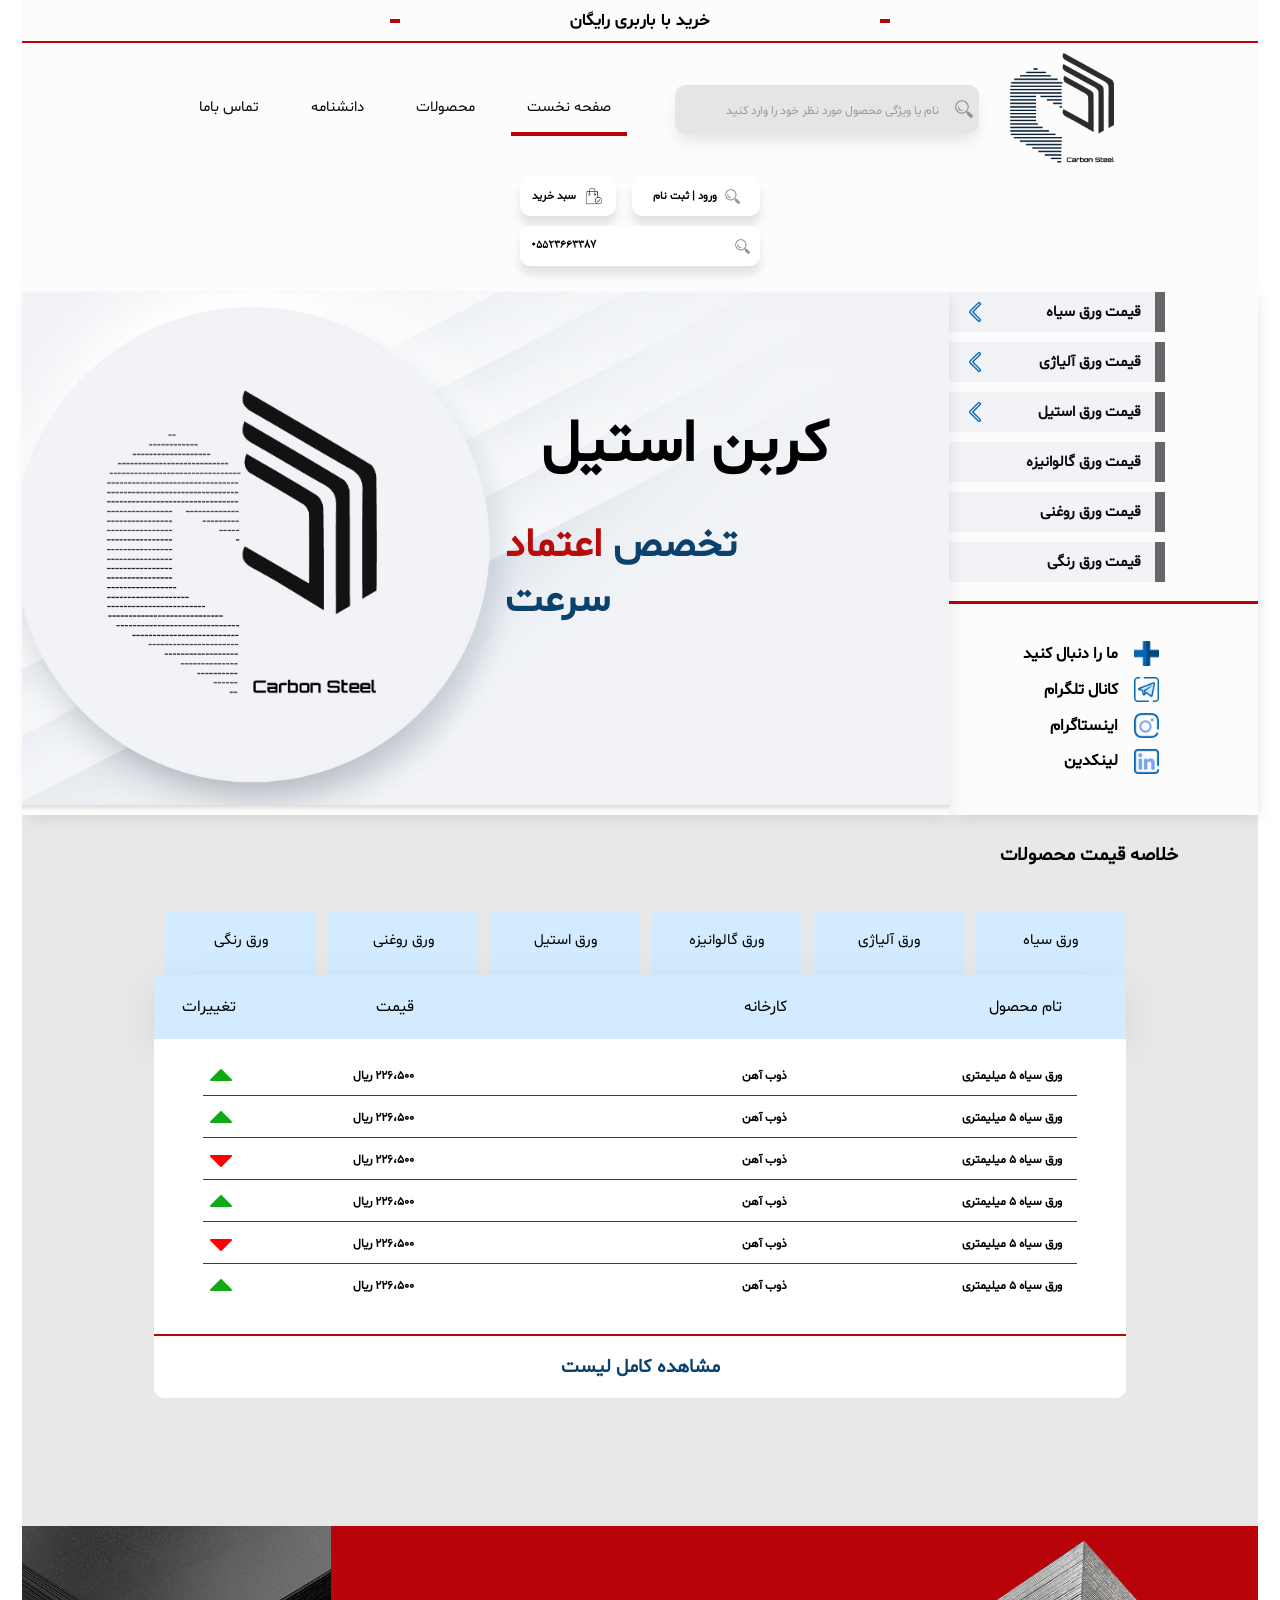
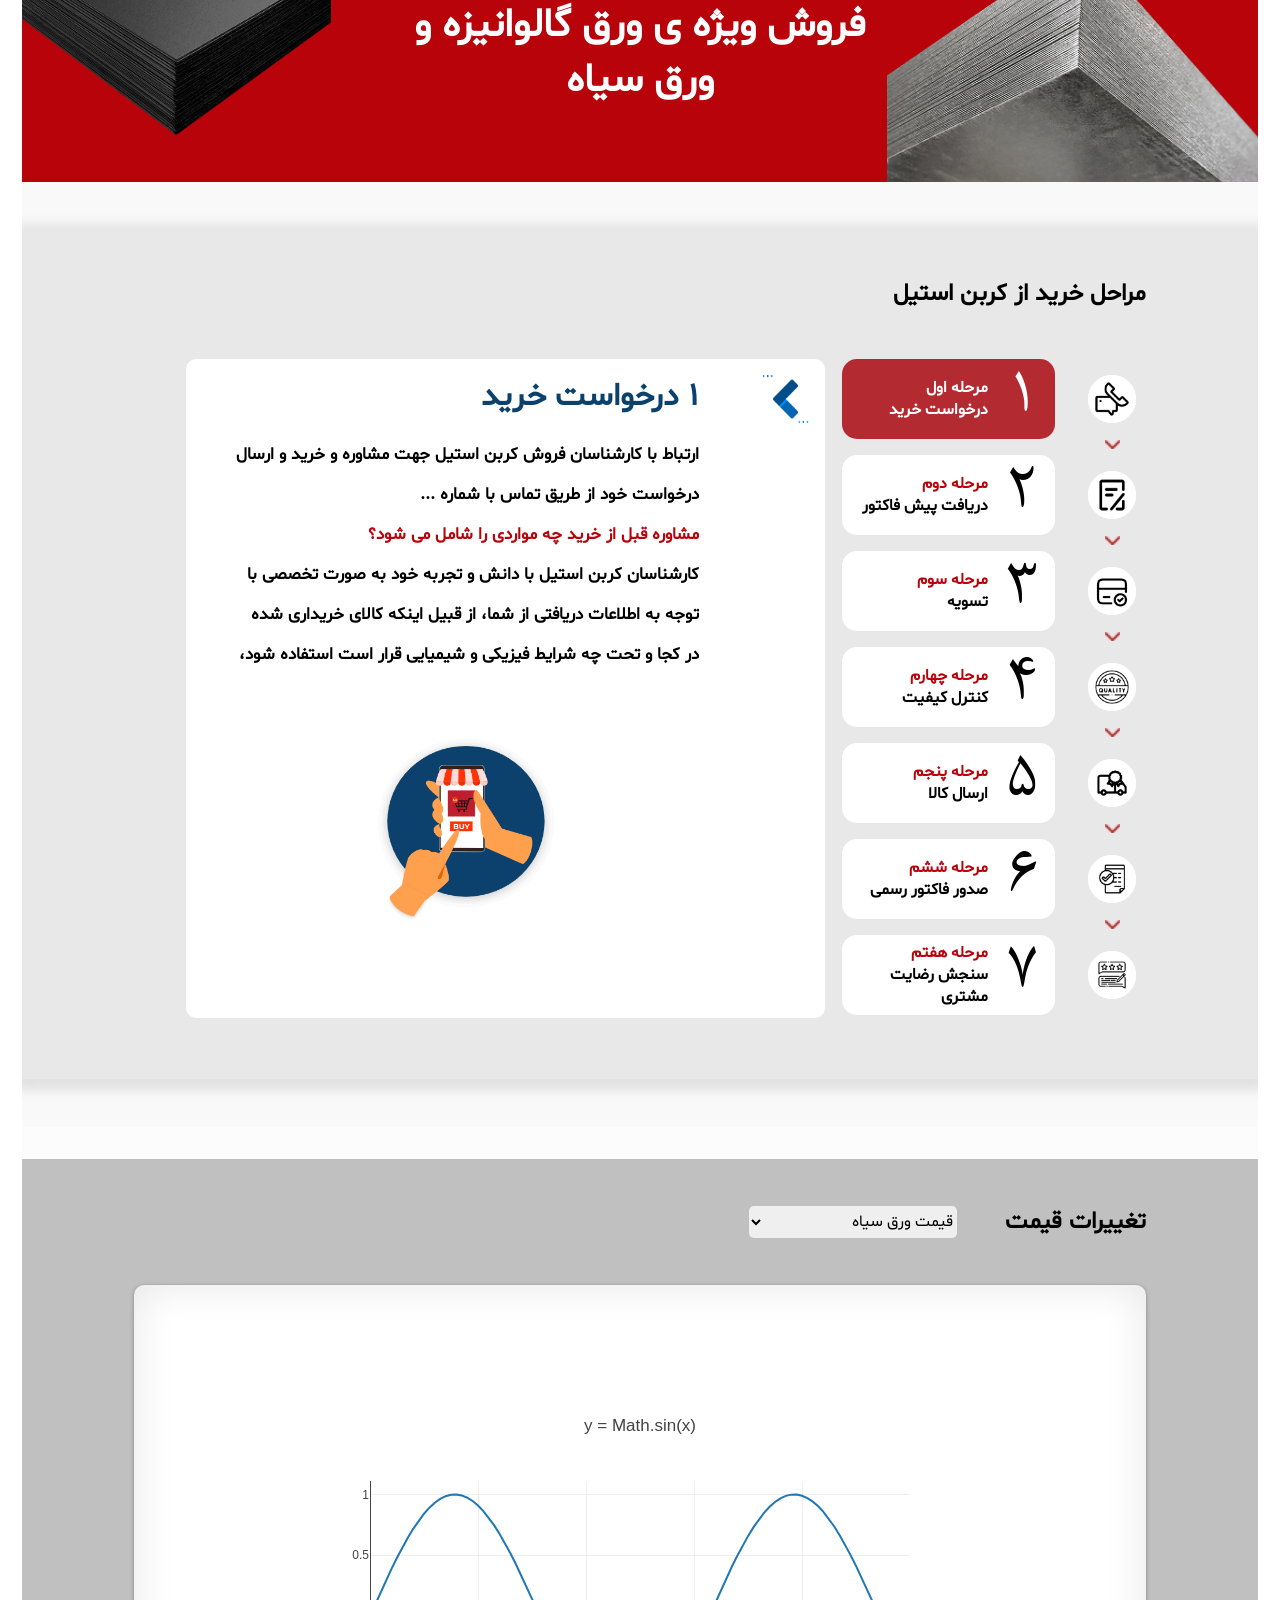
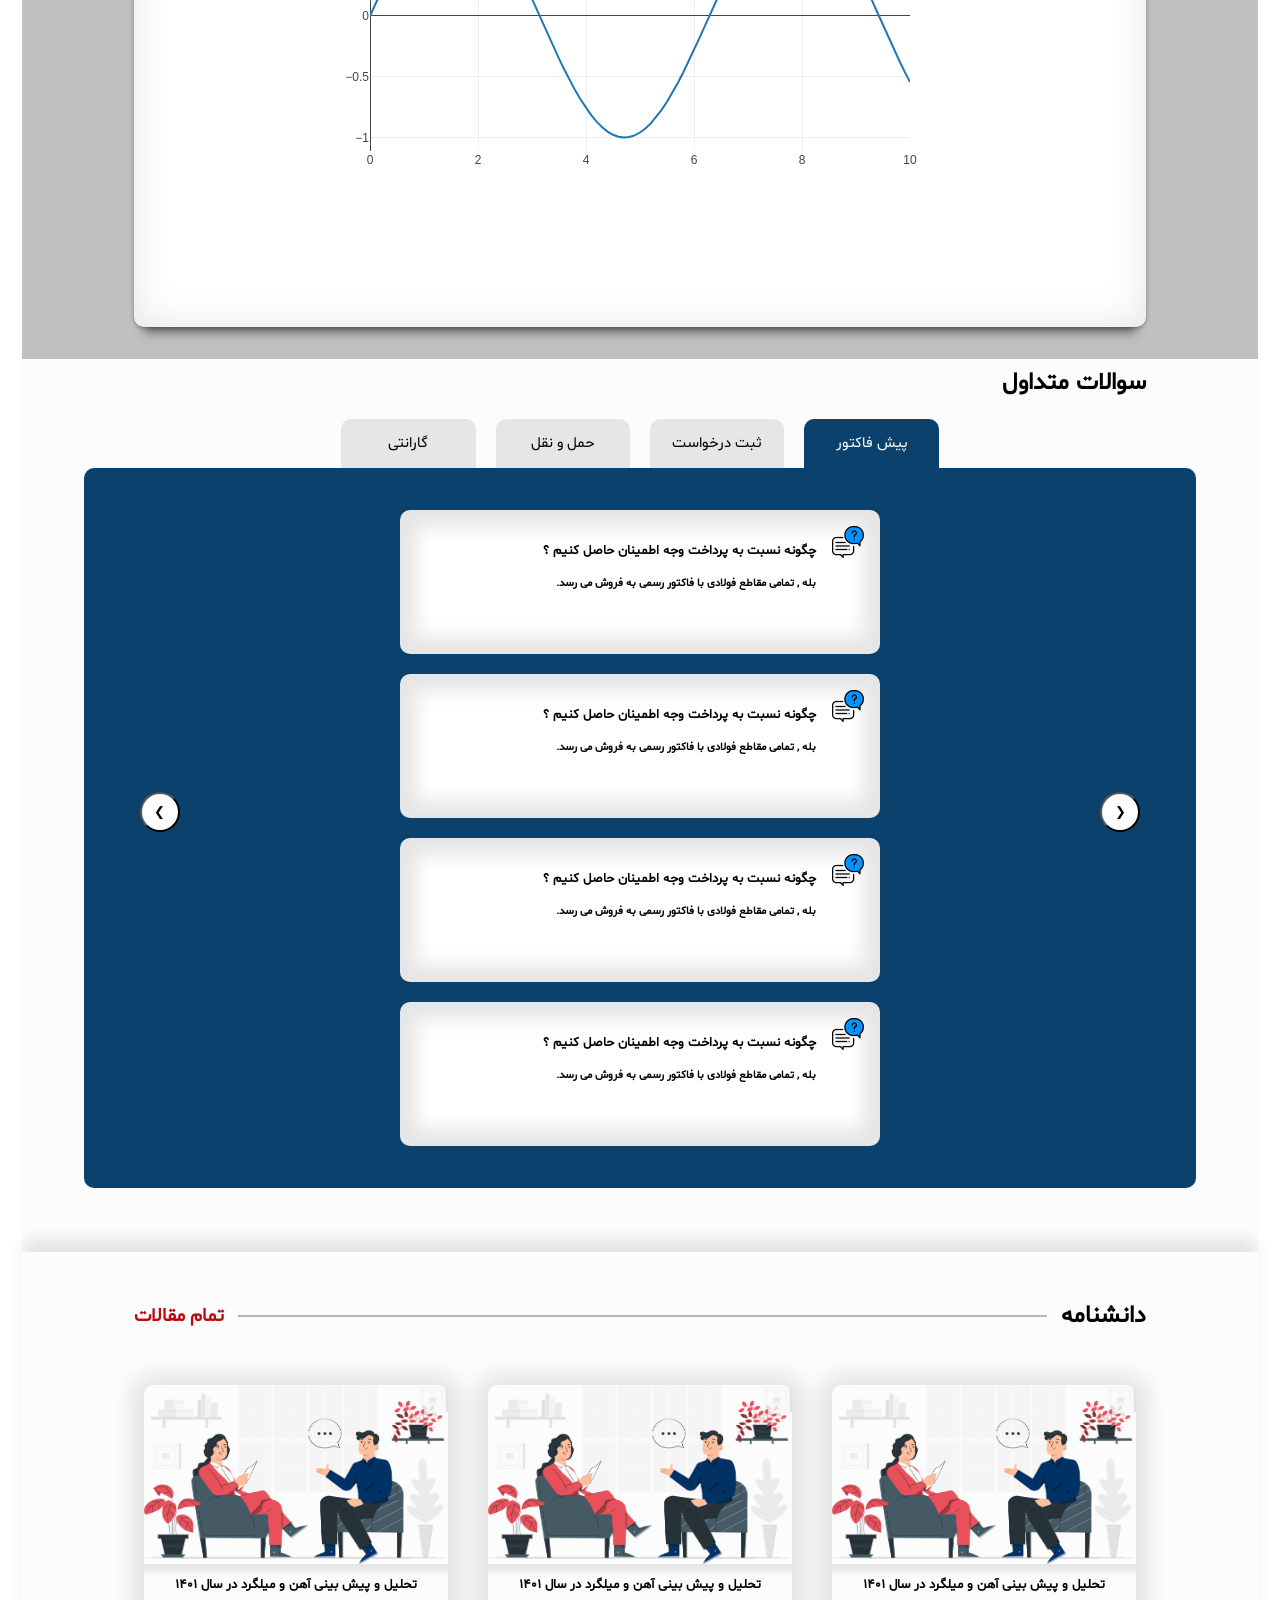
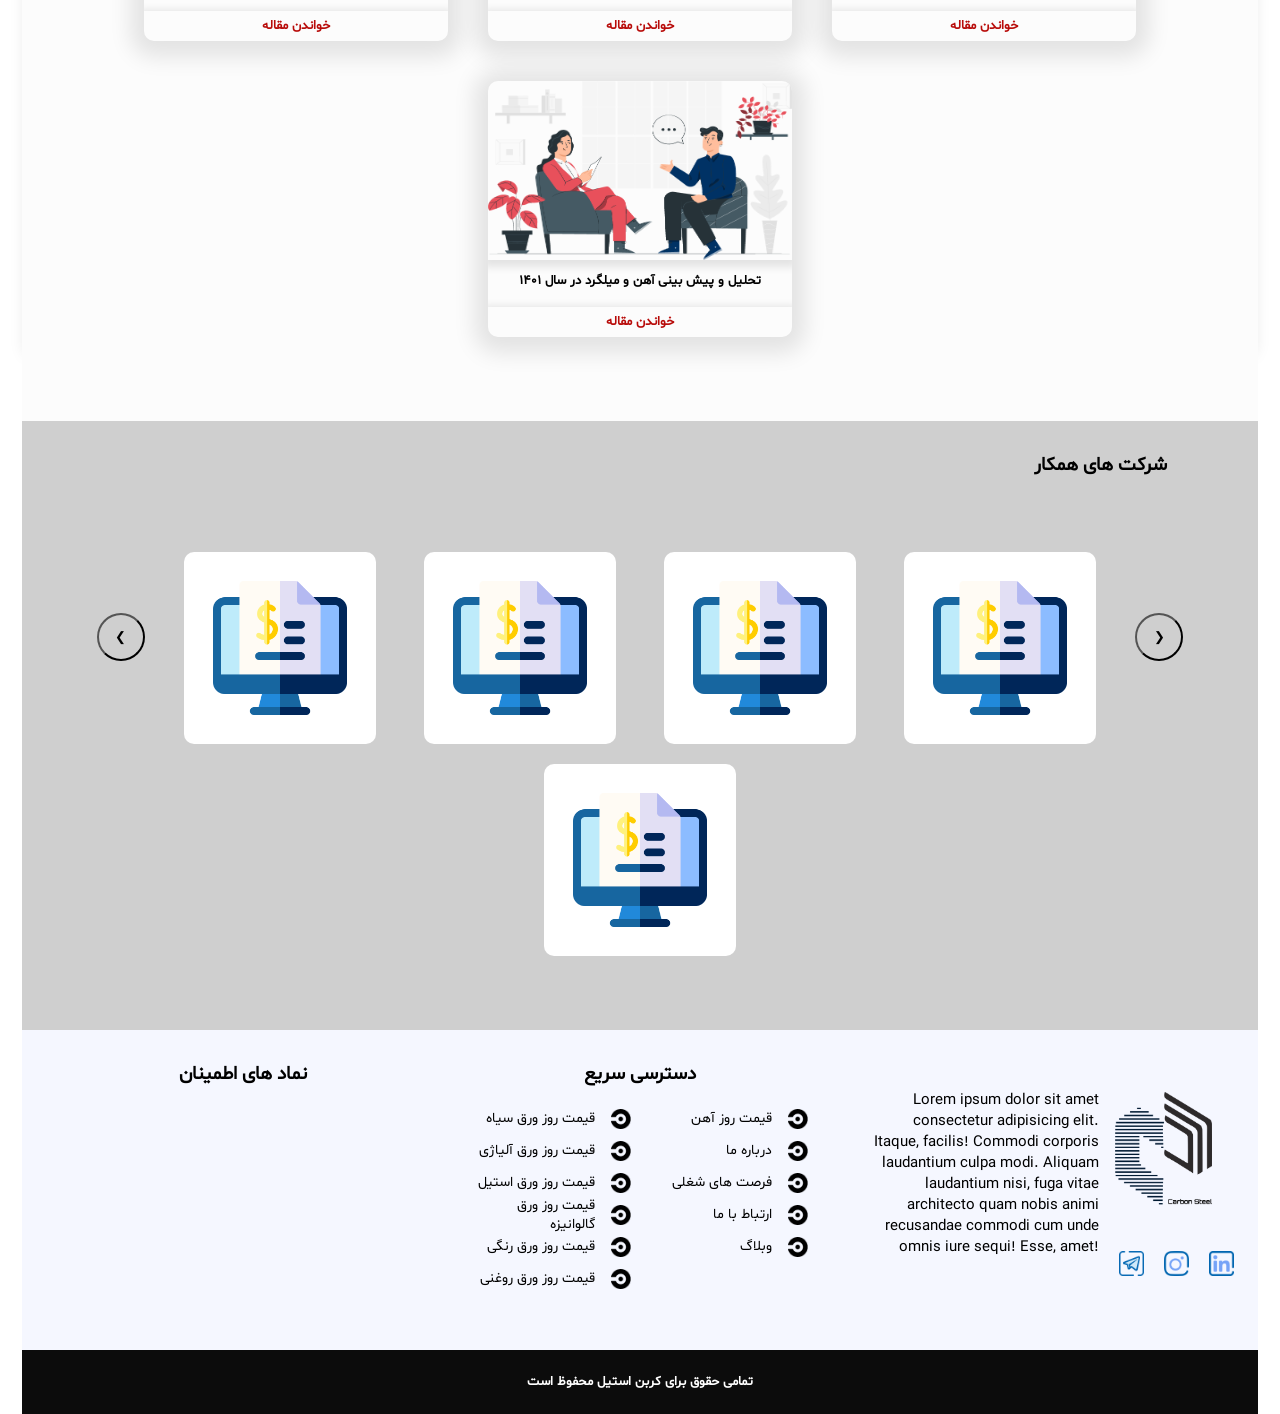
<file: index.html>
<html lang="en">
<head>
    <meta charset="UTF-8">
    <meta http-equiv="X-UA-Compatible" content="IE=edge">
    <meta name="viewport" content="width=device-width, initial-scale=1.0">
    <link rel="icon" href="/Images/Final Cs logo 1.png">
    <link rel="stylesheet" href="/Css/Body.css">
    <link rel="stylesheet" href="/Css/header.css">
    <link rel="stylesheet" href="/Css/Main.css">
    <link rel="stylesheet" href="/Css/Products.css">
    <script src="https://cdn.plot.ly/plotly-latest.min.js"></script>
    <title>کربن استیل</title>
</head>
<body>
    <div class="container">

        <!-- /* //////////////////////////////////////////////Top-Head//////////////////////////////////////////////// */ -->

        <header class="Top-Head">
            <div class="line"></div>
            <h4 class="topTitle">خرید با باربری رایگان</h4>
            <div class="line"></div>
        </header>
        <!-- /* //////////////////////////////////////////////Navbar//////////////////////////////////////////////// */ -->


        <div class="Navbar">
            <a  href="/index.html" class="logo">
                <img class="Logo_img" src="/Images/Final Cs logo 1.png" alt="LOGO">
            </a>
            <div class="searchBox">
                <img class="img-Search"  src="/Images/icons8-search-26.png" alt="search">
                <input class="searchInput" type="search" placeholder="نام یا ویژگی محصول مورد نظر خود را وارد کنید">
            </div>
            <div class="TabInfo">
                <div class="tab">
                    <a class="tablinks" href="/Pages/Contact.html" >تماس باما</a>
                    <a class="tablinks" >دانشنامه</a>
                    <a class="tablinks" href="/Pages/Products.html" >محصولات</a>
                    <a class="tablinks active" >صفحه نخست</a>
                  </div>
            </div>
            <div class="sign-in">
                <div class="signInbutton">
                    <a class="SignUp" href="/Pages/LoginPage.html">
                        <img src="/Images/icons8-search-26.png" alt="Login">
                        <h6>ورود | ثبت نام</h6>
                    </a>
                    <div class="store">
                        <img src="/Images/checkout.png" alt="">
                        <h6>سبد خرید</h6>
                    </div>
                   
                </div>
                <div class="call">
                    <img src="/Images/icons8-search-26.png" alt="">
                    <h5>05523663387</h5>
                </div>
            </div>
        </div>
              <!-- //////////////////////////////////////////////////////Menue-Price///////////////////////////////////////////////////         --> 

        <div class="MainFirstPage">

            <div class="slideBar">
                <div class="Prices">
                 
                    <div class="item_price ">
                        <img src="/Images/right-arrow.png" class="rightArrow" alt="Arrow">
                        <img src="/Images/down-arrow copy.png" class="downArrow" alt="Arrow">
                        <h3>قیمت ورق سیاه</h3>
                        <div class="hoverColor"></div>
                        <div class="MenueSide">
                            <div class="listMenu">
                                <a href=""> قیمت ورق سیاه</a>
                                <a href=""> قیمت ورق سیاه ST37</a>
                                <a href=""> قیمت ورق آجدار</a>

                               
                            </div>
                            <div class="ColorEdge"></div>
                        </div>
                    </div>
                 
                    <div class="item_price ">
                        <img src="/Images/right-arrow.png" class="rightArrow" alt="Arrow">
                        <img src="/Images/down-arrow copy.png" class="downArrow" alt="Arrow">
                        <h3>قیمت ورق آلیاژی</h3>
                        <div class="hoverColor"></div>
                        <div class="MenueSide">
                            <div class="listMenu">
                                <a href="">قیمت ورق آلیاژی</a>
                                <a href="">قیمت ورق آلیاژی a516</a>
                                <a href="">قیمت ورق آلیاژی sd52</a>
                                <a href="">قیمت ورق آلیاژی ck45</a>
                                <a href="">قیمت ورق آلیاژی a283</a>
                                <a href="">قیمت ورق آلیاژی a36</a>
                                <a href="">قیمت ورق ضد سایش</a>
                            </div>
                            <div class="ColorEdge"></div>
                        </div>
                    </div>
                 
                    <div class="item_price ">
                        <img src="/Images/right-arrow.png" class="rightArrow" alt="Arrow">
                        <img src="/Images/down-arrow copy.png" class="downArrow" alt="Arrow">
                        <h3>قیمت ورق استیل</h3>
                        <div class="hoverColor"></div>
                        <div class="MenueSide">
                            <div class="listMenu">
                                <a href="">قیمت ورق استیل</a>
                                <a href="">قیمت ورق استیل صنعتی</a>
                                <a href="">قیمت ورق استیل دکوراتیو</a>
                            </div>
                            <div class="ColorEdge"></div>
                        </div>
                    </div>
                 
                    <a href="/Pages/Steels/Galvanize.html" class="item_price ">
                        <img src="/Images/right-arrow.png" class="HiddenIcon" alt="Arrow">
                        <img src="/Images/down-arrow copy.png" class="HiddenIcon" alt="Arrow">
                        <h3>قیمت ورق گالوانیزه</h3>
                        <div class="hoverColor"></div>
                        <div class="MenueSide">
                            <!-- <div class="listMenu">
                                <a href="">mffff</a>
                            </div> -->
                            <div class="ColorEdge"></div>
                        </div>
                    </a>
                 
                    <a href="/Pages/Steels/OilS.html" class="item_price ">
                        <img src="/Images/right-arrow.png" class="HiddenIcon" alt="Arrow">
                        <img src="/Images/down-arrow copy.png" class="HiddenIcon" alt="Arrow">
                        <h3>قیمت ورق روغنی</h3>
                        <div class="hoverColor"></div>
                        <div class="MenueSide">
                            <!-- <div class="listMenu">
                                <a href="">mffff</a>
                            </div> -->
                            <div class="ColorEdge"></div>
                        </div>
                    </a>
                 
                    <a href="/Pages/Steels/ColorFul.html" class="item_price ">
                        <img src="/Images/right-arrow.png" class="HiddenIcon" alt="Arrow">
                        <img src="/Images/down-arrow copy.png" class="HiddenIcon" alt="Arrow">
                        <h3>قیمت ورق رنگی</h3>
                        <div class="hoverColor"></div>
                        <div class="MenueSide">
                            <!-- <div class="listMenu">
                                <a href="">mffff</a>
                            </div> -->
                            <div class="ColorEdge"></div>
                        </div>
                    </a>
                    
                
                   
                </div>
                <div class="SocialMedia">
                    <div class="item_price ">
                        <h4>ما را دنبال کنید</h4>
                        <img src="/Images/social-media1.png" alt="">
                    </div>
                    <div class="item_price ">
                        <h4>کانال تلگرام</h4>
                        <img src="/Images/telegram.png" alt="">
                    </div>
                    <div class="item_price ">
                        <h4>اینستاگرام</h4>
                        <img src="/Images/instagram.png" alt="">
                    </div>
                    <div class="item_price">
                        <h4>لینکدین</h4>
                        <img src="/Images/linkedin.png" alt="">
                    </div>
                </div>

            </div>


            <div class="nameLogo">
                <div class="BigLogo">
                    <h1 class="Name">کربن استیل</h1>
                    <h1 class="Poem">تخصص  <span class="redPoem">اعتماد</span> سرعت</h1>
                </div>
                <div class="BigName"></div>
            </div>
              <!-- //////////////////////////////////////////////////////Price-Summery///////////////////////////////////////////////////         --> 

            <div class="steel-price">

                
                <div class="price-Table">
                    <div class="sumeryPrice">
                        <h3>خلاصه قیمت محصولات</h3>
                    </div>
                    <div class="table-space">
                        <div class="title-Tab">
                            <div class="Steel-tab">
                                <button class="tabsteel" onclick="openSteel(event, 'colory')">ورق رنگی</button>
                                <button class="tabsteel" onclick="openSteel(event, 'oil')">ورق روغنی</button>
                                <button class="tabsteel" onclick="openSteel(event, 'steel')">ورق استیل</button>
                                <button class="tabsteel" onclick="openSteel(event, 'galvanige')">ورق گالوانیزه</button>
                                <button class="tabsteel" onclick="openSteel(event, 'alloy')">ورق آلیاژی</button>
                                <button class="tabsteel" onclick="openSteel(event, 'black')" id="defaultOpen2">ورق سیاه</button>
                              </div>
                        </div>
                        <div id="black" class="tabSteels tables">
                            <div class="boxPrice">
                                <div class="TableHeader">
                                    <div class="Hedi">تام محصول</div>
                                    <div class="Hedi">کارخانه</div>
                                    <div class="Hedi">قیمت</div>
                                    <div class="Hedi">تغییرات</div>
                                </div>
                                <div class="roWTabale">
                                    <div class="RowP">
                                        <h4>ورق سیاه ۵ میلیمتری</h4>
                                        <h4>ذوب آهن</h4>
                                        <h4>۲۲۶،۵۰۰ ریال</h4>
                                        <h4><img src="/Images/up.png" alt="trend's price"></h4>
                                        <div class="lineRed"><div class="Liner"></div></div>
                                    </div>
                                    <div class="RowP">
                                        <h4>ورق سیاه ۵ میلیمتری</h4>
                                        <h4>ذوب آهن</h4>
                                        <h4>۲۲۶،۵۰۰ ریال</h4>
                                        <h4><img src="/Images/up.png" alt="trend's price"></h4>
                                        <div class="lineRed"><div class="Liner"></div></div>
                                    </div>
                                    <div class="RowP">
                                        <h4>ورق سیاه ۵ میلیمتری</h4>
                                        <h4>ذوب آهن</h4>
                                        <h4>۲۲۶،۵۰۰ ریال</h4>
                                        <h4><img src="/Images/down.png" alt="trend's price"></h4>
                                        <div class="lineRed"><div class="Liner"></div></div>
                                    </div>
                                    <div class="RowP">
                                        <h4>ورق سیاه ۵ میلیمتری</h4>
                                        <h4>ذوب آهن</h4>
                                        <h4>۲۲۶،۵۰۰ ریال</h4>
                                        <h4><img src="/Images/up.png" alt="trend's price"></h4>
                                        <div class="lineRed"><div class="Liner"></div></div>
                                    </div>
                                    <div class="RowP">
                                        <h4>ورق سیاه ۵ میلیمتری</h4>
                                        <h4>ذوب آهن</h4>
                                        <h4>۲۲۶،۵۰۰ ریال</h4>
                                        <h4><img src="/Images/down.png" alt="trend's price"></h4>
                                        <div class="lineRed"><div class="Liner"></div></div>
                                    </div>
                                    <div class="RowP">
                                        <h4>ورق سیاه ۵ میلیمتری</h4>
                                        <h4>ذوب آهن</h4>
                                        <h4>۲۲۶،۵۰۰ ریال</h4>
                                        <h4><img src="/Images/up.png" alt="trend's price"></h4>
                                        <div class="lineRed"><div class="Liner"></div></div>
                                    </div>
                                </div>
                                <div class="ButtonMore">
                                    <h3>مشاهده کامل لیست</h3>
                                </div>
                                
                                
                            </div>
                        </div>
                        <div id="alloy" class="tables tabSteels">
                            <div class="boxPrice">
                                <div class="box">
                                    <div class="price-Box">
                                        <div class="item-Info">
                                            <h6>ورق سیاه ۵ میلیمتری ذوب آهن</h6>
                                            <div class="item-price">
                                                <h6>226,000 ریال</h6>
                                                <img src="/Images/up.png" alt="trend's price">
                                            </div>
                                        </div>
                                        <div class="item-Info">
                                            <h6>ورق سیاه ۵ میلیمتری ذوب آهن</h6>
                                            <div class="item-price">
                                                <h6>226,000 ریال</h6>
                                                <img src="/Images/down.png" alt="trend's price">
                                            </div>

                                        </div>
                                        <div class="item-Info">
                                            <h6>ورق سیاه ۵ میلیمتری ذوب آهن</h6>
                                            <div class="item-price">
                                                <h6>226,000 ریال</h6>
                                                <img src="/Images/down.png" alt="trend's price">
                                            </div>

                                        </div>
                                        <div class="item-Info">
                                            <h6>ورق سیاه ۵ میلیمتری ذوب آهن</h6>
                                            <div class="item-price">
                                                <h6>226,000 ریال</h6>
                                                <img src="/Images/down.png" alt="trend's price">
                                            </div>

                                        </div>
                                        <div class="item-Info">
                                            <h6>ورق سیاه ۵ میلیمتری ذوب آهن</h6>
                                            <div class="item-price">
                                                <h6>226,000 ریال</h6>
                                                <img src="/Images/down.png" alt="trend's price">
                                            </div>

                                        </div>
                                        <div class="item-Info">
                                            <h6>ورق سیاه ۵ میلیمتری ذوب آهن</h6>
                                            <div class="item-price">
                                                <h6>226,000 ریال</h6>
                                                <img src="/Images/down.png" alt="trend's price">
                                            </div>

                                        </div>
                                    </div>
                                    <h4>مشاهده کامل لیست</h4>
                                </div>
                                <div class="box">
                                    <div class="price-Box">
                                        <div class="item-Info">
                                            <h6>ورق سیاه ۵ میلیمتری ذوب آهن</h6>
                                            <div class="item-price">
                                                <h6>226,000 ریال</h6>
                                                <img src="/Images/up.png" alt="trend's price">
                                            </div>
                                        </div>
                                        <div class="item-Info">
                                            <h6>ورق سیاه ۵ میلیمتری ذوب آهن</h6>
                                            <div class="item-price">
                                                <h6>226,000 ریال</h6>
                                                <img src="/Images/down.png" alt="trend's price">
                                            </div>

                                        </div>
                                        <div class="item-Info">
                                            <h6>ورق سیاه ۵ میلیمتری ذوب آهن</h6>
                                            <div class="item-price">
                                                <h6>226,000 ریال</h6>
                                                <img src="/Images/down.png" alt="trend's price">
                                            </div>

                                        </div>
                                        <div class="item-Info">
                                            <h6>ورق سیاه ۵ میلیمتری ذوب آهن</h6>
                                            <div class="item-price">
                                                <h6>226,000 ریال</h6>
                                                <img src="/Images/down.png" alt="trend's price">
                                            </div>

                                        </div>
                                        <div class="item-Info">
                                            <h6>ورق سیاه ۵ میلیمتری ذوب آهن</h6>
                                            <div class="item-price">
                                                <h6>226,000 ریال</h6>
                                                <img src="/Images/down.png" alt="trend's price">
                                            </div>

                                        </div>
                                        <div class="item-Info">
                                            <h6>ورق سیاه ۵ میلیمتری ذوب آهن</h6>
                                            <div class="item-price">
                                                <h6>226,000 ریال</h6>
                                                <img src="/Images/down.png" alt="trend's price">
                                            </div>

                                        </div>
                                    </div>
                                    <h4>مشاهده کامل لیست</h4>
                                </div>
                                
                            </div>
                        </div>
                        <div id="galvanige" class="tables tabSteels">
                            <div class="boxPrice">
                                <div class="box">
                                    <div class="price-Box">
                                        <div class="item-Info">
                                            <h6>ورق سیاه ۵ میلیمتری ذوب آهن</h6>
                                            <div class="item-price">
                                                <h6>226,000 ریال</h6>
                                                <img src="/Images/up.png" alt="trend's price">
                                            </div>
                                        </div>
                                        <div class="item-Info">
                                            <h6>ورق سیاه ۵ میلیمتری ذوب آهن</h6>
                                            <div class="item-price">
                                                <h6>226,000 ریال</h6>
                                                <img src="/Images/down.png" alt="trend's price">
                                            </div>

                                        </div>
                                        <div class="item-Info">
                                            <h6>ورق سیاه ۵ میلیمتری ذوب آهن</h6>
                                            <div class="item-price">
                                                <h6>226,000 ریال</h6>
                                                <img src="/Images/down.png" alt="trend's price">
                                            </div>

                                        </div>
                                        <div class="item-Info">
                                            <h6>ورق سیاه ۵ میلیمتری ذوب آهن</h6>
                                            <div class="item-price">
                                                <h6>226,000 ریال</h6>
                                                <img src="/Images/down.png" alt="trend's price">
                                            </div>

                                        </div>
                                        <div class="item-Info">
                                            <h6>ورق سیاه ۵ میلیمتری ذوب آهن</h6>
                                            <div class="item-price">
                                                <h6>226,000 ریال</h6>
                                                <img src="/Images/down.png" alt="trend's price">
                                            </div>

                                        </div>
                                        <div class="item-Info">
                                            <h6>ورق سیاه ۵ میلیمتری ذوب آهن</h6>
                                            <div class="item-price">
                                                <h6>226,000 ریال</h6>
                                                <img src="/Images/down.png" alt="trend's price">
                                            </div>

                                        </div>
                                    </div>
                                    <h4>مشاهده کامل لیست</h4>
                                </div>
                                <div class="box">
                                    <div class="price-Box">
                                        <div class="item-Info">
                                            <h6>ورق سیاه ۵ میلیمتری ذوب آهن</h6>
                                            <div class="item-price">
                                                <h6>226,000 ریال</h6>
                                                <img src="/Images/up.png" alt="trend's price">
                                            </div>
                                        </div>
                                        <div class="item-Info">
                                            <h6>ورق سیاه ۵ میلیمتری ذوب آهن</h6>
                                            <div class="item-price">
                                                <h6>226,000 ریال</h6>
                                                <img src="/Images/down.png" alt="trend's price">
                                            </div>

                                        </div>
                                        <div class="item-Info">
                                            <h6>ورق سیاه ۵ میلیمتری ذوب آهن</h6>
                                            <div class="item-price">
                                                <h6>226,000 ریال</h6>
                                                <img src="/Images/down.png" alt="trend's price">
                                            </div>

                                        </div>
                                        <div class="item-Info">
                                            <h6>ورق سیاه ۵ میلیمتری ذوب آهن</h6>
                                            <div class="item-price">
                                                <h6>226,000 ریال</h6>
                                                <img src="/Images/down.png" alt="trend's price">
                                            </div>

                                        </div>
                                        <div class="item-Info">
                                            <h6>ورق سیاه ۵ میلیمتری ذوب آهن</h6>
                                            <div class="item-price">
                                                <h6>226,000 ریال</h6>
                                                <img src="/Images/down.png" alt="trend's price">
                                            </div>

                                        </div>
                                        <div class="item-Info">
                                            <h6>ورق سیاه ۵ میلیمتری ذوب آهن</h6>
                                            <div class="item-price">
                                                <h6>226,000 ریال</h6>
                                                <img src="/Images/down.png" alt="trend's price">
                                            </div>

                                        </div>
                                    </div>
                                    <h4>مشاهده کامل لیست</h4>
                                </div>
                                
                            </div>
                        </div>
                        <div id="steel" class="tables tabSteels">
                            <div class="boxPrice">
                                <div class="box">
                                    <div class="price-Box">
                                        <div class="item-Info">
                                            <h6>ورق سیاه ۵ میلیمتری ذوب آهن</h6>
                                            <div class="item-price">
                                                <h6>226,000 ریال</h6>
                                                <img src="/Images/up.png" alt="trend's price">
                                            </div>
                                        </div>
                                        <div class="item-Info">
                                            <h6>ورق سیاه ۵ میلیمتری ذوب آهن</h6>
                                            <div class="item-price">
                                                <h6>226,000 ریال</h6>
                                                <img src="/Images/down.png" alt="trend's price">
                                            </div>

                                        </div>
                                        <div class="item-Info">
                                            <h6>ورق سیاه ۵ میلیمتری ذوب آهن</h6>
                                            <div class="item-price">
                                                <h6>226,000 ریال</h6>
                                                <img src="/Images/down.png" alt="trend's price">
                                            </div>

                                        </div>
                                        <div class="item-Info">
                                            <h6>ورق سیاه ۵ میلیمتری ذوب آهن</h6>
                                            <div class="item-price">
                                                <h6>226,000 ریال</h6>
                                                <img src="/Images/down.png" alt="trend's price">
                                            </div>

                                        </div>
                                        <div class="item-Info">
                                            <h6>ورق سیاه ۵ میلیمتری ذوب آهن</h6>
                                            <div class="item-price">
                                                <h6>226,000 ریال</h6>
                                                <img src="/Images/down.png" alt="trend's price">
                                            </div>

                                        </div>
                                        <div class="item-Info">
                                            <h6>ورق سیاه ۵ میلیمتری ذوب آهن</h6>
                                            <div class="item-price">
                                                <h6>226,000 ریال</h6>
                                                <img src="/Images/down.png" alt="trend's price">
                                            </div>

                                        </div>
                                    </div>
                                    <h4>مشاهده کامل لیست</h4>
                                </div>
                                <div class="box">
                                    <div class="price-Box">
                                        <div class="item-Info">
                                            <h6>ورق سیاه ۵ میلیمتری ذوب آهن</h6>
                                            <div class="item-price">
                                                <h6>226,000 ریال</h6>
                                                <img src="/Images/up.png" alt="trend's price">
                                            </div>
                                        </div>
                                        <div class="item-Info">
                                            <h6>ورق سیاه ۵ میلیمتری ذوب آهن</h6>
                                            <div class="item-price">
                                                <h6>226,000 ریال</h6>
                                                <img src="/Images/down.png" alt="trend's price">
                                            </div>

                                        </div>
                                        <div class="item-Info">
                                            <h6>ورق سیاه ۵ میلیمتری ذوب آهن</h6>
                                            <div class="item-price">
                                                <h6>226,000 ریال</h6>
                                                <img src="/Images/down.png" alt="trend's price">
                                            </div>

                                        </div>
                                        <div class="item-Info">
                                            <h6>ورق سیاه ۵ میلیمتری ذوب آهن</h6>
                                            <div class="item-price">
                                                <h6>226,000 ریال</h6>
                                                <img src="/Images/down.png" alt="trend's price">
                                            </div>

                                        </div>
                                        <div class="item-Info">
                                            <h6>ورق سیاه ۵ میلیمتری ذوب آهن</h6>
                                            <div class="item-price">
                                                <h6>226,000 ریال</h6>
                                                <img src="/Images/down.png" alt="trend's price">
                                            </div>

                                        </div>
                                        <div class="item-Info">
                                            <h6>ورق سیاه ۵ میلیمتری ذوب آهن</h6>
                                            <div class="item-price">
                                                <h6>226,000 ریال</h6>
                                                <img src="/Images/down.png" alt="trend's price">
                                            </div>

                                        </div>
                                    </div>
                                    <h4>مشاهده کامل لیست</h4>
                                </div>
                                
                            </div>
                        </div>
                        <div id="oil" class="tables tabSteels">
                            <div class="boxPrice">
                                <div class="box">
                                    <div class="price-Box">
                                        <div class="item-Info">
                                            <h6>ورق سیاه ۵ میلیمتری ذوب آهن</h6>
                                            <div class="item-price">
                                                <h6>226,000 ریال</h6>
                                                <img src="/Images/up.png" alt="trend's price">
                                            </div>
                                        </div>
                                        <div class="item-Info">
                                            <h6>ورق سیاه ۵ میلیمتری ذوب آهن</h6>
                                            <div class="item-price">
                                                <h6>226,000 ریال</h6>
                                                <img src="/Images/down.png" alt="trend's price">
                                            </div>

                                        </div>
                                        <div class="item-Info">
                                            <h6>ورق سیاه ۵ میلیمتری ذوب آهن</h6>
                                            <div class="item-price">
                                                <h6>226,000 ریال</h6>
                                                <img src="/Images/down.png" alt="trend's price">
                                            </div>

                                        </div>
                                        <div class="item-Info">
                                            <h6>ورق سیاه ۵ میلیمتری ذوب آهن</h6>
                                            <div class="item-price">
                                                <h6>226,000 ریال</h6>
                                                <img src="/Images/down.png" alt="trend's price">
                                            </div>

                                        </div>
                                        <div class="item-Info">
                                            <h6>ورق سیاه ۵ میلیمتری ذوب آهن</h6>
                                            <div class="item-price">
                                                <h6>226,000 ریال</h6>
                                                <img src="/Images/down.png" alt="trend's price">
                                            </div>

                                        </div>
                                        <div class="item-Info">
                                            <h6>ورق سیاه ۵ میلیمتری ذوب آهن</h6>
                                            <div class="item-price">
                                                <h6>226,000 ریال</h6>
                                                <img src="/Images/down.png" alt="trend's price">
                                            </div>

                                        </div>
                                    </div>
                                    <h4>مشاهده کامل لیست</h4>
                                </div>
                                <div class="box">
                                    <div class="price-Box">
                                        <div class="item-Info">
                                            <h6>ورق سیاه ۵ میلیمتری ذوب آهن</h6>
                                            <div class="item-price">
                                                <h6>226,000 ریال</h6>
                                                <img src="/Images/up.png" alt="trend's price">
                                            </div>
                                        </div>
                                        <div class="item-Info">
                                            <h6>ورق سیاه ۵ میلیمتری ذوب آهن</h6>
                                            <div class="item-price">
                                                <h6>226,000 ریال</h6>
                                                <img src="/Images/down.png" alt="trend's price">
                                            </div>

                                        </div>
                                        <div class="item-Info">
                                            <h6>ورق سیاه ۵ میلیمتری ذوب آهن</h6>
                                            <div class="item-price">
                                                <h6>226,000 ریال</h6>
                                                <img src="/Images/down.png" alt="trend's price">
                                            </div>

                                        </div>
                                        <div class="item-Info">
                                            <h6>ورق سیاه ۵ میلیمتری ذوب آهن</h6>
                                            <div class="item-price">
                                                <h6>226,000 ریال</h6>
                                                <img src="/Images/down.png" alt="trend's price">
                                            </div>

                                        </div>
                                        <div class="item-Info">
                                            <h6>ورق سیاه ۵ میلیمتری ذوب آهن</h6>
                                            <div class="item-price">
                                                <h6>226,000 ریال</h6>
                                                <img src="/Images/down.png" alt="trend's price">
                                            </div>

                                        </div>
                                        <div class="item-Info">
                                            <h6>ورق سیاه ۵ میلیمتری ذوب آهن</h6>
                                            <div class="item-price">
                                                <h6>226,000 ریال</h6>
                                                <img src="/Images/down.png" alt="trend's price">
                                            </div>

                                        </div>
                                    </div>
                                    <h4>مشاهده کامل لیست</h4>
                                </div>
                                
                            </div>
                        </div>
                        <div id="colory" class="tables tabSteels">
                            <div class="boxPrice">
                                <div class="box">
                                    <div class="price-Box">
                                        <div class="item-Info">
                                            <h6>ورق سیاه ۵ میلیمتری ذوب آهن</h6>
                                            <div class="item-price">
                                                <h6>226,000 ریال</h6>
                                                <img src="/Images/up.png" alt="trend's price">
                                            </div>
                                        </div>
                                        <div class="item-Info">
                                            <h6>ورق سیاه ۵ میلیمتری ذوب آهن</h6>
                                            <div class="item-price">
                                                <h6>226,000 ریال</h6>
                                                <img src="/Images/down.png" alt="trend's price">
                                            </div>

                                        </div>
                                        <div class="item-Info">
                                            <h6>ورق سیاه ۵ میلیمتری ذوب آهن</h6>
                                            <div class="item-price">
                                                <h6>226,000 ریال</h6>
                                                <img src="/Images/down.png" alt="trend's price">
                                            </div>

                                        </div>
                                        <div class="item-Info">
                                            <h6>ورق سیاه ۵ میلیمتری ذوب آهن</h6>
                                            <div class="item-price">
                                                <h6>226,000 ریال</h6>
                                                <img src="/Images/down.png" alt="trend's price">
                                            </div>

                                        </div>
                                        <div class="item-Info">
                                            <h6>ورق سیاه ۵ میلیمتری ذوب آهن</h6>
                                            <div class="item-price">
                                                <h6>226,000 ریال</h6>
                                                <img src="/Images/down.png" alt="trend's price">
                                            </div>

                                        </div>
                                        <div class="item-Info">
                                            <h6>ورق سیاه ۵ میلیمتری ذوب آهن</h6>
                                            <div class="item-price">
                                                <h6>226,000 ریال</h6>
                                                <img src="/Images/down.png" alt="trend's price">
                                            </div>

                                        </div>
                                    </div>
                                    <h4>مشاهده کامل لیست</h4>
                                </div>
                                <div class="box">
                                    <div class="price-Box">
                                        <div class="item-Info">
                                            <h6>ورق سیاه ۵ میلیمتری ذوب آهن</h6>
                                            <div class="item-price">
                                                <h6>226,000 ریال</h6>
                                                <img src="/Images/up.png" alt="trend's price">
                                            </div>
                                        </div>
                                        <div class="item-Info">
                                            <h6>ورق سیاه ۵ میلیمتری ذوب آهن</h6>
                                            <div class="item-price">
                                                <h6>226,000 ریال</h6>
                                                <img src="/Images/down.png" alt="trend's price">
                                            </div>

                                        </div>
                                        <div class="item-Info">
                                            <h6>ورق سیاه ۵ میلیمتری ذوب آهن</h6>
                                            <div class="item-price">
                                                <h6>226,000 ریال</h6>
                                                <img src="/Images/down.png" alt="trend's price">
                                            </div>

                                        </div>
                                        <div class="item-Info">
                                            <h6>ورق سیاه ۵ میلیمتری ذوب آهن</h6>
                                            <div class="item-price">
                                                <h6>226,000 ریال</h6>
                                                <img src="/Images/down.png" alt="trend's price">
                                            </div>

                                        </div>
                                        <div class="item-Info">
                                            <h6>ورق سیاه ۵ میلیمتری ذوب آهن</h6>
                                            <div class="item-price">
                                                <h6>226,000 ریال</h6>
                                                <img src="/Images/down.png" alt="trend's price">
                                            </div>

                                        </div>
                                        <div class="item-Info">
                                            <h6>ورق سیاه ۵ میلیمتری ذوب آهن</h6>
                                            <div class="item-price">
                                                <h6>226,000 ریال</h6>
                                                <img src="/Images/down.png" alt="trend's price">
                                            </div>

                                        </div>
                                    </div>
                                    <h4>مشاهده کامل لیست</h4>
                                </div>
                                
                            </div>
                        </div>
                    </div>

                    
                </div>
          </div>

                <div class="advertising">
                    <img class="blackCarbon" src="/Images/Painted-Black-Galvanized.png" alt="">
                    <h1>فروش ویژه ی ورق گالوانیزه و ورق سیاه</h1>
                    <img class="galvano" src="/Images/Galvanized-Sheets-Stacked-Leveled.png" alt="">
                </div>



    <!-- //////////////////////////////////////////////////////Buy Process///////////////////////////////////////////////////         -->
    
    
                    <div class="BuyProcess">
                        <div class="MainBuy">
                            <h2>مراحل خرید از کربن استیل</h2>
                            <div class="Tab-Process">
                                <div class="Tab-title">


                                    <div class="stage">
                                        <div class="Logo-Stage">
                                            <div class="cycleLogo">
                                                <img src="/Images/contacttobuy.png" alt="Icons">
                                            </div>
                                            <img class="downRedArrow" src="/Images/downRedArrow.png" alt="downRedArrow.png">
                                        </div>
                                        <div class="infoBox" onclick="openNumber(event, 'First')" id="defaultOpen3">
                                            <div class="Number">1</div>
                                            <div class="Section">
                                                <h4>مرحله اول</h4>
                                                <h4>درخواست خرید</h4>
                                            </div>
                                        </div>
                                    </div>

                                    <div class="stage">
                                        <div class="Logo-Stage">
                                            <div class="cycleLogo">
                                                <img src="/Images/qoutationw.png" alt="Icons">
                                            </div>
                                            <img class="downRedArrow" src="/Images/downRedArrow.png" alt="downRedArrow.png">
                                        </div>
                                        <div class="infoBox" onclick="openNumber(event, 'Second')">
                                            <div class="Number">2</div>
                                            <div class="Section">
                                                <h4>مرحله دوم</h4>
                                                <h4> دریافت پیش فاکتور</h4>
                                            </div>
                                        </div>
                                    </div>

                                    <div class="stage">
                                        <div class="Logo-Stage">
                                            <div class="cycleLogo">
                                                <img src="/Images/payment.png" alt="Icons">
                                            </div>
                                            <img class="downRedArrow" src="/Images/downRedArrow.png" alt="downRedArrow.png">
                                        </div>
                                        <div class="infoBox" onclick="openNumber(event, 'Third')">
                                            <div class="Number">3</div>
                                            <div class="Section">
                                                <h4 class="test">مرحله سوم</h4>
                                                <h4> تسویه</h4>
                                            </div>
                                        </div>
                                    </div>

                                    <div class="stage">
                                        <div class="Logo-Stage">
                                            <div class="cycleLogo">
                                                <img src="/Images/quality-control.png" alt="Icons">
                                            </div>
                                            <img class="downRedArrow" src="/Images/downRedArrow.png" alt="downRedArrow.png">
                                        </div>
                                        <div class="infoBox" onclick="openNumber(event, 'Four')">
                                            <div class="Number">4</div>
                                            <div class="Section">
                                                <h4 >مرحله چهارم</h4>
                                                <h4>کنترل کیفیت</h4>
                                            </div>
                                        </div>
                                    </div>

                                    <div class="stage">
                                        <div class="Logo-Stage">
                                            <div class="cycleLogo">
                                                <img src="/Images/delivery2.png" alt="Icons">
                                            </div>
                                            <img class="downRedArrow" src="/Images/downRedArrow.png" alt="downRedArrow.png">
                                        </div>
                                        <div class="infoBox" onclick="openNumber(event, 'Five')">
                                            <div class="Number">5</div>
                                            <div class="Section">
                                                <h4 >مرحله پنجم</h4>
                                                <h4>ارسال کالا</h4>
                                            </div>
                                        </div>
                                    </div>

                                    <div class="stage">
                                        <div class="Logo-Stage">
                                            <div class="cycleLogo">
                                                <img src="/Images/bill.png" alt="Icons">
                                            </div>
                                            <img class="downRedArrow" src="/Images/downRedArrow.png" alt="downRedArrow.png">
                                        </div>
                                        <div class="infoBox" onclick="openNumber(event, 'Six')">
                                            <div class="Number">6</div>
                                            <div class="Section">
                                                <h4 >مرحله ششم</h4>
                                                <h4>صدور فاکتور رسمی </h4>
                                            </div>
                                        </div>
                                    </div>

                                    <div class="stage">
                                        <div class="Logo-Stage">
                                            <div class="cycleLogo">
                                                <img src="/Images/feedback.png" alt="Icons">
                                            </div>
                                        </div>
                                        <div class="infoBox" onclick="openNumber(event, 'Seven')">
                                            <div class="Number">7</div>
                                            <div class="Section">
                                                <h4>مرحله هفتم</h4>
                                                <h4>سنجش رضایت مشتری</h4>
                                            </div>
                                        </div>
                                    </div>


                                </div>

                                <div class="Tab-Info">
                                    <div id="First" class="tabNumber">
                                        <div class="place-Flex">


                                            <div class="sign-img">
                                                <img src="/Images/right-arrow1.png" alt="sign">
                                            </div>
                                            <div class="order">
                                                <h1>۱ درخواست خرید</h1>
                                                <h3>ارتباط با کارشناسان فروش کربن استیل جهت مشاوره و خرید و ارسال درخواست خود از طریق تماس با شماره ... <br/><span class="RedText">مشاوره قبل از خرید چه مواردی را شامل می شود؟ </span><br/>کارشناسان کربن استیل با دانش و تجربه خود به صورت تخصصی با توجه به اطلاعات دریافتی از شما، از قبیل اینکه کالای خریداری شده در کجا و تحت چه شرایط فیزیکی و شیمیایی قرار است استفاده شود، محل تخلیه کالا، محدودیت های حمل و بارگیری در مقصد، کیفیت و قیمت مورد انتظار و … کالا ، برند و مبدا بارگیری را پیشنهاد داده و به شما برای خریدی بهتر کمک می کنند.</h3>
                                                <img src="/Images/Group118.png" alt="billing.png">
                                            </div>
                                        </div>

                                    </div>
                                    
                                    <div id="Second" class="tabNumber">
                                        <div class="place-Flex">


                                            <div class="sign-img SecondArrow">
                                                <img src="/Images/right-arrow1.png" alt="sign">
                                            </div>
                                            <div class="order">
                                                <h1>۲  دریافت پیش فاکتور</h1>
                                                <h3>کارشناسان کربن استیل در اسرع وقت پیش فاکتور شما را به صورت مکتوب ارسال می کنند و در صورت تایید مکتوب پیش فاکتور توسط شما، سفارش خرید شما ثبت شده و مراحل بعدی خرید دنبال می شود.<br/><span class="RedText">چند دقیقه از ثبت درخواست تا ارسال پیش فاکتور توسط کارشناسان طول می کشد؟</span><br/>با توجه به قانون مجموعه کربن استیل پاسخ به درخواست شما و تعیین تکلیف و مشاوره آن ۲۰ دقیقه و ارسال پیش فاکتور به شما نهایتا ۶۰ دقیقه زمان خواهد برد.
                                                    بدیهی است زمان ارسال پیش فاکتور در شرایط غیرمعمول و نوسانات شدید بازار و با توجه به موجودی کالاهای خاص، ممکن است متفاوت باشد.
                                                     -نارضایتی از کیفیت و زمان پاسخگویی و عدم پیگیری مناسب کارشناسان کربن استیل را از چه طریق اعلام کنم؟
                                                    در صورت بروز هرگونه مشکل و نارضایتی احتمالی با شماره …… به بخش ارتباط با مشتری کربن استیل تماس گرفته تا در لحظه نارضایتی شما پیگیری شده و مرتفع گردد.
                                                    </h3>
                                                <img src="/Images/4554.png" alt="billing.png">
                                            </div>
                                        </div>
                                    </div>
                                    
                                    <div id="Third" class="tabNumber">
                                        <div class="place-Flex">


                                            <div class="sign-img ThirdArrow">
                                                <img src="/Images/right-arrow1.png" alt="sign">
                                            </div>
                                            <div class="order">
                                                <h1>۳ تسویه</h1>
                                                <h3>با توجه به مفاد پیش فاکتور ارسالی و مورد تایید شما و نحوه تسویه مورد توافق با شما، تسویه حساب مبلغ خرید به صورت نقدی یا اعتباری انجام می شود.<br/><span class="RedText">نحوه اعتبار سنجی کربن استیل چگونه است؟</span><br/>کارشناسان مجموعه کربن استیل پس از بررسی اولیه و گرفتن اطلاعاتی از قبیل سال تاسیس، سوابق کاری و مالی مجموعه شما و محل شرکت یا کارخانه درخواست اعتبار شما را به واحد اعتبارات مجموعه کربن استیل جهت توافقات و برسی نهایی ارسال کرده و در صورت تایید خط اعتباری برای مشتریان عزیز گشایش می شود.<br/><span class="RedText">انواع تسویه اعتباری کربن استیل چیست؟</span><br/>انواع تسویه اعتباری به صورت دریافت چک یا Lc صورت می گیرد.</h3>
                                                <img src="/Images/PaymentInformation-bro.png" alt="billing.png">
                                            </div>
                                        </div>
                                    </div>
                                    <div id="Four" class="tabNumber">
                                        <div class="place-Flex">
                                            <div class="sign-img FourArrow">
                                                <img src="/Images/right-arrow1.png" alt="sign">
                                            </div>
                                            <div class="order">
                                                <h1>۴  کنترل کیفیت</h1>
                                                <h3>قبل از حمل و بارگیری، کیفیت کالا به صورت دقیق از لحاظ شیمیایی و فیزیکی توسط واحد کنترل کیفیت با دقت بررسی شده و پس از تایید شما ارسال می شود.<br/><span class="RedText">امکان آنالیز شیمیایی کالا وجود دارد؟</span><br/>در صورت درخواست شما، کالا پس از نمونه برداری توسط آزمایشگاه های معتبر کشور آنالیز شده و  نتیجه آن ارسال می شود.
                                                    -امکان انجام انواع تست و آنالیز  فیزیکی کالا وجود دارد؟
                                                    انواع تست خمش،تنش،کشش و … پس از نمونه برداری و در صورت نیاز با حضور بازرس مورد تایید شما انجام شده و پس از مشخص شدن نتیجه در آزمایشگاه های معتبر، ارسال می گردد.
                                                    </h3>
                                                <img src="/Images/45663.png" alt="billing.png">
                                            </div>
                                        </div>
                                    </div>
                                    <div id="Five" class="tabNumber">
                                        <div class="place-Flex">
                                            <div class="sign-img FiveArrow">
                                                <img src="/Images/right-arrow1.png" alt="sign">
                                            </div>
                                            <div class="order">
                                                <h1>۵ ارسال کالا</h1>
                                                <h3>پس از تایید کنترل کیفیت و با توجه به شرایط بارگیری و تخلیه مشتری، کالاها با وسیله های نقلیه مناسب و توسط باربری های رسمی حمل شده و به محل مقصد ارسال می شود.<br/><span class="RedText">نرخ حمل و کرایه چگونه مشخص می شود؟</span><br/>قیمت باربری و بنگاه داری با توجه به تعرفه ها و عرف ناوگان حمل و نقل کشوری و نرخ مصوب انبار های آهن و با توافق طرفین، تعیین می گردد.<br/><span class="RedText">هزینه بنگاه داری و بارگیری و باسکول چیست؟</span><br/>حق بارگیری و بنگاه داری و باسکول توسط بنگاه های آهن دریافت شده و در بارنامه رسمی شما قید می شود.<br/><span class="RedText">برای تسویه حساب وزن باسکول مبدا ملاک است یا مقصد؟</span><br/>با توجه به مبدا بارگیری و توافق طرفین وزن باسکول مبدا یا مقصد ملاک قرار داده می شود.<br/><span class="RedText">درصورت مغایرت وزن در مبدا و مقصد چگونه پیگیری کنیم؟</span><br/>قبل از رسید کالا و مجوز تخلیه بار در صورت مغایرت و کم بودن وزن مورد توافق سریعا مراتب را به کارشناس مربوطه اطلاع داده تا پیگیری شود.<br/><span class="RedText">تسویه هزینه بنگاه و بارنامه چگونه انجام می شود؟</span><br/>اگر با توافق اولیه این هزینه ها بر روی قیمت کالا سرشکن شده باشد تسویه آن با مبلغ فاکتور خرید شما انجام می شود، در غیر این صورت قبل از تخلیه با راننده تسویه می شود.<br/><span class="RedText">چه نکاتی را غیر از وزن قبل از تسویه چک کنیم؟</span><br/>حتما قبل از تخلیه و تسویه هزینه ها شماره پلاک ماشین ارسالی با شماره پلاک مندرج در بارنامه چک شود.</h3>
                                                <img src="/Images/6209994.png" alt="billing.png">
                                            </div>
                                        </div>
                                    </div>
                                    <div id="Six" class="tabNumber">
                                        <div class="place-Flex">
                                            <div class="sign-img SixArrow">
                                                <img src="/Images/right-arrow1.png" alt="sign">
                                            </div>
                                            <div class="order">
                                                <h1>۶ صدور فاکتور رسمی</h1>
                                                <h3>پس از تعیین ارزش دقیق مبلغ خرید و پس از تسویه نهایی، فاکتور رسمی چاپ و ارسال می گردد.</h3>
                                                <img src="/Images/sendinginvoice.png" alt="billing.png">
                                            </div>
                                        </div>
                                    </div>
                                    <div id="Seven" class="tabNumber">
                                        <div class="place-Flex">
                                            <div class="sign-img SevenArrow">
                                                <img src="/Images/right-arrow1.png" alt="sign">
                                            </div>
                                            <div class="order">
                                                <h1>۷ سنجش رضایت مشتری</h1>
                                                <h3>پس از ارسال کالا رضایت مشتریان از کیفیت، بارگیری، نحوه برخورد و پیگیری توسط کارشناسان واحد ارتباط با مشتری سنجیده شده و در صورت عدم رضایت مشتریان پیگیری آن توسط مدیران ارشد مجموعه کربن استیل انجام می شود.</h3>
                                                <img src="/Images/feedback1.png" alt="billing.png">
                                            </div>
                                        </div>
                                    </div>
                                </div>
                            </div>
                        </div>
                    </div>

    <!-- //////////////////////////////////////////////////////chart///////////////////////////////////////////////////         -->
                    <div class="chart-place">
                        <div class="titleChart">
                            <h2>تغییرات قیمت</h2>
                            <select name="Amount" id="Amount">
                                <option value="1">قیمت ورق سیاه</option>
                                <option value="2">قیمت ورق آلیاژ</option>
                                <option value="3">قیمت ورق گالوانیزه</option>
                                <option value="4">قیمت ورق رنگی</option>
                            </select>
                        </div>
                        <div class="Chart-Place">
                            <div id="myPlot"></div>
                        </div>
                    </div>

    <!-- //////////////////////////////////////////////////////question///////////////////////////////////////////////////         -->
        
                    <div class="Questions">
                        <div class="title-question">
                            <h2>سوالات متداول</h2>
                        </div>
                        <div class="tabQ">
                            <button class="infoQuestion" onclick="openQuestions(event, 'Garanti')"> گارانتی</button>
                            <button class="infoQuestion" onclick="openQuestions(event, 'Transporter')">حمل و نقل</button>
                            <button class="infoQuestion" onclick="openQuestions(event, 'Request')">ثبت درخواست</button>
                            <button class="infoQuestion" onclick="openQuestions(event, 'Bill')" id="defaultOpen4"> پیش فاکتور</button>
                          </div>
                        <div class="maineQuestion">
                            <div id="Bill" class="tabQuestion">
                                    <div class="mySlides">
                                        <div class="items">
                                            <div class="Place-Boox">
                                                <div class="box">
                                                    <img src="/Images/conversation1.png" alt="img">
                                                    <div class="info-box">
                                                        <h5>چگونه نسبت به پرداخت وجه اطمینان حاصل کنیم ؟</h5>
                                                        <h6>بله , تمامی مقاطع فولادی با فاکتور رسمی به فروش می رسد.</h6>
                                                    </div>
                                                </div>
                                                <div class="box">
                                                    <img src="/Images/conversation1.png" alt="img">
                                                    <div class="info-box">
                                                        <h5>چگونه نسبت به پرداخت وجه اطمینان حاصل کنیم ؟</h5>
                                                        <h6>بله , تمامی مقاطع فولادی با فاکتور رسمی به فروش می رسد.</h6>
                                                    </div>
                                                </div>
                                                <div class="box">
                                                    <img src="/Images/conversation1.png" alt="img">
                                                    <div class="info-box">
                                                        <h5>چگونه نسبت به پرداخت وجه اطمینان حاصل کنیم ؟</h5>
                                                        <h6>بله , تمامی مقاطع فولادی با فاکتور رسمی به فروش می رسد.</h6>
                                                    </div>
                                                </div>
                                                <div class="box">
                                                    <img src="/Images/conversation1.png" alt="img">
                                                    <div class="info-box">
                                                        <h5>چگونه نسبت به پرداخت وجه اطمینان حاصل کنیم ؟</h5>
                                                        <h6>بله , تمامی مقاطع فولادی با فاکتور رسمی به فروش می رسد.</h6>
                                                    </div>
                                                </div>
                                            </div>
                                        </div>
                                    </div>
                                    <div class="mySlides">
                                        <div class="items">2</div>
                                    </div>
                                    <div class="mySlides">
                                        <div class="items">3</div>
                                    </div>
                                  
                                    <button class="LeftBtn" onclick="plusDivs(-1)">&#10094;</button>
                                    <button  class="RightBtn" onclick="plusDivs(1)">&#10095;</button>
                              </div>
                              
                              <div id="Request" class="tabQuestion">
                                <h3>Pais</h3>
                                <p>Paris is the capital of France.</p> 
                              </div>
                              <div id="Transporter" class="tabQuestion">
                                <h3>Paris</h3>
                                <p>Paris is the capital of France.</p> 
                              </div>
                              <div id="Garanti" class="tabQuestion">
                                <h3>Paris</h3>
                                <p>Paris is the capital of France.</p> 
                              </div>
                        </div>
                    </div>

 
        </div>
          
  
          
              <!-- //////////////////////////////////////////////////////article-Show///////////////////////////////////////////////////         --> 
             <div class="article-place">
                <div class="title-box">
                    <h2>دانشنامه</h2>
                    <div class="line"></div>
                    <h3>تمام مقالات</h3>
                </div>
                <div class="list-article">
                     <div class="item-article">
                        <img src="/Images/3545796.png" alt="photo">
                        <h5>تحلیل و پیش بینی آهن و میلگرد در سال ۱۴۰۱</h5>
                        <h4>خواندن مقاله</h4>
                     </div>
                     <div class="item-article">
                        <img src="/Images/3545796.png" alt="photo">
                        <h5>تحلیل و پیش بینی آهن و میلگرد در سال ۱۴۰۱</h5>
                        <h4>خواندن مقاله</h4>
                     </div>
                     <div class="item-article">
                        <img src="/Images/3545796.png" alt="photo">
                        <h5>تحلیل و پیش بینی آهن و میلگرد در سال ۱۴۰۱</h5>
                        <h4>خواندن مقاله</h4>
                     </div>
                     <div class="item-article">
                        <img src="/Images/3545796.png" alt="photo">
                        <h5>تحلیل و پیش بینی آهن و میلگرد در سال ۱۴۰۱</h5>
                        <h4>خواندن مقاله</h4>
                     </div>
                </div>
             </div>       

    <!-- //////////////////////////////////////////////////////companeis///////////////////////////////////////////////////         -->

            <div class="companeis">
                <h3>شرکت های همکار</h3>
                <div class="main-company">
                    
                    <div class="companySlides">
                        <div class="place-items">
                            <div class="boxCompany">
                                <img class="imgCompany" src="/Images/billing.png" alt="company">
                            </div>
                            <div class="boxCompany">
                                <img class="imgCompany" src="/Images/billing.png" alt="company">
                            </div>
                            <div class="boxCompany">
                                <img class="imgCompany" src="/Images/billing.png" alt="company">
                            </div>
                            <div class="boxCompany">
                                <img class="imgCompany" src="/Images/billing.png" alt="company">
                            </div>
                            <div class="boxCompany">
                                <img class="imgCompany" src="/Images/billing.png" alt="company">
                            </div>
                        </div>
                    </div>
                    <div class="companySlides">
                        <div class="place-items">
                            <div class="boxCompany">
                                <img src="/Images/billing.png" alt="company">
                            </div>
                            <div class="boxCompany">
                                <img src="/Images/billing.png" alt="company">
                            </div>
                            <div class="boxCompany">
                                <img src="/Images/billing.png" alt="company">
                            </div>
                            <div class="boxCompany">
                                <img src="/Images/billing.png" alt="company">
                            </div>
                            <div class="boxCompany">
                                <img src="/Images/billing.png" alt="company">
                            </div>
                        </div>
                    </div>
                    
                  
                    <button class="LeftBtnCom" onclick="plusCom(-1)">&#10094;</button>
                    <button  class="RightBtnCom" onclick="plusCom(1)">&#10095;</button>
                </div>
            </div>
    <!-- //////////////////////////////////////////////////////footer///////////////////////////////////////////////////         -->

           <footer class="FooterStyle">
              <div class="LogoIngo">
                <div class="Info">
                   <p>Lorem ipsum dolor sit amet consectetur adipisicing elit. Itaque, facilis! Commodi corporis laudantium culpa modi. Aliquam laudantium nisi, fuga vitae architecto quam nobis animi recusandae commodi cum unde omnis iure sequi! Esse,  amet!</p>
                </div>
                <div class="socialMedia">
                    <a href="/index.html" class="LogoFooter"><img src="/Images/Final Cs logo 1.png" alt="Logo"></a>
                    <div class="SocialMediaIcon">
                        <a href=""><img src="/Images/telegram.png" alt="telegram"></a>
                        <a href=""><img src="/Images/instagram.png" alt="instagram"></a>
                        <a href=""><img src="/Images/linkedin.png" alt="linkedin"></a>
                        </div>
                </div>
              </div>
              <div class="Accesses">
                <h3>دسترسی سریع</h3>
                <div class="MainAccess">
                    <div class="SideAccess">
                        <div class="RowLink">
                            <img src="/Images/1.png" alt="Icon">
                            <a href="/Pages/Products.html">قیمت روز آهن</a>
                        </div>
                        <div class="RowLink">
                            <img src="/Images/1.png" alt="Icon">
                            <a href="/Pages/AboutUs.html">درباره ما</a>
                        </div>
                        <div class="RowLink">
                            <img src="/Images/1.png" alt="Icon">
                            <a href="">فرصت های شغلی</a>
                        </div>
                        <div class="RowLink">
                            <img src="/Images/1.png" alt="Icon">
                            <a href="/Pages/Contact.html">ارتباط با ما</a>
                        </div>
                        <div class="RowLink">
                            <img src="/Images/1.png" alt="Icon">
                            <a href="">وبلاگ</a>
                        </div>
                    </div>
                    <div class="SideAccess">
                        <div class="RowLink">
                            <img src="/Images/1.png" alt="Icon">
                            <a href="/Pages/Steels/BlackSteel.html">قیمت روز ورق سیاه</a>
                        </div>
                        <div class="RowLink">
                            <img src="/Images/1.png" alt="Icon">
                            <a href="/Pages/Steels/Alloy.html">قیمت روز ورق آلیاژی</a>
                        </div>
                        <div class="RowLink">
                            <img src="/Images/1.png" alt="Icon">
                            <a href="/Pages/Steels/Steel.html">قیمت روز ورق استیل</a>
                        </div>
                        <div class="RowLink">
                            <img src="/Images/1.png" alt="Icon">
                            <a href="/Pages/Steels/Galvanize.html">قیمت روز ورق گالوانیزه</a>
                        </div>
                        <div class="RowLink">
                            <img src="/Images/1.png" alt="Icon">
                            <a href="/Pages/Steels/ColorFul.html">قیمت روز ورق رنگی</a>
                        </div>
                        <div class="RowLink">
                            <img src="/Images/1.png" alt="Icon">
                            <a href="/Pages/Steels/OilS.html">قیمت روز ورق روغنی</a>
                        </div>
                    </div>
                </div>
              </div>
              <div class="Certificate">
                <h3>نماد های اطمینان</h3>
              </div>
           </footer>
           <div class="Footer2">
            <h5>تمامی حقوق برای کربن استیل محفوظ است</h5>
           </div>

    </div>
    
</body>
<script src="/Js/Tab.js"></script>
<script src="/Js/Chart.js"></script>
<script src="/Js/Slider.js"></script>
</html>
</file>
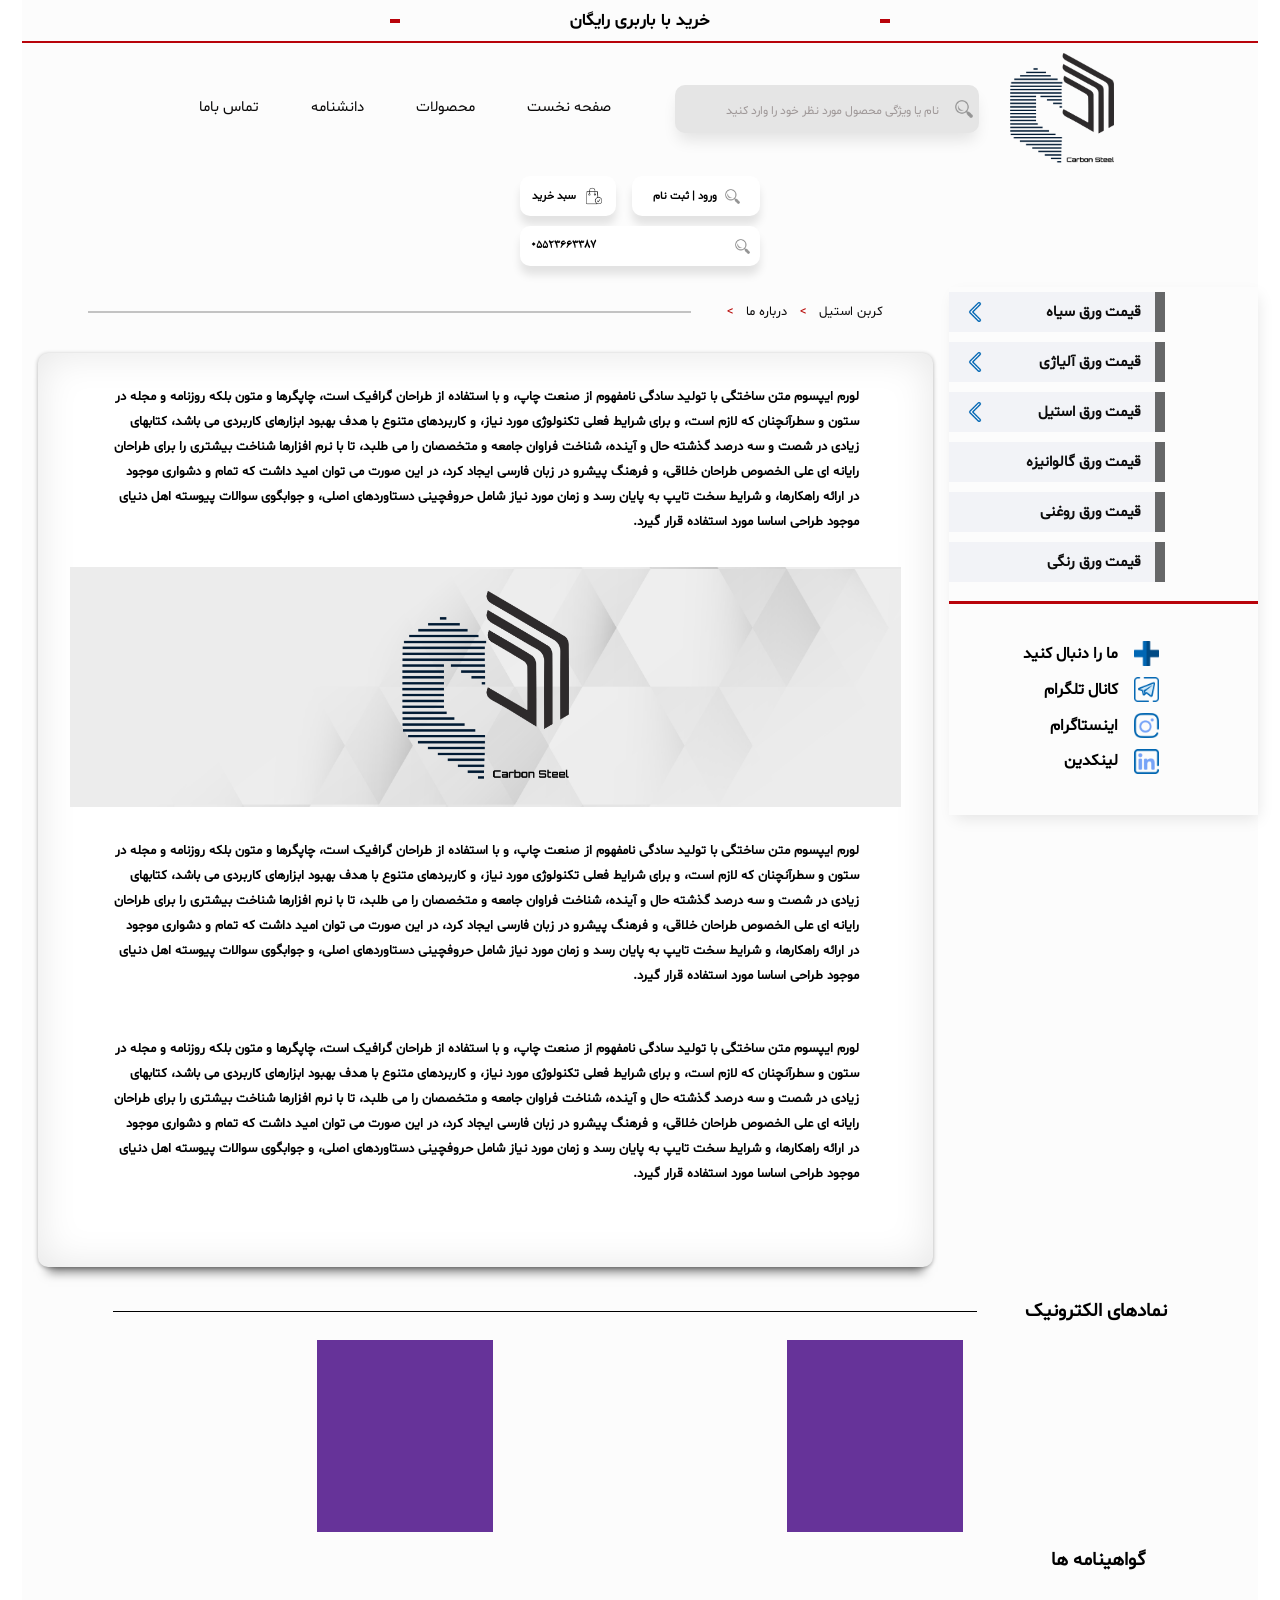
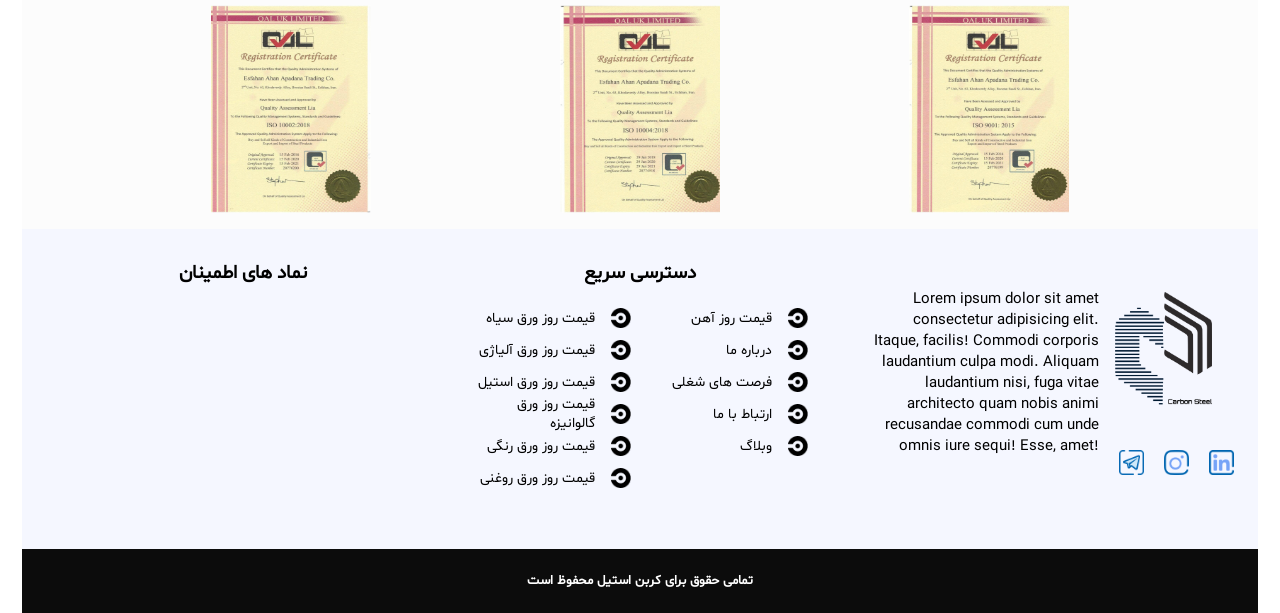
<file: Pages/AboutUs.html>
<html lang="en">
<head>
    <meta charset="UTF-8">
    <meta http-equiv="X-UA-Compatible" content="IE=edge">
    <meta name="viewport" content="width=device-width, initial-scale=1.0">
    <link rel="icon" href="/Images/Final Cs logo 1.png">
    <link rel="stylesheet" href="/Css/Body.css">
    <link rel="stylesheet" href="/Css/header.css">
    <link rel="stylesheet" href="/Css/Main.css">
    <link rel="stylesheet" href="/Css/Products.css">
    <link rel="stylesheet" href="/Css/AboutUs.css">
    <script src="https://cdn.plot.ly/plotly-latest.min.js"></script>
    <title> درباره ما</title>
</head>
<body>
    <div class="container">
         <!-- /* //////////////////////////////////////////////Top-Head//////////////////////////////////////////////// */ -->

         <header class="Top-Head">
            <div class="line"></div>
            <h4 class="topTitle">خرید با باربری رایگان</h4>
            <div class="line"></div>
        </header>
          <!-- /* //////////////////////////////////////////////Navbar//////////////////////////////////////////////// */ -->


          <div class="Navbar">
            <a  href="/index.html" class="logo">
                <img class="Logo_img" src="/Images/Final Cs logo 1.png" alt="LOGO">
            </a>
            <div class="searchBox">
                <img class="img-Search"  src="/Images/icons8-search-26.png" alt="search">
                <input class="searchInput" type="search" placeholder="نام یا ویژگی محصول مورد نظر خود را وارد کنید">
            </div>
            <div class="TabInfo">
                <div class="tab">
                    <a class="tablinks" href="/Pages/Contact.html" >تماس باما</a>
                    <a class="tablinks" href="/Pages/Article.html"  >دانشنامه</a>
                    <a class="tablinks " href="/Pages/Products.html" >محصولات</a>
                    <a class="tablinks " href="/index.html" >صفحه نخست</a>
                  </div>
            </div>
            <div class="sign-in">
                <div class="signInbutton">
                    <a class="SignUp" href="/Pages/LoginPage.html">
                        <img src="/Images/icons8-search-26.png" alt="Login">
                        <h6>ورود | ثبت نام</h6>
                    </a>
                    <div class="store">
                        <img src="/Images/checkout.png" alt="">
                        <h6>سبد خرید</h6>
                    </div>
                   
                </div>
                <div class="call">
                    <img src="/Images/icons8-search-26.png" alt="">
                    <h5>05523663387</h5>
                </div>
            </div>
        </div>
        <div class="MainFirstPage">

            <div class="slideBar">
                <div class="Prices">
                 
                    <div class="item_price ">
                        <img src="/Images/right-arrow.png" class="rightArrow" alt="Arrow">
                        <img src="/Images/down-arrow copy.png" class="downArrow" alt="Arrow">
                        <h3>قیمت ورق سیاه</h3>
                        <div class="hoverColor"></div>
                        <div class="MenueSide">
                            <div class="listMenu">
                                <a href=""> قیمت ورق سیاه</a>
                                <a href=""> قیمت ورق سیاه ST37</a>
                                <a href=""> قیمت ورق آجدار</a>

                               
                            </div>
                            <div class="ColorEdge"></div>
                        </div>
                    </div>
                 
                    <div class="item_price ">
                        <img src="/Images/right-arrow.png" class="rightArrow" alt="Arrow">
                        <img src="/Images/down-arrow copy.png" class="downArrow" alt="Arrow">
                        <h3>قیمت ورق آلیاژی</h3>
                        <div class="hoverColor"></div>
                        <div class="MenueSide">
                            <div class="listMenu">
                                <a href="">قیمت ورق آلیاژی</a>
                                <a href="">قیمت ورق آلیاژی a516</a>
                                <a href="">قیمت ورق آلیاژی sd52</a>
                                <a href="">قیمت ورق آلیاژی ck45</a>
                                <a href="">قیمت ورق آلیاژی a283</a>
                                <a href="">قیمت ورق آلیاژی a36</a>
                                <a href="">قیمت ورق ضد سایش</a>
                            </div>
                            <div class="ColorEdge"></div>
                        </div>
                    </div>
                 
                    <div class="item_price ">
                        <img src="/Images/right-arrow.png" class="rightArrow" alt="Arrow">
                        <img src="/Images/down-arrow copy.png" class="downArrow" alt="Arrow">
                        <h3>قیمت ورق استیل</h3>
                        <div class="hoverColor"></div>
                        <div class="MenueSide">
                            <div class="listMenu">
                                <a href="">قیمت ورق استیل</a>
                                <a href="">قیمت ورق استیل صنعتی</a>
                                <a href="">قیمت ورق استیل دکوراتیو</a>
                            </div>
                            <div class="ColorEdge"></div>
                        </div>
                    </div>
                 
                    <div class="item_price ">
                        <img src="/Images/right-arrow.png" class="HiddenIcon" alt="Arrow">
                        <img src="/Images/down-arrow copy.png" class="HiddenIcon" alt="Arrow">
                        <h3>قیمت ورق گالوانیزه</h3>
                        <div class="hoverColor"></div>
                        <div class="MenueSide">
                            <!-- <div class="listMenu">
                                <a href="">mffff</a>
                            </div> -->
                            <div class="ColorEdge"></div>
                        </div>
                    </div>
                 
                    <div class="item_price ">
                        <img src="/Images/right-arrow.png" class="HiddenIcon" alt="Arrow">
                        <img src="/Images/down-arrow copy.png" class="HiddenIcon" alt="Arrow">
                        <h3>قیمت ورق روغنی</h3>
                        <div class="hoverColor"></div>
                        <div class="MenueSide">
                            <!-- <div class="listMenu">
                                <a href="">mffff</a>
                            </div> -->
                            <div class="ColorEdge"></div>
                        </div>
                    </div>
                 
                    <div class="item_price ">
                        <img src="/Images/right-arrow.png" class="HiddenIcon" alt="Arrow">
                        <img src="/Images/down-arrow copy.png" class="HiddenIcon" alt="Arrow">
                        <h3>قیمت ورق رنگی</h3>
                        <div class="hoverColor"></div>
                        <div class="MenueSide">
                            <!-- <div class="listMenu">
                                <a href="">mffff</a>
                            </div> -->
                            <div class="ColorEdge"></div>
                        </div>
                    </div>
                    
                
                   
                </div>
                <div class="SocialMedia">
                    <div class="item_price ">
                        <h4>ما را دنبال کنید</h4>
                        <img src="/Images/social-media1.png" alt="">
                    </div>
                    <div class="item_price ">
                        <h4>کانال تلگرام</h4>
                        <img src="/Images/telegram.png" alt="">
                    </div>
                    <div class="item_price ">
                        <h4>اینستاگرام</h4>
                        <img src="/Images/instagram.png" alt="">
                    </div>
                    <div class="item_price">
                        <h4>لینکدین</h4>
                        <img src="/Images/linkedin.png" alt="">
                    </div>
                </div>

            </div>


                <div class="Tab-products">
                    <div class="title-products">
                       <a href="/index.html">کربن استیل <span class="progress"> ></span></a>
                       <a href="/Pages/AboutUs.html"> درباره  ما <span class="progress"> ></span></a>
                       <div class="linePro"></div>
                    </div>
                    <div class="contact-main">
                       <h4>لورم ایپسوم متن ساختگی با تولید سادگی نامفهوم از صنعت چاپ، و با استفاده از طراحان گرافیک است، چاپگرها و متون بلکه روزنامه و مجله در ستون و سطرآنچنان که لازم است، و برای شرایط فعلی تکنولوژی مورد نیاز، و کاربردهای متنوع با هدف بهبود ابزارهای کاربردی می باشد، کتابهای زیادی در شصت و سه درصد گذشته حال و آینده، شناخت فراوان جامعه و متخصصان را می طلبد، تا با نرم افزارها شناخت بیشتری را برای طراحان رایانه ای علی الخصوص طراحان خلاقی، و فرهنگ پیشرو در زبان فارسی ایجاد کرد، در این صورت می توان امید داشت که تمام و دشواری موجود در ارائه راهکارها، و شرایط سخت تایپ به پایان رسد و زمان مورد نیاز شامل حروفچینی دستاوردهای اصلی، و جوابگوی سوالات پیوسته اهل دنیای موجود طراحی اساسا مورد استفاده قرار گیرد.</h4>
                       <div class="LogoMiddle">
                          <img src="/Images/Final Cs logo 1.png" alt="Logo">
                       </div>
                       <h4>لورم ایپسوم متن ساختگی با تولید سادگی نامفهوم از صنعت چاپ، و با استفاده از طراحان گرافیک است، چاپگرها و متون بلکه روزنامه و مجله در ستون و سطرآنچنان که لازم است، و برای شرایط فعلی تکنولوژی مورد نیاز، و کاربردهای متنوع با هدف بهبود ابزارهای کاربردی می باشد، کتابهای زیادی در شصت و سه درصد گذشته حال و آینده، شناخت فراوان جامعه و متخصصان را می طلبد، تا با نرم افزارها شناخت بیشتری را برای طراحان رایانه ای علی الخصوص طراحان خلاقی، و فرهنگ پیشرو در زبان فارسی ایجاد کرد، در این صورت می توان امید داشت که تمام و دشواری موجود در ارائه راهکارها، و شرایط سخت تایپ به پایان رسد و زمان مورد نیاز شامل حروفچینی دستاوردهای اصلی، و جوابگوی سوالات پیوسته اهل دنیای موجود طراحی اساسا مورد استفاده قرار گیرد.</h4>
                       <h4>لورم ایپسوم متن ساختگی با تولید سادگی نامفهوم از صنعت چاپ، و با استفاده از طراحان گرافیک است، چاپگرها و متون بلکه روزنامه و مجله در ستون و سطرآنچنان که لازم است، و برای شرایط فعلی تکنولوژی مورد نیاز، و کاربردهای متنوع با هدف بهبود ابزارهای کاربردی می باشد، کتابهای زیادی در شصت و سه درصد گذشته حال و آینده، شناخت فراوان جامعه و متخصصان را می طلبد، تا با نرم افزارها شناخت بیشتری را برای طراحان رایانه ای علی الخصوص طراحان خلاقی، و فرهنگ پیشرو در زبان فارسی ایجاد کرد، در این صورت می توان امید داشت که تمام و دشواری موجود در ارائه راهکارها، و شرایط سخت تایپ به پایان رسد و زمان مورد نیاز شامل حروفچینی دستاوردهای اصلی، و جوابگوی سوالات پیوسته اهل دنیای موجود طراحی اساسا مورد استفاده قرار گیرد.</h4>
                    </div>
                    
                </div>


         
        

 
        </div>
        <!-- //////////////////////////////////////certificate/////////////////////////////////////// -->

            <div class="certificateLogo">
               <div class="HeadLogo">
                  <h3>نمادهای الکترونیک</h3>
                  <div class="lineHead"></div>
               </div>
               <div class="imgCertificate">
                  <div class="imgPlace">
                    
                  </div>
                  <div class="imgPlace">

                  </div>
               </div>
            </div>

            <div class="certificateLogo">
               <div class="HeadLogo">
                  <h3 class="QualificationHead"> گواهینامه ها</h3>
               </div>
               <div class="imgCertificate">
                  <img class="PhotoQuali" src="/Images/esfahan_ahan_iso_10002.a781cf4.jpg" alt="Iso">
                  <img class="PhotoQuali" src="/Images/esfahan_ahan_iso_10004.22c4889.jpg" alt="Iso">
                  <img class="PhotoQuali" src="/Images/esfahan_ahan_iso_9001.469227e.jpg" alt="Iso">
               </div>
            </div>

      
            <!-- //////////////////////////////////////////////////////footer///////////////////////////////////////////////////         -->

        <footer class="FooterStyle">
            <div class="LogoIngo">
            <div class="Info">
                <p>Lorem ipsum dolor sit amet consectetur adipisicing elit. Itaque, facilis! Commodi corporis laudantium culpa modi. Aliquam laudantium nisi, fuga vitae architecto quam nobis animi recusandae commodi cum unde omnis iure sequi! Esse,  amet!</p>
            </div>
            <div class="socialMedia">
                <a href="/index.html" class="LogoFooter"><img src="/Images/Final Cs logo 1.png" alt="Logo"></a>
                <div class="SocialMediaIcon">
                    <a href=""><img src="/Images/telegram.png" alt="telegram"></a>
                    <a href=""><img src="/Images/instagram.png" alt="instagram"></a>
                    <a href=""><img src="/Images/linkedin.png" alt="linkedin"></a>
                    </div>
            </div>
            </div>
            <div class="Accesses">
            <h3>دسترسی سریع</h3>
            <div class="MainAccess">
                <div class="SideAccess">
                    <div class="RowLink">
                        <img src="/Images/1.png" alt="Icon">
                        <a href="/Pages/Products.html">قیمت روز آهن</a>
                    </div>
                    <div class="RowLink">
                        <img src="/Images/1.png" alt="Icon">
                        <a href="">درباره ما</a>
                    </div>
                    <div class="RowLink">
                        <img src="/Images/1.png" alt="Icon">
                        <a href="">فرصت های شغلی</a>
                    </div>
                    <div class="RowLink">
                        <img src="/Images/1.png" alt="Icon">
                        <a href="/Pages/Contact.html">ارتباط با ما</a>
                    </div>
                    <div class="RowLink">
                        <img src="/Images/1.png" alt="Icon">
                        <a href="">وبلاگ</a>
                    </div>
                </div>
                <div class="SideAccess">
                    <div class="RowLink">
                        <img src="/Images/1.png" alt="Icon">
                        <a href="/Pages/Steels/BlackSteel.html">قیمت روز ورق سیاه</a>
                    </div>
                    <div class="RowLink">
                        <img src="/Images/1.png" alt="Icon">
                        <a href="/Pages/Steels/Alloy.html">قیمت روز ورق آلیاژی</a>
                    </div>
                    <div class="RowLink">
                        <img src="/Images/1.png" alt="Icon">
                        <a href="">قیمت روز ورق استیل</a>
                    </div>
                    <div class="RowLink">
                        <img src="/Images/1.png" alt="Icon">
                        <a href="/Pages/Steels/Galvanize.html">قیمت روز ورق گالوانیزه</a>
                    </div>
                    <div class="RowLink">
                        <img src="/Images/1.png" alt="Icon">
                        <a href="/Pages/Steels/ColorFul.html">قیمت روز ورق رنگی</a>
                    </div>
                    <div class="RowLink">
                        <img src="/Images/1.png" alt="Icon">
                        <a href="">قیمت روز ورق روغنی</a>
                    </div>
                </div>
            </div>
            </div>
            <div class="Certificate">
            <h3>نماد های اطمینان</h3>
            </div>
        </footer>
        <div class="Footer2">
        <h5>تمامی حقوق برای کربن استیل محفوظ است</h5>
        </div>    
        </div>  
    </div>
</body>
<script src="../../Js/TabProducts.js"></script>
<script src="../../Js/Chart.js"></script>
<script src="../../Js/Slider.js"></script>
</html>
</file>
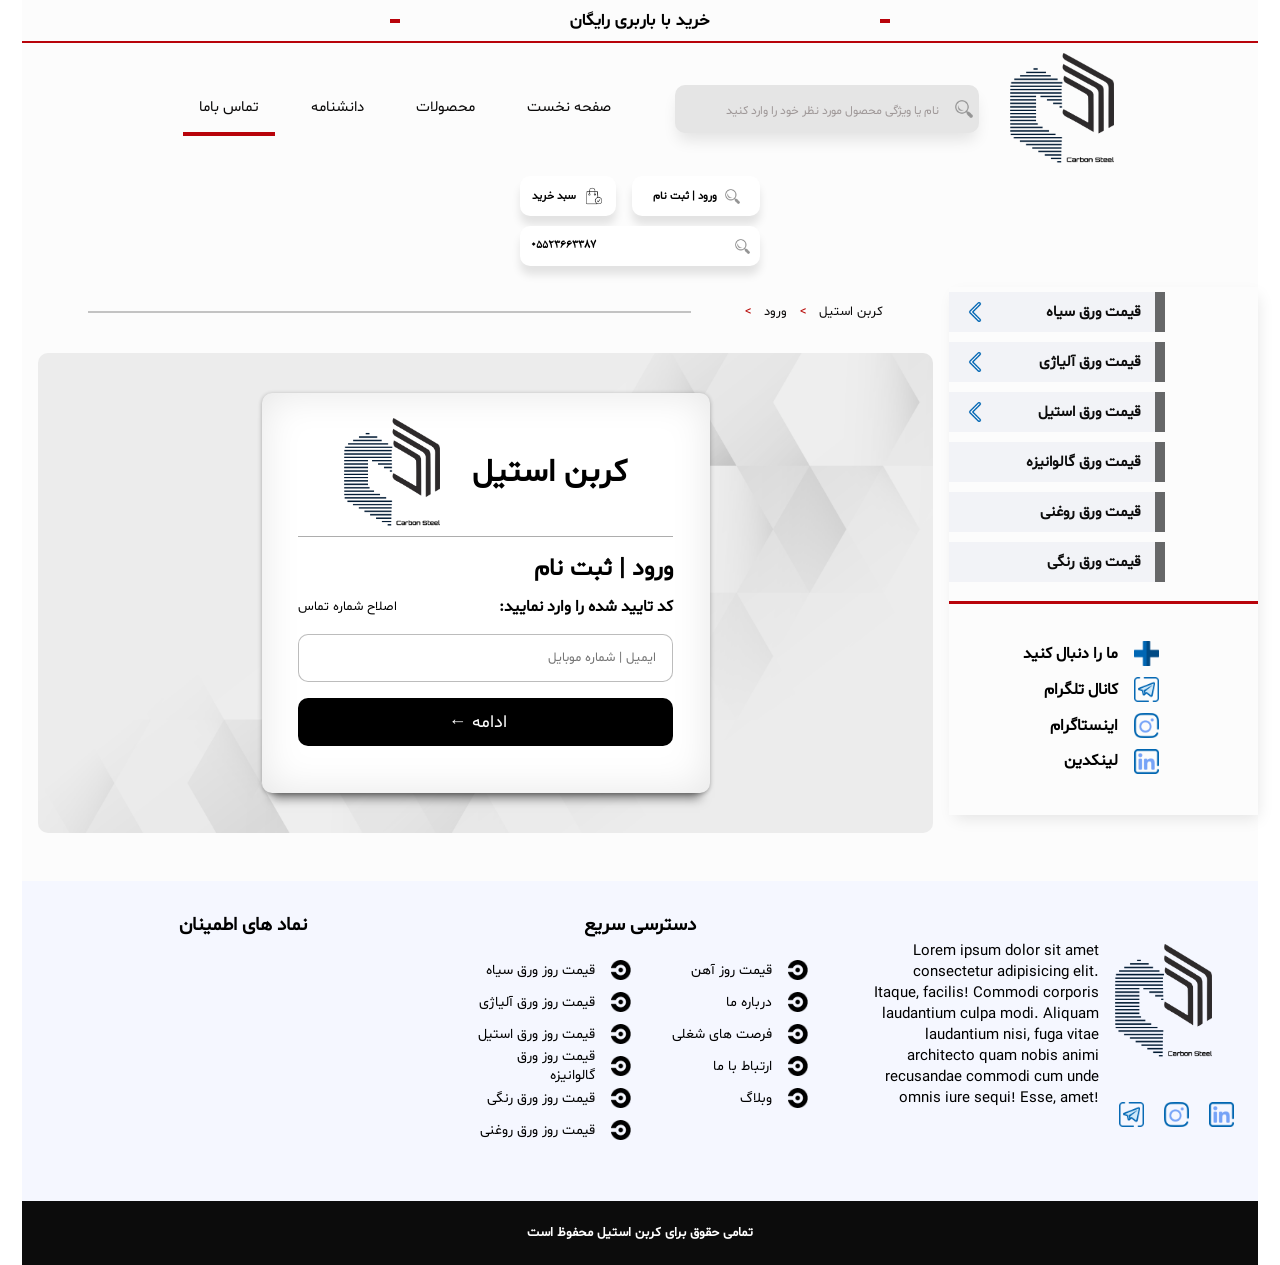
<file: Pages/AcceptLogin.html>
<html lang="en">
<head>
    <meta charset="UTF-8">
    <meta http-equiv="X-UA-Compatible" content="IE=edge">
    <meta name="viewport" content="width=device-width, initial-scale=1.0">
    <link rel="icon" href="/Images/Final Cs logo 1.png">
    <link rel="stylesheet" href="/Css/Body.css">
    <link rel="stylesheet" href="/Css/header.css">
    <link rel="stylesheet" href="/Css/Main.css">
    <link rel="stylesheet" href="/Css/Products.css">
    <link rel="stylesheet" href="/Css/Login.css">
    <script src="https://cdn.plot.ly/plotly-latest.min.js"></script>
    <title> ورود | ثبت نام</title>
</head>
<body>
    <div class="container">
         <!-- /* //////////////////////////////////////////////Top-Head//////////////////////////////////////////////// */ -->

         <header class="Top-Head">
            <div class="line"></div>
            <h4 class="topTitle">خرید با باربری رایگان</h4>
            <div class="line"></div>
        </header>
          <!-- /* //////////////////////////////////////////////Navbar//////////////////////////////////////////////// */ -->


          <div class="Navbar">
            <a  href="/index.html" class="logo">
                <img class="Logo_img" src="/Images/Final Cs logo 1.png" alt="LOGO">
            </a>
            <div class="searchBox">
                <img class="img-Search"  src="/Images/icons8-search-26.png" alt="search">
                <input class="searchInput" type="search" placeholder="نام یا ویژگی محصول مورد نظر خود را وارد کنید">
            </div>
            <div class="TabInfo">
                <div class="tab">
                    <a class="tablinks active" href="/Pages/Contact.html" >تماس باما</a>
                    <a class="tablinks" href="/Pages/Article.html" >دانشنامه</a>
                    <a class="tablinks " href="/Pages/Products.html" >محصولات</a>
                    <a class="tablinks " href="/index.html" >صفحه نخست</a>
                  </div>
            </div>
            <div class="sign-in">
                <div class="signInbutton">
                    <div class="SignUp">
                        <img src="/Images/icons8-search-26.png" alt="">
                        <h6>ورود | ثبت نام</h6>
                    </div>
                    <div class="store">
                        <img src="/Images/checkout.png" alt="">
                        <h6>سبد خرید</h6>
                    </div>
                   
                </div>
                <div class="call">
                    <img src="/Images/icons8-search-26.png" alt="">
                    <h5>05523663387</h5>
                </div>
            </div>
        </div>
        <div class="MainFirstPage">

            <div class="slideBar">
                <div class="Prices">
                 
                    <div class="item_price ">
                        <img src="/Images/right-arrow.png" class="rightArrow" alt="Arrow">
                        <img src="/Images/down-arrow copy.png" class="downArrow" alt="Arrow">
                        <h3>قیمت ورق سیاه</h3>
                        <div class="hoverColor"></div>
                        <div class="MenueSide">
                            <div class="listMenu">
                                <a href=""> قیمت ورق سیاه</a>
                                <a href=""> قیمت ورق سیاه ST37</a>
                                <a href=""> قیمت ورق آجدار</a>

                               
                            </div>
                            <div class="ColorEdge"></div>
                        </div>
                    </div>
                 
                    <div class="item_price ">
                        <img src="/Images/right-arrow.png" class="rightArrow" alt="Arrow">
                        <img src="/Images/down-arrow copy.png" class="downArrow" alt="Arrow">
                        <h3>قیمت ورق آلیاژی</h3>
                        <div class="hoverColor"></div>
                        <div class="MenueSide">
                            <div class="listMenu">
                                <a href="">قیمت ورق آلیاژی</a>
                                <a href="">قیمت ورق آلیاژی a516</a>
                                <a href="">قیمت ورق آلیاژی sd52</a>
                                <a href="">قیمت ورق آلیاژی ck45</a>
                                <a href="">قیمت ورق آلیاژی a283</a>
                                <a href="">قیمت ورق آلیاژی a36</a>
                                <a href="">قیمت ورق ضد سایش</a>
                            </div>
                            <div class="ColorEdge"></div>
                        </div>
                    </div>
                 
                    <div class="item_price ">
                        <img src="/Images/right-arrow.png" class="rightArrow" alt="Arrow">
                        <img src="/Images/down-arrow copy.png" class="downArrow" alt="Arrow">
                        <h3>قیمت ورق استیل</h3>
                        <div class="hoverColor"></div>
                        <div class="MenueSide">
                            <div class="listMenu">
                                <a href="">قیمت ورق استیل</a>
                                <a href="">قیمت ورق استیل صنعتی</a>
                                <a href="">قیمت ورق استیل دکوراتیو</a>
                            </div>
                            <div class="ColorEdge"></div>
                        </div>
                    </div>
                 
                    <div class="item_price ">
                        <img src="/Images/right-arrow.png" class="HiddenIcon" alt="Arrow">
                        <img src="/Images/down-arrow copy.png" class="HiddenIcon" alt="Arrow">
                        <h3>قیمت ورق گالوانیزه</h3>
                        <div class="hoverColor"></div>
                        <div class="MenueSide">
                            <!-- <div class="listMenu">
                                <a href="">mffff</a>
                            </div> -->
                            <div class="ColorEdge"></div>
                        </div>
                    </div>
                 
                    <div class="item_price ">
                        <img src="/Images/right-arrow.png" class="HiddenIcon" alt="Arrow">
                        <img src="/Images/down-arrow copy.png" class="HiddenIcon" alt="Arrow">
                        <h3>قیمت ورق روغنی</h3>
                        <div class="hoverColor"></div>
                        <div class="MenueSide">
                            <!-- <div class="listMenu">
                                <a href="">mffff</a>
                            </div> -->
                            <div class="ColorEdge"></div>
                        </div>
                    </div>
                 
                    <div class="item_price ">
                        <img src="/Images/right-arrow.png" class="HiddenIcon" alt="Arrow">
                        <img src="/Images/down-arrow copy.png" class="HiddenIcon" alt="Arrow">
                        <h3>قیمت ورق رنگی</h3>
                        <div class="hoverColor"></div>
                        <div class="MenueSide">
                            <!-- <div class="listMenu">
                                <a href="">mffff</a>
                            </div> -->
                            <div class="ColorEdge"></div>
                        </div>
                    </div>
                    
                
                   
                </div>
                <div class="SocialMedia">
                    <div class="item_price ">
                        <h4>ما را دنبال کنید</h4>
                        <img src="/Images/social-media1.png" alt="">
                    </div>
                    <div class="item_price ">
                        <h4>کانال تلگرام</h4>
                        <img src="/Images/telegram.png" alt="">
                    </div>
                    <div class="item_price ">
                        <h4>اینستاگرام</h4>
                        <img src="/Images/instagram.png" alt="">
                    </div>
                    <div class="item_price">
                        <h4>لینکدین</h4>
                        <img src="/Images/linkedin.png" alt="">
                    </div>
                </div>

            </div>


                <div class="Tab-products">
                    <div class="title-products">
                       <a href="/index.html">کربن استیل <span class="progress"> ></span></a>
                       <a href="/Pages/LoginPage.html"> ورود<span class="progress"> ></span></a>
                       <div class="linePro"></div>
                    </div>
                    <div class="Login-main">
                        <div class="box-login">
                            <div class="Logo-Title">
                                <h1>کربن استیل</h1>
                                <img src="/Images/Final Cs logo 1.png" alt="Logo">
                            </div>
                            <h2>ورود | ثبت نام</h2>
                            <div class="acceptInput">

                                <h4 class="H4Login">کد تایید شده را وارد نمایید:</h4>
                                <a href="/Pages/LoginPage.html">اصلاح شماره تماس</a>
                            </div>
                            <input type="text" placeholder="ایمیل | شماره موبایل">
                            <button class="LoginBtn"> ادامه ← </button>
                        </div>
                    </div>
                    
                </div>


         
        

 
        </div>

      
        <!-- //////////////////////////////////////////////////////footer///////////////////////////////////////////////////         -->

        <footer class="FooterStyle">
            <div class="LogoIngo">
            <div class="Info">
                <p>Lorem ipsum dolor sit amet consectetur adipisicing elit. Itaque, facilis! Commodi corporis laudantium culpa modi. Aliquam laudantium nisi, fuga vitae architecto quam nobis animi recusandae commodi cum unde omnis iure sequi! Esse,  amet!</p>
            </div>
            <div class="socialMedia">
                <a href="/index.html" class="LogoFooter"><img src="/Images/Final Cs logo 1.png" alt="Logo"></a>
                <div class="SocialMediaIcon">
                    <a href=""><img src="/Images/telegram.png" alt="telegram"></a>
                    <a href=""><img src="/Images/instagram.png" alt="instagram"></a>
                    <a href=""><img src="/Images/linkedin.png" alt="linkedin"></a>
                    </div>
            </div>
            </div>
            <div class="Accesses">
            <h3>دسترسی سریع</h3>
            <div class="MainAccess">
                <div class="SideAccess">
                    <div class="RowLink">
                        <img src="/Images/1.png" alt="Icon">
                        <a href="/Pages/Products.html">قیمت روز آهن</a>
                    </div>
                    <div class="RowLink">
                        <img src="/Images/1.png" alt="Icon">
                        <a href="">درباره ما</a>
                    </div>
                    <div class="RowLink">
                        <img src="/Images/1.png" alt="Icon">
                        <a href="">فرصت های شغلی</a>
                    </div>
                    <div class="RowLink">
                        <img src="/Images/1.png" alt="Icon">
                        <a href="/Pages/Contact.html">ارتباط با ما</a>
                    </div>
                    <div class="RowLink">
                        <img src="/Images/1.png" alt="Icon">
                        <a href="">وبلاگ</a>
                    </div>
                </div>
                <div class="SideAccess">
                    <div class="RowLink">
                        <img src="/Images/1.png" alt="Icon">
                        <a href="/Pages/Steels/BlackSteel.html">قیمت روز ورق سیاه</a>
                    </div>
                    <div class="RowLink">
                        <img src="/Images/1.png" alt="Icon">
                        <a href="/Pages/Steels/Alloy.html">قیمت روز ورق آلیاژی</a>
                    </div>
                    <div class="RowLink">
                        <img src="/Images/1.png" alt="Icon">
                        <a href="">قیمت روز ورق استیل</a>
                    </div>
                    <div class="RowLink">
                        <img src="/Images/1.png" alt="Icon">
                        <a href="/Pages/Steels/Galvanize.html">قیمت روز ورق گالوانیزه</a>
                    </div>
                    <div class="RowLink">
                        <img src="/Images/1.png" alt="Icon">
                        <a href="/Pages/Steels/ColorFul.html">قیمت روز ورق رنگی</a>
                    </div>
                    <div class="RowLink">
                        <img src="/Images/1.png" alt="Icon">
                        <a href="">قیمت روز ورق روغنی</a>
                    </div>
                </div>
            </div>
            </div>
            <div class="Certificate">
            <h3>نماد های اطمینان</h3>
            </div>
        </footer>
        <div class="Footer2">
        <h5>تمامی حقوق برای کربن استیل محفوظ است</h5>
        </div>    
    </div>
</body>
<script src="../../Js/TabProducts.js"></script>
<script src="../../Js/Chart.js"></script>
<script src="../../Js/Slider.js"></script>
</html>
</file>
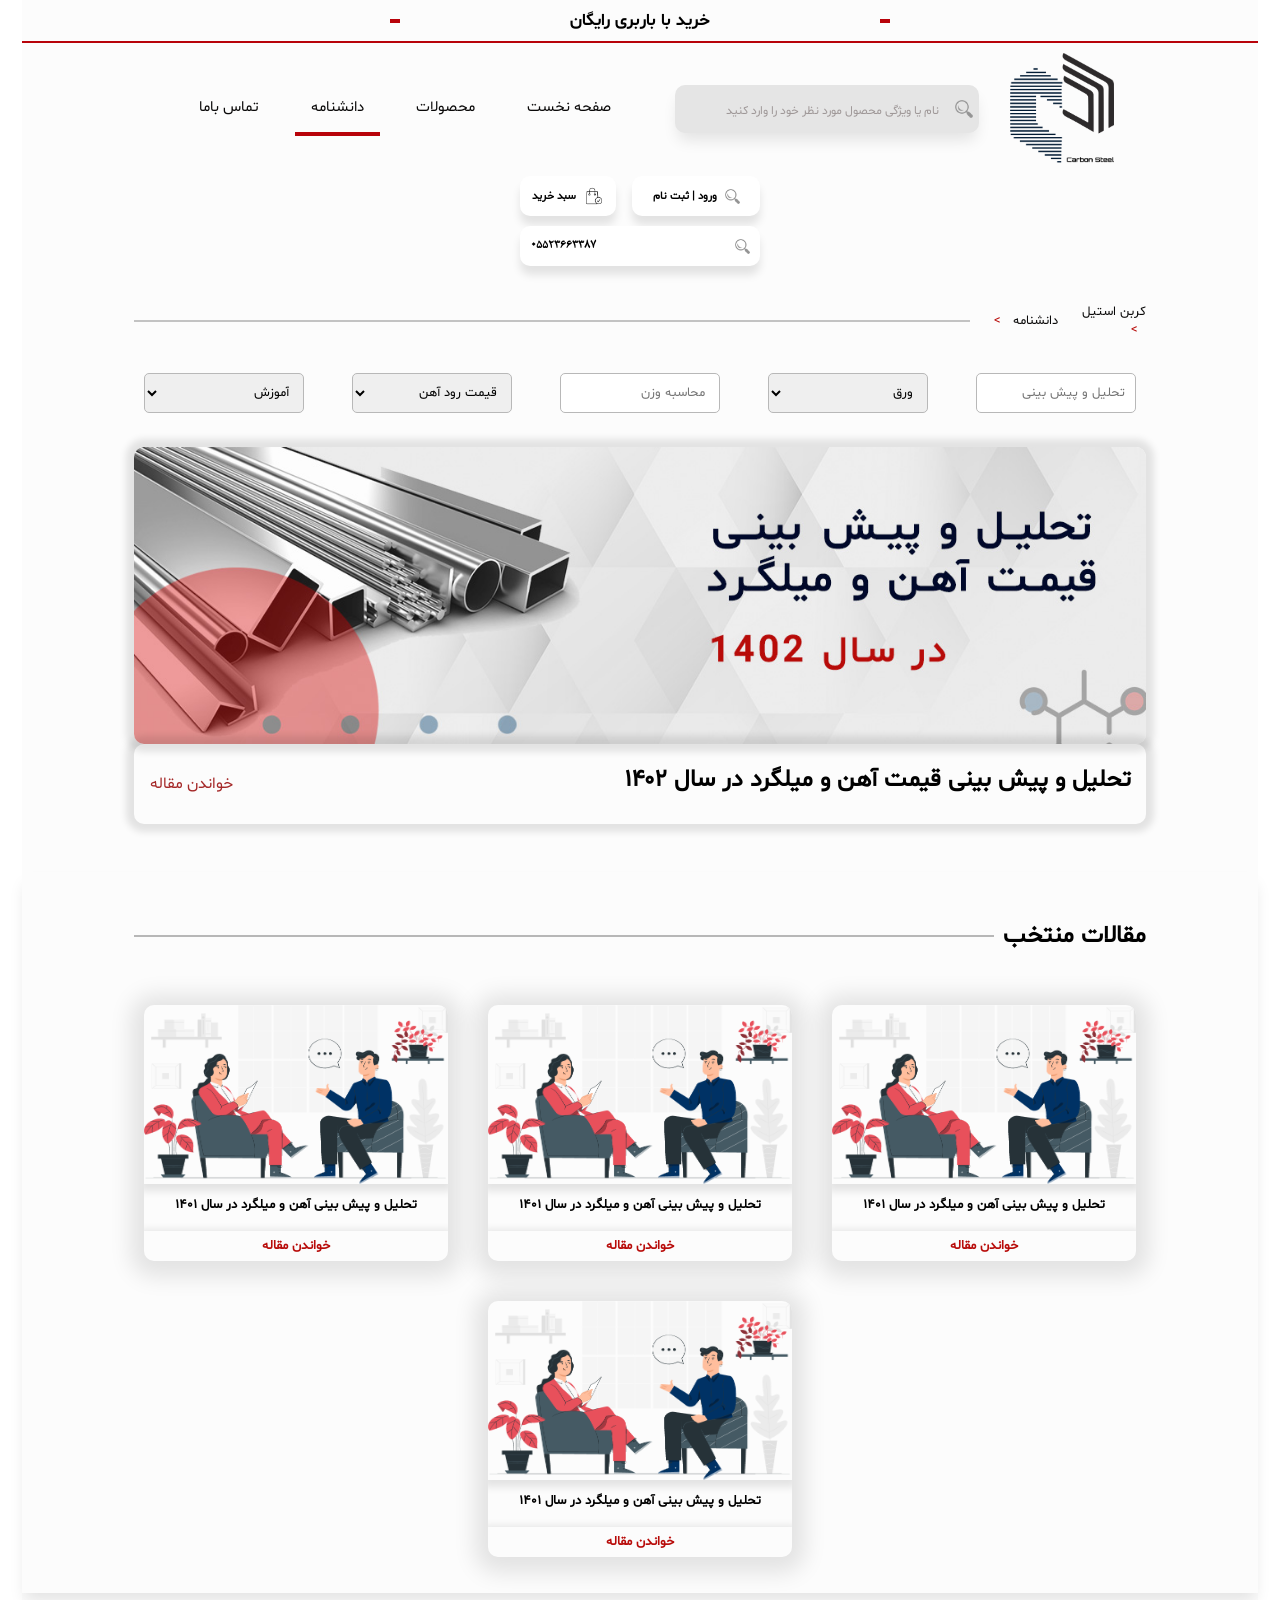
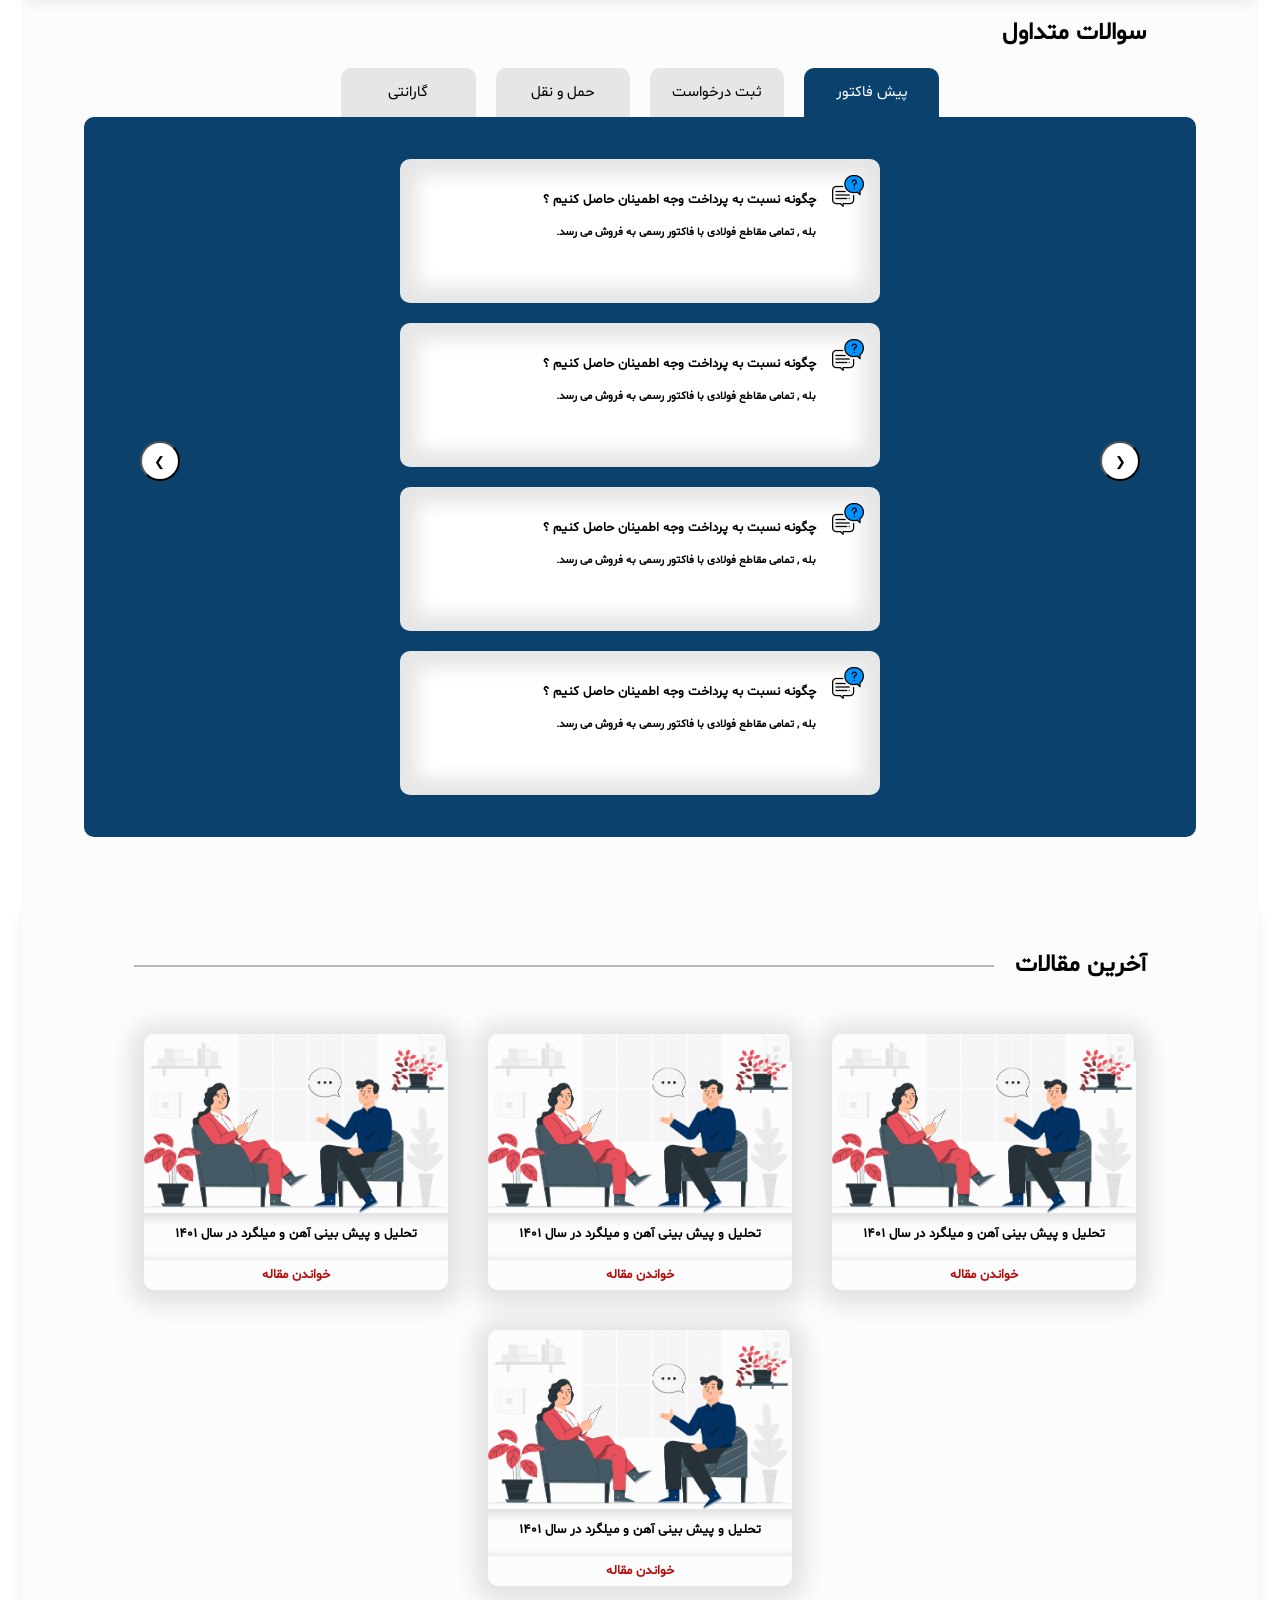
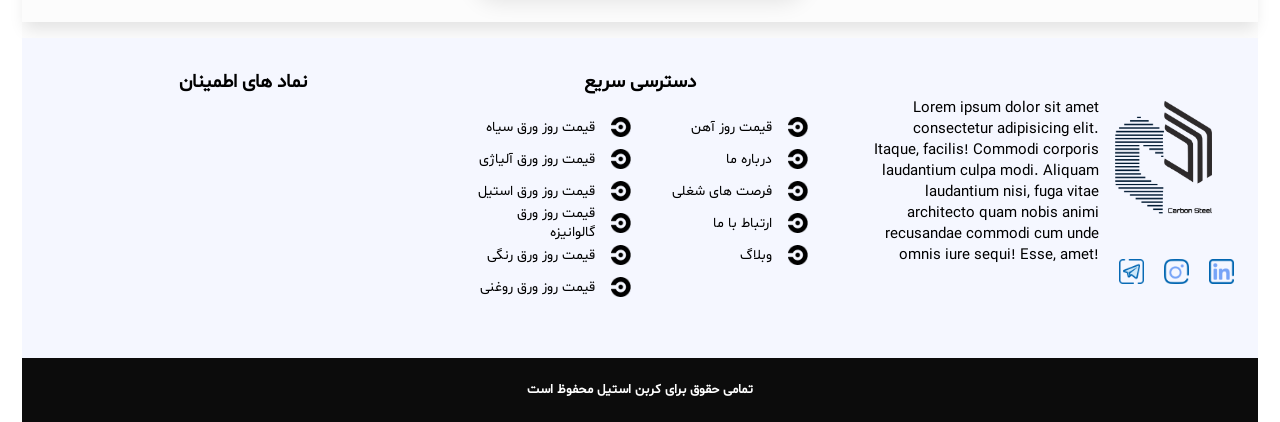
<file: Pages/Article.html>
<html lang="en">
<head>
    <meta charset="UTF-8">
    <meta http-equiv="X-UA-Compatible" content="IE=edge">
    <meta name="viewport" content="width=device-width, initial-scale=1.0">
    <link rel="icon" href="/Images/Final Cs logo 1.png">
    <link rel="stylesheet" href="/Css/Body.css">
    <link rel="stylesheet" href="/Css/header.css">
    <link rel="stylesheet" href="/Css/Main.css">
    <link rel="stylesheet" href="/Css/Products.css">
    <link rel="stylesheet" href="/Css/Article.css">
    <script src="https://cdn.plot.ly/plotly-latest.min.js"></script>
    <title> دانشنامه</title>
</head>
<body>
    <div class="container">
         <!-- /* //////////////////////////////////////////////Top-Head//////////////////////////////////////////////// */ -->

         <header class="Top-Head">
            <div class="line"></div>
            <h4 class="topTitle">خرید با باربری رایگان</h4>
            <div class="line"></div>
        </header>
          <!-- /* //////////////////////////////////////////////Navbar//////////////////////////////////////////////// */ -->


          <div class="Navbar">
            <a  href="/index.html" class="logo">
                <img class="Logo_img" src="/Images/Final Cs logo 1.png" alt="LOGO">
            </a>
            <div class="searchBox">
                <img class="img-Search"  src="/Images/icons8-search-26.png" alt="search">
                <input class="searchInput" type="search" placeholder="نام یا ویژگی محصول مورد نظر خود را وارد کنید">
            </div>
            <div class="TabInfo">
                <div class="tab">
                    <a class="tablinks " href="/Pages/Contact.html" >تماس باما</a>
                    <a class="tablinks active" >دانشنامه</a>
                    <a class="tablinks " href="/Pages/Products.html" >محصولات</a>
                    <a class="tablinks " href="/index.html" >صفحه نخست</a>
                  </div>
            </div>
            <div class="sign-in">
                <div class="signInbutton">
                    <a class="SignUp" href="/Pages/LoginPage.html">
                        <img src="/Images/icons8-search-26.png" alt="Login">
                        <h6>ورود | ثبت نام</h6>
                    </a>
                    <div class="store">
                        <img src="/Images/checkout.png" alt="">
                        <h6>سبد خرید</h6>
                    </div>
                   
                </div>
                <div class="call">
                    <img src="/Images/icons8-search-26.png" alt="">
                    <h5>05523663387</h5>
                </div>
            </div>
        </div>
        <div class="MainFirstPage">

           

            <div class="MainArt">
                <div class="ArticleStyle">
                    <div class="title-products">
                       <a href="/index.html">کربن استیل <span class="progress"> ></span></a>
                       <a href="/Pages/Article.html"> دانشنامه<span class="progress"> ></span></a>
                       <div class="lineArt"></div>
                    </div>
                 
                    
                    <div class="articleFilter">
                        <input type="text" placeholder="تحلیل و پیش بینی">
                        <select name="" id="">
                            <option value="1">ورق</option>
                        </select>
                        <input type="text" placeholder=" محاسبه وزن">
                        <select name="" id="">
                            <option value="1">قیمت رود آهن</option>
                        </select>
                        <select name="" id="">
                            <option value="1">آموزش</option>
                        </select>
                    </div>
                    <div class="cover-article">
                        <img src="/Images/headerbg.jpg" alt="">
                    </div>
                    <div class="info-detail">

                        <h2 class="titleInfo">تحلیل و پیش بینی قیمت آهن و میلگرد در سال ۱۴۰۲</h2>
                        <details class="detailMain">
                            <summary>خواندن مقاله</summary>
                            <div class="box-Info">
                                <div class="boxAccess">
                                    <h4>دسترسی سریع</h4>
                                    <div class="access-Title">
                                        <div class="titr">
                                            <img src="/Images/icons8-circular-arrows-24.png" alt="circular">
                                            <h4>پیش بینی</h4>
                                        </div>
                                        <div class="titr">
                                            <img src="/Images/icons8-circular-arrows-24.png" alt="circular">
                                            <h4> نتیجه گیری</h4>
                                        </div>
                                        <div class="titr">
                                            <img src="/Images/icons8-circular-arrows-24.png" alt="circular">
                                            <h4> سوالات متداول</h4>
                                        </div>
                                    </div>
                                </div>

                            </div>
                        </details>
                    </div>
                </div>
            </div>

   <!-- //////////////////////////////////////////////////////article-Show///////////////////////////////////////////////////         --> 
   <div class="article-Best">
    <div class="title-box">
        <h2>مقالات منتخب</h2>
        <div class="line"></div>
    </div>
    <div class="list-article">
         <div class="item-article">
            <img src="/Images/3545796.png" alt="photo">
            <h5>تحلیل و پیش بینی آهن و میلگرد در سال ۱۴۰۱</h5>
            <h4>خواندن مقاله</h4>
         </div>
         <div class="item-article">
            <img src="/Images/3545796.png" alt="photo">
            <h5>تحلیل و پیش بینی آهن و میلگرد در سال ۱۴۰۱</h5>
            <h4>خواندن مقاله</h4>
         </div>
         <div class="item-article">
            <img src="/Images/3545796.png" alt="photo">
            <h5>تحلیل و پیش بینی آهن و میلگرد در سال ۱۴۰۱</h5>
            <h4>خواندن مقاله</h4>
         </div>
         <div class="item-article">
            <img src="/Images/3545796.png" alt="photo">
            <h5>تحلیل و پیش بینی آهن و میلگرد در سال ۱۴۰۱</h5>
            <h4>خواندن مقاله</h4>
         </div>
    </div>
 </div>     
         
        

 
        </div>

        <div class="Questions">
            <div class="title-question">
                <h2>سوالات متداول</h2>
            </div>
            <div class="tabQ">
                <button class="infoQuestionArt" onclick="openQuestionsArt(event, 'Garanti')"> گارانتی</button>
                <button class="infoQuestionArt" onclick="openQuestionsArt(event, 'Transporter')">حمل و نقل</button>
                <button class="infoQuestionArt" onclick="openQuestionsArt(event, 'Request')">ثبت درخواست</button>
                <button class="infoQuestionArt" onclick="openQuestionsArt(event, 'Bill')" id="defaultOpenArt"> پیش فاکتور</button>
              </div>
            <div class="maineQuestion">
                <div id="Bill" class="tabQuestionArt">
                        <div class="mySlides">
                            <div class="items">
                                <div class="Place-Boox">
                                    <div class="box">
                                        <img src="/Images/conversation1.png" alt="img">
                                        <div class="info-box">
                                            <h5>چگونه نسبت به پرداخت وجه اطمینان حاصل کنیم ؟</h5>
                                            <h6>بله , تمامی مقاطع فولادی با فاکتور رسمی به فروش می رسد.</h6>
                                        </div>
                                    </div>
                                    <div class="box">
                                        <img src="/Images/conversation1.png" alt="img">
                                        <div class="info-box">
                                            <h5>چگونه نسبت به پرداخت وجه اطمینان حاصل کنیم ؟</h5>
                                            <h6>بله , تمامی مقاطع فولادی با فاکتور رسمی به فروش می رسد.</h6>
                                        </div>
                                    </div>
                                    <div class="box">
                                        <img src="/Images/conversation1.png" alt="img">
                                        <div class="info-box">
                                            <h5>چگونه نسبت به پرداخت وجه اطمینان حاصل کنیم ؟</h5>
                                            <h6>بله , تمامی مقاطع فولادی با فاکتور رسمی به فروش می رسد.</h6>
                                        </div>
                                    </div>
                                    <div class="box">
                                        <img src="/Images/conversation1.png" alt="img">
                                        <div class="info-box">
                                            <h5>چگونه نسبت به پرداخت وجه اطمینان حاصل کنیم ؟</h5>
                                            <h6>بله , تمامی مقاطع فولادی با فاکتور رسمی به فروش می رسد.</h6>
                                        </div>
                                    </div>
                                </div>
                            </div>
                        </div>
                        <div class="mySlides">
                            <div class="items">2</div>
                        </div>
                        <div class="mySlides">
                            <div class="items">3</div>
                        </div>
                      
                        <button class="LeftBtn" onclick="plusDivs(-1)">&#10094;</button>
                        <button  class="RightBtn" onclick="plusDivs(1)">&#10095;</button>
                  </div>
                  
                  <div id="Request" class="tabQuestionArt">
                    <h3>Pais</h3>
                    <p>Paris is the capital of France.</p> 
                  </div>
                  <div id="Transporter" class="tabQuestionArt">
                    <h3>Paris</h3>
                    <p>Paris is the capital of France.</p> 
                  </div>
                  <div id="Garanti" class="tabQuestionArt">
                    <h3>Paris</h3>
                    <p>Paris is the capital of France.</p> 
                  </div>
            </div>
        </div>

         <!-- //////////////////////////////////////////////////////article-Show///////////////////////////////////////////////////         --> 
   <div class="article-Best">
    <div class="title-box">
        <h2> آخرین مقالات </h2>
        <div class="line"></div>
    </div>
    <div class="list-article">
         <div class="item-article">
            <img src="/Images/3545796.png" alt="photo">
            <h5>تحلیل و پیش بینی آهن و میلگرد در سال ۱۴۰۱</h5>
            <h4>خواندن مقاله</h4>
         </div>
         <div class="item-article">
            <img src="/Images/3545796.png" alt="photo">
            <h5>تحلیل و پیش بینی آهن و میلگرد در سال ۱۴۰۱</h5>
            <h4>خواندن مقاله</h4>
         </div>
         <div class="item-article">
            <img src="/Images/3545796.png" alt="photo">
            <h5>تحلیل و پیش بینی آهن و میلگرد در سال ۱۴۰۱</h5>
            <h4>خواندن مقاله</h4>
         </div>
         <div class="item-article">
            <img src="/Images/3545796.png" alt="photo">
            <h5>تحلیل و پیش بینی آهن و میلگرد در سال ۱۴۰۱</h5>
            <h4>خواندن مقاله</h4>
         </div>
    </div>
 </div>     
         

       <!-- //////////////////////////////////////////////////////footer///////////////////////////////////////////////////         -->

        <footer class="FooterStyle">
            <div class="LogoIngo">
            <div class="Info">
                <p>Lorem ipsum dolor sit amet consectetur adipisicing elit. Itaque, facilis! Commodi corporis laudantium culpa modi. Aliquam laudantium nisi, fuga vitae architecto quam nobis animi recusandae commodi cum unde omnis iure sequi! Esse,  amet!</p>
            </div>
            <div class="socialMedia">
                <a href="/index.html" class="LogoFooter"><img src="/Images/Final Cs logo 1.png" alt="Logo"></a>
                <div class="SocialMediaIcon">
                    <a href=""><img src="/Images/telegram.png" alt="telegram"></a>
                    <a href=""><img src="/Images/instagram.png" alt="instagram"></a>
                    <a href=""><img src="/Images/linkedin.png" alt="linkedin"></a>
                    </div>
            </div>
            </div>
            <div class="Accesses">
            <h3>دسترسی سریع</h3>
            <div class="MainAccess">
                <div class="SideAccess">
                    <div class="RowLink">
                        <img src="/Images/1.png" alt="Icon">
                        <a href="/Pages/Products.html">قیمت روز آهن</a>
                    </div>
                    <div class="RowLink">
                        <img src="/Images/1.png" alt="Icon">
                        <a href="">درباره ما</a>
                    </div>
                    <div class="RowLink">
                        <img src="/Images/1.png" alt="Icon">
                        <a href="">فرصت های شغلی</a>
                    </div>
                    <div class="RowLink">
                        <img src="/Images/1.png" alt="Icon">
                        <a href="/Pages/Contact.html">ارتباط با ما</a>
                    </div>
                    <div class="RowLink">
                        <img src="/Images/1.png" alt="Icon">
                        <a href="">وبلاگ</a>
                    </div>
                </div>
                <div class="SideAccess">
                    <div class="RowLink">
                        <img src="/Images/1.png" alt="Icon">
                        <a href="/Pages/Steels/BlackSteel.html">قیمت روز ورق سیاه</a>
                    </div>
                    <div class="RowLink">
                        <img src="/Images/1.png" alt="Icon">
                        <a href="/Pages/Steels/Alloy.html">قیمت روز ورق آلیاژی</a>
                    </div>
                    <div class="RowLink">
                        <img src="/Images/1.png" alt="Icon">
                        <a href="">قیمت روز ورق استیل</a>
                    </div>
                    <div class="RowLink">
                        <img src="/Images/1.png" alt="Icon">
                        <a href="/Pages/Steels/Galvanize.html">قیمت روز ورق گالوانیزه</a>
                    </div>
                    <div class="RowLink">
                        <img src="/Images/1.png" alt="Icon">
                        <a href="/Pages/Steels/ColorFul.html">قیمت روز ورق رنگی</a>
                    </div>
                    <div class="RowLink">
                        <img src="/Images/1.png" alt="Icon">
                        <a href="">قیمت روز ورق روغنی</a>
                    </div>
                </div>
            </div>
            </div>
            <div class="Certificate">
            <h3>نماد های اطمینان</h3>
            </div>
        </footer>
        <div class="Footer2">
        <h5>تمامی حقوق برای کربن استیل محفوظ است</h5>
        </div>    
        </div>
</body>
<script src="../Js/TabProducts.js"></script>
<script src="../Js/Chart.js"></script>
<script src="../Js/Slider.js"></script>
<script src="../Js/TabArticle.js"></script>
</html>
</file>
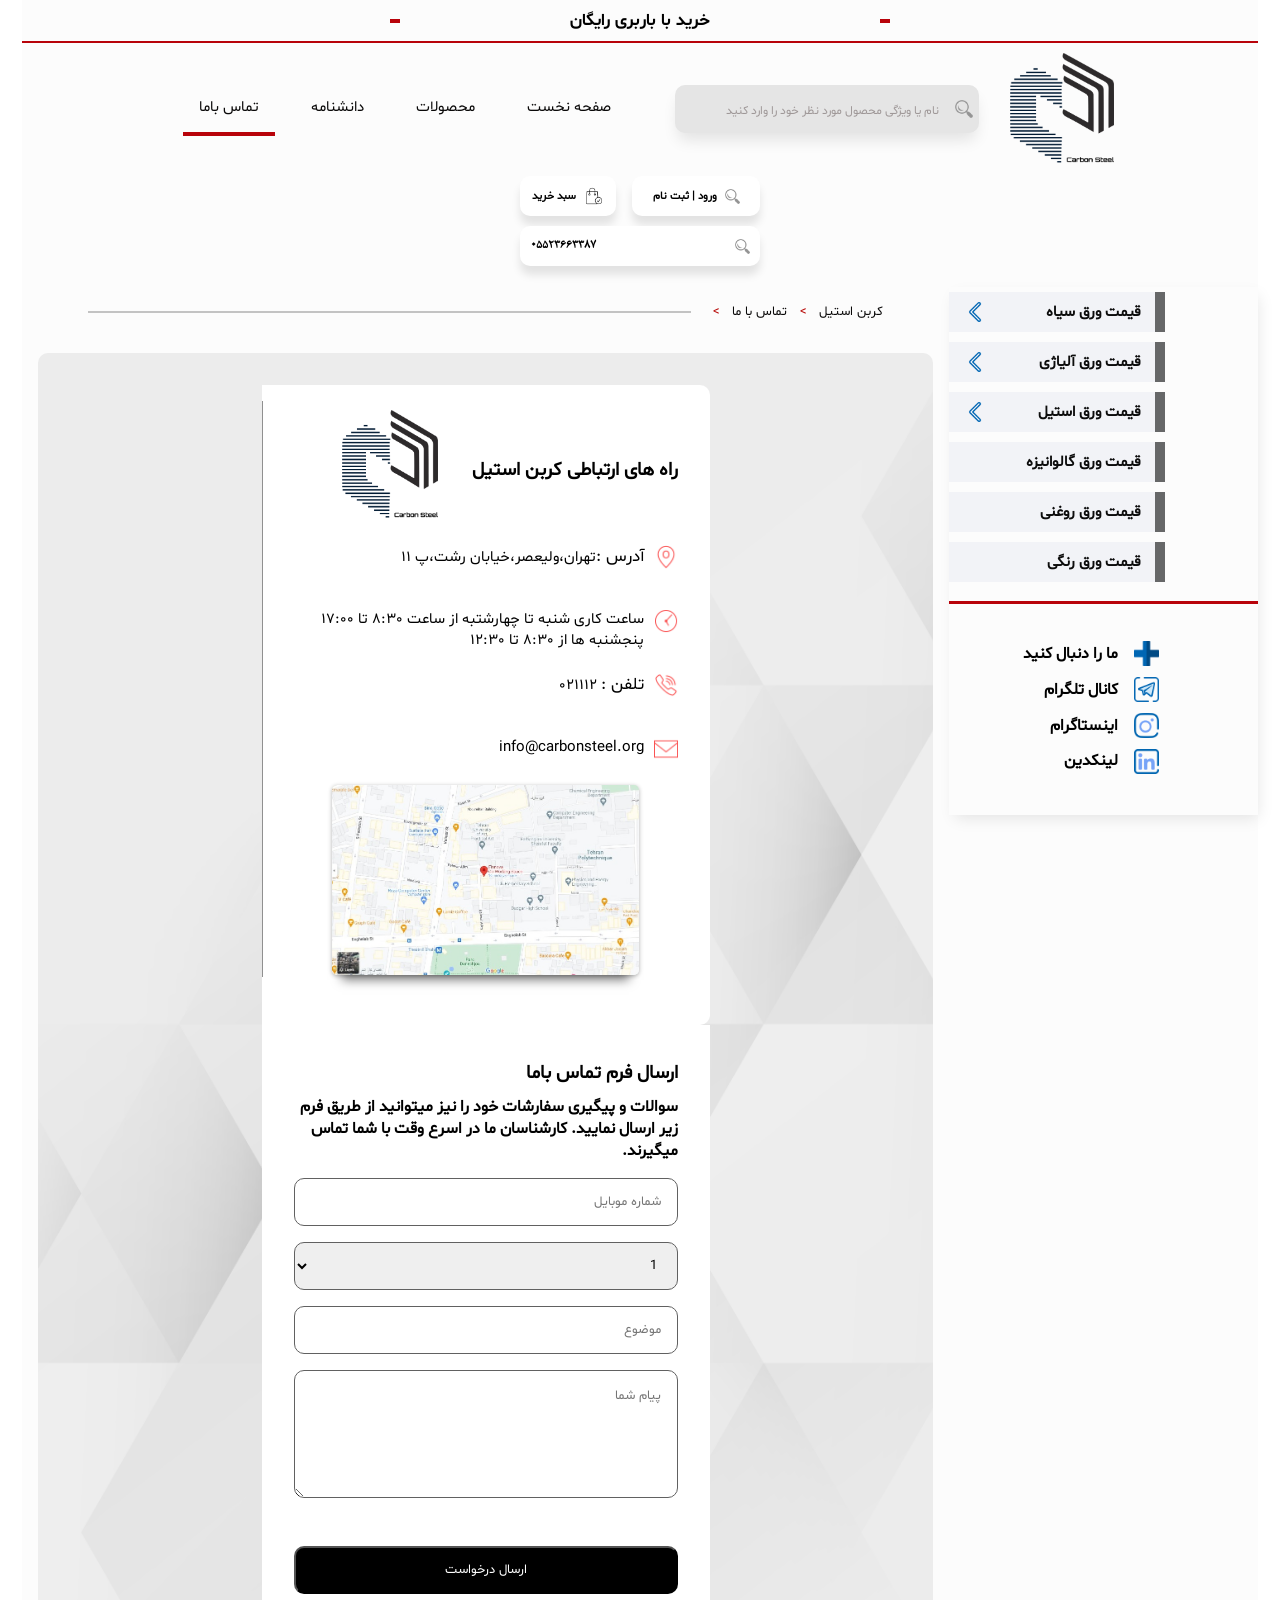
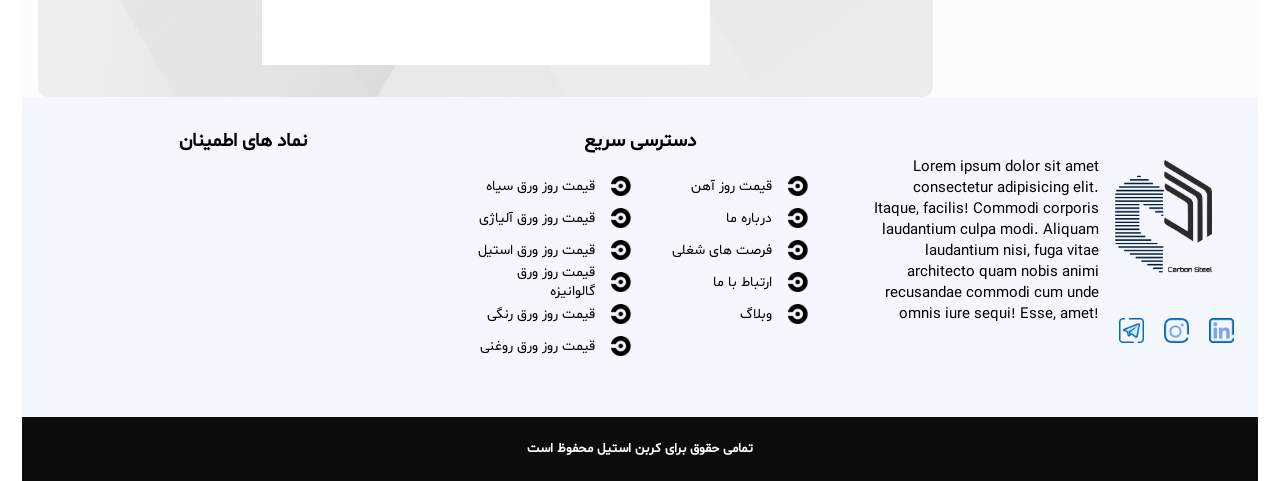
<file: Pages/Contact.html>
<html lang="en">
<head>
    <meta charset="UTF-8">
    <meta http-equiv="X-UA-Compatible" content="IE=edge">
    <meta name="viewport" content="width=device-width, initial-scale=1.0">
    <link rel="icon" href="/Images/Final Cs logo 1.png">
    <link rel="stylesheet" href="/Css/Body.css">
    <link rel="stylesheet" href="/Css/header.css">
    <link rel="stylesheet" href="/Css/Main.css">
    <link rel="stylesheet" href="/Css/Products.css">
    <link rel="stylesheet" href="/Css/Contact.css">
    <script src="https://cdn.plot.ly/plotly-latest.min.js"></script>
    <title> تماس باما</title>
</head>
<body>
    <div class="container">
         <!-- /* //////////////////////////////////////////////Top-Head//////////////////////////////////////////////// */ -->

         <header class="Top-Head">
            <div class="line"></div>
            <h4 class="topTitle">خرید با باربری رایگان</h4>
            <div class="line"></div>
        </header>
          <!-- /* //////////////////////////////////////////////Navbar//////////////////////////////////////////////// */ -->


          <div class="Navbar">
            <a  href="/index.html" class="logo">
                <img class="Logo_img" src="/Images/Final Cs logo 1.png" alt="LOGO">
            </a>
            <div class="searchBox">
                <img class="img-Search"  src="/Images/icons8-search-26.png" alt="search">
                <input class="searchInput" type="search" placeholder="نام یا ویژگی محصول مورد نظر خود را وارد کنید">
            </div>
            <div class="TabInfo">
                <div class="tab">
                    <a class="tablinks active" href="/Pages/Contact.html" >تماس باما</a>
                    <a class="tablinks" href="/Pages/Article.html"  >دانشنامه</a>
                    <a class="tablinks " href="/Pages/Products.html" >محصولات</a>
                    <a class="tablinks " href="/index.html" >صفحه نخست</a>
                  </div>
            </div>
            <div class="sign-in">
                <div class="signInbutton">
                    <a class="SignUp" href="/Pages/LoginPage.html">
                        <img src="/Images/icons8-search-26.png" alt="Login">
                        <h6>ورود | ثبت نام</h6>
                    </a>
                    <div class="store">
                        <img src="/Images/checkout.png" alt="">
                        <h6>سبد خرید</h6>
                    </div>
                   
                </div>
                <div class="call">
                    <img src="/Images/icons8-search-26.png" alt="">
                    <h5>05523663387</h5>
                </div>
            </div>
        </div>
        <div class="MainFirstPage">

            <div class="slideBar">
                <div class="Prices">
                 
                    <div class="item_price ">
                        <img src="/Images/right-arrow.png" class="rightArrow" alt="Arrow">
                        <img src="/Images/down-arrow copy.png" class="downArrow" alt="Arrow">
                        <h3>قیمت ورق سیاه</h3>
                        <div class="hoverColor"></div>
                        <div class="MenueSide">
                            <div class="listMenu">
                                <a href=""> قیمت ورق سیاه</a>
                                <a href=""> قیمت ورق سیاه ST37</a>
                                <a href=""> قیمت ورق آجدار</a>

                               
                            </div>
                            <div class="ColorEdge"></div>
                        </div>
                    </div>
                 
                    <div class="item_price ">
                        <img src="/Images/right-arrow.png" class="rightArrow" alt="Arrow">
                        <img src="/Images/down-arrow copy.png" class="downArrow" alt="Arrow">
                        <h3>قیمت ورق آلیاژی</h3>
                        <div class="hoverColor"></div>
                        <div class="MenueSide">
                            <div class="listMenu">
                                <a href="">قیمت ورق آلیاژی</a>
                                <a href="">قیمت ورق آلیاژی a516</a>
                                <a href="">قیمت ورق آلیاژی sd52</a>
                                <a href="">قیمت ورق آلیاژی ck45</a>
                                <a href="">قیمت ورق آلیاژی a283</a>
                                <a href="">قیمت ورق آلیاژی a36</a>
                                <a href="">قیمت ورق ضد سایش</a>
                            </div>
                            <div class="ColorEdge"></div>
                        </div>
                    </div>
                 
                    <div class="item_price ">
                        <img src="/Images/right-arrow.png" class="rightArrow" alt="Arrow">
                        <img src="/Images/down-arrow copy.png" class="downArrow" alt="Arrow">
                        <h3>قیمت ورق استیل</h3>
                        <div class="hoverColor"></div>
                        <div class="MenueSide">
                            <div class="listMenu">
                                <a href="">قیمت ورق استیل</a>
                                <a href="">قیمت ورق استیل صنعتی</a>
                                <a href="">قیمت ورق استیل دکوراتیو</a>
                            </div>
                            <div class="ColorEdge"></div>
                        </div>
                    </div>
                 
                    <div class="item_price ">
                        <img src="/Images/right-arrow.png" class="HiddenIcon" alt="Arrow">
                        <img src="/Images/down-arrow copy.png" class="HiddenIcon" alt="Arrow">
                        <h3>قیمت ورق گالوانیزه</h3>
                        <div class="hoverColor"></div>
                        <div class="MenueSide">
                            <!-- <div class="listMenu">
                                <a href="">mffff</a>
                            </div> -->
                            <div class="ColorEdge"></div>
                        </div>
                    </div>
                 
                    <div class="item_price ">
                        <img src="/Images/right-arrow.png" class="HiddenIcon" alt="Arrow">
                        <img src="/Images/down-arrow copy.png" class="HiddenIcon" alt="Arrow">
                        <h3>قیمت ورق روغنی</h3>
                        <div class="hoverColor"></div>
                        <div class="MenueSide">
                            <!-- <div class="listMenu">
                                <a href="">mffff</a>
                            </div> -->
                            <div class="ColorEdge"></div>
                        </div>
                    </div>
                 
                    <div class="item_price ">
                        <img src="/Images/right-arrow.png" class="HiddenIcon" alt="Arrow">
                        <img src="/Images/down-arrow copy.png" class="HiddenIcon" alt="Arrow">
                        <h3>قیمت ورق رنگی</h3>
                        <div class="hoverColor"></div>
                        <div class="MenueSide">
                            <!-- <div class="listMenu">
                                <a href="">mffff</a>
                            </div> -->
                            <div class="ColorEdge"></div>
                        </div>
                    </div>
                    
                
                   
                </div>
                <div class="SocialMedia">
                    <div class="item_price ">
                        <h4>ما را دنبال کنید</h4>
                        <img src="/Images/social-media1.png" alt="">
                    </div>
                    <div class="item_price ">
                        <h4>کانال تلگرام</h4>
                        <img src="/Images/telegram.png" alt="">
                    </div>
                    <div class="item_price ">
                        <h4>اینستاگرام</h4>
                        <img src="/Images/instagram.png" alt="">
                    </div>
                    <div class="item_price">
                        <h4>لینکدین</h4>
                        <img src="/Images/linkedin.png" alt="">
                    </div>
                </div>

            </div>


                <div class="Tab-products">
                    <div class="title-products">
                       <a href="/index.html">کربن استیل <span class="progress"> ></span></a>
                       <a href="/Pages/Contact.html"> تماس با ما <span class="progress"> ></span></a>
                       <div class="linePro"></div>
                    </div>
                    <div class="contact-main">
                        <div class="Right-contact">
                            <div class="lineBetween"></div>
                            <div class="logoAndTitle">
                                <h3>راه های ارتباطی کربن استیل</h3>
                                <img src="/Images/Final Cs logo 1.png" alt="Logo">
                            </div>
                            <div class="Address">
                                <img src="/Images/icons8-marker-o-50.png" alt="Location">
                                <a><span class="boldText">آدرس :</span>تهران،ولیعصر،خیابان رشت،پ ۱۱</a>
                            </div>
                            <div class="Address">
                                <img src="/Images/icons8-clock-50.png" alt="Location">
                                <a>ساعت کاری شنبه تا چهارشتبه از ساعت ۸:۳۰ تا ۱۷:۰۰ پنجشنبه ها از ۸:۳۰ تا ۱۲:۳۰</a>
                            </div>
                            <div class="Address">
                                <img src="/Images/icons8-ringer-volume-50.png" alt="Location">
                                <a><span class="boldText">تلفن :</span> ۰۲۱۱۱۲</a>
                            </div>
                            <div class="Address">
                                <img src="/Images/icons8-mail-50.png" alt="Location">
                                <a>info@carbonsteel.org</a>
                            </div>
                            <img class="Map" src="/Images/IMG-20230108-WA0012.jpg" alt="Map">
                        </div>
                        <div class="Left-contact">
                             <h3>ارسال فرم تماس باما</h3>
                             <h4>سوالات و پیگیری سفارشات خود را نیز میتوانید از طریق فرم زیر ارسال نمایید. کارشناسان ما در اسرع وقت با شما تماس میگیرند.</h4>
                             <input type="number" placeholder="شماره موبایل">
                             <select name="" id="">
                                <option value="1">1</option>
                                <option value="2">2</option>
                                <option value="3">3</option>
                             </select>
                             <input type="number" placeholder="موضوع">
                             <textarea name="" id="" cols="30" rows="10" placeholder="پیام شما"></textarea>
                             <button class="requestBtn">ارسال درخواست</button>
                        </div>
                    </div>
                    
                </div>


         
        

 
        </div>

      
            <!-- //////////////////////////////////////////////////////footer///////////////////////////////////////////////////         -->

        <footer class="FooterStyle">
            <div class="LogoIngo">
            <div class="Info">
                <p>Lorem ipsum dolor sit amet consectetur adipisicing elit. Itaque, facilis! Commodi corporis laudantium culpa modi. Aliquam laudantium nisi, fuga vitae architecto quam nobis animi recusandae commodi cum unde omnis iure sequi! Esse,  amet!</p>
            </div>
            <div class="socialMedia">
                <a href="/index.html" class="LogoFooter"><img src="/Images/Final Cs logo 1.png" alt="Logo"></a>
                <div class="SocialMediaIcon">
                    <a href=""><img src="/Images/telegram.png" alt="telegram"></a>
                    <a href=""><img src="/Images/instagram.png" alt="instagram"></a>
                    <a href=""><img src="/Images/linkedin.png" alt="linkedin"></a>
                    </div>
            </div>
            </div>
            <div class="Accesses">
            <h3>دسترسی سریع</h3>
            <div class="MainAccess">
                <div class="SideAccess">
                    <div class="RowLink">
                        <img src="/Images/1.png" alt="Icon">
                        <a href="/Pages/Products.html">قیمت روز آهن</a>
                    </div>
                    <div class="RowLink">
                        <img src="/Images/1.png" alt="Icon">
                        <a href="">درباره ما</a>
                    </div>
                    <div class="RowLink">
                        <img src="/Images/1.png" alt="Icon">
                        <a href="">فرصت های شغلی</a>
                    </div>
                    <div class="RowLink">
                        <img src="/Images/1.png" alt="Icon">
                        <a href="/Pages/Contact.html">ارتباط با ما</a>
                    </div>
                    <div class="RowLink">
                        <img src="/Images/1.png" alt="Icon">
                        <a href="">وبلاگ</a>
                    </div>
                </div>
                <div class="SideAccess">
                    <div class="RowLink">
                        <img src="/Images/1.png" alt="Icon">
                        <a href="/Pages/Steels/BlackSteel.html">قیمت روز ورق سیاه</a>
                    </div>
                    <div class="RowLink">
                        <img src="/Images/1.png" alt="Icon">
                        <a href="/Pages/Steels/Alloy.html">قیمت روز ورق آلیاژی</a>
                    </div>
                    <div class="RowLink">
                        <img src="/Images/1.png" alt="Icon">
                        <a href="">قیمت روز ورق استیل</a>
                    </div>
                    <div class="RowLink">
                        <img src="/Images/1.png" alt="Icon">
                        <a href="/Pages/Steels/Galvanize.html">قیمت روز ورق گالوانیزه</a>
                    </div>
                    <div class="RowLink">
                        <img src="/Images/1.png" alt="Icon">
                        <a href="/Pages/Steels/ColorFul.html">قیمت روز ورق رنگی</a>
                    </div>
                    <div class="RowLink">
                        <img src="/Images/1.png" alt="Icon">
                        <a href="">قیمت روز ورق روغنی</a>
                    </div>
                </div>
            </div>
            </div>
            <div class="Certificate">
            <h3>نماد های اطمینان</h3>
            </div>
        </footer>
        <div class="Footer2">
        <h5>تمامی حقوق برای کربن استیل محفوظ است</h5>
        </div>    
        </div>  
    </div>
</body>
<script src="../../Js/TabProducts.js"></script>
<script src="../../Js/Chart.js"></script>
<script src="../../Js/Slider.js"></script>
</html>
</file>
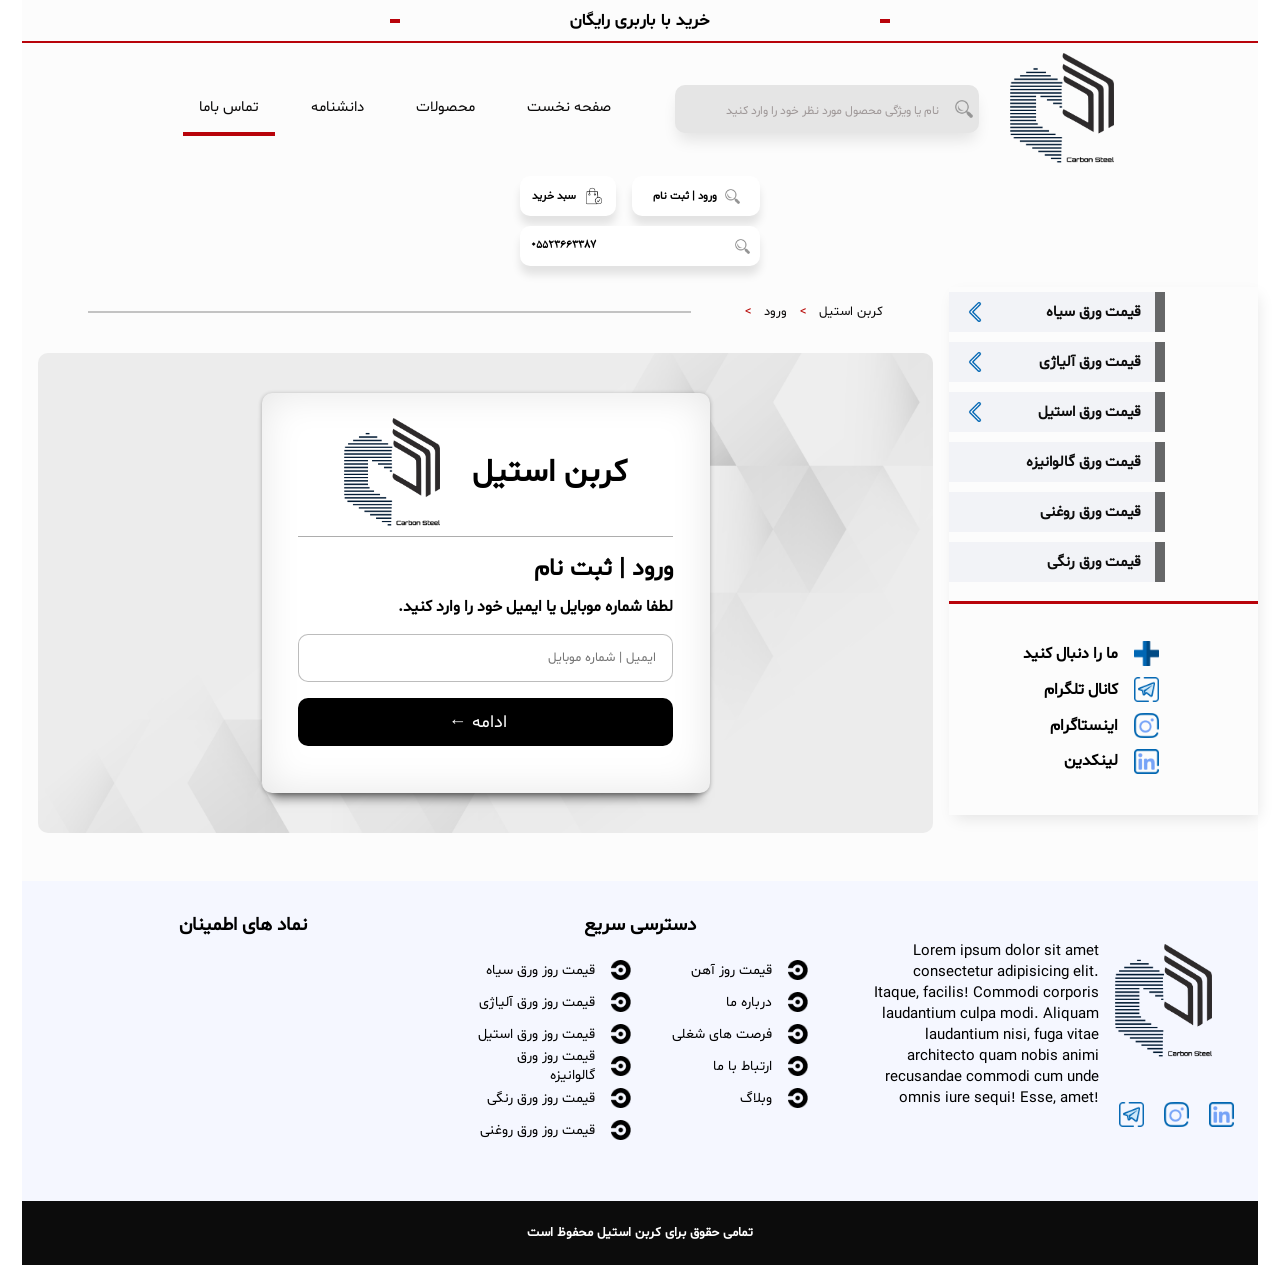
<file: Pages/LoginPage.html>
<html lang="en">
<head>
    <meta charset="UTF-8">
    <meta http-equiv="X-UA-Compatible" content="IE=edge">
    <meta name="viewport" content="width=device-width, initial-scale=1.0">
    <link rel="icon" href="/Images/Final Cs logo 1.png">
    <link rel="stylesheet" href="/Css/Body.css">
    <link rel="stylesheet" href="/Css/header.css">
    <link rel="stylesheet" href="/Css/Main.css">
    <link rel="stylesheet" href="/Css/Products.css">
    <link rel="stylesheet" href="/Css/Login.css">
    <script src="https://cdn.plot.ly/plotly-latest.min.js"></script>
    <title> ورود | ثبت نام</title>
</head>
<body>
    <div class="container">
         <!-- /* //////////////////////////////////////////////Top-Head//////////////////////////////////////////////// */ -->

         <header class="Top-Head">
            <div class="line"></div>
            <h4 class="topTitle">خرید با باربری رایگان</h4>
            <div class="line"></div>
        </header>
          <!-- /* //////////////////////////////////////////////Navbar//////////////////////////////////////////////// */ -->


          <div class="Navbar">
            <a  href="/index.html" class="logo">
                <img class="Logo_img" src="/Images/Final Cs logo 1.png" alt="LOGO">
            </a>
            <div class="searchBox">
                <img class="img-Search"  src="/Images/icons8-search-26.png" alt="search">
                <input class="searchInput" type="search" placeholder="نام یا ویژگی محصول مورد نظر خود را وارد کنید">
            </div>
            <div class="TabInfo">
                <div class="tab">
                    <a class="tablinks active" href="/Pages/Contact.html" >تماس باما</a>
                    <a class="tablinks" href="/Pages/Article.html" >دانشنامه</a>
                    <a class="tablinks " href="/Pages/Products.html" >محصولات</a>
                    <a class="tablinks " href="/index.html" >صفحه نخست</a>
                  </div>
            </div>
            <div class="sign-in">
                <div class="signInbutton">
                    <div class="SignUp">
                        <img src="/Images/icons8-search-26.png" alt="">
                        <h6>ورود | ثبت نام</h6>
                    </div>
                    <div class="store">
                        <img src="/Images/checkout.png" alt="">
                        <h6>سبد خرید</h6>
                    </div>
                   
                </div>
                <div class="call">
                    <img src="/Images/icons8-search-26.png" alt="">
                    <h5>05523663387</h5>
                </div>
            </div>
        </div>
        <div class="MainFirstPage">

            <div class="slideBar">
                <div class="Prices">
                 
                    <div class="item_price ">
                        <img src="/Images/right-arrow.png" class="rightArrow" alt="Arrow">
                        <img src="/Images/down-arrow copy.png" class="downArrow" alt="Arrow">
                        <h3>قیمت ورق سیاه</h3>
                        <div class="hoverColor"></div>
                        <div class="MenueSide">
                            <div class="listMenu">
                                <a href=""> قیمت ورق سیاه</a>
                                <a href=""> قیمت ورق سیاه ST37</a>
                                <a href=""> قیمت ورق آجدار</a>

                               
                            </div>
                            <div class="ColorEdge"></div>
                        </div>
                    </div>
                 
                    <div class="item_price ">
                        <img src="/Images/right-arrow.png" class="rightArrow" alt="Arrow">
                        <img src="/Images/down-arrow copy.png" class="downArrow" alt="Arrow">
                        <h3>قیمت ورق آلیاژی</h3>
                        <div class="hoverColor"></div>
                        <div class="MenueSide">
                            <div class="listMenu">
                                <a href="">قیمت ورق آلیاژی</a>
                                <a href="">قیمت ورق آلیاژی a516</a>
                                <a href="">قیمت ورق آلیاژی sd52</a>
                                <a href="">قیمت ورق آلیاژی ck45</a>
                                <a href="">قیمت ورق آلیاژی a283</a>
                                <a href="">قیمت ورق آلیاژی a36</a>
                                <a href="">قیمت ورق ضد سایش</a>
                            </div>
                            <div class="ColorEdge"></div>
                        </div>
                    </div>
                 
                    <div class="item_price ">
                        <img src="/Images/right-arrow.png" class="rightArrow" alt="Arrow">
                        <img src="/Images/down-arrow copy.png" class="downArrow" alt="Arrow">
                        <h3>قیمت ورق استیل</h3>
                        <div class="hoverColor"></div>
                        <div class="MenueSide">
                            <div class="listMenu">
                                <a href="">قیمت ورق استیل</a>
                                <a href="">قیمت ورق استیل صنعتی</a>
                                <a href="">قیمت ورق استیل دکوراتیو</a>
                            </div>
                            <div class="ColorEdge"></div>
                        </div>
                    </div>
                 
                    <div class="item_price ">
                        <img src="/Images/right-arrow.png" class="HiddenIcon" alt="Arrow">
                        <img src="/Images/down-arrow copy.png" class="HiddenIcon" alt="Arrow">
                        <h3>قیمت ورق گالوانیزه</h3>
                        <div class="hoverColor"></div>
                        <div class="MenueSide">
                            <!-- <div class="listMenu">
                                <a href="">mffff</a>
                            </div> -->
                            <div class="ColorEdge"></div>
                        </div>
                    </div>
                 
                    <div class="item_price ">
                        <img src="/Images/right-arrow.png" class="HiddenIcon" alt="Arrow">
                        <img src="/Images/down-arrow copy.png" class="HiddenIcon" alt="Arrow">
                        <h3>قیمت ورق روغنی</h3>
                        <div class="hoverColor"></div>
                        <div class="MenueSide">
                            <!-- <div class="listMenu">
                                <a href="">mffff</a>
                            </div> -->
                            <div class="ColorEdge"></div>
                        </div>
                    </div>
                 
                    <div class="item_price ">
                        <img src="/Images/right-arrow.png" class="HiddenIcon" alt="Arrow">
                        <img src="/Images/down-arrow copy.png" class="HiddenIcon" alt="Arrow">
                        <h3>قیمت ورق رنگی</h3>
                        <div class="hoverColor"></div>
                        <div class="MenueSide">
                            <!-- <div class="listMenu">
                                <a href="">mffff</a>
                            </div> -->
                            <div class="ColorEdge"></div>
                        </div>
                    </div>
                    
                
                   
                </div>
                <div class="SocialMedia">
                    <div class="item_price ">
                        <h4>ما را دنبال کنید</h4>
                        <img src="/Images/social-media1.png" alt="">
                    </div>
                    <div class="item_price ">
                        <h4>کانال تلگرام</h4>
                        <img src="/Images/telegram.png" alt="">
                    </div>
                    <div class="item_price ">
                        <h4>اینستاگرام</h4>
                        <img src="/Images/instagram.png" alt="">
                    </div>
                    <div class="item_price">
                        <h4>لینکدین</h4>
                        <img src="/Images/linkedin.png" alt="">
                    </div>
                </div>

            </div>


                <div class="Tab-products">
                    <div class="title-products">
                       <a href="/index.html">کربن استیل <span class="progress"> ></span></a>
                       <a href="/Pages/LoginPage.html"> ورود<span class="progress"> ></span></a>
                       <div class="linePro"></div>
                    </div>
                    <div class="Login-main">
                        <div class="box-login">
                            <div class="Logo-Title">
                                <h1>کربن استیل</h1>
                                <img src="/Images/Final Cs logo 1.png" alt="Logo">
                            </div>
                            <h2>ورود | ثبت نام</h2>
                            <h4>لطفا شماره موبایل یا ایمیل خود را وارد کنید.</h4>
                            <input type="text" placeholder="ایمیل | شماره موبایل">
                            <button class="LoginBtn"> ادامه ← </button>
                        </div>
                    </div>
                    
                </div>


         
        

 
        </div>

      
        <!-- //////////////////////////////////////////////////////footer///////////////////////////////////////////////////         -->

        <footer class="FooterStyle">
            <div class="LogoIngo">
            <div class="Info">
                <p>Lorem ipsum dolor sit amet consectetur adipisicing elit. Itaque, facilis! Commodi corporis laudantium culpa modi. Aliquam laudantium nisi, fuga vitae architecto quam nobis animi recusandae commodi cum unde omnis iure sequi! Esse,  amet!</p>
            </div>
            <div class="socialMedia">
                <a href="/index.html" class="LogoFooter"><img src="/Images/Final Cs logo 1.png" alt="Logo"></a>
                <div class="SocialMediaIcon">
                    <a href=""><img src="/Images/telegram.png" alt="telegram"></a>
                    <a href=""><img src="/Images/instagram.png" alt="instagram"></a>
                    <a href=""><img src="/Images/linkedin.png" alt="linkedin"></a>
                    </div>
            </div>
            </div>
            <div class="Accesses">
            <h3>دسترسی سریع</h3>
            <div class="MainAccess">
                <div class="SideAccess">
                    <div class="RowLink">
                        <img src="/Images/1.png" alt="Icon">
                        <a href="/Pages/Products.html">قیمت روز آهن</a>
                    </div>
                    <div class="RowLink">
                        <img src="/Images/1.png" alt="Icon">
                        <a href="">درباره ما</a>
                    </div>
                    <div class="RowLink">
                        <img src="/Images/1.png" alt="Icon">
                        <a href="">فرصت های شغلی</a>
                    </div>
                    <div class="RowLink">
                        <img src="/Images/1.png" alt="Icon">
                        <a href="/Pages/Contact.html">ارتباط با ما</a>
                    </div>
                    <div class="RowLink">
                        <img src="/Images/1.png" alt="Icon">
                        <a href="">وبلاگ</a>
                    </div>
                </div>
                <div class="SideAccess">
                    <div class="RowLink">
                        <img src="/Images/1.png" alt="Icon">
                        <a href="/Pages/Steels/BlackSteel.html">قیمت روز ورق سیاه</a>
                    </div>
                    <div class="RowLink">
                        <img src="/Images/1.png" alt="Icon">
                        <a href="/Pages/Steels/Alloy.html">قیمت روز ورق آلیاژی</a>
                    </div>
                    <div class="RowLink">
                        <img src="/Images/1.png" alt="Icon">
                        <a href="">قیمت روز ورق استیل</a>
                    </div>
                    <div class="RowLink">
                        <img src="/Images/1.png" alt="Icon">
                        <a href="/Pages/Steels/Galvanize.html">قیمت روز ورق گالوانیزه</a>
                    </div>
                    <div class="RowLink">
                        <img src="/Images/1.png" alt="Icon">
                        <a href="/Pages/Steels/ColorFul.html">قیمت روز ورق رنگی</a>
                    </div>
                    <div class="RowLink">
                        <img src="/Images/1.png" alt="Icon">
                        <a href="">قیمت روز ورق روغنی</a>
                    </div>
                </div>
            </div>
            </div>
            <div class="Certificate">
            <h3>نماد های اطمینان</h3>
            </div>
        </footer>
        <div class="Footer2">
        <h5>تمامی حقوق برای کربن استیل محفوظ است</h5>
        </div>    
    </div>
</body>
<script src="../../Js/TabProducts.js"></script>
<script src="../../Js/Chart.js"></script>
<script src="../../Js/Slider.js"></script>
</html>
</file>
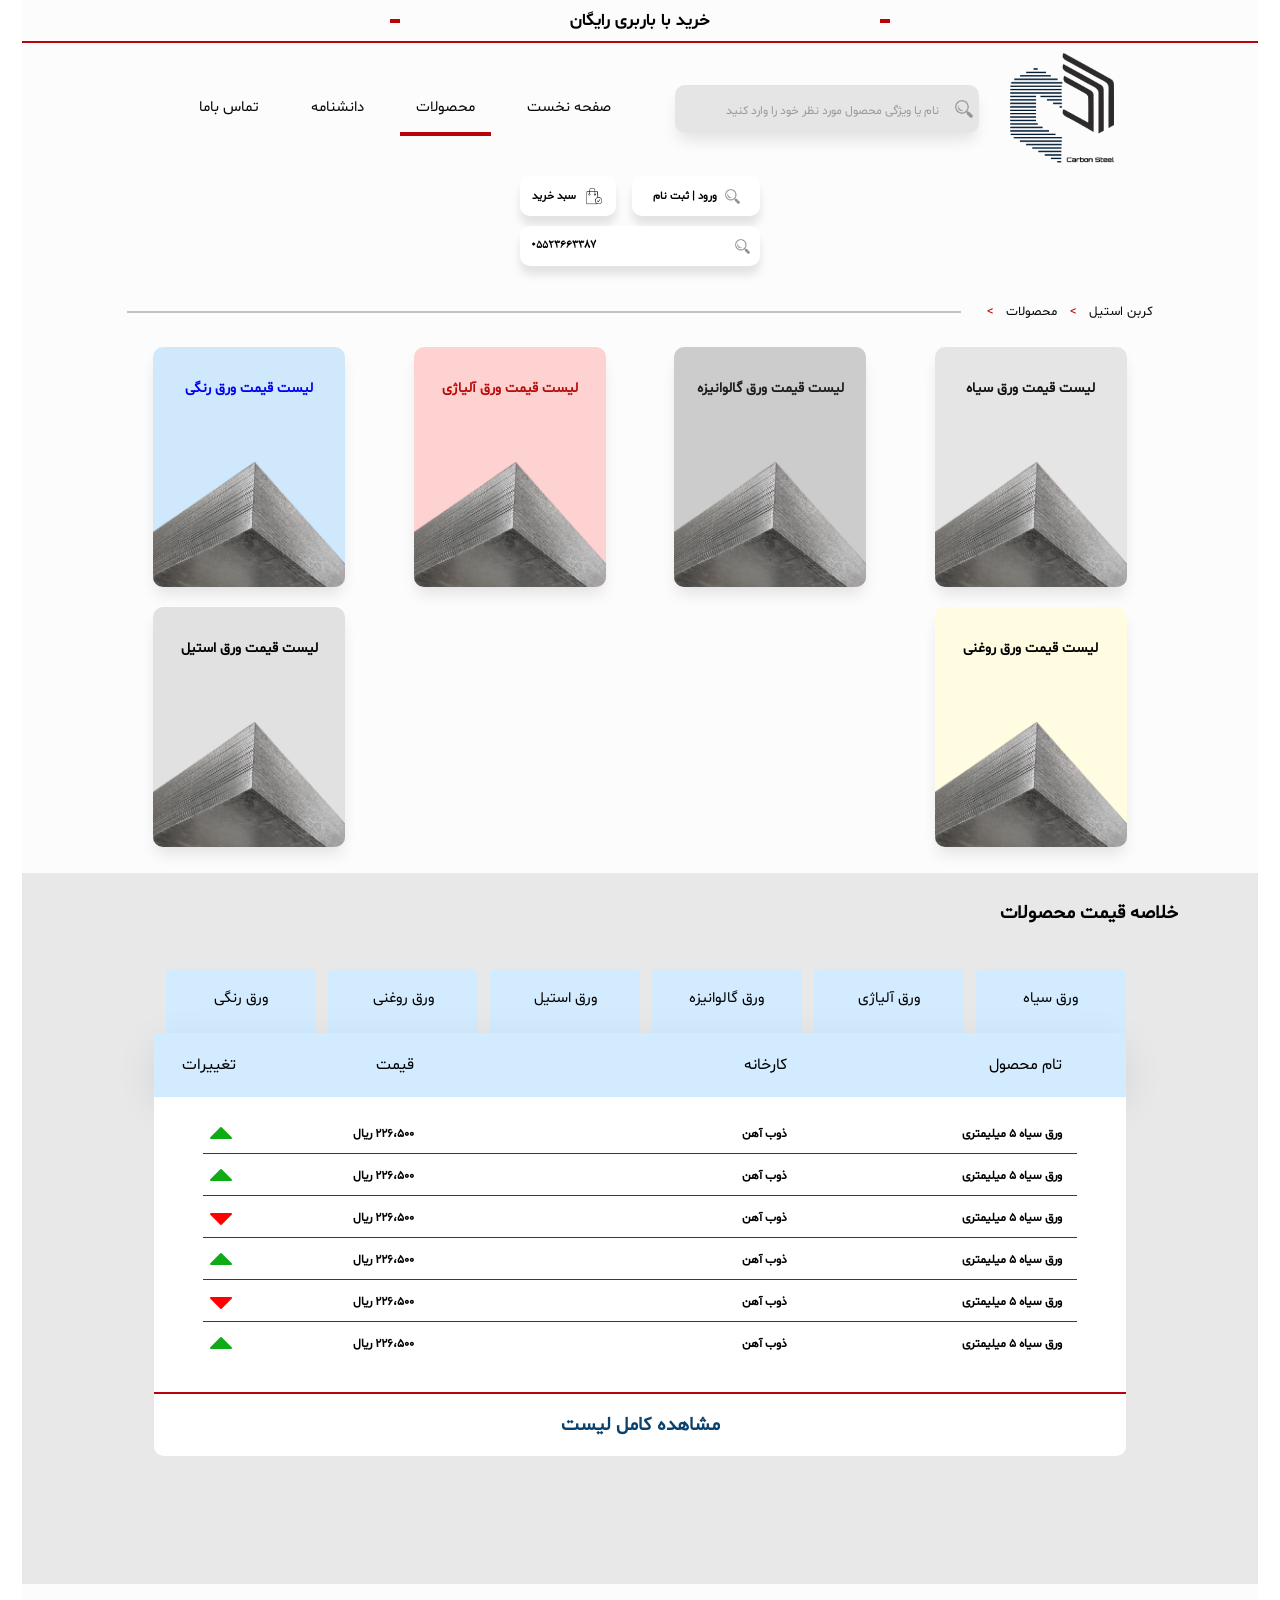
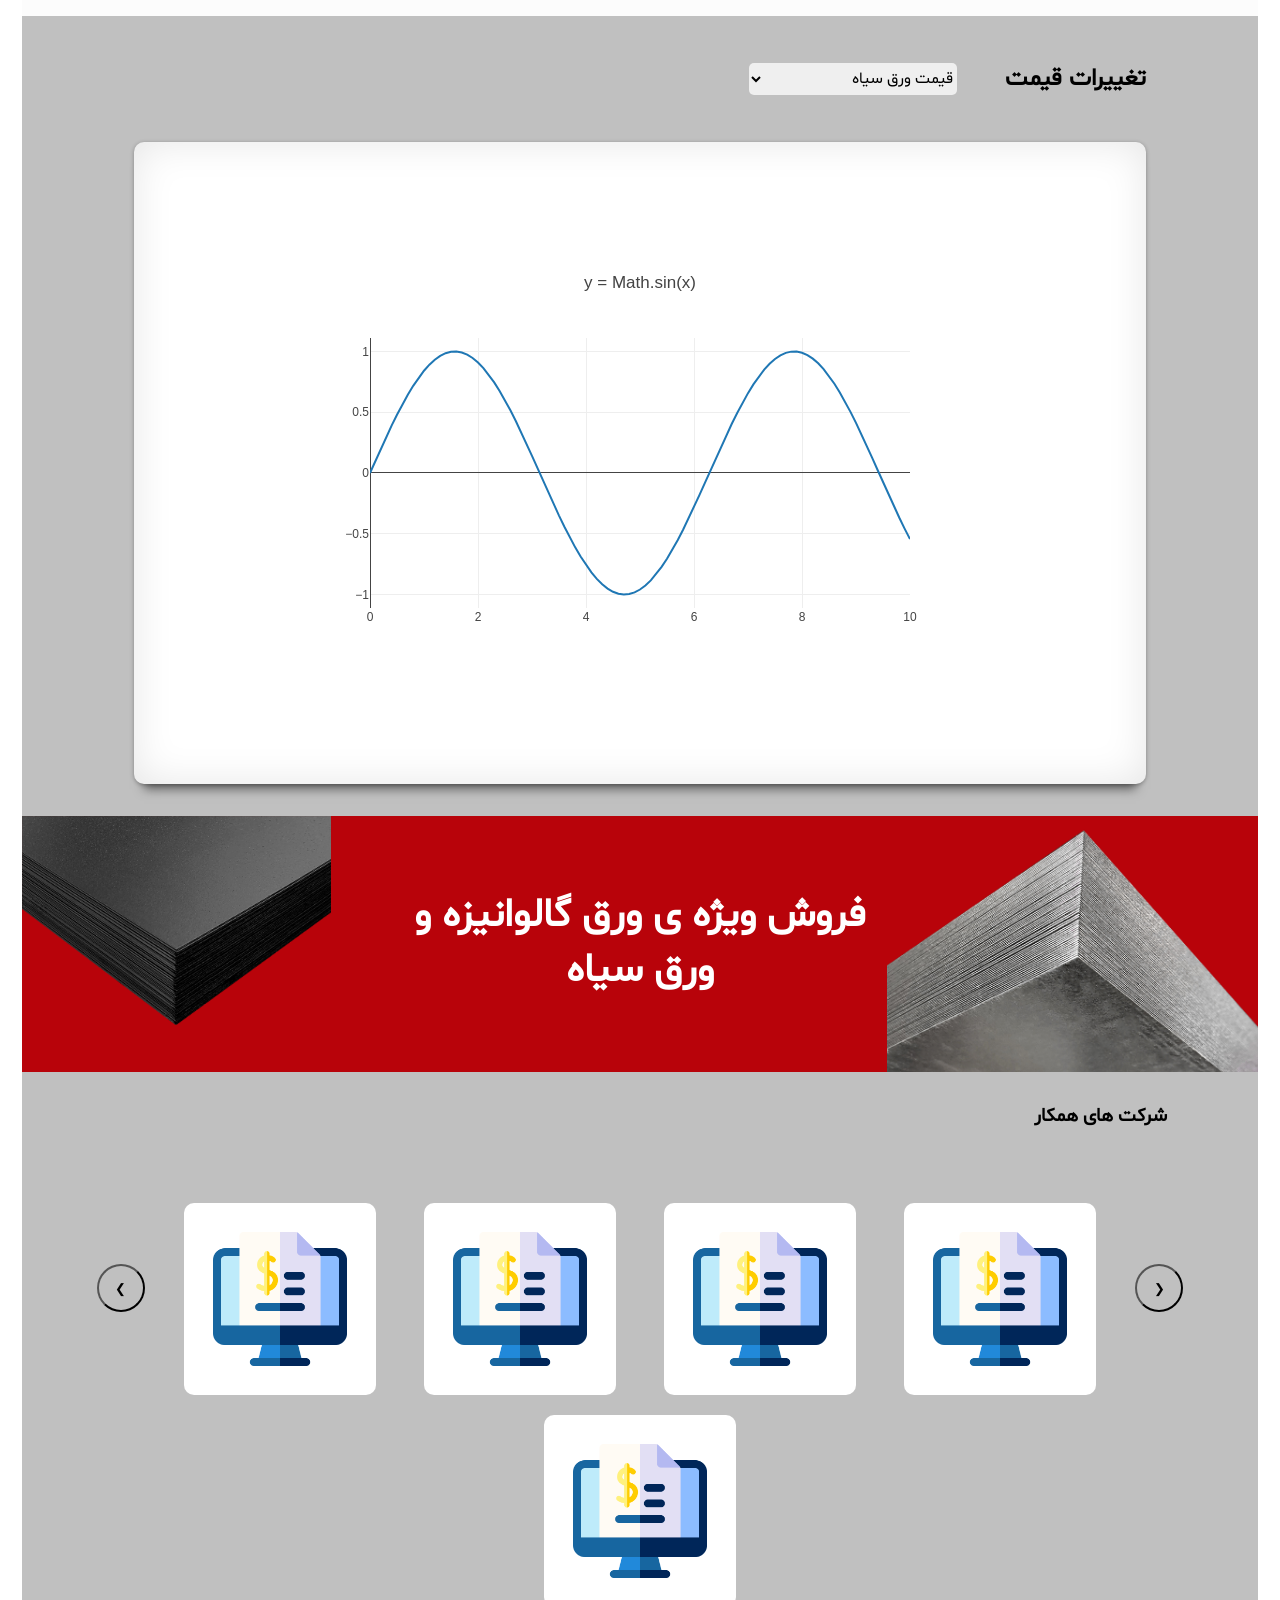
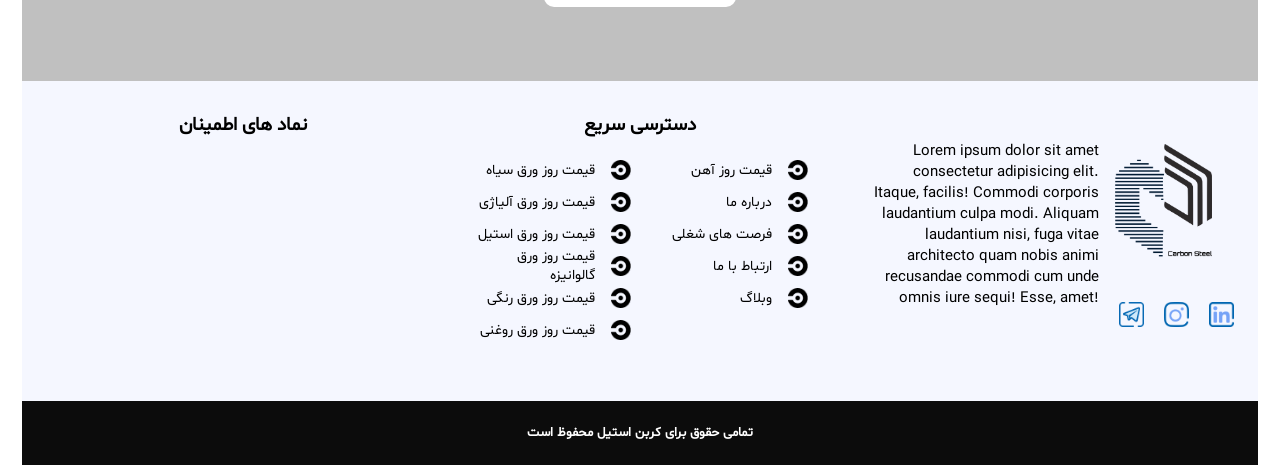
<file: Pages/Products.html>
<html lang="en">
<head>
    <meta charset="UTF-8">
    <meta http-equiv="X-UA-Compatible" content="IE=edge">
    <meta name="viewport" content="width=device-width, initial-scale=1.0">
    <link rel="stylesheet" href="/Css/header.css">
    <link rel="stylesheet" href="/Css/Main.css">
    <link rel="stylesheet" href="/Css/Products.css">
    <link rel="stylesheet" href="/Css/Body.css">
    <link rel="icon" href="/Images/Final Cs logo 1.png">
    <script src="https://cdn.plot.ly/plotly-latest.min.js"></script>



    <title>محصولات</title>
</head>
<body>
    <div class="container">
        <!-- /* //////////////////////////////////////////////Top-Head//////////////////////////////////////////////// */ -->

        <header class="Top-Head">
            <div class="line"></div>
            <h4 class="topTitle">خرید با باربری رایگان</h4>
            <div class="line"></div>
        </header>
         <!-- /* //////////////////////////////////////////////Navbar//////////////////////////////////////////////// */ -->


         <div class="Navbar">
            <a href="/index.html" class="logo">
                <img class="Logo_img" src="/Images/Final Cs logo 1.png" alt="LOGO">
            </a>
            <div class="searchBox">
                <img class="img-Search"  src="/Images/icons8-search-26.png" alt="search">
                <input class="searchInput" type="search" placeholder="نام یا ویژگی محصول مورد نظر خود را وارد کنید">
            </div>
            <div class="TabInfo">
                <div class="tab">
                    <a class="tablinks" href="/Pages/Contact.html" >تماس باما</a>
                    <a class="tablinks" href="/Pages/Article.html" >دانشنامه</a>
                    <a class="tablinks active" href="/Pages/Products.html" >محصولات</a>
                    <a class="tablinks" href="/index.html" >صفحه نخست</a>
                  </div>
            </div>
            <div class="sign-in">
                <div class="signInbutton">
                    <a class="SignUp" href="/Pages/LoginPage.html">
                        <img src="/Images/icons8-search-26.png" alt="Login">
                        <h6>ورود | ثبت نام</h6>
                    </a>
                    <div class="store">
                        <img src="/Images/checkout.png" alt="">
                        <h6>سبد خرید</h6>
                    </div>
                   
                </div>
                <div class="call">
                    <img src="/Images/icons8-search-26.png" alt="">
                    <h5>05523663387</h5>
                </div>
            </div>
        </div>
        <div class="title-products">
            <a href="/index.html">کربن استیل <span class="progress"> ></span></a>
            <a href="/Pages/Products.html"> محصولات <span class="progress"> ></span></a>
            <div class="linePro"></div>
         </div>
         <div class="lists">
            <a href="/Pages/Steels/BlackSteel.html" class="box-list coloreBlack">
                <h2>لیست قیمت ورق سیاه</h2>
                <img src="/Images/Galvanized-Sheets-Stacked-Leveled.png" alt="photo">
            </a>
            <a href="/Pages/Steels/Galvanize.html" class="box-list coloreGray">
                <h2>لیست قیمت ورق گالوانیزه</h2>
                <img src="/Images/Galvanized-Sheets-Stacked-Leveled.png" alt="photo">
            </a>
            <a href="/Pages/Steels/Alloy.html" class="box-list coloreRed">
                <h2>لیست قیمت ورق آلیاژی</h2>
                <img src="/Images/Galvanized-Sheets-Stacked-Leveled.png" alt="photo">
            </a>
            <a href="/Pages/Steels/ColorFul.html" class="box-list coloreBlue">
                <h2>لیست قیمت ورق رنگی</h2>
                <img src="/Images/Galvanized-Sheets-Stacked-Leveled.png" alt="photo">
            </a>
            <a href="/Pages/Steels/OilS.html" class="box-list Oili">
                <h2>لیست قیمت ورق روغنی</h2>
                <img src="/Images/Galvanized-Sheets-Stacked-Leveled.png" alt="photo">
            </a>
            <a href="/Pages/Steels/Steel.html" class="box-list Gray">
                <h2>لیست قیمت ورق استیل</h2>
                <img src="/Images/Galvanized-Sheets-Stacked-Leveled.png" alt="photo">
            </a>
         </div>
    <!-- //////////////////////////////////////////////////////Lists///////////////////////////////////////////////////         -->
 
    <div class="steel-price">

                
        <div class="price-Table">
            <div class="sumeryPrice">
                <h3>خلاصه قیمت محصولات</h3>
            </div>
            <div class="table-space">
                <div class="title-Tab">
                    <div class="Steel-tab">
                        <button class="tabsteel" onclick="openSteel(event, 'colory')">ورق رنگی</button>
                        <button class="tabsteel" onclick="openSteel(event, 'oil')">ورق روغنی</button>
                        <button class="tabsteel" onclick="openSteel(event, 'steel')">ورق استیل</button>
                        <button class="tabsteel" onclick="openSteel(event, 'galvanige')">ورق گالوانیزه</button>
                        <button class="tabsteel" onclick="openSteel(event, 'alloy')">ورق آلیاژی</button>
                        <button class="tabsteel" onclick="openSteel(event, 'black')" id="defaultOpen2">ورق سیاه</button>
                      </div>
                </div>
                <div id="black" class="tabSteels tables">
                    <div class="boxPrice">
                        <div class="TableHeader">
                            <div class="Hedi">تام محصول</div>
                            <div class="Hedi">کارخانه</div>
                            <div class="Hedi">قیمت</div>
                            <div class="Hedi">تغییرات</div>
                        </div>
                        <div class="roWTabale">
                            <div class="RowP">
                                <h4>ورق سیاه ۵ میلیمتری</h4>
                                <h4>ذوب آهن</h4>
                                <h4>۲۲۶،۵۰۰ ریال</h4>
                                <h4><img src="/Images/up.png" alt="trend's price"></h4>
                                <div class="lineRed"><div class="Liner"></div></div>
                            </div>
                            <div class="RowP">
                                <h4>ورق سیاه ۵ میلیمتری</h4>
                                <h4>ذوب آهن</h4>
                                <h4>۲۲۶،۵۰۰ ریال</h4>
                                <h4><img src="/Images/up.png" alt="trend's price"></h4>
                                <div class="lineRed"><div class="Liner"></div></div>
                            </div>
                            <div class="RowP">
                                <h4>ورق سیاه ۵ میلیمتری</h4>
                                <h4>ذوب آهن</h4>
                                <h4>۲۲۶،۵۰۰ ریال</h4>
                                <h4><img src="/Images/down.png" alt="trend's price"></h4>
                                <div class="lineRed"><div class="Liner"></div></div>
                            </div>
                            <div class="RowP">
                                <h4>ورق سیاه ۵ میلیمتری</h4>
                                <h4>ذوب آهن</h4>
                                <h4>۲۲۶،۵۰۰ ریال</h4>
                                <h4><img src="/Images/up.png" alt="trend's price"></h4>
                                <div class="lineRed"><div class="Liner"></div></div>
                            </div>
                            <div class="RowP">
                                <h4>ورق سیاه ۵ میلیمتری</h4>
                                <h4>ذوب آهن</h4>
                                <h4>۲۲۶،۵۰۰ ریال</h4>
                                <h4><img src="/Images/down.png" alt="trend's price"></h4>
                                <div class="lineRed"><div class="Liner"></div></div>
                            </div>
                            <div class="RowP">
                                <h4>ورق سیاه ۵ میلیمتری</h4>
                                <h4>ذوب آهن</h4>
                                <h4>۲۲۶،۵۰۰ ریال</h4>
                                <h4><img src="/Images/up.png" alt="trend's price"></h4>
                                <div class="lineRed"><div class="Liner"></div></div>
                            </div>
                        </div>
                        <div class="ButtonMore">
                            <h3>مشاهده کامل لیست</h3>
                        </div>
                        
                        
                    </div>
                </div>
                <div id="alloy" class="tables tabSteels">
                    <div class="boxPrice">
                        <div class="box">
                            <div class="price-Box">
                                <div class="item-Info">
                                    <h6>ورق سیاه ۵ میلیمتری ذوب آهن</h6>
                                    <div class="item-price">
                                        <h6>226,000 ریال</h6>
                                        <img src="/Images/up.png" alt="trend's price">
                                    </div>
                                </div>
                                <div class="item-Info">
                                    <h6>ورق سیاه ۵ میلیمتری ذوب آهن</h6>
                                    <div class="item-price">
                                        <h6>226,000 ریال</h6>
                                        <img src="/Images/down.png" alt="trend's price">
                                    </div>

                                </div>
                                <div class="item-Info">
                                    <h6>ورق سیاه ۵ میلیمتری ذوب آهن</h6>
                                    <div class="item-price">
                                        <h6>226,000 ریال</h6>
                                        <img src="/Images/down.png" alt="trend's price">
                                    </div>

                                </div>
                                <div class="item-Info">
                                    <h6>ورق سیاه ۵ میلیمتری ذوب آهن</h6>
                                    <div class="item-price">
                                        <h6>226,000 ریال</h6>
                                        <img src="/Images/down.png" alt="trend's price">
                                    </div>

                                </div>
                                <div class="item-Info">
                                    <h6>ورق سیاه ۵ میلیمتری ذوب آهن</h6>
                                    <div class="item-price">
                                        <h6>226,000 ریال</h6>
                                        <img src="/Images/down.png" alt="trend's price">
                                    </div>

                                </div>
                                <div class="item-Info">
                                    <h6>ورق سیاه ۵ میلیمتری ذوب آهن</h6>
                                    <div class="item-price">
                                        <h6>226,000 ریال</h6>
                                        <img src="/Images/down.png" alt="trend's price">
                                    </div>

                                </div>
                            </div>
                            <h4>مشاهده کامل لیست</h4>
                        </div>
                        <div class="box">
                            <div class="price-Box">
                                <div class="item-Info">
                                    <h6>ورق سیاه ۵ میلیمتری ذوب آهن</h6>
                                    <div class="item-price">
                                        <h6>226,000 ریال</h6>
                                        <img src="/Images/up.png" alt="trend's price">
                                    </div>
                                </div>
                                <div class="item-Info">
                                    <h6>ورق سیاه ۵ میلیمتری ذوب آهن</h6>
                                    <div class="item-price">
                                        <h6>226,000 ریال</h6>
                                        <img src="/Images/down.png" alt="trend's price">
                                    </div>

                                </div>
                                <div class="item-Info">
                                    <h6>ورق سیاه ۵ میلیمتری ذوب آهن</h6>
                                    <div class="item-price">
                                        <h6>226,000 ریال</h6>
                                        <img src="/Images/down.png" alt="trend's price">
                                    </div>

                                </div>
                                <div class="item-Info">
                                    <h6>ورق سیاه ۵ میلیمتری ذوب آهن</h6>
                                    <div class="item-price">
                                        <h6>226,000 ریال</h6>
                                        <img src="/Images/down.png" alt="trend's price">
                                    </div>

                                </div>
                                <div class="item-Info">
                                    <h6>ورق سیاه ۵ میلیمتری ذوب آهن</h6>
                                    <div class="item-price">
                                        <h6>226,000 ریال</h6>
                                        <img src="/Images/down.png" alt="trend's price">
                                    </div>

                                </div>
                                <div class="item-Info">
                                    <h6>ورق سیاه ۵ میلیمتری ذوب آهن</h6>
                                    <div class="item-price">
                                        <h6>226,000 ریال</h6>
                                        <img src="/Images/down.png" alt="trend's price">
                                    </div>

                                </div>
                            </div>
                            <h4>مشاهده کامل لیست</h4>
                        </div>
                        
                    </div>
                </div>
                <div id="galvanige" class="tables tabSteels">
                    <div class="boxPrice">
                        <div class="box">
                            <div class="price-Box">
                                <div class="item-Info">
                                    <h6>ورق سیاه ۵ میلیمتری ذوب آهن</h6>
                                    <div class="item-price">
                                        <h6>226,000 ریال</h6>
                                        <img src="/Images/up.png" alt="trend's price">
                                    </div>
                                </div>
                                <div class="item-Info">
                                    <h6>ورق سیاه ۵ میلیمتری ذوب آهن</h6>
                                    <div class="item-price">
                                        <h6>226,000 ریال</h6>
                                        <img src="/Images/down.png" alt="trend's price">
                                    </div>

                                </div>
                                <div class="item-Info">
                                    <h6>ورق سیاه ۵ میلیمتری ذوب آهن</h6>
                                    <div class="item-price">
                                        <h6>226,000 ریال</h6>
                                        <img src="/Images/down.png" alt="trend's price">
                                    </div>

                                </div>
                                <div class="item-Info">
                                    <h6>ورق سیاه ۵ میلیمتری ذوب آهن</h6>
                                    <div class="item-price">
                                        <h6>226,000 ریال</h6>
                                        <img src="/Images/down.png" alt="trend's price">
                                    </div>

                                </div>
                                <div class="item-Info">
                                    <h6>ورق سیاه ۵ میلیمتری ذوب آهن</h6>
                                    <div class="item-price">
                                        <h6>226,000 ریال</h6>
                                        <img src="/Images/down.png" alt="trend's price">
                                    </div>

                                </div>
                                <div class="item-Info">
                                    <h6>ورق سیاه ۵ میلیمتری ذوب آهن</h6>
                                    <div class="item-price">
                                        <h6>226,000 ریال</h6>
                                        <img src="/Images/down.png" alt="trend's price">
                                    </div>

                                </div>
                            </div>
                            <h4>مشاهده کامل لیست</h4>
                        </div>
                        <div class="box">
                            <div class="price-Box">
                                <div class="item-Info">
                                    <h6>ورق سیاه ۵ میلیمتری ذوب آهن</h6>
                                    <div class="item-price">
                                        <h6>226,000 ریال</h6>
                                        <img src="/Images/up.png" alt="trend's price">
                                    </div>
                                </div>
                                <div class="item-Info">
                                    <h6>ورق سیاه ۵ میلیمتری ذوب آهن</h6>
                                    <div class="item-price">
                                        <h6>226,000 ریال</h6>
                                        <img src="/Images/down.png" alt="trend's price">
                                    </div>

                                </div>
                                <div class="item-Info">
                                    <h6>ورق سیاه ۵ میلیمتری ذوب آهن</h6>
                                    <div class="item-price">
                                        <h6>226,000 ریال</h6>
                                        <img src="/Images/down.png" alt="trend's price">
                                    </div>

                                </div>
                                <div class="item-Info">
                                    <h6>ورق سیاه ۵ میلیمتری ذوب آهن</h6>
                                    <div class="item-price">
                                        <h6>226,000 ریال</h6>
                                        <img src="/Images/down.png" alt="trend's price">
                                    </div>

                                </div>
                                <div class="item-Info">
                                    <h6>ورق سیاه ۵ میلیمتری ذوب آهن</h6>
                                    <div class="item-price">
                                        <h6>226,000 ریال</h6>
                                        <img src="/Images/down.png" alt="trend's price">
                                    </div>

                                </div>
                                <div class="item-Info">
                                    <h6>ورق سیاه ۵ میلیمتری ذوب آهن</h6>
                                    <div class="item-price">
                                        <h6>226,000 ریال</h6>
                                        <img src="/Images/down.png" alt="trend's price">
                                    </div>

                                </div>
                            </div>
                            <h4>مشاهده کامل لیست</h4>
                        </div>
                        
                    </div>
                </div>
                <div id="steel" class="tables tabSteels">
                    <div class="boxPrice">
                        <div class="box">
                            <div class="price-Box">
                                <div class="item-Info">
                                    <h6>ورق سیاه ۵ میلیمتری ذوب آهن</h6>
                                    <div class="item-price">
                                        <h6>226,000 ریال</h6>
                                        <img src="/Images/up.png" alt="trend's price">
                                    </div>
                                </div>
                                <div class="item-Info">
                                    <h6>ورق سیاه ۵ میلیمتری ذوب آهن</h6>
                                    <div class="item-price">
                                        <h6>226,000 ریال</h6>
                                        <img src="/Images/down.png" alt="trend's price">
                                    </div>

                                </div>
                                <div class="item-Info">
                                    <h6>ورق سیاه ۵ میلیمتری ذوب آهن</h6>
                                    <div class="item-price">
                                        <h6>226,000 ریال</h6>
                                        <img src="/Images/down.png" alt="trend's price">
                                    </div>

                                </div>
                                <div class="item-Info">
                                    <h6>ورق سیاه ۵ میلیمتری ذوب آهن</h6>
                                    <div class="item-price">
                                        <h6>226,000 ریال</h6>
                                        <img src="/Images/down.png" alt="trend's price">
                                    </div>

                                </div>
                                <div class="item-Info">
                                    <h6>ورق سیاه ۵ میلیمتری ذوب آهن</h6>
                                    <div class="item-price">
                                        <h6>226,000 ریال</h6>
                                        <img src="/Images/down.png" alt="trend's price">
                                    </div>

                                </div>
                                <div class="item-Info">
                                    <h6>ورق سیاه ۵ میلیمتری ذوب آهن</h6>
                                    <div class="item-price">
                                        <h6>226,000 ریال</h6>
                                        <img src="/Images/down.png" alt="trend's price">
                                    </div>

                                </div>
                            </div>
                            <h4>مشاهده کامل لیست</h4>
                        </div>
                        <div class="box">
                            <div class="price-Box">
                                <div class="item-Info">
                                    <h6>ورق سیاه ۵ میلیمتری ذوب آهن</h6>
                                    <div class="item-price">
                                        <h6>226,000 ریال</h6>
                                        <img src="/Images/up.png" alt="trend's price">
                                    </div>
                                </div>
                                <div class="item-Info">
                                    <h6>ورق سیاه ۵ میلیمتری ذوب آهن</h6>
                                    <div class="item-price">
                                        <h6>226,000 ریال</h6>
                                        <img src="/Images/down.png" alt="trend's price">
                                    </div>

                                </div>
                                <div class="item-Info">
                                    <h6>ورق سیاه ۵ میلیمتری ذوب آهن</h6>
                                    <div class="item-price">
                                        <h6>226,000 ریال</h6>
                                        <img src="/Images/down.png" alt="trend's price">
                                    </div>

                                </div>
                                <div class="item-Info">
                                    <h6>ورق سیاه ۵ میلیمتری ذوب آهن</h6>
                                    <div class="item-price">
                                        <h6>226,000 ریال</h6>
                                        <img src="/Images/down.png" alt="trend's price">
                                    </div>

                                </div>
                                <div class="item-Info">
                                    <h6>ورق سیاه ۵ میلیمتری ذوب آهن</h6>
                                    <div class="item-price">
                                        <h6>226,000 ریال</h6>
                                        <img src="/Images/down.png" alt="trend's price">
                                    </div>

                                </div>
                                <div class="item-Info">
                                    <h6>ورق سیاه ۵ میلیمتری ذوب آهن</h6>
                                    <div class="item-price">
                                        <h6>226,000 ریال</h6>
                                        <img src="/Images/down.png" alt="trend's price">
                                    </div>

                                </div>
                            </div>
                            <h4>مشاهده کامل لیست</h4>
                        </div>
                        
                    </div>
                </div>
                <div id="oil" class="tables tabSteels">
                    <div class="boxPrice">
                        <div class="box">
                            <div class="price-Box">
                                <div class="item-Info">
                                    <h6>ورق سیاه ۵ میلیمتری ذوب آهن</h6>
                                    <div class="item-price">
                                        <h6>226,000 ریال</h6>
                                        <img src="/Images/up.png" alt="trend's price">
                                    </div>
                                </div>
                                <div class="item-Info">
                                    <h6>ورق سیاه ۵ میلیمتری ذوب آهن</h6>
                                    <div class="item-price">
                                        <h6>226,000 ریال</h6>
                                        <img src="/Images/down.png" alt="trend's price">
                                    </div>

                                </div>
                                <div class="item-Info">
                                    <h6>ورق سیاه ۵ میلیمتری ذوب آهن</h6>
                                    <div class="item-price">
                                        <h6>226,000 ریال</h6>
                                        <img src="/Images/down.png" alt="trend's price">
                                    </div>

                                </div>
                                <div class="item-Info">
                                    <h6>ورق سیاه ۵ میلیمتری ذوب آهن</h6>
                                    <div class="item-price">
                                        <h6>226,000 ریال</h6>
                                        <img src="/Images/down.png" alt="trend's price">
                                    </div>

                                </div>
                                <div class="item-Info">
                                    <h6>ورق سیاه ۵ میلیمتری ذوب آهن</h6>
                                    <div class="item-price">
                                        <h6>226,000 ریال</h6>
                                        <img src="/Images/down.png" alt="trend's price">
                                    </div>

                                </div>
                                <div class="item-Info">
                                    <h6>ورق سیاه ۵ میلیمتری ذوب آهن</h6>
                                    <div class="item-price">
                                        <h6>226,000 ریال</h6>
                                        <img src="/Images/down.png" alt="trend's price">
                                    </div>

                                </div>
                            </div>
                            <h4>مشاهده کامل لیست</h4>
                        </div>
                        <div class="box">
                            <div class="price-Box">
                                <div class="item-Info">
                                    <h6>ورق سیاه ۵ میلیمتری ذوب آهن</h6>
                                    <div class="item-price">
                                        <h6>226,000 ریال</h6>
                                        <img src="/Images/up.png" alt="trend's price">
                                    </div>
                                </div>
                                <div class="item-Info">
                                    <h6>ورق سیاه ۵ میلیمتری ذوب آهن</h6>
                                    <div class="item-price">
                                        <h6>226,000 ریال</h6>
                                        <img src="/Images/down.png" alt="trend's price">
                                    </div>

                                </div>
                                <div class="item-Info">
                                    <h6>ورق سیاه ۵ میلیمتری ذوب آهن</h6>
                                    <div class="item-price">
                                        <h6>226,000 ریال</h6>
                                        <img src="/Images/down.png" alt="trend's price">
                                    </div>

                                </div>
                                <div class="item-Info">
                                    <h6>ورق سیاه ۵ میلیمتری ذوب آهن</h6>
                                    <div class="item-price">
                                        <h6>226,000 ریال</h6>
                                        <img src="/Images/down.png" alt="trend's price">
                                    </div>

                                </div>
                                <div class="item-Info">
                                    <h6>ورق سیاه ۵ میلیمتری ذوب آهن</h6>
                                    <div class="item-price">
                                        <h6>226,000 ریال</h6>
                                        <img src="/Images/down.png" alt="trend's price">
                                    </div>

                                </div>
                                <div class="item-Info">
                                    <h6>ورق سیاه ۵ میلیمتری ذوب آهن</h6>
                                    <div class="item-price">
                                        <h6>226,000 ریال</h6>
                                        <img src="/Images/down.png" alt="trend's price">
                                    </div>

                                </div>
                            </div>
                            <h4>مشاهده کامل لیست</h4>
                        </div>
                        
                    </div>
                </div>
                <div id="colory" class="tables tabSteels">
                    <div class="boxPrice">
                        <div class="box">
                            <div class="price-Box">
                                <div class="item-Info">
                                    <h6>ورق سیاه ۵ میلیمتری ذوب آهن</h6>
                                    <div class="item-price">
                                        <h6>226,000 ریال</h6>
                                        <img src="/Images/up.png" alt="trend's price">
                                    </div>
                                </div>
                                <div class="item-Info">
                                    <h6>ورق سیاه ۵ میلیمتری ذوب آهن</h6>
                                    <div class="item-price">
                                        <h6>226,000 ریال</h6>
                                        <img src="/Images/down.png" alt="trend's price">
                                    </div>

                                </div>
                                <div class="item-Info">
                                    <h6>ورق سیاه ۵ میلیمتری ذوب آهن</h6>
                                    <div class="item-price">
                                        <h6>226,000 ریال</h6>
                                        <img src="/Images/down.png" alt="trend's price">
                                    </div>

                                </div>
                                <div class="item-Info">
                                    <h6>ورق سیاه ۵ میلیمتری ذوب آهن</h6>
                                    <div class="item-price">
                                        <h6>226,000 ریال</h6>
                                        <img src="/Images/down.png" alt="trend's price">
                                    </div>

                                </div>
                                <div class="item-Info">
                                    <h6>ورق سیاه ۵ میلیمتری ذوب آهن</h6>
                                    <div class="item-price">
                                        <h6>226,000 ریال</h6>
                                        <img src="/Images/down.png" alt="trend's price">
                                    </div>

                                </div>
                                <div class="item-Info">
                                    <h6>ورق سیاه ۵ میلیمتری ذوب آهن</h6>
                                    <div class="item-price">
                                        <h6>226,000 ریال</h6>
                                        <img src="/Images/down.png" alt="trend's price">
                                    </div>

                                </div>
                            </div>
                            <h4>مشاهده کامل لیست</h4>
                        </div>
                        <div class="box">
                            <div class="price-Box">
                                <div class="item-Info">
                                    <h6>ورق سیاه ۵ میلیمتری ذوب آهن</h6>
                                    <div class="item-price">
                                        <h6>226,000 ریال</h6>
                                        <img src="/Images/up.png" alt="trend's price">
                                    </div>
                                </div>
                                <div class="item-Info">
                                    <h6>ورق سیاه ۵ میلیمتری ذوب آهن</h6>
                                    <div class="item-price">
                                        <h6>226,000 ریال</h6>
                                        <img src="/Images/down.png" alt="trend's price">
                                    </div>

                                </div>
                                <div class="item-Info">
                                    <h6>ورق سیاه ۵ میلیمتری ذوب آهن</h6>
                                    <div class="item-price">
                                        <h6>226,000 ریال</h6>
                                        <img src="/Images/down.png" alt="trend's price">
                                    </div>

                                </div>
                                <div class="item-Info">
                                    <h6>ورق سیاه ۵ میلیمتری ذوب آهن</h6>
                                    <div class="item-price">
                                        <h6>226,000 ریال</h6>
                                        <img src="/Images/down.png" alt="trend's price">
                                    </div>

                                </div>
                                <div class="item-Info">
                                    <h6>ورق سیاه ۵ میلیمتری ذوب آهن</h6>
                                    <div class="item-price">
                                        <h6>226,000 ریال</h6>
                                        <img src="/Images/down.png" alt="trend's price">
                                    </div>

                                </div>
                                <div class="item-Info">
                                    <h6>ورق سیاه ۵ میلیمتری ذوب آهن</h6>
                                    <div class="item-price">
                                        <h6>226,000 ریال</h6>
                                        <img src="/Images/down.png" alt="trend's price">
                                    </div>

                                </div>
                            </div>
                            <h4>مشاهده کامل لیست</h4>
                        </div>
                        
                    </div>
                </div>
            </div>

            
        </div>
  </div>


    <!-- //////////////////////////////////////////////////////chart///////////////////////////////////////////////////         -->
    <div class="chart-place">
        <div class="titleChart">
            <h2>تغییرات قیمت</h2>
            <select name="Amount" id="Amount">
                <option value="1">قیمت ورق سیاه</option>
                <option value="2">قیمت ورق آلیاژ</option>
                <option value="3">قیمت ورق گالوانیزه</option>
                <option value="4">قیمت ورق رنگی</option>
            </select>
        </div>
        <div class="Chart-Place">
            <div id="myPlot"></div>
        </div>
    </div>
    <div class="advertising">
        <img class="blackCarbon" src="/Images/Painted-Black-Galvanized.png" alt="">
        <h1>فروش ویژه ی ورق گالوانیزه و ورق سیاه</h1>
        <img class="galvano" src="/Images/Galvanized-Sheets-Stacked-Leveled.png" alt="">
    </div>
     <!-- //////////////////////////////////////////////////////colleague///////////////////////////////////////////////////         -->

     <div class="companeisPro">
        <h3>شرکت های همکار</h3>
        <div class="main-company">
            
            <div class="companySlides2">
                <div class="place-items">
                    <div class="boxCompany">
                        <img src="/Images/billing.png" alt="company">
                    </div>
                    <div class="boxCompany">
                        <img src="/Images/billing.png" alt="company">
                    </div>
                    <div class="boxCompany">
                        <img src="/Images/billing.png" alt="company">
                    </div>
                    <div class="boxCompany">
                        <img src="/Images/billing.png" alt="company">
                    </div>
                    <div class="boxCompany">
                        <img src="/Images/billing.png" alt="company">
                    </div>
                </div>
            </div>
            <div class="companySlides2">
                <div class="place-items">
                    <div class="boxCompany">
                        <img src="/Images/billing.png" alt="company">
                    </div>
                    <div class="boxCompany">
                        <img src="/Images/billing.png" alt="company">
                    </div>
                    <div class="boxCompany">
                        <img src="/Images/billing.png" alt="company">
                    </div>
                    <div class="boxCompany">
                        <img src="/Images/billing.png" alt="company">
                    </div>
                    <div class="boxCompany">
                        <img src="/Images/billing.png" alt="company">
                    </div>
                </div>
            </div>
          
            
          
            <button class="LeftBtnCom" onclick="plusComBig(-1)">&#10094;</button>
            <button  class="RightBtnCom" onclick="plusComBig(1)">&#10095;</button>
        </div>
    </div>
 <!-- //////////////////////////////////////////////////////footer///////////////////////////////////////////////////         -->

 <footer class="FooterStyle">
    <div class="LogoIngo">
      <div class="Info">
         <p>Lorem ipsum dolor sit amet consectetur adipisicing elit. Itaque, facilis! Commodi corporis laudantium culpa modi. Aliquam laudantium nisi, fuga vitae architecto quam nobis animi recusandae commodi cum unde omnis iure sequi! Esse,  amet!</p>
      </div>
      <div class="socialMedia">
          <a href="/index.html" class="LogoFooter"><img src="/Images/Final Cs logo 1.png" alt="Logo"></a>
          <div class="SocialMediaIcon">
              <a href=""><img src="/Images/telegram.png" alt="telegram"></a>
              <a href=""><img src="/Images/instagram.png" alt="instagram"></a>
              <a href=""><img src="/Images/linkedin.png" alt="linkedin"></a>
              </div>
      </div>
    </div>
    <div class="Accesses">
      <h3>دسترسی سریع</h3>
      <div class="MainAccess">
          <div class="SideAccess">
              <div class="RowLink">
                  <img src="/Images/1.png" alt="Icon">
                  <a href="/Pages/Products.html">قیمت روز آهن</a>
              </div>
              <div class="RowLink">
                  <img src="/Images/1.png" alt="Icon">
                  <a href="/Pages/AboutUs.html">درباره ما</a>
              </div>
              <div class="RowLink">
                  <img src="/Images/1.png" alt="Icon">
                  <a href="">فرصت های شغلی</a>
              </div>
              <div class="RowLink">
                  <img src="/Images/1.png" alt="Icon">
                  <a href="/Pages/Contact.html">ارتباط با ما</a>
              </div>
              <div class="RowLink">
                  <img src="/Images/1.png" alt="Icon">
                  <a href="">وبلاگ</a>
              </div>
          </div>
          <div class="SideAccess">
              <div class="RowLink">
                  <img src="/Images/1.png" alt="Icon">
                  <a href="/Pages/Steels/BlackSteel.html">قیمت روز ورق سیاه</a>
              </div>
              <div class="RowLink">
                  <img src="/Images/1.png" alt="Icon">
                  <a href="/Pages/Steels/Alloy.html">قیمت روز ورق آلیاژی</a>
              </div>
              <div class="RowLink">
                  <img src="/Images/1.png" alt="Icon">
                  <a href="/Pages/Steels/Steel.html">قیمت روز ورق استیل</a>
              </div>
              <div class="RowLink">
                  <img src="/Images/1.png" alt="Icon">
                  <a href="/Pages/Steels/Galvanize.html">قیمت روز ورق گالوانیزه</a>
              </div>
              <div class="RowLink">
                  <img src="/Images/1.png" alt="Icon">
                  <a href="/Pages/Steels/ColorFul.html">قیمت روز ورق رنگی</a>
              </div>
              <div class="RowLink">
                  <img src="/Images/1.png" alt="Icon">
                  <a href="/Pages/Steels/OilS.html">قیمت روز ورق روغنی</a>
              </div>
          </div>
      </div>
    </div>
    <div class="Certificate">
      <h3>نماد های اطمینان</h3>
    </div>
 </footer>
 <div class="Footer2">
  <h5>تمامی حقوق برای کربن استیل محفوظ است</h5>
 </div>

    </div>
</body>
<script src="../Js/Tab.js"></script>
<script src="../Js/Chart.js"></script>
<script src="../Js/SlidePro.js"></script>
</html>
</file>
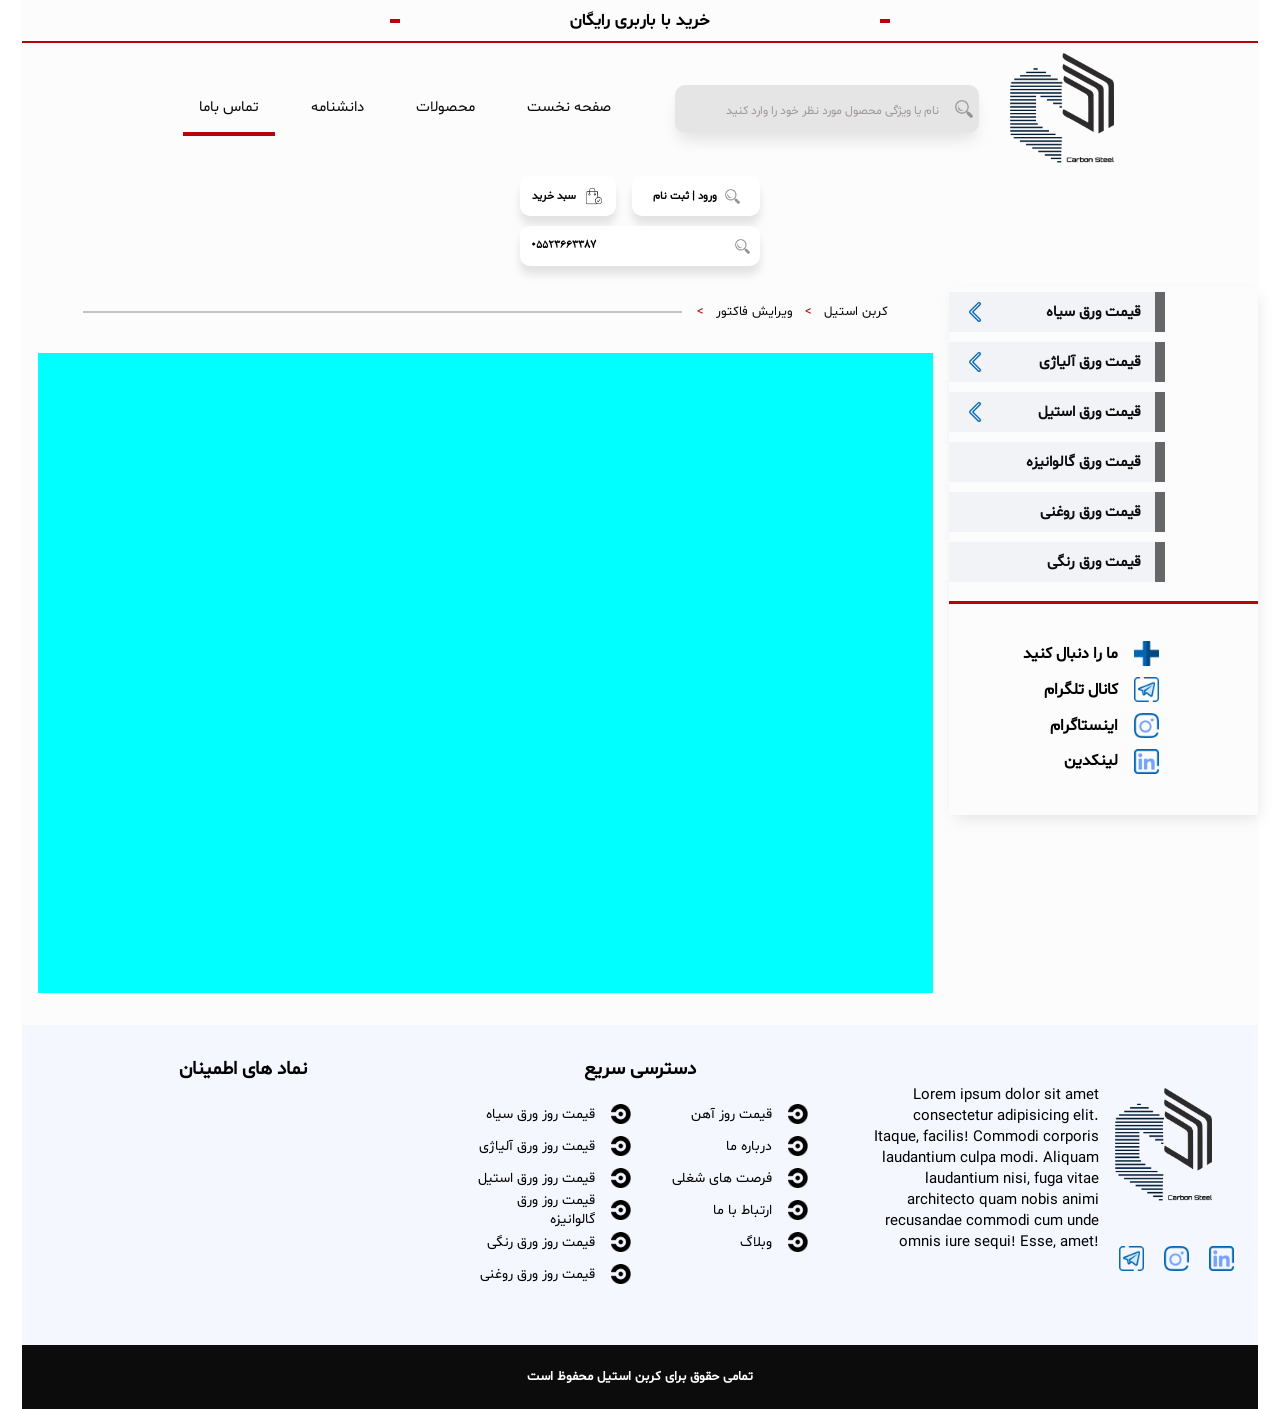
<file: Pages/Cpanel/EditBill.html>
<html lang="en">
<head>
    <meta charset="UTF-8">
    <meta http-equiv="X-UA-Compatible" content="IE=edge">
    <meta name="viewport" content="width=device-width, initial-scale=1.0">
    <link rel="icon" href="/Images/Final Cs logo 1.png">
    <link rel="stylesheet" href="/Css/Body.css">
    <link rel="stylesheet" href="/Css/header.css">
    <link rel="stylesheet" href="/Css/Main.css">
    <link rel="stylesheet" href="/Css/Products.css">
    <link rel="stylesheet" href="/Css/EditBill.css">
    <script src="https://cdn.plot.ly/plotly-latest.min.js"></script>
    <title>ویرایش فاکتور</title>
</head>
<body>
    <div class="container">
         <!-- /* //////////////////////////////////////////////Top-Head//////////////////////////////////////////////// */ -->

         <header class="Top-Head">
            <div class="line"></div>
            <h4 class="topTitle">خرید با باربری رایگان</h4>
            <div class="line"></div>
        </header>
          <!-- /* //////////////////////////////////////////////Navbar//////////////////////////////////////////////// */ -->


          <div class="Navbar">
            <a  href="/index.html" class="logo">
                <img class="Logo_img" src="/Images/Final Cs logo 1.png" alt="LOGO">
            </a>
            <div class="searchBox">
                <img class="img-Search"  src="/Images/icons8-search-26.png" alt="search">
                <input class="searchInput" type="search" placeholder="نام یا ویژگی محصول مورد نظر خود را وارد کنید">
            </div>
            <div class="TabInfo">
                <div class="tab">
                    <a class="tablinks active" href="/Pages/Contact.html" >تماس باما</a>
                    <a class="tablinks" href="/Pages/Article.html" >دانشنامه</a>
                    <a class="tablinks " href="/Pages/Products.html" >محصولات</a>
                    <a class="tablinks " href="/index.html" >صفحه نخست</a>
                  </div>
            </div>
            <div class="sign-in">
                <div class="signInbutton">
                    <div class="SignUp">
                        <img src="/Images/icons8-search-26.png" alt="">
                        <h6>ورود | ثبت نام</h6>
                    </div>
                    <div class="store">
                        <img src="/Images/checkout.png" alt="">
                        <h6>سبد خرید</h6>
                    </div>
                   
                </div>
                <div class="call">
                    <img src="/Images/icons8-search-26.png" alt="">
                    <h5>05523663387</h5>
                </div>
            </div>
        </div>
        <div class="MainFirstPage">

            <div class="slideBar">
                <div class="Prices">
                 
                    <div class="item_price ">
                        <img src="/Images/right-arrow.png" class="rightArrow" alt="Arrow">
                        <img src="/Images/down-arrow copy.png" class="downArrow" alt="Arrow">
                        <h3>قیمت ورق سیاه</h3>
                        <div class="hoverColor"></div>
                        <div class="MenueSide">
                            <div class="listMenu">
                                <a href=""> قیمت ورق سیاه</a>
                                <a href=""> قیمت ورق سیاه ST37</a>
                                <a href=""> قیمت ورق آجدار</a>

                               
                            </div>
                            <div class="ColorEdge"></div>
                        </div>
                    </div>
                 
                    <div class="item_price ">
                        <img src="/Images/right-arrow.png" class="rightArrow" alt="Arrow">
                        <img src="/Images/down-arrow copy.png" class="downArrow" alt="Arrow">
                        <h3>قیمت ورق آلیاژی</h3>
                        <div class="hoverColor"></div>
                        <div class="MenueSide">
                            <div class="listMenu">
                                <a href="">قیمت ورق آلیاژی</a>
                                <a href="">قیمت ورق آلیاژی a516</a>
                                <a href="">قیمت ورق آلیاژی sd52</a>
                                <a href="">قیمت ورق آلیاژی ck45</a>
                                <a href="">قیمت ورق آلیاژی a283</a>
                                <a href="">قیمت ورق آلیاژی a36</a>
                                <a href="">قیمت ورق ضد سایش</a>
                            </div>
                            <div class="ColorEdge"></div>
                        </div>
                    </div>
                 
                    <div class="item_price ">
                        <img src="/Images/right-arrow.png" class="rightArrow" alt="Arrow">
                        <img src="/Images/down-arrow copy.png" class="downArrow" alt="Arrow">
                        <h3>قیمت ورق استیل</h3>
                        <div class="hoverColor"></div>
                        <div class="MenueSide">
                            <div class="listMenu">
                                <a href="">قیمت ورق استیل</a>
                                <a href="">قیمت ورق استیل صنعتی</a>
                                <a href="">قیمت ورق استیل دکوراتیو</a>
                            </div>
                            <div class="ColorEdge"></div>
                        </div>
                    </div>
                 
                    <div class="item_price ">
                        <img src="/Images/right-arrow.png" class="HiddenIcon" alt="Arrow">
                        <img src="/Images/down-arrow copy.png" class="HiddenIcon" alt="Arrow">
                        <h3>قیمت ورق گالوانیزه</h3>
                        <div class="hoverColor"></div>
                        <div class="MenueSide">
                            <!-- <div class="listMenu">
                                <a href="">mffff</a>
                            </div> -->
                            <div class="ColorEdge"></div>
                        </div>
                    </div>
                 
                    <div class="item_price ">
                        <img src="/Images/right-arrow.png" class="HiddenIcon" alt="Arrow">
                        <img src="/Images/down-arrow copy.png" class="HiddenIcon" alt="Arrow">
                        <h3>قیمت ورق روغنی</h3>
                        <div class="hoverColor"></div>
                        <div class="MenueSide">
                            <!-- <div class="listMenu">
                                <a href="">mffff</a>
                            </div> -->
                            <div class="ColorEdge"></div>
                        </div>
                    </div>
                 
                    <div class="item_price ">
                        <img src="/Images/right-arrow.png" class="HiddenIcon" alt="Arrow">
                        <img src="/Images/down-arrow copy.png" class="HiddenIcon" alt="Arrow">
                        <h3>قیمت ورق رنگی</h3>
                        <div class="hoverColor"></div>
                        <div class="MenueSide">
                            <!-- <div class="listMenu">
                                <a href="">mffff</a>
                            </div> -->
                            <div class="ColorEdge"></div>
                        </div>
                    </div>
                    
                
                   
                </div>
                <div class="SocialMedia">
                    <div class="item_price ">
                        <h4>ما را دنبال کنید</h4>
                        <img src="/Images/social-media1.png" alt="">
                    </div>
                    <div class="item_price ">
                        <h4>کانال تلگرام</h4>
                        <img src="/Images/telegram.png" alt="">
                    </div>
                    <div class="item_price ">
                        <h4>اینستاگرام</h4>
                        <img src="/Images/instagram.png" alt="">
                    </div>
                    <div class="item_price">
                        <h4>لینکدین</h4>
                        <img src="/Images/linkedin.png" alt="">
                    </div>
                </div>

            </div>


                <div class="Tab-products">
                    <div class="title-products">
                       <a href="/index.html">کربن استیل <span class="progress"> ></span></a>
                       <a class="EditTitleBill" href="/Pages/Cpanel/EditBill.html"> ویرایش فاکتور<span class="progress"> ></span></a>
                       <div class="lineEdit"></div>
                    </div>
                    <div class="MaainBill">
                        
                    </div>
               
                    
                </div>


         
        

 
        </div>

      
        <!-- //////////////////////////////////////////////////////footer///////////////////////////////////////////////////         -->

        <footer class="FooterStyle">
            <div class="LogoIngo">
            <div class="Info">
                <p>Lorem ipsum dolor sit amet consectetur adipisicing elit. Itaque, facilis! Commodi corporis laudantium culpa modi. Aliquam laudantium nisi, fuga vitae architecto quam nobis animi recusandae commodi cum unde omnis iure sequi! Esse,  amet!</p>
            </div>
            <div class="socialMedia">
                <a href="/index.html" class="LogoFooter"><img src="/Images/Final Cs logo 1.png" alt="Logo"></a>
                <div class="SocialMediaIcon">
                    <a href=""><img src="/Images/telegram.png" alt="telegram"></a>
                    <a href=""><img src="/Images/instagram.png" alt="instagram"></a>
                    <a href=""><img src="/Images/linkedin.png" alt="linkedin"></a>
                    </div>
            </div>
            </div>
            <div class="Accesses">
            <h3>دسترسی سریع</h3>
            <div class="MainAccess">
                <div class="SideAccess">
                    <div class="RowLink">
                        <img src="/Images/1.png" alt="Icon">
                        <a href="/Pages/Products.html">قیمت روز آهن</a>
                    </div>
                    <div class="RowLink">
                        <img src="/Images/1.png" alt="Icon">
                        <a href="">درباره ما</a>
                    </div>
                    <div class="RowLink">
                        <img src="/Images/1.png" alt="Icon">
                        <a href="">فرصت های شغلی</a>
                    </div>
                    <div class="RowLink">
                        <img src="/Images/1.png" alt="Icon">
                        <a href="/Pages/Contact.html">ارتباط با ما</a>
                    </div>
                    <div class="RowLink">
                        <img src="/Images/1.png" alt="Icon">
                        <a href="">وبلاگ</a>
                    </div>
                </div>
                <div class="SideAccess">
                    <div class="RowLink">
                        <img src="/Images/1.png" alt="Icon">
                        <a href="/Pages/Steels/BlackSteel.html">قیمت روز ورق سیاه</a>
                    </div>
                    <div class="RowLink">
                        <img src="/Images/1.png" alt="Icon">
                        <a href="/Pages/Steels/Alloy.html">قیمت روز ورق آلیاژی</a>
                    </div>
                    <div class="RowLink">
                        <img src="/Images/1.png" alt="Icon">
                        <a href="">قیمت روز ورق استیل</a>
                    </div>
                    <div class="RowLink">
                        <img src="/Images/1.png" alt="Icon">
                        <a href="/Pages/Steels/Galvanize.html">قیمت روز ورق گالوانیزه</a>
                    </div>
                    <div class="RowLink">
                        <img src="/Images/1.png" alt="Icon">
                        <a href="/Pages/Steels/ColorFul.html">قیمت روز ورق رنگی</a>
                    </div>
                    <div class="RowLink">
                        <img src="/Images/1.png" alt="Icon">
                        <a href="">قیمت روز ورق روغنی</a>
                    </div>
                </div>
            </div>
            </div>
            <div class="Certificate">
            <h3>نماد های اطمینان</h3>
            </div>
        </footer>
        <div class="Footer2">
        <h5>تمامی حقوق برای کربن استیل محفوظ است</h5>
        </div>    
    </div>
</body>
<script src="../../Js/TabProducts.js"></script>
<script src="../../Js/Chart.js"></script>
<script src="../../Js/Slider.js"></script>
</html>
</file>
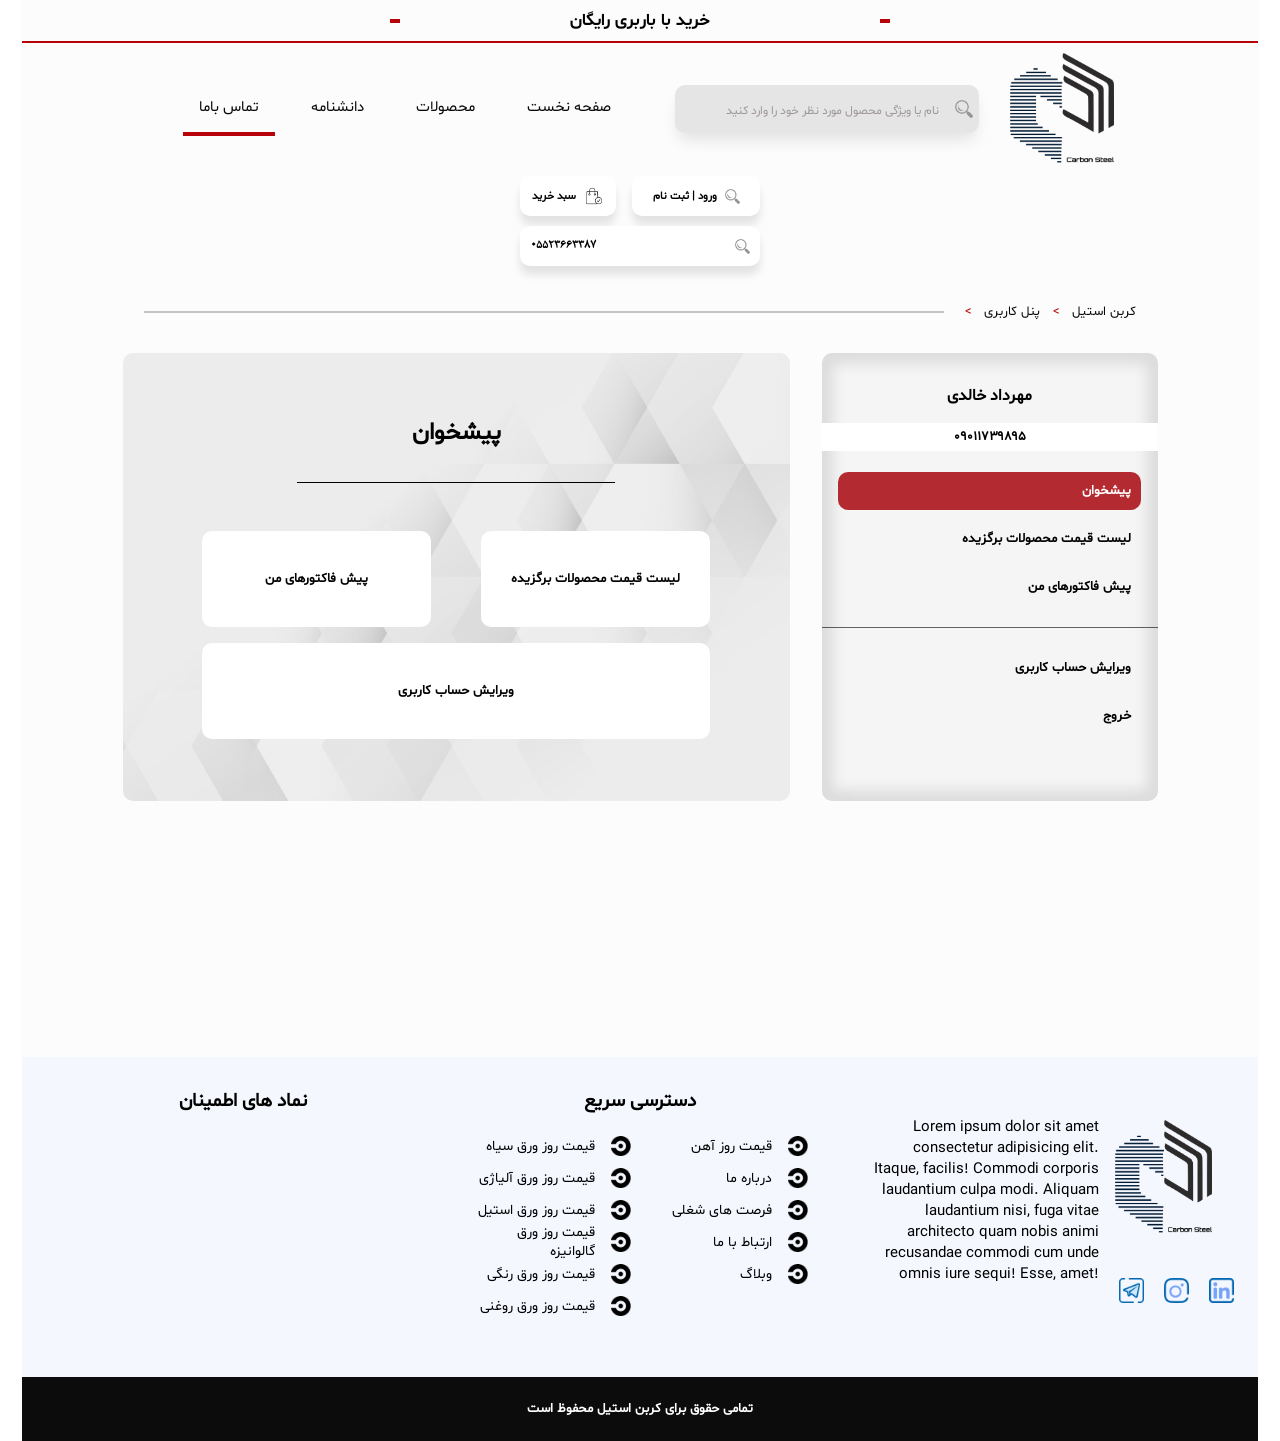
<file: Pages/Cpanel/UserPage.html>
<html lang="en">
<head>
    <meta charset="UTF-8">
    <meta http-equiv="X-UA-Compatible" content="IE=edge">
    <meta name="viewport" content="width=device-width, initial-scale=1.0">
    <link rel="icon" href="/Images/Final Cs logo 1.png">
    <link rel="stylesheet" href="/Css/Body.css">
    <link rel="stylesheet" href="/Css/header.css">
    <link rel="stylesheet" href="/Css/Main.css">
    <link rel="stylesheet" href="/Css/Products.css">
    <link rel="stylesheet" href="/Css/UserPage.css">
    <script src="https://cdn.plot.ly/plotly-latest.min.js"></script>
    <title>صفحه کاربری</title>
</head>
<body>
    <div class="container">
         <!-- /* //////////////////////////////////////////////Top-Head//////////////////////////////////////////////// */ -->

         <header class="Top-Head">
            <div class="line"></div>
            <h4 class="topTitle">خرید با باربری رایگان</h4>
            <div class="line"></div>
        </header>
          <!-- /* //////////////////////////////////////////////Navbar//////////////////////////////////////////////// */ -->


          <div class="Navbar">
            <a  href="/index.html" class="logo">
                <img class="Logo_img" src="/Images/Final Cs logo 1.png" alt="LOGO">
            </a>
            <div class="searchBox">
                <img class="img-Search"  src="/Images/icons8-search-26.png" alt="search">
                <input class="searchInput" type="search" placeholder="نام یا ویژگی محصول مورد نظر خود را وارد کنید">
            </div>
            <div class="TabInfo">
                <div class="tab">
                    <a class="tablinks active" href="/Pages/Contact.html" >تماس باما</a>
                    <a class="tablinks" href="/Pages/Article.html" >دانشنامه</a>
                    <a class="tablinks " href="/Pages/Products.html" >محصولات</a>
                    <a class="tablinks " href="/index.html" >صفحه نخست</a>
                  </div>
            </div>
            <div class="sign-in">
                <div class="signInbutton">
                    <div class="SignUp">
                        <img src="/Images/icons8-search-26.png" alt="">
                        <h6>ورود | ثبت نام</h6>
                    </div>
                    <div class="store">
                        <img src="/Images/checkout.png" alt="">
                        <h6>سبد خرید</h6>
                    </div>
                   
                </div>
                <div class="call">
                    <img src="/Images/icons8-search-26.png" alt="">
                    <h5>05523663387</h5>
                </div>
            </div>
        </div>


        <div class="MainFirstPage">



                <div class="PartUser">
                    <div class="title-products">
                       <a href="/index.html">کربن استیل <span class="progress"> ></span></a>
                       <a href="/Pages/LoginPage.html"> پنل کاربری<span class="progress"> ></span></a>
                       <div class="lineHead"></div>
                    </div>
                    <div class="User-Place">
                        <div class="Tab-Details">
                            <h4 class="Name">مهرداد خالدی</h4>
                            <h4 class="Number">۰۹۰۱۱۷۳۹۸۹۵</h4>
                            <h5 class="Listuser" onclick="openUser(event, 'Pish')" id="defaultUser">پیشخوان</h5>
                            <h5 class="Listuser" onclick="openUser(event, 'List')">لیست قیمت محصولات برگزیده</h5>
                            <h5 class="Listuser" onclick="openUser(event, 'Bill')">پیش فاکتورهای من</h5>
                            <div class="lineTab"></div>
                            <h5 class="Listuser" onclick="openUser(event, 'Edit')">ویرایش حساب کاربری</h5>
                            <h5>خروج</h5>

                        </div>
                        <div id="Pish" class="Info-Tab">
                             <div class="PageStyle Pishkhan">
                                <h2>پیشخوان</h2>
                                <div class="doubleItem">
                                    <h3>لیست قیمت محصولات برگزیده</h3>
                                    <h3>پیش فاکتورهای من</h3>
                                </div>
                                <h3>ویرایش حساب کاربری</h3>

                             </div>
                        </div>
                        <div id="List" class="Info-Tab">
                            <div class="PageStyle listPlace">
                                <div class="TitleLists">
                                    <h6>لیست قیمت محصولات برگزیده</h6>
                                    <div class="placeButton">
                                        <div class="PriceArchive">
                                            <img src="/Images/Iconfeather-archive.png" alt="archive">
                                            <h6>آرشیو قیمت</h6>
                                        </div>
                                        <div class="basket">
                                            <img src="/Images/ehbasket.png" alt="Basket">
                                            <h6>سبد خرید</h6>
                                        </div>
                                       
                                    </div>
                                </div>
                                <div class="tablePrice">
                                    <div class="colorRelated ForCpanel">
                                        <img src="/Images/icons8-christmas-star-24.png" alt="star">
                                        <h5>عنوان محصول</h5>
                                        <h5>محل محصول</h5>
                                        <h5>قیمت (ریال)</h5>
                                        <h5>تغییرات (ریال)</h5>
                                        <h5>افزودن به فاکتور</h5>
                                        
                                    </div>
                                    <div class="rowTableRelated ForCpanel" action="Black-list.html" method="GET">
                                        <img src="/Images/icons8-star-filled-48.png" alt="star">
                                        <h5>ورق سیاه ۲ میلی متر رول عرض ۱ فولاد مبارکه</h5>
                                        <h5>تهران</h5>
                                        <h5>۲۰،۸۰۰</h5>
                                        <h5>۱۰۰ <img src="/Images/icons8-star-filled-48.png" alt="trend"></h5>
                                        <h5><img class="AddToList" src="/Images/Add.png" alt="add"></h5>
                                    </div>
                                    <div class="rowTableRelated ForCpanel grayRow">
                                        <img src="/Images/icons8-star-filled-48.png" alt="star">
                                        <h5>ورق سیاه ۲ میلی متر رول عرض ۱ فولاد مبارکه</h5>
                                        <h5>تهران</h5>
                                        <h5>۲۰،۸۰۰</h5>
                                        <h5>۱۰۰ <img src="/Images/icons8-star-filled-48.png" alt="trend"></h5>
                                        <h5><img class="AddToList" src="/Images/Add.png" alt="add"></h5>
                                    </div>
                                    <div class="rowTableRelated ForCpanel">
                                        <img src="/Images/icons8-star-filled-48.png" alt="star">
                                        <h5>ورق سیاه ۲ میلی متر رول عرض ۱ فولاد مبارکه</h5>
                                        <h5>تهران</h5>
                                        <h5>۲۰،۸۰۰</h5>
                                        <h5>۱۰۰ <img src="/Images/icons8-star-filled-48.png" alt="trend"></h5>
                                        <h5><img class="AddToList" src="/Images/Add.png" alt="add"></h5>
                                    </div>
                                    <div class="rowTableRelated ForCpanel grayRow">
                                        <img src="/Images/icons8-star-filled-48.png" alt="star">
                                        <h5>ورق سیاه ۲ میلی متر رول عرض ۱ فولاد مبارکه</h5>
                                        <h5>تهران</h5>
                                        <h5>۲۰،۸۰۰</h5>
                                        <h5>۱۰۰ <img src="/Images/icons8-star-filled-48.png" alt="trend"></h5>
                                        <h5><img class="AddToList" src="/Images/AddActive.png" alt="add"></h5>
                                    </div>
                                    <div class="rowTableRelated ForCpanel">
                                        <img src="/Images/icons8-star-filled-48.png" alt="star">
                                        <h5>ورق سیاه ۲ میلی متر رول عرض ۱ فولاد مبارکه</h5>
                                        <h5>تهران</h5>
                                        <h5>۲۰،۸۰۰</h5>
                                        <h5>۱۰۰ <img src="/Images/icons8-star-filled-48.png" alt="trend"></h5>
                                        <h5><img class="AddToList" src="/Images/AddActive.png" alt="add"></h5>
                                    </div>
                                    <div class="pagination ForCpanel">
                                        <div class="pages">
                                            <h5>صفحه ها :</h5>
                                            <h5 class="activePage">1</h5>
                                            <h5>2</h5>
                                            <h5>3</h5>
                                            <h5>4</h5>
                                            <h5>5</h5>
                                            <h5>6</h5>
                                            <h5>7</h5>
                                        </div>
                        
                                    </div>
                                   </div>
                               
                             </div>
                        </div>
                        <div id="Bill" class="Info-Tab">
                            <div class="PageStyle BillEdit">
                                <h3>پیش فاکتورهای من</h3>
                                <div class="ListBill">
                                    <h5>کد پیش فاکتور</h5>
                                    <div class="Row-Bill">
                                        <h6>123442324</h6>
                                        <a href="/Pages/Cpanel/EditBill.html">ویرایش</a>
                                        <a>دریافت پیش فاکتور</a>
                                    </div>
                                    <div class="Row-Bill">
                                        <h6>123442324</h6>
                                        <a>ویرایش</a>
                                        <a>دریافت پیش فاکتور</a>
                                    </div>
                                    <div class="Row-Bill">
                                        <h6>123442324</h6>
                                        <a>ویرایش</a>
                                        <a>دریافت پیش فاکتور</a>
                                    </div>
                                    <div class="Row-Bill">
                                        <h6>123442324</h6>
                                        <a>ویرایش</a>
                                        <a>دریافت پیش فاکتور</a>
                                    </div>
                                    <div class="Row-Bill">
                                        <h6>123442324</h6>
                                        <a>ویرایش</a>
                                        <a>دریافت پیش فاکتور</a>
                                    </div>
                                  
                                </div>
                            </div>
                        </div>
                        <div id="Edit" class="Info-Tab">
                            <div class="PageStyle EditUser">
                                <h3>ویرایش حساب کاربری</h3>
                                <form action="" class="Input-Edit">
                                    <input type="text" placeholder="نام">
                                    <input type="text" placeholder="نام خانوادگی">
                                    <input type="text" placeholder="نام سازمان">
                                    <input type="text" readonly>
                                    <input type="text" placeholder="شناسنامه/شناسه ثبت">
                                    <input type="text" placeholder="تلفن ثابت">
                                    <textarea name="" id="" cols="30" rows="10" placeholder="آدرس"></textarea>
                                </form>
                                <button>ثبت اطلاعات</button>
                            </div>
                        </div>
                    </div>
                   
                    
                </div>


         
        

 
        </div>

      
        <!-- //////////////////////////////////////////////////////footer///////////////////////////////////////////////////         -->

        <footer class="FooterStyle">
            <div class="LogoIngo">
            <div class="Info">
                <p>Lorem ipsum dolor sit amet consectetur adipisicing elit. Itaque, facilis! Commodi corporis laudantium culpa modi. Aliquam laudantium nisi, fuga vitae architecto quam nobis animi recusandae commodi cum unde omnis iure sequi! Esse,  amet!</p>
            </div>
            <div class="socialMedia">
                <a href="/index.html" class="LogoFooter"><img src="/Images/Final Cs logo 1.png" alt="Logo"></a>
                <div class="SocialMediaIcon">
                    <a href=""><img src="/Images/telegram.png" alt="telegram"></a>
                    <a href=""><img src="/Images/instagram.png" alt="instagram"></a>
                    <a href=""><img src="/Images/linkedin.png" alt="linkedin"></a>
                    </div>
            </div>
            </div>
            <div class="Accesses">
            <h3>دسترسی سریع</h3>
            <div class="MainAccess">
                <div class="SideAccess">
                    <div class="RowLink">
                        <img src="/Images/1.png" alt="Icon">
                        <a href="/Pages/Products.html">قیمت روز آهن</a>
                    </div>
                    <div class="RowLink">
                        <img src="/Images/1.png" alt="Icon">
                        <a href="">درباره ما</a>
                    </div>
                    <div class="RowLink">
                        <img src="/Images/1.png" alt="Icon">
                        <a href="">فرصت های شغلی</a>
                    </div>
                    <div class="RowLink">
                        <img src="/Images/1.png" alt="Icon">
                        <a href="/Pages/Contact.html">ارتباط با ما</a>
                    </div>
                    <div class="RowLink">
                        <img src="/Images/1.png" alt="Icon">
                        <a href="">وبلاگ</a>
                    </div>
                </div>
                <div class="SideAccess">
                    <div class="RowLink">
                        <img src="/Images/1.png" alt="Icon">
                        <a href="/Pages/Steels/BlackSteel.html">قیمت روز ورق سیاه</a>
                    </div>
                    <div class="RowLink">
                        <img src="/Images/1.png" alt="Icon">
                        <a href="/Pages/Steels/Alloy.html">قیمت روز ورق آلیاژی</a>
                    </div>
                    <div class="RowLink">
                        <img src="/Images/1.png" alt="Icon">
                        <a href="">قیمت روز ورق استیل</a>
                    </div>
                    <div class="RowLink">
                        <img src="/Images/1.png" alt="Icon">
                        <a href="/Pages/Steels/Galvanize.html">قیمت روز ورق گالوانیزه</a>
                    </div>
                    <div class="RowLink">
                        <img src="/Images/1.png" alt="Icon">
                        <a href="/Pages/Steels/ColorFul.html">قیمت روز ورق رنگی</a>
                    </div>
                    <div class="RowLink">
                        <img src="/Images/1.png" alt="Icon">
                        <a href="">قیمت روز ورق روغنی</a>
                    </div>
                </div>
            </div>
            </div>
            <div class="Certificate">
            <h3>نماد های اطمینان</h3>
            </div>
        </footer>
        <div class="Footer2">
        <h5>تمامی حقوق برای کربن استیل محفوظ است</h5>
        </div>    
    </div>
</body>
<script src="../../Js/TabUser.js"></script>
</html>
</file>
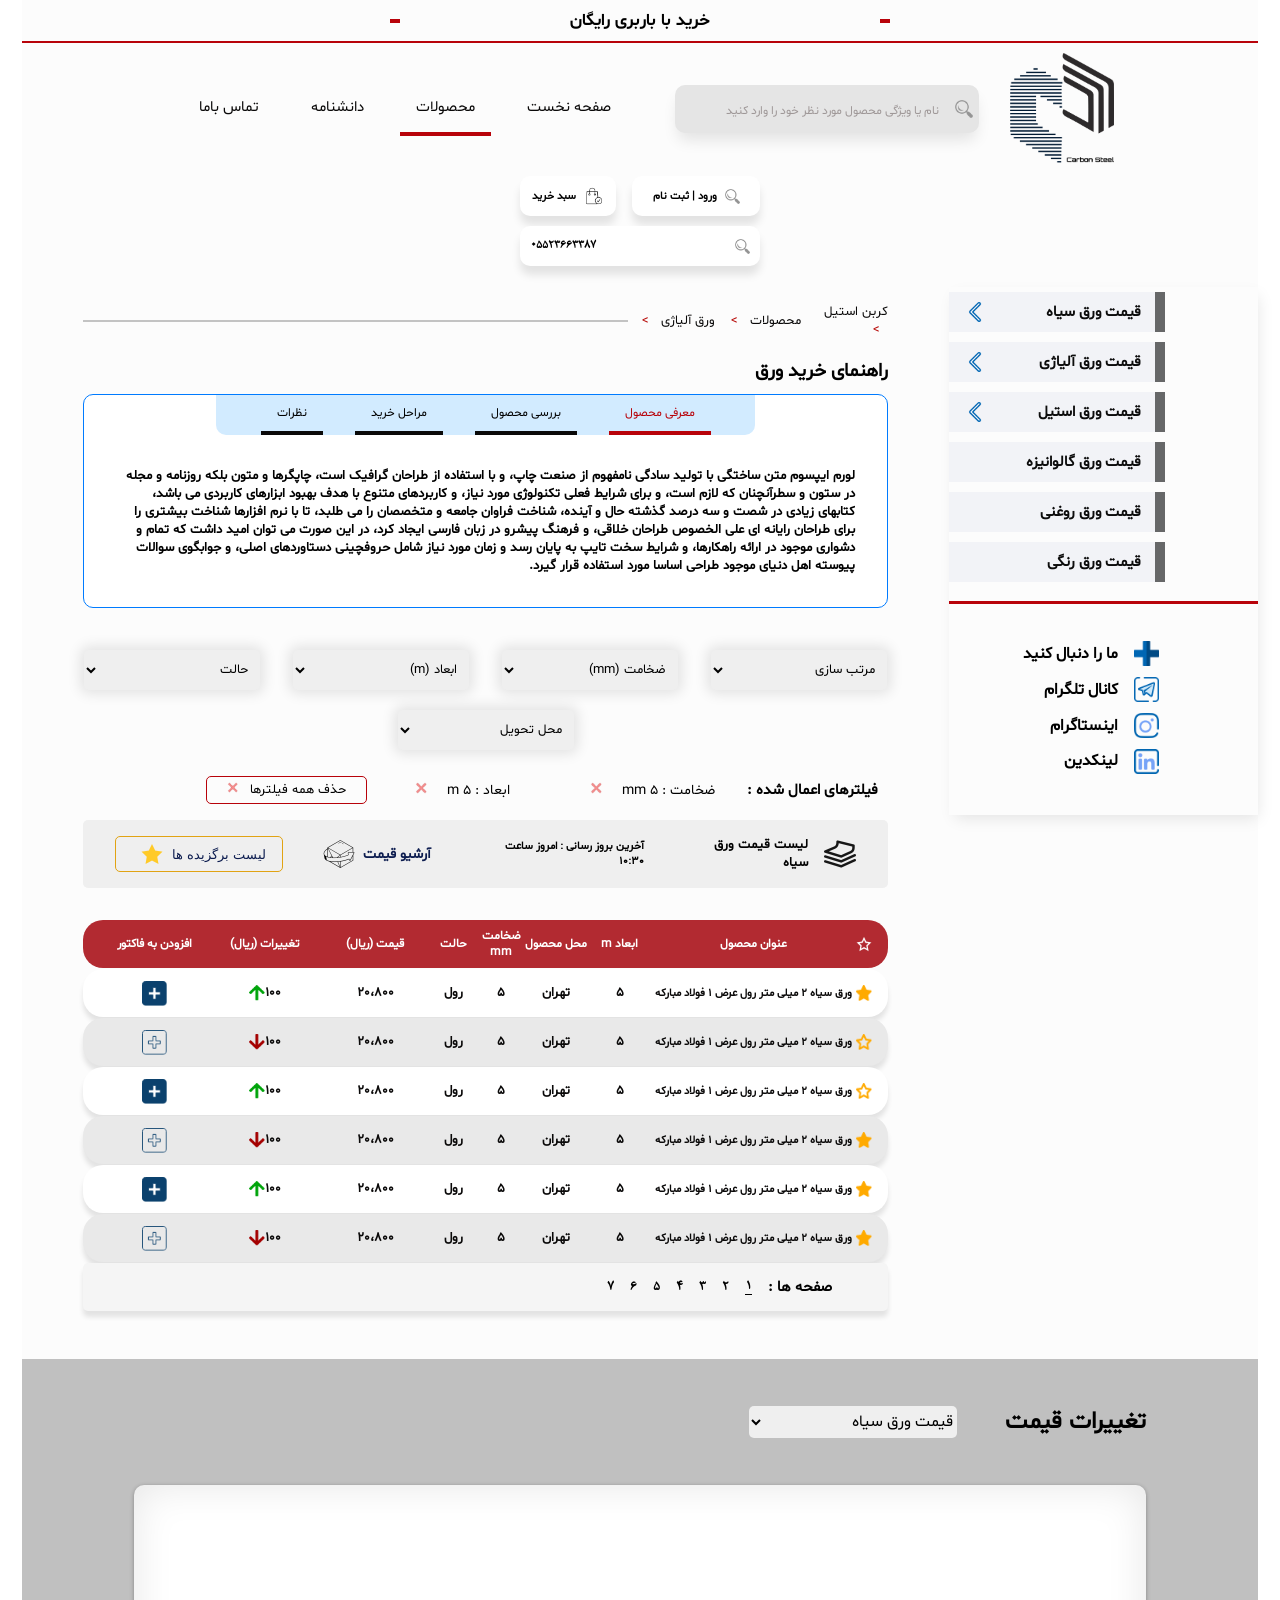
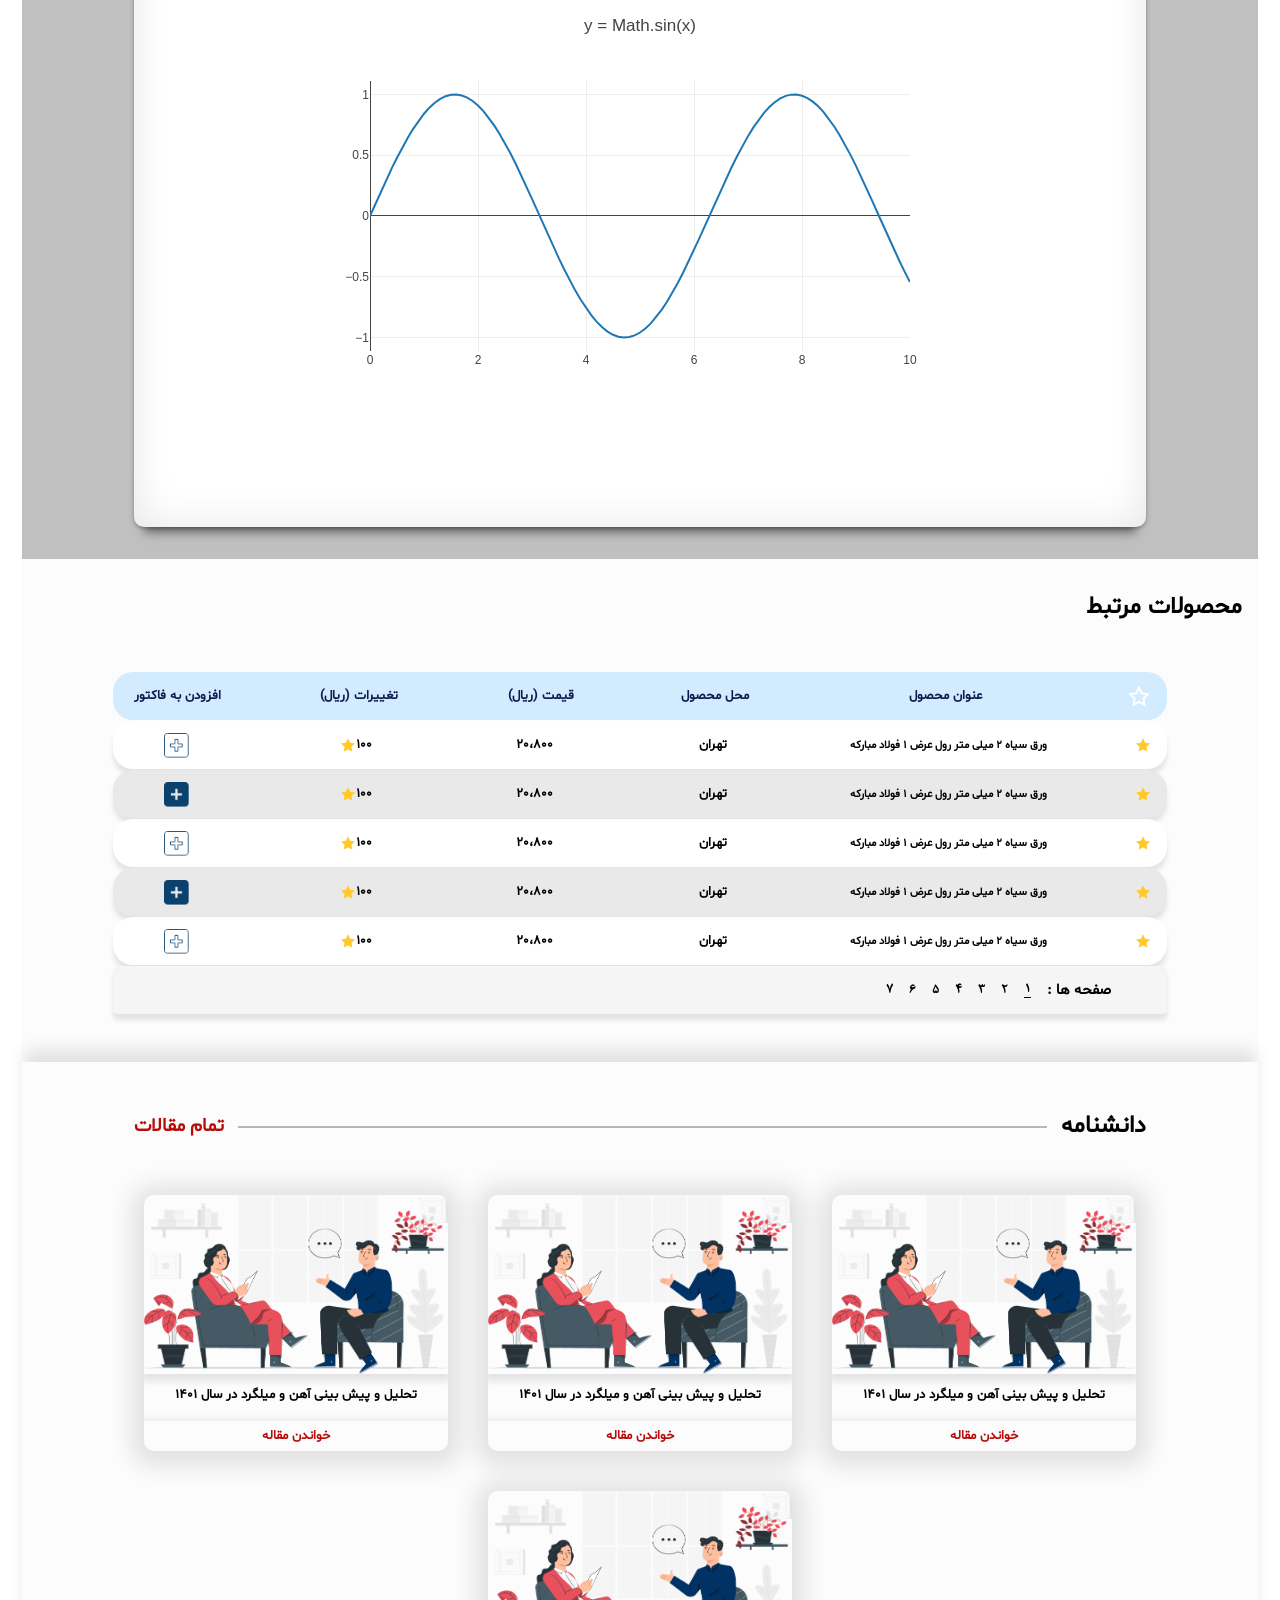
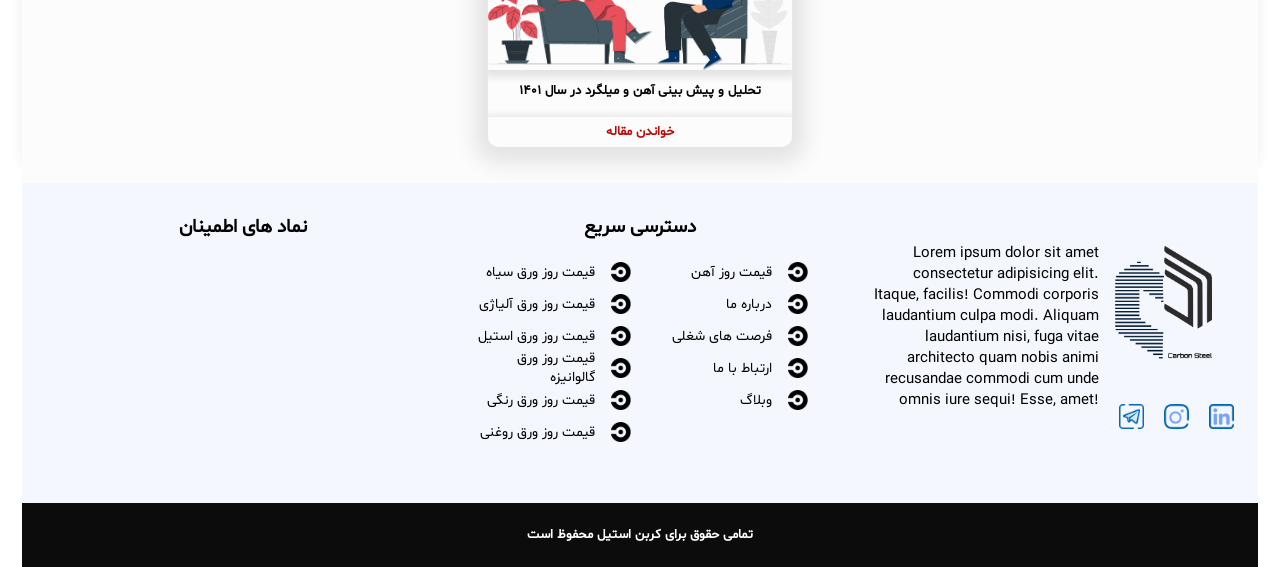
<file: Pages/Steels/Alloy.html>
<html lang="en">
<head>
    <meta charset="UTF-8">
    <meta http-equiv="X-UA-Compatible" content="IE=edge">
    <meta name="viewport" content="width=device-width, initial-scale=1.0">
    <link rel="icon" href="/Images/Final Cs logo 1.png">
    <link rel="stylesheet" href="/Css/Body.css">
    <link rel="stylesheet" href="/Css/header.css">
    <link rel="stylesheet" href="/Css/Main.css">
    <link rel="stylesheet" href="/Css/Products.css">
    <script src="https://cdn.plot.ly/plotly-latest.min.js"></script>
    <title> ورق آلیاژی</title>
</head>
<body>
    <div class="container">
         <!-- /* //////////////////////////////////////////////Top-Head//////////////////////////////////////////////// */ -->

         <header class="Top-Head">
            <div class="line"></div>
            <h4 class="topTitle">خرید با باربری رایگان</h4>
            <div class="line"></div>
        </header>
          <!-- /* //////////////////////////////////////////////Navbar//////////////////////////////////////////////// */ -->


          <div class="Navbar">
            <a  href="/index.html" class="logo">
                <img class="Logo_img" src="/Images/Final Cs logo 1.png" alt="LOGO">
            </a>
            <div class="searchBox">
                <img class="img-Search"  src="/Images/icons8-search-26.png" alt="search">
                <input class="searchInput" type="search" placeholder="نام یا ویژگی محصول مورد نظر خود را وارد کنید">
            </div>
            <div class="TabInfo">
                <div class="tab">
                    <a class="tablinks" >تماس باما</a>
                    <a class="tablinks" >دانشنامه</a>
                    <a class="tablinks active" href="/Pages/Products.html" >محصولات</a>
                    <a class="tablinks " href="/index.html" >صفحه نخست</a>
                  </div>
            </div>
            <div class="sign-in">
                <div class="signInbutton">
                    <div class="SignUp">
                        <img src="/Images/icons8-search-26.png" alt="">
                        <h6>ورود | ثبت نام</h6>
                    </div>
                    <div class="store">
                        <img src="/Images/checkout.png" alt="">
                        <h6>سبد خرید</h6>
                    </div>
                   
                </div>
                <div class="call">
                    <img src="/Images/icons8-search-26.png" alt="">
                    <h5>05523663387</h5>
                </div>
            </div>
        </div>
        <div class="MainFirstPage">

            <div class="slideBar">
                <div class="Prices">
                 
                    <div class="item_price ">
                        <img src="/Images/right-arrow.png" class="rightArrow" alt="Arrow">
                        <img src="/Images/down-arrow copy.png" class="downArrow" alt="Arrow">
                        <h3>قیمت ورق سیاه</h3>
                        <div class="hoverColor"></div>
                        <div class="MenueSide">
                            <div class="listMenu">
                                <a href=""> قیمت ورق سیاه</a>
                                <a href=""> قیمت ورق سیاه ST37</a>
                                <a href=""> قیمت ورق آجدار</a>

                               
                            </div>
                            <div class="ColorEdge"></div>
                        </div>
                    </div>
                 
                    <div class="item_price ">
                        <img src="/Images/right-arrow.png" class="rightArrow" alt="Arrow">
                        <img src="/Images/down-arrow copy.png" class="downArrow" alt="Arrow">
                        <h3>قیمت ورق آلیاژی</h3>
                        <div class="hoverColor"></div>
                        <div class="MenueSide">
                            <div class="listMenu">
                                <a href="">قیمت ورق آلیاژی</a>
                                <a href="">قیمت ورق آلیاژی a516</a>
                                <a href="">قیمت ورق آلیاژی sd52</a>
                                <a href="">قیمت ورق آلیاژی ck45</a>
                                <a href="">قیمت ورق آلیاژی a283</a>
                                <a href="">قیمت ورق آلیاژی a36</a>
                                <a href="">قیمت ورق ضد سایش</a>
                            </div>
                            <div class="ColorEdge"></div>
                        </div>
                    </div>
                 
                    <div class="item_price ">
                        <img src="/Images/right-arrow.png" class="rightArrow" alt="Arrow">
                        <img src="/Images/down-arrow copy.png" class="downArrow" alt="Arrow">
                        <h3>قیمت ورق استیل</h3>
                        <div class="hoverColor"></div>
                        <div class="MenueSide">
                            <div class="listMenu">
                                <a href="">قیمت ورق استیل</a>
                                <a href="">قیمت ورق استیل صنعتی</a>
                                <a href="">قیمت ورق استیل دکوراتیو</a>
                            </div>
                            <div class="ColorEdge"></div>
                        </div>
                    </div>
                 
                    <a href="/Pages/Steels/Galvanize.html" class="item_price ">
                        <img src="/Images/right-arrow.png" class="HiddenIcon" alt="Arrow">
                        <img src="/Images/down-arrow copy.png" class="HiddenIcon" alt="Arrow">
                        <h3>قیمت ورق گالوانیزه</h3>
                        <div class="hoverColor"></div>
                        <div class="MenueSide">
                            <!-- <div class="listMenu">
                                <a href="">mffff</a>
                            </div> -->
                            <div class="ColorEdge"></div>
                        </div>
                    </a>
                 
                    <a href="/Pages/Steels/OilS.html" class="item_price ">
                        <img src="/Images/right-arrow.png" class="HiddenIcon" alt="Arrow">
                        <img src="/Images/down-arrow copy.png" class="HiddenIcon" alt="Arrow">
                        <h3>قیمت ورق روغنی</h3>
                        <div class="hoverColor"></div>
                        <div class="MenueSide">
                            <!-- <div class="listMenu">
                                <a href="">mffff</a>
                            </div> -->
                            <div class="ColorEdge"></div>
                        </div>
                    </a>
                 
                    <a href="/Pages/Steels/ColorFul.html" class="item_price ">
                        <img src="/Images/right-arrow.png" class="HiddenIcon" alt="Arrow">
                        <img src="/Images/down-arrow copy.png" class="HiddenIcon" alt="Arrow">
                        <h3>قیمت ورق رنگی</h3>
                        <div class="hoverColor"></div>
                        <div class="MenueSide">
                            <!-- <div class="listMenu">
                                <a href="">mffff</a>
                            </div> -->
                            <div class="ColorEdge"></div>
                        </div>
                    </a>
                    
                
                   
                </div>
                <div class="SocialMedia">
                    <div class="item_price ">
                        <h4>ما را دنبال کنید</h4>
                        <img src="/Images/social-media1.png" alt="">
                    </div>
                    <div class="item_price ">
                        <h4>کانال تلگرام</h4>
                        <img src="/Images/telegram.png" alt="">
                    </div>
                    <div class="item_price ">
                        <h4>اینستاگرام</h4>
                        <img src="/Images/instagram.png" alt="">
                    </div>
                    <div class="item_price">
                        <h4>لینکدین</h4>
                        <img src="/Images/linkedin.png" alt="">
                    </div>
                </div>

            </div>


                <div class="Tab-products">
                    <div class="title-products">
                       <a href="/index.html">کربن استیل <span class="progress"> ></span></a>
                       <a href="/Pages/Products.html"> محصولات <span class="progress"> ></span></a>
                       <a href="/Pages/Steels/Alloy.html"> ورق آلیاژی <span class="progress"> ></span></a>
                       <div class="linePro"></div>
                    </div>
                    <h3>راهنمای خرید ورق</h3>
                    <div class="explain-products">
                        <div class="title">
                           <div class="ChangeProduct">
                               <button class="infoProduct" onclick="openProducts(event, 'idea')"> نظرات</button>
                               <button class="infoProduct" onclick="openProducts(event, 'steps')">مراحل خرید</button>
                               <button class="infoProduct" onclick="openProducts(event, 'check')">بررسی محصول</button>
                               <button class="infoProduct" onclick="openProducts(event, '1')" id="defaultOpenPro"> معرفی محصول</button>
                             </div>
                        </div>
                        <div class="main-explain">
                           <div id="1" class="tabProducts ">
                               <h5>لورم ایپسوم متن ساختگی با تولید سادگی نامفهوم از صنعت چاپ، و با استفاده از طراحان گرافیک است، چاپگرها و متون بلکه روزنامه و مجله در ستون و سطرآنچنان که لازم است، و برای شرایط فعلی تکنولوژی مورد نیاز، و کاربردهای متنوع با هدف بهبود ابزارهای کاربردی می باشد، کتابهای زیادی در شصت و سه درصد گذشته حال و آینده، شناخت فراوان جامعه و متخصصان را می طلبد، تا با نرم افزارها شناخت بیشتری را برای طراحان رایانه ای علی الخصوص طراحان خلاقی، و فرهنگ پیشرو در زبان فارسی ایجاد کرد، در این صورت می توان امید داشت که تمام و دشواری موجود در ارائه راهکارها، و شرایط سخت تایپ به پایان رسد و زمان مورد نیاز شامل حروفچینی دستاوردهای اصلی، و جوابگوی سوالات پیوسته اهل دنیای موجود طراحی اساسا مورد استفاده قرار گیرد.</h5>
                             </div>
                           <div id="check" class="tabProducts">
                               <h3>Tokyo2</h3>
                               <p>Tokyo is the capital of Japan.</p>
                             </div>
                           <div id="steps" class="tabProducts">
                               <h3>Tokyo3</h3>
                               <p>Tokyo is the capital of Japan.</p>
                             </div>
                           <div id="idea" class="tabProducts">
                               <h3>Tokyo4</h3>
                               <p>Tokyo is the capital of Japan.</p>
                             </div>
                        </div>
                    </div>
                    <div class="filterHead">
   
                    </div>
                </div>

          <!-- /* //////////////////////////////////////////////Filter//////////////////////////////////////////////// */ -->

          <div class="filters">
            <div class="input-filters">
                <select name="" id="">
                    <option value="1">مرتب سازی</option>
                </select>
                <select name="" id="">
                    <option value="1">ضخامت (mm)</option>
                </select>
                <select name="" id="">
                    <option value="1"> ابعاد (m)</option>
                </select>
                <select name="" id="">
                    <option value="1">حالت </option>
                </select>
                <select name="" id="">
                    <option value="1"> محل تحویل</option>
                </select>
            </div>
            <div class="filter-State">
                <h5>فیلترهای اعمال شده :</h5>
                <p>ضخامت : ۵ mm <img src="/Images/icons8-close-16.png" alt="delete"></p>
                <p>ابعاد : ۵ m <img src="/Images/icons8-close-16.png" alt="delete"></p>
                <button>حذف همه فیلترها <img src="/Images/icons8-close-16.png" alt="delete"></button>
            </div>
            <div class="titleFilter">
                <div class="right">
                    <img src="/Images/stack-of-sheets.png" alt="steel">
                    <h5>لیست قیمت ورق سیاه</h5>
                    <h6>آخرین بروز رسانی : امروز ساعت ۱۰:۳۰</h6>
                </div>
                <div class="left">
                    <h5>آرشیو قیمت</h5>
                    <img src="/Images/delivery.png" alt="archive">
                    <button>لیست برگزیده ها <img src="/Images/icons8-star-filled-48.png" alt="star"></button>
                </div>
            </div>

            <div class="titleTable">
                <img src="/Images/icons8-christmas-star-24.png" alt="star">
                <h6>عنوان محصول</h6>
                <h6>ابعاد m</h6>
                <h6>محل محصول</h6>
                <h6>ضخامت mm</h6>
                <h6>حالت</h6>
                <h6>قیمت (ریال)</h6>
                <h6>تغییرات (ریال)</h6>
                <h6>افزودن به فاکتور</h6>
            </div>
            <div href="/Pages/InfoSteels.html" class="rowTableWithe" action="Black-list.html" method="GET">
                <img src="/Images/fill-star.png" alt="star">
                <h5>ورق سیاه ۲ میلی متر رول عرض ۱ فولاد مبارکه</h5>
                <h5>۵</h5>
                <h5>تهران</h5>
                <h5>۵</h5>
                <h5>رول</h5>
                <h5>۲۰،۸۰۰</h5>
                <h5>۱۰۰ <img src="/Images/greenArrowUp.png" alt="trend"></h5>
                <h5><img class="Add" src="/Images/AddActive.png" alt="add"></h5>
            </div>
            <div class="rowTableWithe grayRow">
                <img src="/Images/Iconfeather-star.png" alt="star">
                <h5>ورق سیاه ۲ میلی متر رول عرض ۱ فولاد مبارکه</h5>
                <h5>۵</h5>
                <h5>تهران</h5>
                <h5>۵</h5>
                <h5>رول</h5>
                <h5>۲۰،۸۰۰</h5>
                <h5>۱۰۰ <img src="/Images/redArrowDown.png" alt="trend"></h5>
                <h5><img class="Add" src="/Images/Add.png" alt="add"></h5>
            </div>
            <div href="/Pages/InfoSteels.html" class="rowTableWithe" action="Black-list.html" method="GET">
                <img src="/Images/Iconfeather-star.png" alt="star">
                <h5>ورق سیاه ۲ میلی متر رول عرض ۱ فولاد مبارکه</h5>
                <h5>۵</h5>
                <h5>تهران</h5>
                <h5>۵</h5>
                <h5>رول</h5>
                <h5>۲۰،۸۰۰</h5>
                <h5>۱۰۰ <img src="/Images/greenArrowUp.png" alt="trend"></h5>
                <h5><img class="Add" src="/Images/AddActive.png" alt="add"></h5>
            </div>
            <div class="rowTableWithe grayRow">
                <img src="/Images/fill-star.png" alt="star">
                <h5>ورق سیاه ۲ میلی متر رول عرض ۱ فولاد مبارکه</h5>
                <h5>۵</h5>
                <h5>تهران</h5>
                <h5>۵</h5>
                <h5>رول</h5>
                <h5>۲۰،۸۰۰</h5>
                <h5>۱۰۰ <img src="/Images/redArrowDown.png" alt="trend"></h5>
                <h5><img class="Add" src="/Images/Add.png" alt="add"></h5>
            </div>
            <div href="/Pages/InfoSteels.html" class="rowTableWithe" action="Black-list.html" method="GET">
                <img src="/Images/fill-star.png" alt="star">
                <h5>ورق سیاه ۲ میلی متر رول عرض ۱ فولاد مبارکه</h5>
                <h5>۵</h5>
                <h5>تهران</h5>
                <h5>۵</h5>
                <h5>رول</h5>
                <h5>۲۰،۸۰۰</h5>
                <h5>۱۰۰ <img src="/Images/greenArrowUp.png" alt="trend"></h5>
                <h5><img class="Add" src="/Images/AddActive.png" alt="add"></h5>
            </div>
            <div class="rowTableWithe grayRow">
                <img src="/Images/fill-star.png" alt="star">
                <h5>ورق سیاه ۲ میلی متر رول عرض ۱ فولاد مبارکه</h5>
                <h5>۵</h5>
                <h5>تهران</h5>
                <h5>۵</h5>
                <h5>رول</h5>
                <h5>۲۰،۸۰۰</h5>
                <h5>۱۰۰ <img src="/Images/redArrowDown.png" alt="trend"></h5>
                <h5><img class="Add" src="/Images/Add.png" alt="add"></h5>
            </div>
       
            <div class="pagination">
                <div class="pages">
                    <h5>صفحه ها :</h5>
                    <h5 class="activePage">1</h5>
                    <h5>2</h5>
                    <h5>3</h5>
                    <h5>4</h5>
                    <h5>5</h5>
                    <h5>6</h5>
                    <h5>7</h5>
                </div>

            </div>

          </div>
        

 
        </div>

          <!-- //////////////////////////////////////////////////////chart///////////////////////////////////////////////////         -->
          <div class="chart-place">
            <div class="titleChart">
                <h2>تغییرات قیمت</h2>
                <select name="Amount" id="Amount">
                    <option value="1">قیمت ورق سیاه</option>
                    <option value="2">قیمت ورق آلیاژ</option>
                    <option value="3">قیمت ورق گالوانیزه</option>
                    <option value="4">قیمت ورق رنگی</option>
                </select>
            </div>
            <div class="Chart-Place">
                <div id="myPlot"></div>
            </div>
        </div>

       <!-- //////////////////////////////////////related///////////////////////////////////////////////////////////// -->

       <div class="related">
           <h2>محصولات مرتبط</h2>
           <div class="table-related">
            <div class="colorRelated">
                <img src="/Images/icons8-christmas-star-24.png" alt="star">
                <h5>عنوان محصول</h5>
                <h5>محل محصول</h5>
                <h5>قیمت (ریال)</h5>
                <h5>تغییرات (ریال)</h5>
                <h5>افزودن به فاکتور</h5>
                
            </div>
            <div class="rowTableRelated" action="Black-list.html" method="GET">
                <img src="/Images/icons8-star-filled-48.png" alt="star">
                <h5>ورق سیاه ۲ میلی متر رول عرض ۱ فولاد مبارکه</h5>
                <h5>تهران</h5>
                <h5>۲۰،۸۰۰</h5>
                <h5>۱۰۰ <img src="/Images/icons8-star-filled-48.png" alt="trend"></h5>
                <h5><img class="AddToList" src="/Images/Add.png" alt="add"></h5>
            </div>
            <div class="rowTableRelated grayRow">
                <img src="/Images/icons8-star-filled-48.png" alt="star">
                <h5>ورق سیاه ۲ میلی متر رول عرض ۱ فولاد مبارکه</h5>
                <h5>تهران</h5>
                <h5>۲۰،۸۰۰</h5>
                <h5>۱۰۰ <img src="/Images/icons8-star-filled-48.png" alt="trend"></h5>
                <h5><img class="AddToList" src="/Images/AddActive.png" alt="add"></h5>
            </div>
            <div class="rowTableRelated ">
                <img src="/Images/icons8-star-filled-48.png" alt="star">
                <h5>ورق سیاه ۲ میلی متر رول عرض ۱ فولاد مبارکه</h5>
                <h5>تهران</h5>
                <h5>۲۰،۸۰۰</h5>
                <h5>۱۰۰ <img src="/Images/icons8-star-filled-48.png" alt="trend"></h5>
                <h5><img class="AddToList" src="/Images/Add.png" alt="add"></h5>
            </div>
            <div class="rowTableRelated grayRow">
                <img src="/Images/icons8-star-filled-48.png" alt="star">
                <h5>ورق سیاه ۲ میلی متر رول عرض ۱ فولاد مبارکه</h5>
                <h5>تهران</h5>
                <h5>۲۰،۸۰۰</h5>
                <h5>۱۰۰ <img src="/Images/icons8-star-filled-48.png" alt="trend"></h5>
                <h5><img class="AddToList" src="/Images/AddActive.png" alt="add"></h5>
            </div>
            <div class="rowTableRelated ">
                <img src="/Images/icons8-star-filled-48.png" alt="star">
                <h5>ورق سیاه ۲ میلی متر رول عرض ۱ فولاد مبارکه</h5>
                <h5>تهران</h5>
                <h5>۲۰،۸۰۰</h5>
                <h5>۱۰۰ <img src="/Images/icons8-star-filled-48.png" alt="trend"></h5>
                <h5><img class="AddToList" src="/Images/Add.png" alt="add"></h5>
            </div>
            <div class="pagination">
                <div class="pages">
                    <h5>صفحه ها :</h5>
                    <h5 class="activePage">1</h5>
                    <h5>2</h5>
                    <h5>3</h5>
                    <h5>4</h5>
                    <h5>5</h5>
                    <h5>6</h5>
                    <h5>7</h5>
                </div>

            </div>
           </div>
       </div>

        <!-- //////////////////////////////////////////////////////article-Show///////////////////////////////////////////////////         --> 
        <div class="article-place">
            <div class="title-box">
                <h2>دانشنامه</h2>
                <div class="line"></div>
                <h3>تمام مقالات</h3>
            </div>
            <div class="list-article">
                 <div class="item-article">
                    <img src="/Images/3545796.png" alt="photo">
                    <h5>تحلیل و پیش بینی آهن و میلگرد در سال ۱۴۰۱</h5>
                    <h4>خواندن مقاله</h4>
                 </div>
                 <div class="item-article">
                    <img src="/Images/3545796.png" alt="photo">
                    <h5>تحلیل و پیش بینی آهن و میلگرد در سال ۱۴۰۱</h5>
                    <h4>خواندن مقاله</h4>
                 </div>
                 <div class="item-article">
                    <img src="/Images/3545796.png" alt="photo">
                    <h5>تحلیل و پیش بینی آهن و میلگرد در سال ۱۴۰۱</h5>
                    <h4>خواندن مقاله</h4>
                 </div>
                 <div class="item-article">
                    <img src="/Images/3545796.png" alt="photo">
                    <h5>تحلیل و پیش بینی آهن و میلگرد در سال ۱۴۰۱</h5>
                    <h4>خواندن مقاله</h4>
                 </div>
            </div>
         </div>  

             <!-- //////////////////////////////////////////////////////footer///////////////////////////////////////////////////         -->

           <!-- //////////////////////////////////////////////////////footer///////////////////////////////////////////////////         -->

           <footer class="FooterStyle">
            <div class="LogoIngo">
              <div class="Info">
                 <p>Lorem ipsum dolor sit amet consectetur adipisicing elit. Itaque, facilis! Commodi corporis laudantium culpa modi. Aliquam laudantium nisi, fuga vitae architecto quam nobis animi recusandae commodi cum unde omnis iure sequi! Esse,  amet!</p>
              </div>
              <div class="socialMedia">
                  <a href="/index.html" class="LogoFooter"><img src="/Images/Final Cs logo 1.png" alt="Logo"></a>
                  <div class="SocialMediaIcon">
                      <a href=""><img src="/Images/telegram.png" alt="telegram"></a>
                      <a href=""><img src="/Images/instagram.png" alt="instagram"></a>
                      <a href=""><img src="/Images/linkedin.png" alt="linkedin"></a>
                      </div>
              </div>
            </div>
            <div class="Accesses">
              <h3>دسترسی سریع</h3>
              <div class="MainAccess">
                  <div class="SideAccess">
                      <div class="RowLink">
                          <img src="/Images/1.png" alt="Icon">
                          <a href="/Pages/Products.html">قیمت روز آهن</a>
                      </div>
                      <div class="RowLink">
                          <img src="/Images/1.png" alt="Icon">
                          <a href="/Pages/AboutUs.html">درباره ما</a>
                      </div>
                      <div class="RowLink">
                          <img src="/Images/1.png" alt="Icon">
                          <a href="">فرصت های شغلی</a>
                      </div>
                      <div class="RowLink">
                          <img src="/Images/1.png" alt="Icon">
                          <a href="/Pages/Contact.html">ارتباط با ما</a>
                      </div>
                      <div class="RowLink">
                          <img src="/Images/1.png" alt="Icon">
                          <a href="">وبلاگ</a>
                      </div>
                  </div>
                  <div class="SideAccess">
                      <div class="RowLink">
                          <img src="/Images/1.png" alt="Icon">
                          <a href="/Pages/Steels/BlackSteel.html">قیمت روز ورق سیاه</a>
                      </div>
                      <div class="RowLink">
                          <img src="/Images/1.png" alt="Icon">
                          <a href="/Pages/Steels/Alloy.html">قیمت روز ورق آلیاژی</a>
                      </div>
                      <div class="RowLink">
                          <img src="/Images/1.png" alt="Icon">
                          <a href="/Pages/Steels/Steel.html">قیمت روز ورق استیل</a>
                      </div>
                      <div class="RowLink">
                          <img src="/Images/1.png" alt="Icon">
                          <a href="/Pages/Steels/Galvanize.html">قیمت روز ورق گالوانیزه</a>
                      </div>
                      <div class="RowLink">
                          <img src="/Images/1.png" alt="Icon">
                          <a href="/Pages/Steels/ColorFul.html">قیمت روز ورق رنگی</a>
                      </div>
                      <div class="RowLink">
                          <img src="/Images/1.png" alt="Icon">
                          <a href="/Pages/Steels/OilS.html">قیمت روز ورق روغنی</a>
                      </div>
                  </div>
              </div>
            </div>
            <div class="Certificate">
              <h3>نماد های اطمینان</h3>
            </div>
         </footer>
         <div class="Footer2">
          <h5>تمامی حقوق برای کربن استیل محفوظ است</h5>
         </div>  
    </div>
</body>
<script src="../../Js/TabProducts.js"></script>
<script src="../../Js/Chart.js"></script>
<script src="../../Js/Slider.js"></script>
</html>
</file>
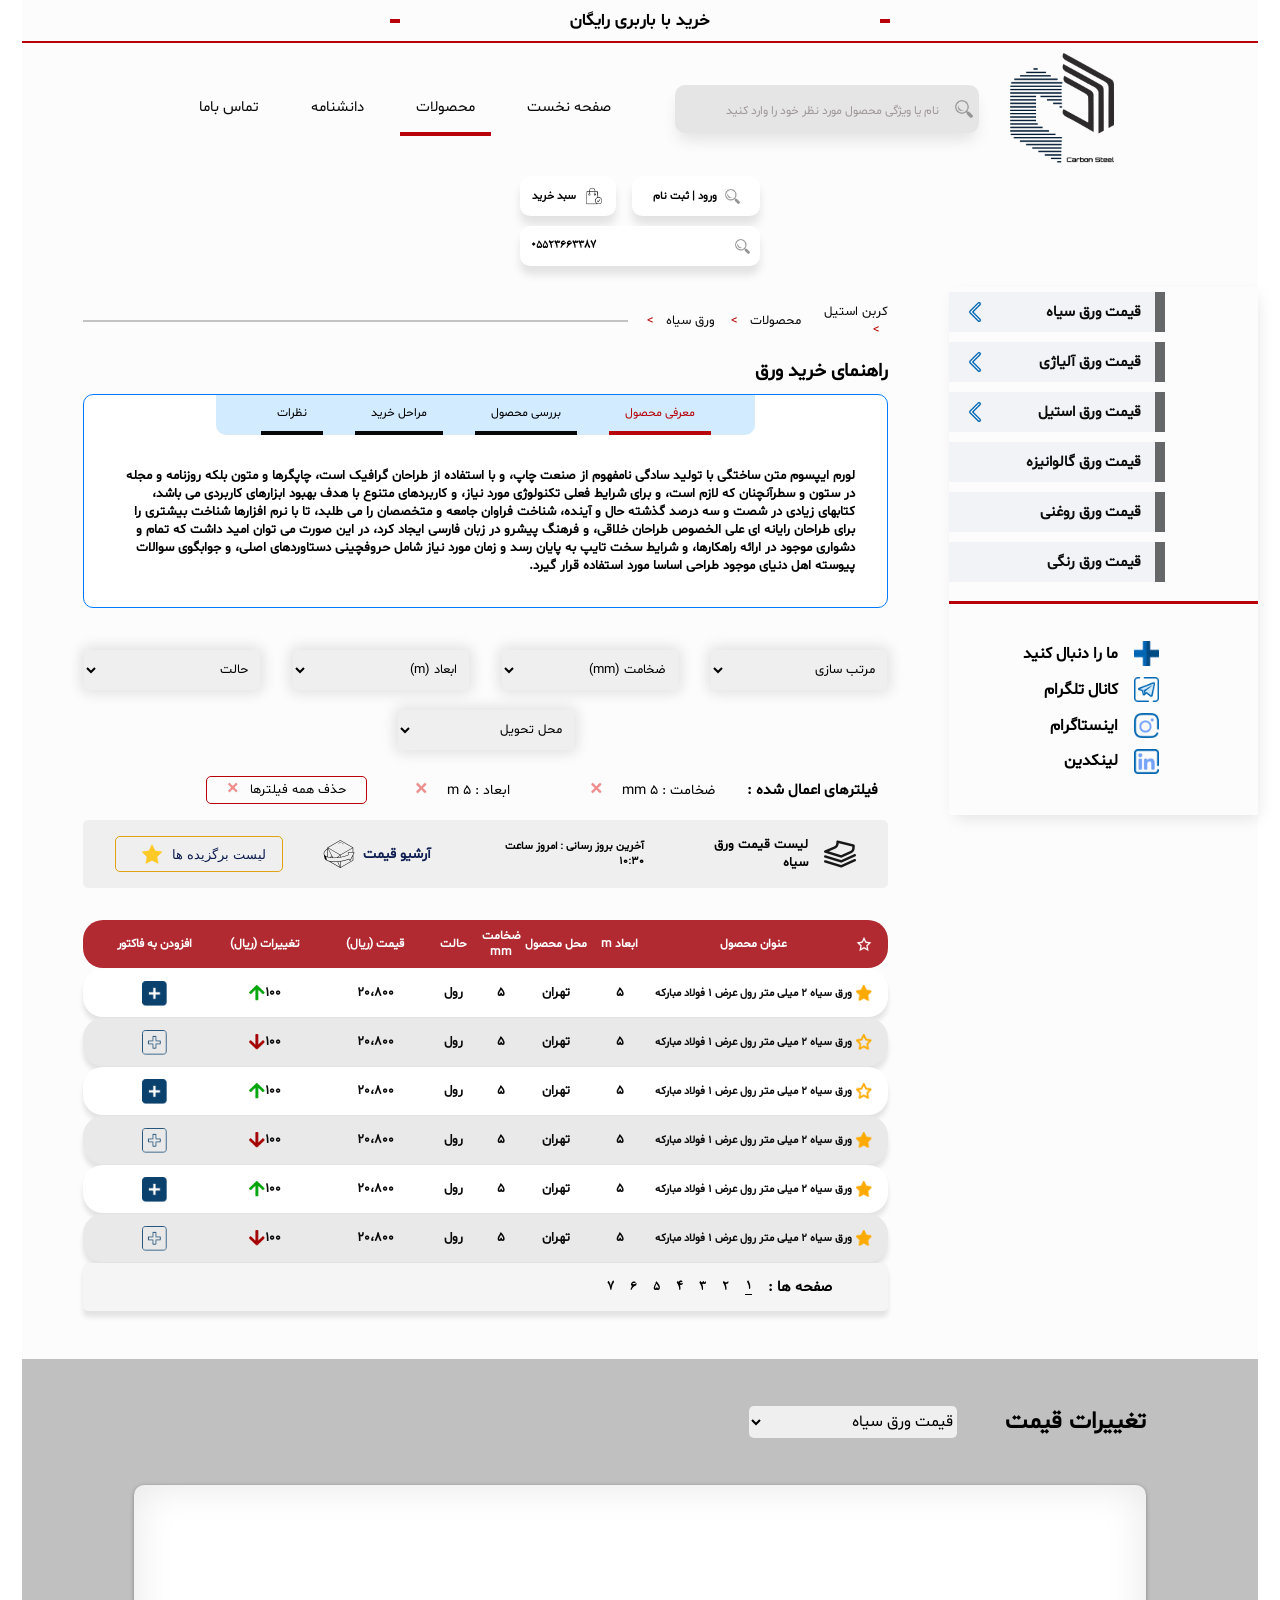
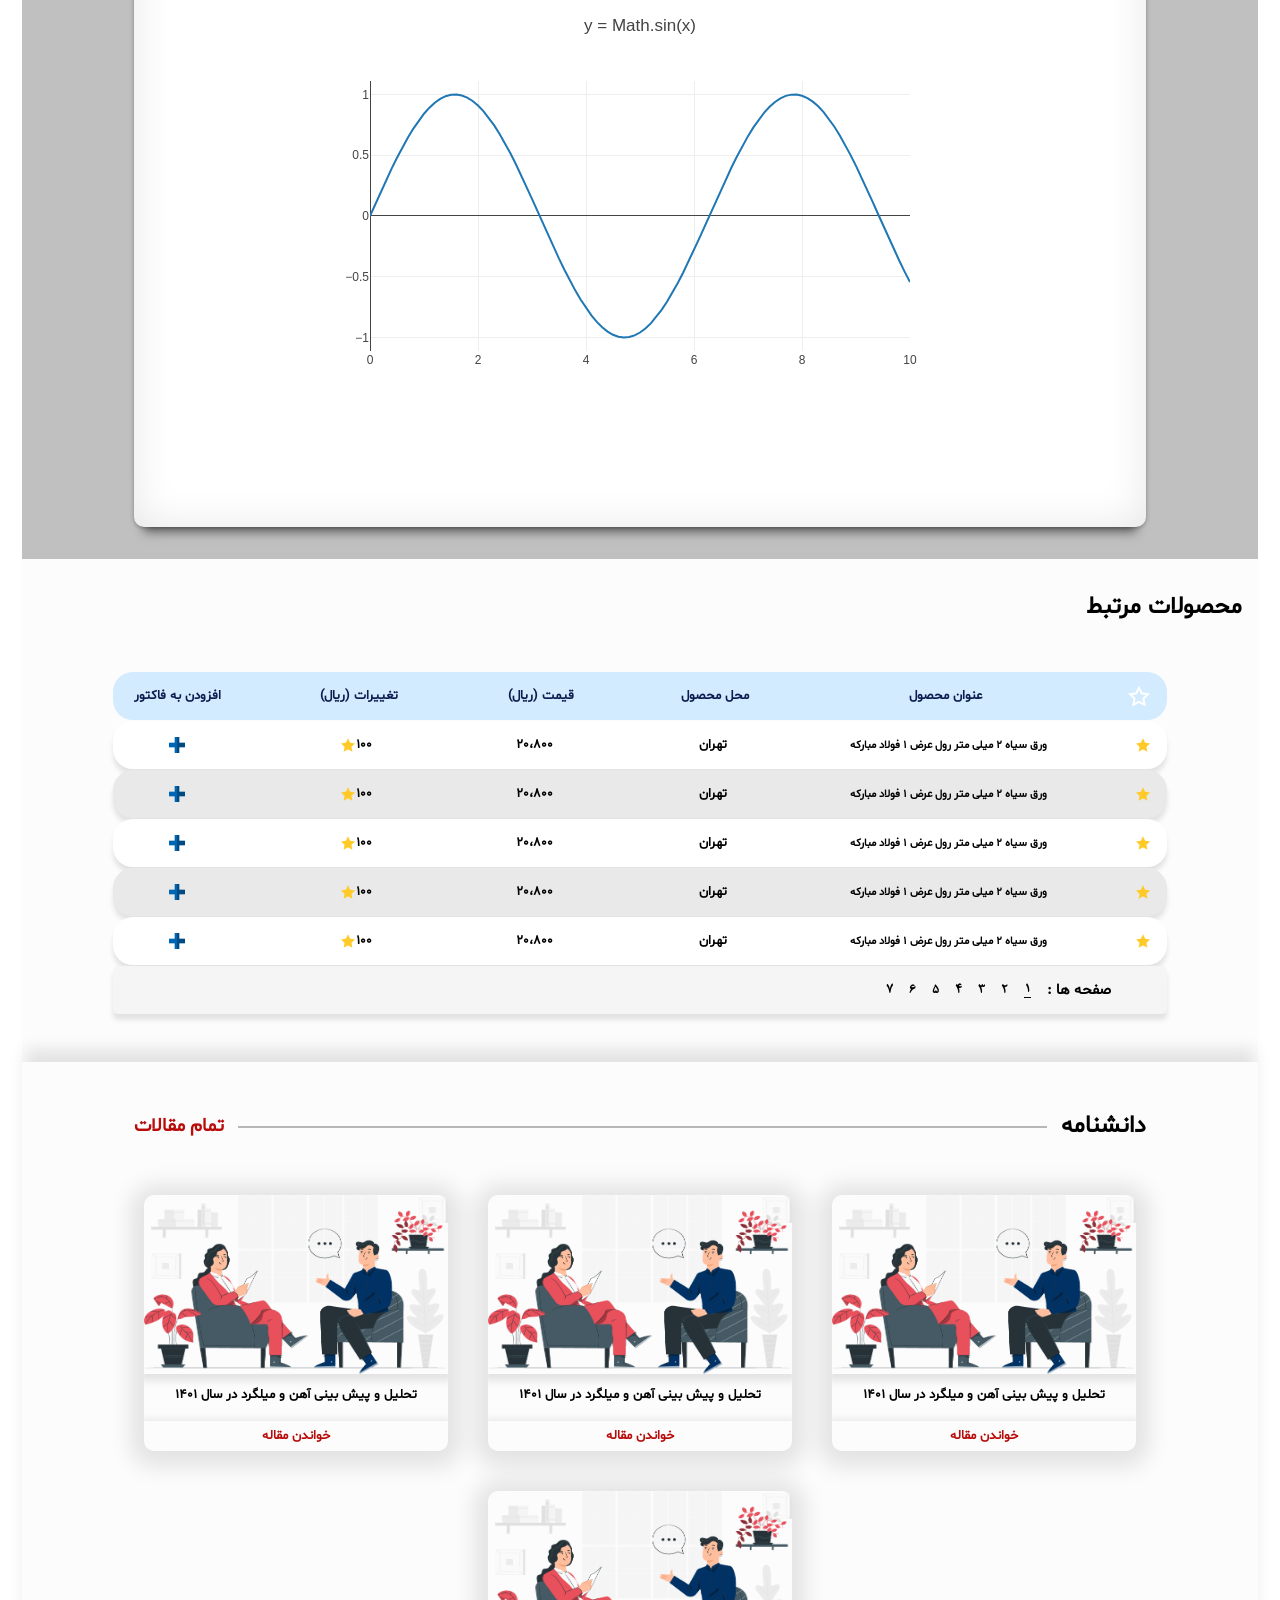
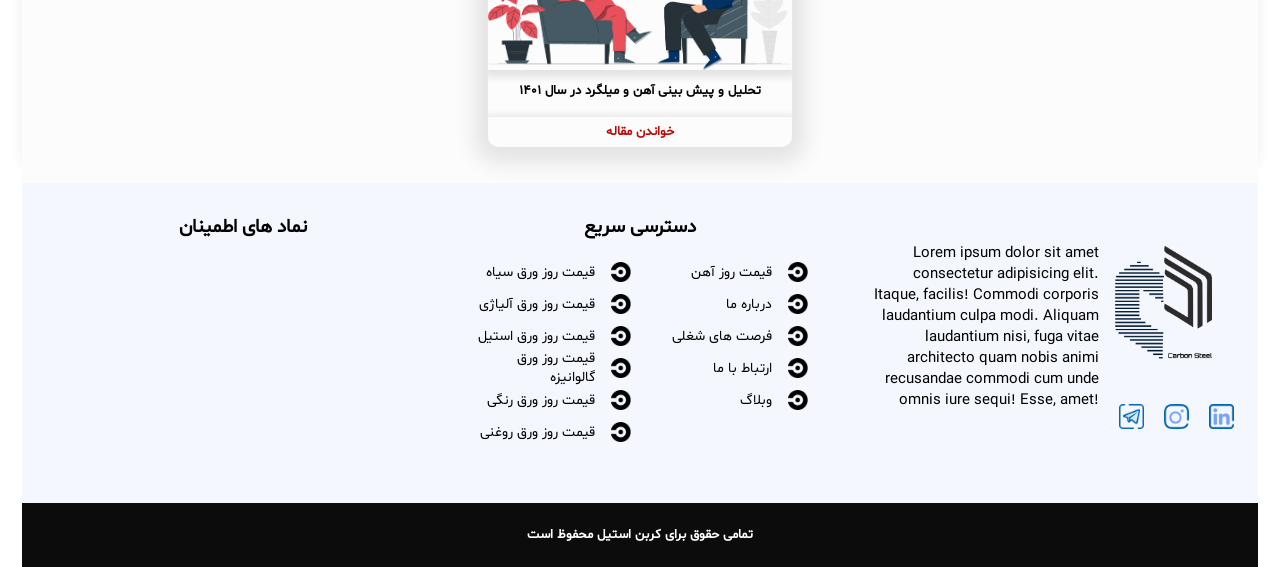
<file: Pages/Steels/BlackSteel.html>
<html lang="en">
<head>
    <meta charset="UTF-8">
    <meta http-equiv="X-UA-Compatible" content="IE=edge">
    <meta name="viewport" content="width=device-width, initial-scale=1.0">
    <link rel="icon" href="/Images/Final Cs logo 1.png">
    <link rel="stylesheet" href="/Css/Body.css">
    <link rel="stylesheet" href="/Css/header.css">
    <link rel="stylesheet" href="/Css/Main.css">
    <link rel="stylesheet" href="/Css/Products.css">
    <script src="https://cdn.plot.ly/plotly-latest.min.js"></script>
    <title> ورق سیاه</title>
</head>
<body>
    <div class="container">
         <!-- /* //////////////////////////////////////////////Top-Head//////////////////////////////////////////////// */ -->

         <header class="Top-Head">
            <div class="line"></div>
            <h4 class="topTitle">خرید با باربری رایگان</h4>
            <div class="line"></div>
        </header>
          <!-- /* //////////////////////////////////////////////Navbar//////////////////////////////////////////////// */ -->


          <div class="Navbar">
            <a  href="/index.html" class="logo">
                <img class="Logo_img" src="/Images/Final Cs logo 1.png" alt="LOGO">
            </a>
            <div class="searchBox">
                <img class="img-Search"  src="/Images/icons8-search-26.png" alt="search">
                <input class="searchInput" type="search" placeholder="نام یا ویژگی محصول مورد نظر خود را وارد کنید">
            </div>
            <div class="TabInfo">
                <div class="tab">
                    <a class="tablinks" >تماس باما</a>
                    <a class="tablinks" >دانشنامه</a>
                    <a class="tablinks active" href="/Pages/Products.html" >محصولات</a>
                    <a class="tablinks " href="/index.html" >صفحه نخست</a>
                  </div>
            </div>
            <div class="sign-in">
                <div class="signInbutton">
                    <div class="SignUp">
                        <img src="/Images/icons8-search-26.png" alt="">
                        <h6>ورود | ثبت نام</h6>
                    </div>
                    <div class="store">
                        <img src="/Images/checkout.png" alt="">
                        <h6>سبد خرید</h6>
                    </div>
                   
                </div>
                <div class="call">
                    <img src="/Images/icons8-search-26.png" alt="">
                    <h5>05523663387</h5>
                </div>
            </div>
        </div>
        <div class="MainFirstPage">

            <div class="slideBar">
                <div class="Prices">
                 
                    <div class="item_price ">
                        <img src="/Images/right-arrow.png" class="rightArrow" alt="Arrow">
                        <img src="/Images/down-arrow copy.png" class="downArrow" alt="Arrow">
                        <h3>قیمت ورق سیاه</h3>
                        <div class="hoverColor"></div>
                        <div class="MenueSide">
                            <div class="listMenu">
                                <a href=""> قیمت ورق سیاه</a>
                                <a href=""> قیمت ورق سیاه ST37</a>
                                <a href=""> قیمت ورق آجدار</a>

                               
                            </div>
                            <div class="ColorEdge"></div>
                        </div>
                    </div>
                 
                    <div class="item_price ">
                        <img src="/Images/right-arrow.png" class="rightArrow" alt="Arrow">
                        <img src="/Images/down-arrow copy.png" class="downArrow" alt="Arrow">
                        <h3>قیمت ورق آلیاژی</h3>
                        <div class="hoverColor"></div>
                        <div class="MenueSide">
                            <div class="listMenu">
                                <a href="">قیمت ورق آلیاژی</a>
                                <a href="">قیمت ورق آلیاژی a516</a>
                                <a href="">قیمت ورق آلیاژی sd52</a>
                                <a href="">قیمت ورق آلیاژی ck45</a>
                                <a href="">قیمت ورق آلیاژی a283</a>
                                <a href="">قیمت ورق آلیاژی a36</a>
                                <a href="">قیمت ورق ضد سایش</a>
                            </div>
                            <div class="ColorEdge"></div>
                        </div>
                    </div>
                 
                    <div class="item_price ">
                        <img src="/Images/right-arrow.png" class="rightArrow" alt="Arrow">
                        <img src="/Images/down-arrow copy.png" class="downArrow" alt="Arrow">
                        <h3>قیمت ورق استیل</h3>
                        <div class="hoverColor"></div>
                        <div class="MenueSide">
                            <div class="listMenu">
                                <a href="">قیمت ورق استیل</a>
                                <a href="">قیمت ورق استیل صنعتی</a>
                                <a href="">قیمت ورق استیل دکوراتیو</a>
                            </div>
                            <div class="ColorEdge"></div>
                        </div>
                    </div>
                 
                    <a href="/Pages/Steels/Galvanize.html" class="item_price ">
                        <img src="/Images/right-arrow.png" class="HiddenIcon" alt="Arrow">
                        <img src="/Images/down-arrow copy.png" class="HiddenIcon" alt="Arrow">
                        <h3>قیمت ورق گالوانیزه</h3>
                        <div class="hoverColor"></div>
                        <div class="MenueSide">
                            <!-- <div class="listMenu">
                                <a href="">mffff</a>
                            </div> -->
                            <div class="ColorEdge"></div>
                        </div>
                    </a>
                 
                    <a href="/Pages/Steels/OilS.html" class="item_price ">
                        <img src="/Images/right-arrow.png" class="HiddenIcon" alt="Arrow">
                        <img src="/Images/down-arrow copy.png" class="HiddenIcon" alt="Arrow">
                        <h3>قیمت ورق روغنی</h3>
                        <div class="hoverColor"></div>
                        <div class="MenueSide">
                            <!-- <div class="listMenu">
                                <a href="">mffff</a>
                            </div> -->
                            <div class="ColorEdge"></div>
                        </div>
                    </a>
                 
                    <a href="/Pages/Steels/ColorFul.html" class="item_price ">
                        <img src="/Images/right-arrow.png" class="HiddenIcon" alt="Arrow">
                        <img src="/Images/down-arrow copy.png" class="HiddenIcon" alt="Arrow">
                        <h3>قیمت ورق رنگی</h3>
                        <div class="hoverColor"></div>
                        <div class="MenueSide">
                            <!-- <div class="listMenu">
                                <a href="">mffff</a>
                            </div> -->
                            <div class="ColorEdge"></div>
                        </div>
                    </a>
                    
                
                   
                </div>
                <div class="SocialMedia">
                    <div class="item_price ">
                        <h4>ما را دنبال کنید</h4>
                        <img src="/Images/social-media1.png" alt="">
                    </div>
                    <div class="item_price ">
                        <h4>کانال تلگرام</h4>
                        <img src="/Images/telegram.png" alt="">
                    </div>
                    <div class="item_price ">
                        <h4>اینستاگرام</h4>
                        <img src="/Images/instagram.png" alt="">
                    </div>
                    <div class="item_price">
                        <h4>لینکدین</h4>
                        <img src="/Images/linkedin.png" alt="">
                    </div>
                </div>

            </div>


                <div class="Tab-products">
                    <div class="title-products">
                       <a href="/index.html">کربن استیل <span class="progress"> ></span></a>
                       <a href="/Pages/Products.html"> محصولات <span class="progress"> ></span></a>
                       <a href="/Pages/Steels/BlackSteel.html"> ورق سیاه <span class="progress"> ></span></a>
                       <div class="linePro"></div>
                    </div>
                    <h3>راهنمای خرید ورق</h3>
                    <div class="explain-products">
                        <div class="title">
                           <div class="ChangeProduct">
                               <button class="infoProduct" onclick="openProducts(event, 'idea')"> نظرات</button>
                               <button class="infoProduct" onclick="openProducts(event, 'steps')">مراحل خرید</button>
                               <button class="infoProduct" onclick="openProducts(event, 'check')">بررسی محصول</button>
                               <button class="infoProduct" onclick="openProducts(event, '1')" id="defaultOpenPro"> معرفی محصول</button>
                             </div>
                        </div>
                        <div class="main-explain">
                           <div id="1" class="tabProducts ">
                               <h5>لورم ایپسوم متن ساختگی با تولید سادگی نامفهوم از صنعت چاپ، و با استفاده از طراحان گرافیک است، چاپگرها و متون بلکه روزنامه و مجله در ستون و سطرآنچنان که لازم است، و برای شرایط فعلی تکنولوژی مورد نیاز، و کاربردهای متنوع با هدف بهبود ابزارهای کاربردی می باشد، کتابهای زیادی در شصت و سه درصد گذشته حال و آینده، شناخت فراوان جامعه و متخصصان را می طلبد، تا با نرم افزارها شناخت بیشتری را برای طراحان رایانه ای علی الخصوص طراحان خلاقی، و فرهنگ پیشرو در زبان فارسی ایجاد کرد، در این صورت می توان امید داشت که تمام و دشواری موجود در ارائه راهکارها، و شرایط سخت تایپ به پایان رسد و زمان مورد نیاز شامل حروفچینی دستاوردهای اصلی، و جوابگوی سوالات پیوسته اهل دنیای موجود طراحی اساسا مورد استفاده قرار گیرد.</h5>
                             </div>
                           <div id="check" class="tabProducts">
                               <h3>Tokyo2</h3>
                               <p>Tokyo is the capital of Japan.</p>
                             </div>
                           <div id="steps" class="tabProducts">
                               <h3>Tokyo3</h3>
                               <p>Tokyo is the capital of Japan.</p>
                             </div>
                           <div id="idea" class="tabProducts">
                               <h3>Tokyo4</h3>
                               <p>Tokyo is the capital of Japan.</p>
                             </div>
                        </div>
                    </div>
                    <div class="filterHead">
   
                    </div>
                </div>

          <!-- /* //////////////////////////////////////////////Filter//////////////////////////////////////////////// */ -->

         
          <div class="filters">
            <div class="input-filters">
                <select name="" id="">
                    <option value="1">مرتب سازی</option>
                </select>
                <select name="" id="">
                    <option value="1">ضخامت (mm)</option>
                </select>
                <select name="" id="">
                    <option value="1"> ابعاد (m)</option>
                </select>
                <select name="" id="">
                    <option value="1">حالت </option>
                </select>
                <select name="" id="">
                    <option value="1"> محل تحویل</option>
                </select>
            </div>
            <div class="filter-State">
                <h5>فیلترهای اعمال شده :</h5>
                <p>ضخامت : ۵ mm <img src="/Images/icons8-close-16.png" alt="delete"></p>
                <p>ابعاد : ۵ m <img src="/Images/icons8-close-16.png" alt="delete"></p>
                <button>حذف همه فیلترها <img src="/Images/icons8-close-16.png" alt="delete"></button>
            </div>
            <div class="titleFilter">
                <div class="right">
                    <img src="/Images/stack-of-sheets.png" alt="steel">
                    <h5>لیست قیمت ورق سیاه</h5>
                    <h6>آخرین بروز رسانی : امروز ساعت ۱۰:۳۰</h6>
                </div>
                <div class="left">
                    <h5>آرشیو قیمت</h5>
                    <img src="/Images/delivery.png" alt="archive">
                    <button>لیست برگزیده ها <img src="/Images/icons8-star-filled-48.png" alt="star"></button>
                </div>
            </div>

            <div class="titleTable">
                <img src="/Images/icons8-christmas-star-24.png" alt="star">
                <h6>عنوان محصول</h6>
                <h6>ابعاد m</h6>
                <h6>محل محصول</h6>
                <h6>ضخامت mm</h6>
                <h6>حالت</h6>
                <h6>قیمت (ریال)</h6>
                <h6>تغییرات (ریال)</h6>
                <h6>افزودن به فاکتور</h6>
            </div>
            <div href="/Pages/InfoSteels.html" class="rowTableWithe" action="Black-list.html" method="GET">
                <img src="/Images/fill-star.png" alt="star">
                <h5>ورق سیاه ۲ میلی متر رول عرض ۱ فولاد مبارکه</h5>
                <h5>۵</h5>
                <h5>تهران</h5>
                <h5>۵</h5>
                <h5>رول</h5>
                <h5>۲۰،۸۰۰</h5>
                <h5>۱۰۰ <img src="/Images/greenArrowUp.png" alt="trend"></h5>
                <h5><img class="Add" src="/Images/AddActive.png" alt="add"></h5>
            </div>
            <div class="rowTableWithe grayRow">
                <img src="/Images/Iconfeather-star.png" alt="star">
                <h5>ورق سیاه ۲ میلی متر رول عرض ۱ فولاد مبارکه</h5>
                <h5>۵</h5>
                <h5>تهران</h5>
                <h5>۵</h5>
                <h5>رول</h5>
                <h5>۲۰،۸۰۰</h5>
                <h5>۱۰۰ <img src="/Images/redArrowDown.png" alt="trend"></h5>
                <h5><img class="Add" src="/Images/Add.png" alt="add"></h5>
            </div>
            <div href="/Pages/InfoSteels.html" class="rowTableWithe" action="Black-list.html" method="GET">
                <img src="/Images/Iconfeather-star.png" alt="star">
                <h5>ورق سیاه ۲ میلی متر رول عرض ۱ فولاد مبارکه</h5>
                <h5>۵</h5>
                <h5>تهران</h5>
                <h5>۵</h5>
                <h5>رول</h5>
                <h5>۲۰،۸۰۰</h5>
                <h5>۱۰۰ <img src="/Images/greenArrowUp.png" alt="trend"></h5>
                <h5><img class="Add" src="/Images/AddActive.png" alt="add"></h5>
            </div>
            <div class="rowTableWithe grayRow">
                <img src="/Images/fill-star.png" alt="star">
                <h5>ورق سیاه ۲ میلی متر رول عرض ۱ فولاد مبارکه</h5>
                <h5>۵</h5>
                <h5>تهران</h5>
                <h5>۵</h5>
                <h5>رول</h5>
                <h5>۲۰،۸۰۰</h5>
                <h5>۱۰۰ <img src="/Images/redArrowDown.png" alt="trend"></h5>
                <h5><img class="Add" src="/Images/Add.png" alt="add"></h5>
            </div>
            <div href="/Pages/InfoSteels.html" class="rowTableWithe" action="Black-list.html" method="GET">
                <img src="/Images/fill-star.png" alt="star">
                <h5>ورق سیاه ۲ میلی متر رول عرض ۱ فولاد مبارکه</h5>
                <h5>۵</h5>
                <h5>تهران</h5>
                <h5>۵</h5>
                <h5>رول</h5>
                <h5>۲۰،۸۰۰</h5>
                <h5>۱۰۰ <img src="/Images/greenArrowUp.png" alt="trend"></h5>
                <h5><img class="Add" src="/Images/AddActive.png" alt="add"></h5>
            </div>
            <div class="rowTableWithe grayRow">
                <img src="/Images/fill-star.png" alt="star">
                <h5>ورق سیاه ۲ میلی متر رول عرض ۱ فولاد مبارکه</h5>
                <h5>۵</h5>
                <h5>تهران</h5>
                <h5>۵</h5>
                <h5>رول</h5>
                <h5>۲۰،۸۰۰</h5>
                <h5>۱۰۰ <img src="/Images/redArrowDown.png" alt="trend"></h5>
                <h5><img class="Add" src="/Images/Add.png" alt="add"></h5>
            </div>
       
            <div class="pagination">
                <div class="pages">
                    <h5>صفحه ها :</h5>
                    <h5 class="activePage">1</h5>
                    <h5>2</h5>
                    <h5>3</h5>
                    <h5>4</h5>
                    <h5>5</h5>
                    <h5>6</h5>
                    <h5>7</h5>
                </div>

            </div>

          </div>
        

 
        </div>

          <!-- //////////////////////////////////////////////////////chart///////////////////////////////////////////////////         -->
          <div class="chart-place">
            <div class="titleChart">
                <h2>تغییرات قیمت</h2>
                <select name="Amount" id="Amount">
                    <option value="1">قیمت ورق سیاه</option>
                    <option value="2">قیمت ورق آلیاژ</option>
                    <option value="3">قیمت ورق گالوانیزه</option>
                    <option value="4">قیمت ورق رنگی</option>
                </select>
            </div>
            <div class="Chart-Place">
                <div id="myPlot"></div>
            </div>
        </div>

       <!-- //////////////////////////////////////related///////////////////////////////////////////////////////////// -->

       <div class="related">
           <h2>محصولات مرتبط</h2>
           <div class="table-related">
            <div class="colorRelated">
                <img src="/Images/icons8-christmas-star-24.png" alt="star">
                <h5>عنوان محصول</h5>
                <h5>محل محصول</h5>
                <h5>قیمت (ریال)</h5>
                <h5>تغییرات (ریال)</h5>
                <h5>افزودن به فاکتور</h5>
                
            </div>
            <div class="rowTableRelated" action="Black-list.html" method="GET">
                <img src="/Images/icons8-star-filled-48.png" alt="star">
                <h5>ورق سیاه ۲ میلی متر رول عرض ۱ فولاد مبارکه</h5>
                <h5>تهران</h5>
                <h5>۲۰،۸۰۰</h5>
                <h5>۱۰۰ <img src="/Images/icons8-star-filled-48.png" alt="trend"></h5>
                <h5><img src="/Images/social-media1.png" alt="add"></h5>
            </div>
            <div class="rowTableRelated grayRow">
                <img src="/Images/icons8-star-filled-48.png" alt="star">
                <h5>ورق سیاه ۲ میلی متر رول عرض ۱ فولاد مبارکه</h5>
                <h5>تهران</h5>
                <h5>۲۰،۸۰۰</h5>
                <h5>۱۰۰ <img src="/Images/icons8-star-filled-48.png" alt="trend"></h5>
                <h5><img src="/Images/social-media1.png" alt="add"></h5>
            </div>
            <div class="rowTableRelated ">
                <img src="/Images/icons8-star-filled-48.png" alt="star">
                <h5>ورق سیاه ۲ میلی متر رول عرض ۱ فولاد مبارکه</h5>
                <h5>تهران</h5>
                <h5>۲۰،۸۰۰</h5>
                <h5>۱۰۰ <img src="/Images/icons8-star-filled-48.png" alt="trend"></h5>
                <h5><img src="/Images/social-media1.png" alt="add"></h5>
            </div>
            <div class="rowTableRelated grayRow">
                <img src="/Images/icons8-star-filled-48.png" alt="star">
                <h5>ورق سیاه ۲ میلی متر رول عرض ۱ فولاد مبارکه</h5>
                <h5>تهران</h5>
                <h5>۲۰،۸۰۰</h5>
                <h5>۱۰۰ <img src="/Images/icons8-star-filled-48.png" alt="trend"></h5>
                <h5><img src="/Images/social-media1.png" alt="add"></h5>
            </div>
            <div class="rowTableRelated ">
                <img src="/Images/icons8-star-filled-48.png" alt="star">
                <h5>ورق سیاه ۲ میلی متر رول عرض ۱ فولاد مبارکه</h5>
                <h5>تهران</h5>
                <h5>۲۰،۸۰۰</h5>
                <h5>۱۰۰ <img src="/Images/icons8-star-filled-48.png" alt="trend"></h5>
                <h5><img src="/Images/social-media1.png" alt="add"></h5>
            </div>
            <div class="pagination">
                <div class="pages">
                    <h5>صفحه ها :</h5>
                    <h5 class="activePage">1</h5>
                    <h5>2</h5>
                    <h5>3</h5>
                    <h5>4</h5>
                    <h5>5</h5>
                    <h5>6</h5>
                    <h5>7</h5>
                </div>

            </div>
           </div>
       </div>

        <!-- //////////////////////////////////////////////////////article-Show///////////////////////////////////////////////////         --> 
        <div class="article-place">
            <div class="title-box">
                <h2>دانشنامه</h2>
                <div class="line"></div>
                <h3>تمام مقالات</h3>
            </div>
            <div class="list-article">
                 <div class="item-article">
                    <img src="/Images/3545796.png" alt="photo">
                    <h5>تحلیل و پیش بینی آهن و میلگرد در سال ۱۴۰۱</h5>
                    <h4>خواندن مقاله</h4>
                 </div>
                 <div class="item-article">
                    <img src="/Images/3545796.png" alt="photo">
                    <h5>تحلیل و پیش بینی آهن و میلگرد در سال ۱۴۰۱</h5>
                    <h4>خواندن مقاله</h4>
                 </div>
                 <div class="item-article">
                    <img src="/Images/3545796.png" alt="photo">
                    <h5>تحلیل و پیش بینی آهن و میلگرد در سال ۱۴۰۱</h5>
                    <h4>خواندن مقاله</h4>
                 </div>
                 <div class="item-article">
                    <img src="/Images/3545796.png" alt="photo">
                    <h5>تحلیل و پیش بینی آهن و میلگرد در سال ۱۴۰۱</h5>
                    <h4>خواندن مقاله</h4>
                 </div>
            </div>
         </div>  

            <!-- //////////////////////////////////////////////////////footer///////////////////////////////////////////////////         -->

           <footer class="FooterStyle">
            <div class="LogoIngo">
              <div class="Info">
                 <p>Lorem ipsum dolor sit amet consectetur adipisicing elit. Itaque, facilis! Commodi corporis laudantium culpa modi. Aliquam laudantium nisi, fuga vitae architecto quam nobis animi recusandae commodi cum unde omnis iure sequi! Esse,  amet!</p>
              </div>
              <div class="socialMedia">
                  <a href="/index.html" class="LogoFooter"><img src="/Images/Final Cs logo 1.png" alt="Logo"></a>
                  <div class="SocialMediaIcon">
                      <a href=""><img src="/Images/telegram.png" alt="telegram"></a>
                      <a href=""><img src="/Images/instagram.png" alt="instagram"></a>
                      <a href=""><img src="/Images/linkedin.png" alt="linkedin"></a>
                      </div>
              </div>
            </div>
            <div class="Accesses">
              <h3>دسترسی سریع</h3>
              <div class="MainAccess">
                  <div class="SideAccess">
                      <div class="RowLink">
                          <img src="/Images/1.png" alt="Icon">
                          <a href="/Pages/Products.html">قیمت روز آهن</a>
                      </div>
                      <div class="RowLink">
                          <img src="/Images/1.png" alt="Icon">
                          <a href="/Pages/AboutUs.html">درباره ما</a>
                      </div>
                      <div class="RowLink">
                          <img src="/Images/1.png" alt="Icon">
                          <a href="">فرصت های شغلی</a>
                      </div>
                      <div class="RowLink">
                          <img src="/Images/1.png" alt="Icon">
                          <a href="/Pages/Contact.html">ارتباط با ما</a>
                      </div>
                      <div class="RowLink">
                          <img src="/Images/1.png" alt="Icon">
                          <a href="">وبلاگ</a>
                      </div>
                  </div>
                  <div class="SideAccess">
                      <div class="RowLink">
                          <img src="/Images/1.png" alt="Icon">
                          <a href="/Pages/Steels/BlackSteel.html">قیمت روز ورق سیاه</a>
                      </div>
                      <div class="RowLink">
                          <img src="/Images/1.png" alt="Icon">
                          <a href="/Pages/Steels/Alloy.html">قیمت روز ورق آلیاژی</a>
                      </div>
                      <div class="RowLink">
                          <img src="/Images/1.png" alt="Icon">
                          <a href="/Pages/Steels/Steel.html">قیمت روز ورق استیل</a>
                      </div>
                      <div class="RowLink">
                          <img src="/Images/1.png" alt="Icon">
                          <a href="/Pages/Steels/Galvanize.html">قیمت روز ورق گالوانیزه</a>
                      </div>
                      <div class="RowLink">
                          <img src="/Images/1.png" alt="Icon">
                          <a href="/Pages/Steels/ColorFul.html">قیمت روز ورق رنگی</a>
                      </div>
                      <div class="RowLink">
                          <img src="/Images/1.png" alt="Icon">
                          <a href="/Pages/Steels/OilS.html">قیمت روز ورق روغنی</a>
                      </div>
                  </div>
              </div>
            </div>
            <div class="Certificate">
              <h3>نماد های اطمینان</h3>
            </div>
         </footer>
         <div class="Footer2">
          <h5>تمامی حقوق برای کربن استیل محفوظ است</h5>
         </div> 
    </div>
</body>
<script src="../../Js/TabProducts.js"></script>
<script src="../../Js/Chart.js"></script>
<script src="../../Js/Slider.js"></script>
</html>
</file>
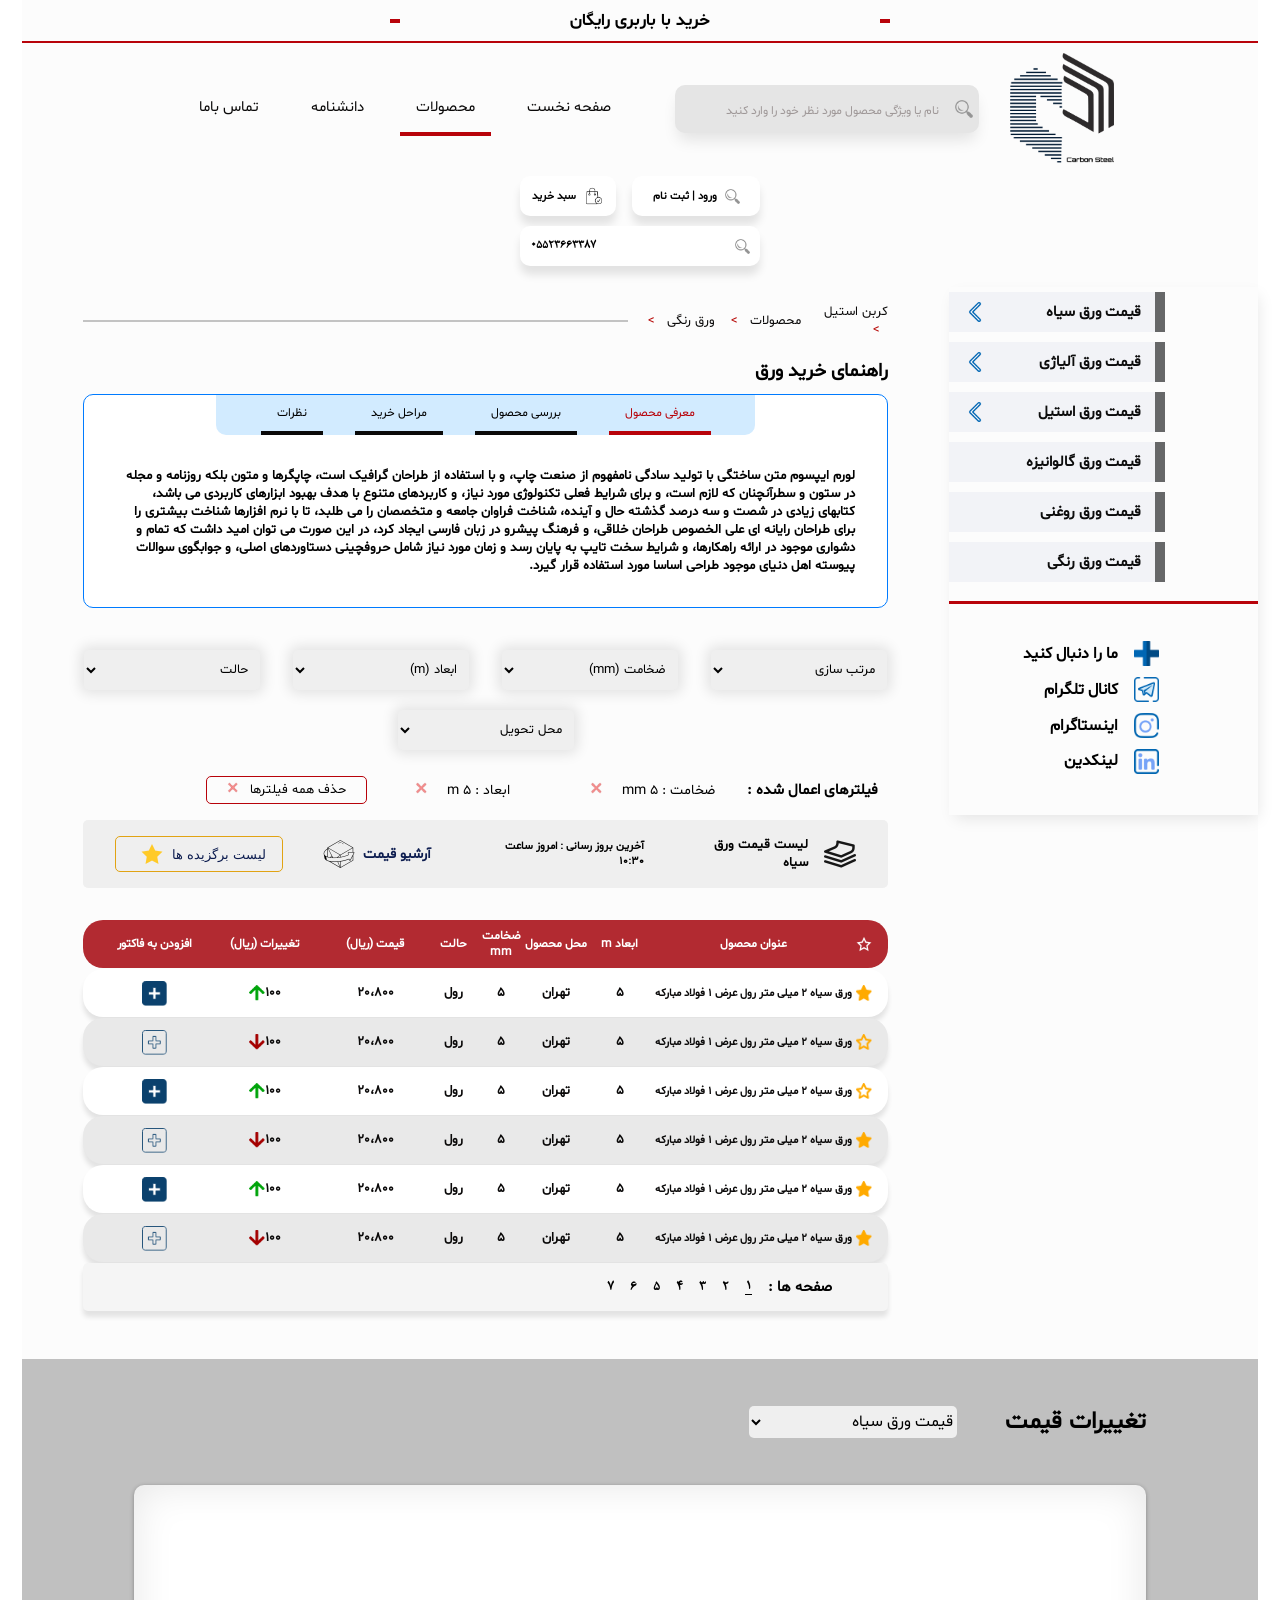
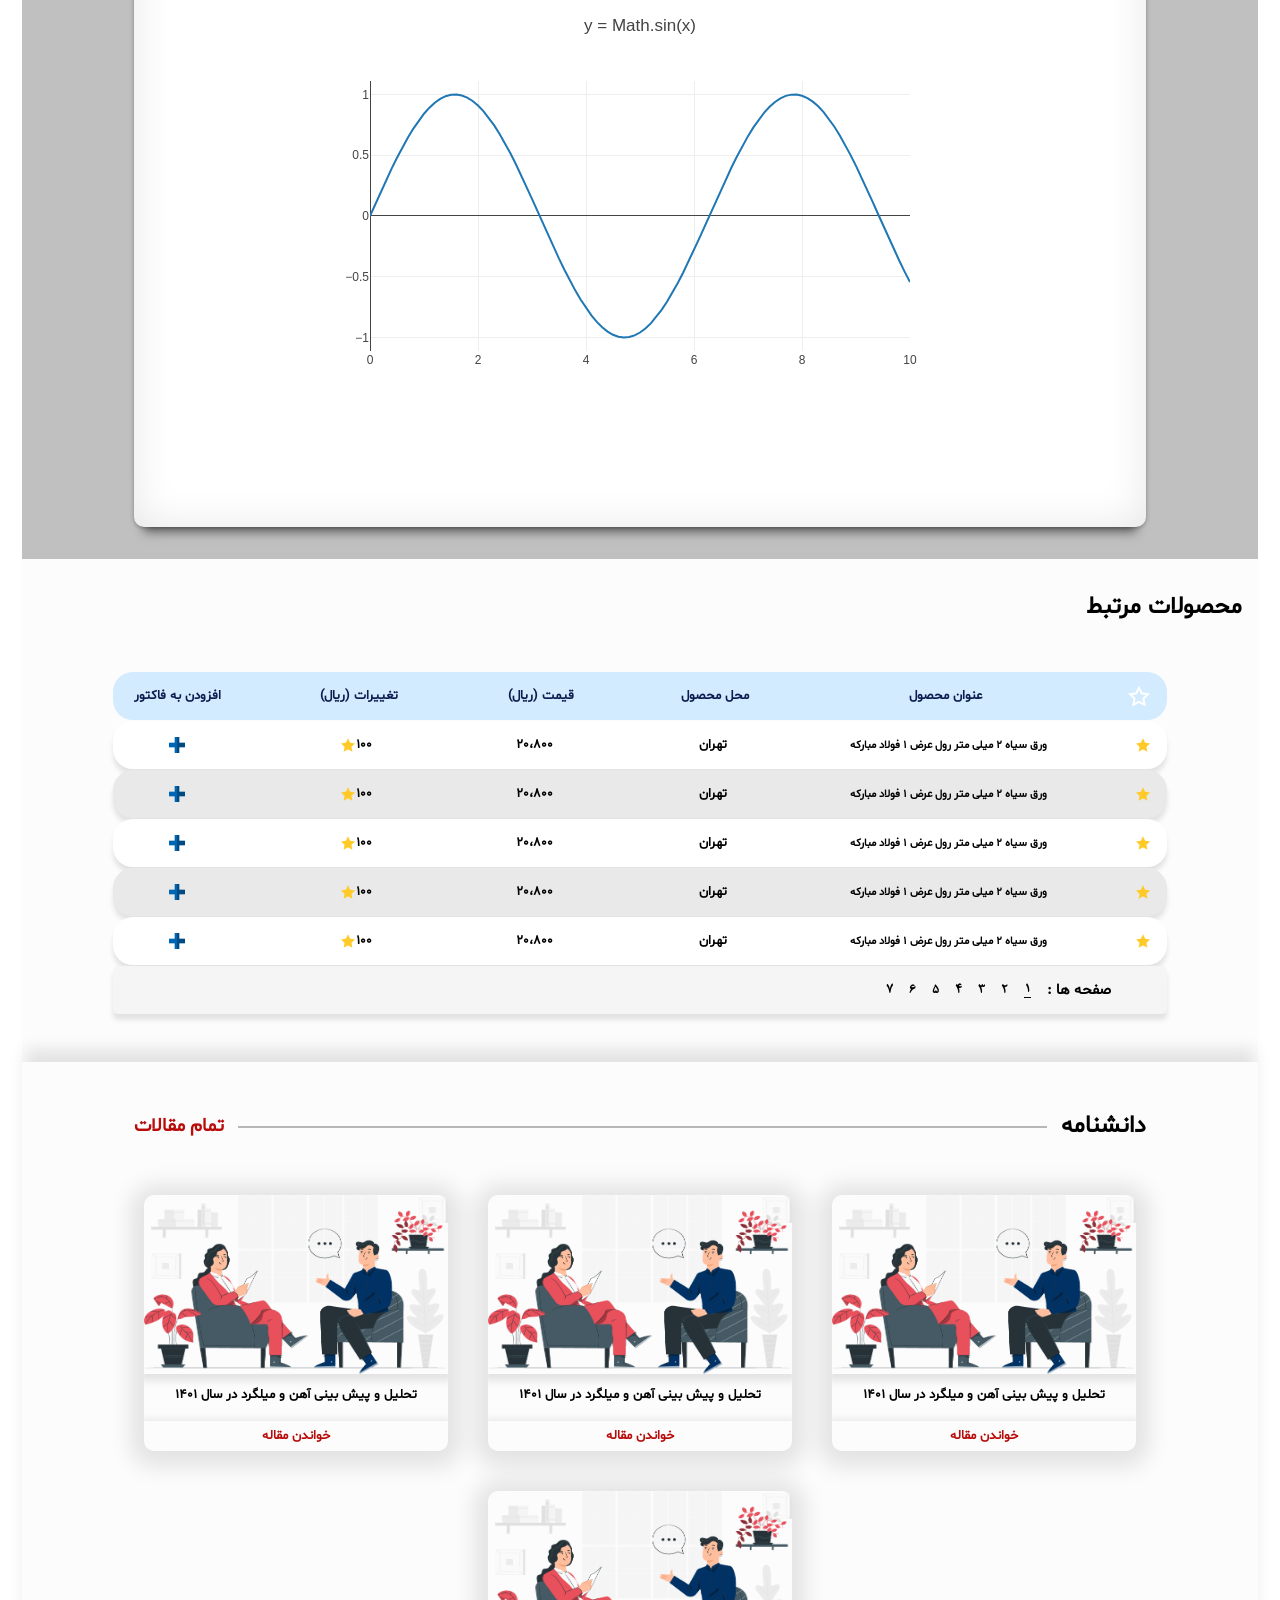
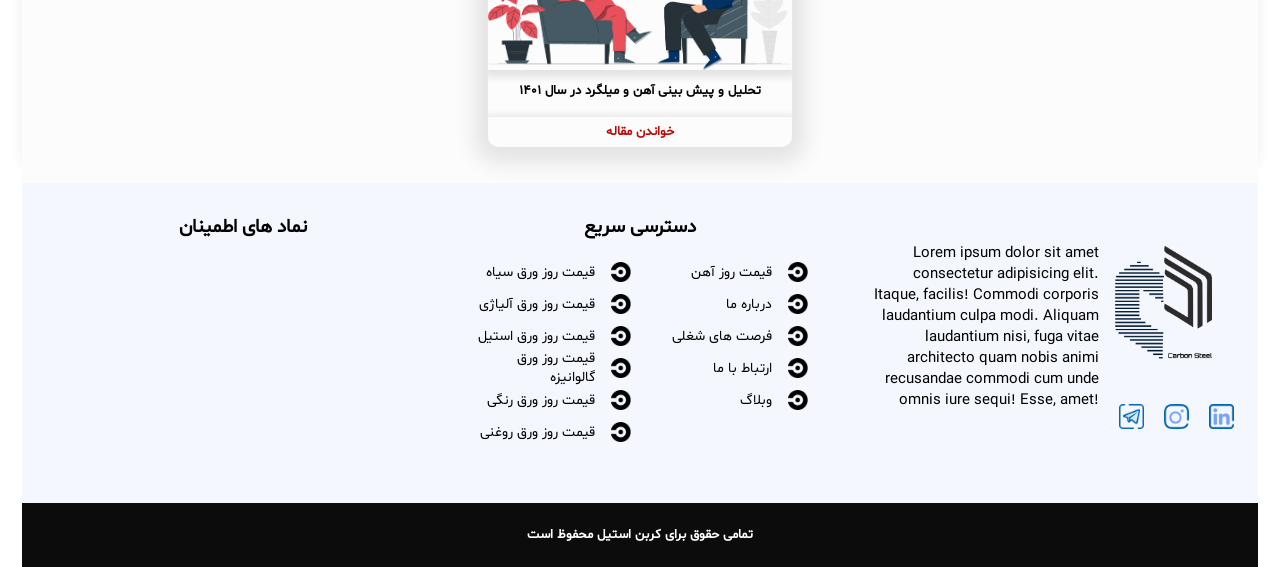
<file: Pages/Steels/ColorFul.html>
<html lang="en">
<head>
    <meta charset="UTF-8">
    <meta http-equiv="X-UA-Compatible" content="IE=edge">
    <meta name="viewport" content="width=device-width, initial-scale=1.0">
    <link rel="icon" href="/Images/Final Cs logo 1.png">
    <link rel="stylesheet" href="/Css/Body.css">
    <link rel="stylesheet" href="/Css/header.css">
    <link rel="stylesheet" href="/Css/Main.css">
    <link rel="stylesheet" href="/Css/Products.css">
    <script src="https://cdn.plot.ly/plotly-latest.min.js"></script>
    <title> ورق رنگی</title>
</head>
<body>
    <div class="container">
         <!-- /* //////////////////////////////////////////////Top-Head//////////////////////////////////////////////// */ -->

         <header class="Top-Head">
            <div class="line"></div>
            <h4 class="topTitle">خرید با باربری رایگان</h4>
            <div class="line"></div>
        </header>
          <!-- /* //////////////////////////////////////////////Navbar//////////////////////////////////////////////// */ -->


          <div class="Navbar">
            <a  href="/index.html" class="logo">
                <img class="Logo_img" src="/Images/Final Cs logo 1.png" alt="LOGO">
            </a>
            <div class="searchBox">
                <img class="img-Search"  src="/Images/icons8-search-26.png" alt="search">
                <input class="searchInput" type="search" placeholder="نام یا ویژگی محصول مورد نظر خود را وارد کنید">
            </div>
            <div class="TabInfo">
                <div class="tab">
                    <a class="tablinks" >تماس باما</a>
                    <a class="tablinks" >دانشنامه</a>
                    <a class="tablinks active" href="/Pages/Products.html" >محصولات</a>
                    <a class="tablinks " href="/index.html" >صفحه نخست</a>
                  </div>
            </div>
            <div class="sign-in">
                <div class="signInbutton">
                    <div class="SignUp">
                        <img src="/Images/icons8-search-26.png" alt="">
                        <h6>ورود | ثبت نام</h6>
                    </div>
                    <div class="store">
                        <img src="/Images/checkout.png" alt="">
                        <h6>سبد خرید</h6>
                    </div>
                   
                </div>
                <div class="call">
                    <img src="/Images/icons8-search-26.png" alt="">
                    <h5>05523663387</h5>
                </div>
            </div>
        </div>
        <div class="MainFirstPage">

            <div class="slideBar">
                <div class="Prices">
                 
                    <div class="item_price ">
                        <img src="/Images/right-arrow.png" class="rightArrow" alt="Arrow">
                        <img src="/Images/down-arrow copy.png" class="downArrow" alt="Arrow">
                        <h3>قیمت ورق سیاه</h3>
                        <div class="hoverColor"></div>
                        <div class="MenueSide">
                            <div class="listMenu">
                                <a href=""> قیمت ورق سیاه</a>
                                <a href=""> قیمت ورق سیاه ST37</a>
                                <a href=""> قیمت ورق آجدار</a>

                               
                            </div>
                            <div class="ColorEdge"></div>
                        </div>
                    </div>
                 
                    <div class="item_price ">
                        <img src="/Images/right-arrow.png" class="rightArrow" alt="Arrow">
                        <img src="/Images/down-arrow copy.png" class="downArrow" alt="Arrow">
                        <h3>قیمت ورق آلیاژی</h3>
                        <div class="hoverColor"></div>
                        <div class="MenueSide">
                            <div class="listMenu">
                                <a href="">قیمت ورق آلیاژی</a>
                                <a href="">قیمت ورق آلیاژی a516</a>
                                <a href="">قیمت ورق آلیاژی sd52</a>
                                <a href="">قیمت ورق آلیاژی ck45</a>
                                <a href="">قیمت ورق آلیاژی a283</a>
                                <a href="">قیمت ورق آلیاژی a36</a>
                                <a href="">قیمت ورق ضد سایش</a>
                            </div>
                            <div class="ColorEdge"></div>
                        </div>
                    </div>
                 
                    <div class="item_price ">
                        <img src="/Images/right-arrow.png" class="rightArrow" alt="Arrow">
                        <img src="/Images/down-arrow copy.png" class="downArrow" alt="Arrow">
                        <h3>قیمت ورق استیل</h3>
                        <div class="hoverColor"></div>
                        <div class="MenueSide">
                            <div class="listMenu">
                                <a href="">قیمت ورق استیل</a>
                                <a href="">قیمت ورق استیل صنعتی</a>
                                <a href="">قیمت ورق استیل دکوراتیو</a>
                            </div>
                            <div class="ColorEdge"></div>
                        </div>
                    </div>
                 
                    <a href="/Pages/Steels/Galvanize.html" class="item_price ">
                        <img src="/Images/right-arrow.png" class="HiddenIcon" alt="Arrow">
                        <img src="/Images/down-arrow copy.png" class="HiddenIcon" alt="Arrow">
                        <h3>قیمت ورق گالوانیزه</h3>
                        <div class="hoverColor"></div>
                        <div class="MenueSide">
                            <!-- <div class="listMenu">
                                <a href="">mffff</a>
                            </div> -->
                            <div class="ColorEdge"></div>
                        </div>
                    </a>
                 
                    <a href="/Pages/Steels/OilS.html" class="item_price ">
                        <img src="/Images/right-arrow.png" class="HiddenIcon" alt="Arrow">
                        <img src="/Images/down-arrow copy.png" class="HiddenIcon" alt="Arrow">
                        <h3>قیمت ورق روغنی</h3>
                        <div class="hoverColor"></div>
                        <div class="MenueSide">
                            <!-- <div class="listMenu">
                                <a href="">mffff</a>
                            </div> -->
                            <div class="ColorEdge"></div>
                        </div>
                    </a>
                 
                    <a href="/Pages/Steels/ColorFul.html" class="item_price ">
                        <img src="/Images/right-arrow.png" class="HiddenIcon" alt="Arrow">
                        <img src="/Images/down-arrow copy.png" class="HiddenIcon" alt="Arrow">
                        <h3>قیمت ورق رنگی</h3>
                        <div class="hoverColor"></div>
                        <div class="MenueSide">
                            <!-- <div class="listMenu">
                                <a href="">mffff</a>
                            </div> -->
                            <div class="ColorEdge"></div>
                        </div>
                    </a>
                    
                
                   
                </div>
                <div class="SocialMedia">
                    <div class="item_price ">
                        <h4>ما را دنبال کنید</h4>
                        <img src="/Images/social-media1.png" alt="">
                    </div>
                    <div class="item_price ">
                        <h4>کانال تلگرام</h4>
                        <img src="/Images/telegram.png" alt="">
                    </div>
                    <div class="item_price ">
                        <h4>اینستاگرام</h4>
                        <img src="/Images/instagram.png" alt="">
                    </div>
                    <div class="item_price">
                        <h4>لینکدین</h4>
                        <img src="/Images/linkedin.png" alt="">
                    </div>
                </div>

            </div>


                <div class="Tab-products">
                    <div class="title-products">
                       <a href="/index.html">کربن استیل <span class="progress"> ></span></a>
                       <a href="/Pages/Products.html"> محصولات <span class="progress"> ></span></a>
                       <a href="/Pages/Steels/ColorFul.html"> ورق رنگی <span class="progress"> ></span></a>
                       <div class="linePro"></div>
                    </div>
                    <h3>راهنمای خرید ورق</h3>
                    <div class="explain-products">
                        <div class="title">
                           <div class="ChangeProduct">
                               <button class="infoProduct" onclick="openProducts(event, 'idea')"> نظرات</button>
                               <button class="infoProduct" onclick="openProducts(event, 'steps')">مراحل خرید</button>
                               <button class="infoProduct" onclick="openProducts(event, 'check')">بررسی محصول</button>
                               <button class="infoProduct" onclick="openProducts(event, '1')" id="defaultOpenPro"> معرفی محصول</button>
                             </div>
                        </div>
                        <div class="main-explain">
                           <div id="1" class="tabProducts ">
                               <h5>لورم ایپسوم متن ساختگی با تولید سادگی نامفهوم از صنعت چاپ، و با استفاده از طراحان گرافیک است، چاپگرها و متون بلکه روزنامه و مجله در ستون و سطرآنچنان که لازم است، و برای شرایط فعلی تکنولوژی مورد نیاز، و کاربردهای متنوع با هدف بهبود ابزارهای کاربردی می باشد، کتابهای زیادی در شصت و سه درصد گذشته حال و آینده، شناخت فراوان جامعه و متخصصان را می طلبد، تا با نرم افزارها شناخت بیشتری را برای طراحان رایانه ای علی الخصوص طراحان خلاقی، و فرهنگ پیشرو در زبان فارسی ایجاد کرد، در این صورت می توان امید داشت که تمام و دشواری موجود در ارائه راهکارها، و شرایط سخت تایپ به پایان رسد و زمان مورد نیاز شامل حروفچینی دستاوردهای اصلی، و جوابگوی سوالات پیوسته اهل دنیای موجود طراحی اساسا مورد استفاده قرار گیرد.</h5>
                             </div>
                           <div id="check" class="tabProducts">
                               <h3>Tokyo2</h3>
                               <p>Tokyo is the capital of Japan.</p>
                             </div>
                           <div id="steps" class="tabProducts">
                               <h3>Tokyo3</h3>
                               <p>Tokyo is the capital of Japan.</p>
                             </div>
                           <div id="idea" class="tabProducts">
                               <h3>Tokyo4</h3>
                               <p>Tokyo is the capital of Japan.</p>
                             </div>
                        </div>
                    </div>
                    <div class="filterHead">
   
                    </div>
                </div>

          <!-- /* //////////////////////////////////////////////Filter//////////////////////////////////////////////// */ -->

         
          <div class="filters">
            <div class="input-filters">
                <select name="" id="">
                    <option value="1">مرتب سازی</option>
                </select>
                <select name="" id="">
                    <option value="1">ضخامت (mm)</option>
                </select>
                <select name="" id="">
                    <option value="1"> ابعاد (m)</option>
                </select>
                <select name="" id="">
                    <option value="1">حالت </option>
                </select>
                <select name="" id="">
                    <option value="1"> محل تحویل</option>
                </select>
            </div>
            <div class="filter-State">
                <h5>فیلترهای اعمال شده :</h5>
                <p>ضخامت : ۵ mm <img src="/Images/icons8-close-16.png" alt="delete"></p>
                <p>ابعاد : ۵ m <img src="/Images/icons8-close-16.png" alt="delete"></p>
                <button>حذف همه فیلترها <img src="/Images/icons8-close-16.png" alt="delete"></button>
            </div>
            <div class="titleFilter">
                <div class="right">
                    <img src="/Images/stack-of-sheets.png" alt="steel">
                    <h5>لیست قیمت ورق سیاه</h5>
                    <h6>آخرین بروز رسانی : امروز ساعت ۱۰:۳۰</h6>
                </div>
                <div class="left">
                    <h5>آرشیو قیمت</h5>
                    <img src="/Images/delivery.png" alt="archive">
                    <button>لیست برگزیده ها <img src="/Images/icons8-star-filled-48.png" alt="star"></button>
                </div>
            </div>

            <div class="titleTable">
                <img src="/Images/icons8-christmas-star-24.png" alt="star">
                <h6>عنوان محصول</h6>
                <h6>ابعاد m</h6>
                <h6>محل محصول</h6>
                <h6>ضخامت mm</h6>
                <h6>حالت</h6>
                <h6>قیمت (ریال)</h6>
                <h6>تغییرات (ریال)</h6>
                <h6>افزودن به فاکتور</h6>
            </div>
            <div href="/Pages/InfoSteels.html" class="rowTableWithe" action="Black-list.html" method="GET">
                <img src="/Images/fill-star.png" alt="star">
                <h5>ورق سیاه ۲ میلی متر رول عرض ۱ فولاد مبارکه</h5>
                <h5>۵</h5>
                <h5>تهران</h5>
                <h5>۵</h5>
                <h5>رول</h5>
                <h5>۲۰،۸۰۰</h5>
                <h5>۱۰۰ <img src="/Images/greenArrowUp.png" alt="trend"></h5>
                <h5><img class="Add" src="/Images/AddActive.png" alt="add"></h5>
            </div>
            <div class="rowTableWithe grayRow">
                <img src="/Images/Iconfeather-star.png" alt="star">
                <h5>ورق سیاه ۲ میلی متر رول عرض ۱ فولاد مبارکه</h5>
                <h5>۵</h5>
                <h5>تهران</h5>
                <h5>۵</h5>
                <h5>رول</h5>
                <h5>۲۰،۸۰۰</h5>
                <h5>۱۰۰ <img src="/Images/redArrowDown.png" alt="trend"></h5>
                <h5><img class="Add" src="/Images/Add.png" alt="add"></h5>
            </div>
            <div href="/Pages/InfoSteels.html" class="rowTableWithe" action="Black-list.html" method="GET">
                <img src="/Images/Iconfeather-star.png" alt="star">
                <h5>ورق سیاه ۲ میلی متر رول عرض ۱ فولاد مبارکه</h5>
                <h5>۵</h5>
                <h5>تهران</h5>
                <h5>۵</h5>
                <h5>رول</h5>
                <h5>۲۰،۸۰۰</h5>
                <h5>۱۰۰ <img src="/Images/greenArrowUp.png" alt="trend"></h5>
                <h5><img class="Add" src="/Images/AddActive.png" alt="add"></h5>
            </div>
            <div class="rowTableWithe grayRow">
                <img src="/Images/fill-star.png" alt="star">
                <h5>ورق سیاه ۲ میلی متر رول عرض ۱ فولاد مبارکه</h5>
                <h5>۵</h5>
                <h5>تهران</h5>
                <h5>۵</h5>
                <h5>رول</h5>
                <h5>۲۰،۸۰۰</h5>
                <h5>۱۰۰ <img src="/Images/redArrowDown.png" alt="trend"></h5>
                <h5><img class="Add" src="/Images/Add.png" alt="add"></h5>
            </div>
            <div href="/Pages/InfoSteels.html" class="rowTableWithe" action="Black-list.html" method="GET">
                <img src="/Images/fill-star.png" alt="star">
                <h5>ورق سیاه ۲ میلی متر رول عرض ۱ فولاد مبارکه</h5>
                <h5>۵</h5>
                <h5>تهران</h5>
                <h5>۵</h5>
                <h5>رول</h5>
                <h5>۲۰،۸۰۰</h5>
                <h5>۱۰۰ <img src="/Images/greenArrowUp.png" alt="trend"></h5>
                <h5><img class="Add" src="/Images/AddActive.png" alt="add"></h5>
            </div>
            <div class="rowTableWithe grayRow">
                <img src="/Images/fill-star.png" alt="star">
                <h5>ورق سیاه ۲ میلی متر رول عرض ۱ فولاد مبارکه</h5>
                <h5>۵</h5>
                <h5>تهران</h5>
                <h5>۵</h5>
                <h5>رول</h5>
                <h5>۲۰،۸۰۰</h5>
                <h5>۱۰۰ <img src="/Images/redArrowDown.png" alt="trend"></h5>
                <h5><img class="Add" src="/Images/Add.png" alt="add"></h5>
            </div>
       
            <div class="pagination">
                <div class="pages">
                    <h5>صفحه ها :</h5>
                    <h5 class="activePage">1</h5>
                    <h5>2</h5>
                    <h5>3</h5>
                    <h5>4</h5>
                    <h5>5</h5>
                    <h5>6</h5>
                    <h5>7</h5>
                </div>

            </div>

          </div>
        

 
        </div>

          <!-- //////////////////////////////////////////////////////chart///////////////////////////////////////////////////         -->
          <div class="chart-place">
            <div class="titleChart">
                <h2>تغییرات قیمت</h2>
                <select name="Amount" id="Amount">
                    <option value="1">قیمت ورق سیاه</option>
                    <option value="2">قیمت ورق آلیاژ</option>
                    <option value="3">قیمت ورق گالوانیزه</option>
                    <option value="4">قیمت ورق رنگی</option>
                </select>
            </div>
            <div class="Chart-Place">
                <div id="myPlot"></div>
            </div>
        </div>

       <!-- //////////////////////////////////////related///////////////////////////////////////////////////////////// -->

       <div class="related">
           <h2>محصولات مرتبط</h2>
           <div class="table-related">
            <div class="colorRelated">
                <img src="/Images/icons8-christmas-star-24.png" alt="star">
                <h5>عنوان محصول</h5>
                <h5>محل محصول</h5>
                <h5>قیمت (ریال)</h5>
                <h5>تغییرات (ریال)</h5>
                <h5>افزودن به فاکتور</h5>
                
            </div>
            <div class="rowTableRelated" action="Black-list.html" method="GET">
                <img src="/Images/icons8-star-filled-48.png" alt="star">
                <h5>ورق سیاه ۲ میلی متر رول عرض ۱ فولاد مبارکه</h5>
                <h5>تهران</h5>
                <h5>۲۰،۸۰۰</h5>
                <h5>۱۰۰ <img src="/Images/icons8-star-filled-48.png" alt="trend"></h5>
                <h5><img src="/Images/social-media1.png" alt="add"></h5>
            </div>
            <div class="rowTableRelated grayRow">
                <img src="/Images/icons8-star-filled-48.png" alt="star">
                <h5>ورق سیاه ۲ میلی متر رول عرض ۱ فولاد مبارکه</h5>
                <h5>تهران</h5>
                <h5>۲۰،۸۰۰</h5>
                <h5>۱۰۰ <img src="/Images/icons8-star-filled-48.png" alt="trend"></h5>
                <h5><img src="/Images/social-media1.png" alt="add"></h5>
            </div>
            <div class="rowTableRelated ">
                <img src="/Images/icons8-star-filled-48.png" alt="star">
                <h5>ورق سیاه ۲ میلی متر رول عرض ۱ فولاد مبارکه</h5>
                <h5>تهران</h5>
                <h5>۲۰،۸۰۰</h5>
                <h5>۱۰۰ <img src="/Images/icons8-star-filled-48.png" alt="trend"></h5>
                <h5><img src="/Images/social-media1.png" alt="add"></h5>
            </div>
            <div class="rowTableRelated grayRow">
                <img src="/Images/icons8-star-filled-48.png" alt="star">
                <h5>ورق سیاه ۲ میلی متر رول عرض ۱ فولاد مبارکه</h5>
                <h5>تهران</h5>
                <h5>۲۰،۸۰۰</h5>
                <h5>۱۰۰ <img src="/Images/icons8-star-filled-48.png" alt="trend"></h5>
                <h5><img src="/Images/social-media1.png" alt="add"></h5>
            </div>
            <div class="rowTableRelated ">
                <img src="/Images/icons8-star-filled-48.png" alt="star">
                <h5>ورق سیاه ۲ میلی متر رول عرض ۱ فولاد مبارکه</h5>
                <h5>تهران</h5>
                <h5>۲۰،۸۰۰</h5>
                <h5>۱۰۰ <img src="/Images/icons8-star-filled-48.png" alt="trend"></h5>
                <h5><img src="/Images/social-media1.png" alt="add"></h5>
            </div>
            <div class="pagination">
                <div class="pages">
                    <h5>صفحه ها :</h5>
                    <h5 class="activePage">1</h5>
                    <h5>2</h5>
                    <h5>3</h5>
                    <h5>4</h5>
                    <h5>5</h5>
                    <h5>6</h5>
                    <h5>7</h5>
                </div>

            </div>
           </div>
       </div>

        <!-- //////////////////////////////////////////////////////article-Show///////////////////////////////////////////////////         --> 
        <div class="article-place">
            <div class="title-box">
                <h2>دانشنامه</h2>
                <div class="line"></div>
                <h3>تمام مقالات</h3>
            </div>
            <div class="list-article">
                 <div class="item-article">
                    <img src="/Images/3545796.png" alt="photo">
                    <h5>تحلیل و پیش بینی آهن و میلگرد در سال ۱۴۰۱</h5>
                    <h4>خواندن مقاله</h4>
                 </div>
                 <div class="item-article">
                    <img src="/Images/3545796.png" alt="photo">
                    <h5>تحلیل و پیش بینی آهن و میلگرد در سال ۱۴۰۱</h5>
                    <h4>خواندن مقاله</h4>
                 </div>
                 <div class="item-article">
                    <img src="/Images/3545796.png" alt="photo">
                    <h5>تحلیل و پیش بینی آهن و میلگرد در سال ۱۴۰۱</h5>
                    <h4>خواندن مقاله</h4>
                 </div>
                 <div class="item-article">
                    <img src="/Images/3545796.png" alt="photo">
                    <h5>تحلیل و پیش بینی آهن و میلگرد در سال ۱۴۰۱</h5>
                    <h4>خواندن مقاله</h4>
                 </div>
            </div>
         </div>  

             <!-- //////////////////////////////////////////////////////footer///////////////////////////////////////////////////         -->

         <!-- //////////////////////////////////////////////////////footer///////////////////////////////////////////////////         -->

         <footer class="FooterStyle">
            <div class="LogoIngo">
              <div class="Info">
                 <p>Lorem ipsum dolor sit amet consectetur adipisicing elit. Itaque, facilis! Commodi corporis laudantium culpa modi. Aliquam laudantium nisi, fuga vitae architecto quam nobis animi recusandae commodi cum unde omnis iure sequi! Esse,  amet!</p>
              </div>
              <div class="socialMedia">
                  <a href="/index.html" class="LogoFooter"><img src="/Images/Final Cs logo 1.png" alt="Logo"></a>
                  <div class="SocialMediaIcon">
                      <a href=""><img src="/Images/telegram.png" alt="telegram"></a>
                      <a href=""><img src="/Images/instagram.png" alt="instagram"></a>
                      <a href=""><img src="/Images/linkedin.png" alt="linkedin"></a>
                      </div>
              </div>
            </div>
            <div class="Accesses">
              <h3>دسترسی سریع</h3>
              <div class="MainAccess">
                  <div class="SideAccess">
                      <div class="RowLink">
                          <img src="/Images/1.png" alt="Icon">
                          <a href="/Pages/Products.html">قیمت روز آهن</a>
                      </div>
                      <div class="RowLink">
                          <img src="/Images/1.png" alt="Icon">
                          <a href="/Pages/AboutUs.html">درباره ما</a>
                      </div>
                      <div class="RowLink">
                          <img src="/Images/1.png" alt="Icon">
                          <a href="">فرصت های شغلی</a>
                      </div>
                      <div class="RowLink">
                          <img src="/Images/1.png" alt="Icon">
                          <a href="/Pages/Contact.html">ارتباط با ما</a>
                      </div>
                      <div class="RowLink">
                          <img src="/Images/1.png" alt="Icon">
                          <a href="">وبلاگ</a>
                      </div>
                  </div>
                  <div class="SideAccess">
                      <div class="RowLink">
                          <img src="/Images/1.png" alt="Icon">
                          <a href="/Pages/Steels/BlackSteel.html">قیمت روز ورق سیاه</a>
                      </div>
                      <div class="RowLink">
                          <img src="/Images/1.png" alt="Icon">
                          <a href="/Pages/Steels/Alloy.html">قیمت روز ورق آلیاژی</a>
                      </div>
                      <div class="RowLink">
                          <img src="/Images/1.png" alt="Icon">
                          <a href="/Pages/Steels/Steel.html">قیمت روز ورق استیل</a>
                      </div>
                      <div class="RowLink">
                          <img src="/Images/1.png" alt="Icon">
                          <a href="/Pages/Steels/Galvanize.html">قیمت روز ورق گالوانیزه</a>
                      </div>
                      <div class="RowLink">
                          <img src="/Images/1.png" alt="Icon">
                          <a href="/Pages/Steels/ColorFul.html">قیمت روز ورق رنگی</a>
                      </div>
                      <div class="RowLink">
                          <img src="/Images/1.png" alt="Icon">
                          <a href="/Pages/Steels/OilS.html">قیمت روز ورق روغنی</a>
                      </div>
                  </div>
              </div>
            </div>
            <div class="Certificate">
              <h3>نماد های اطمینان</h3>
            </div>
         </footer>
         <div class="Footer2">
          <h5>تمامی حقوق برای کربن استیل محفوظ است</h5>
         </div>  
    </div>
</body>
<script src="../../Js/TabProducts.js"></script>
<script src="../../Js/Chart.js"></script>
<script src="../../Js/Slider.js"></script>
</html>
</file>
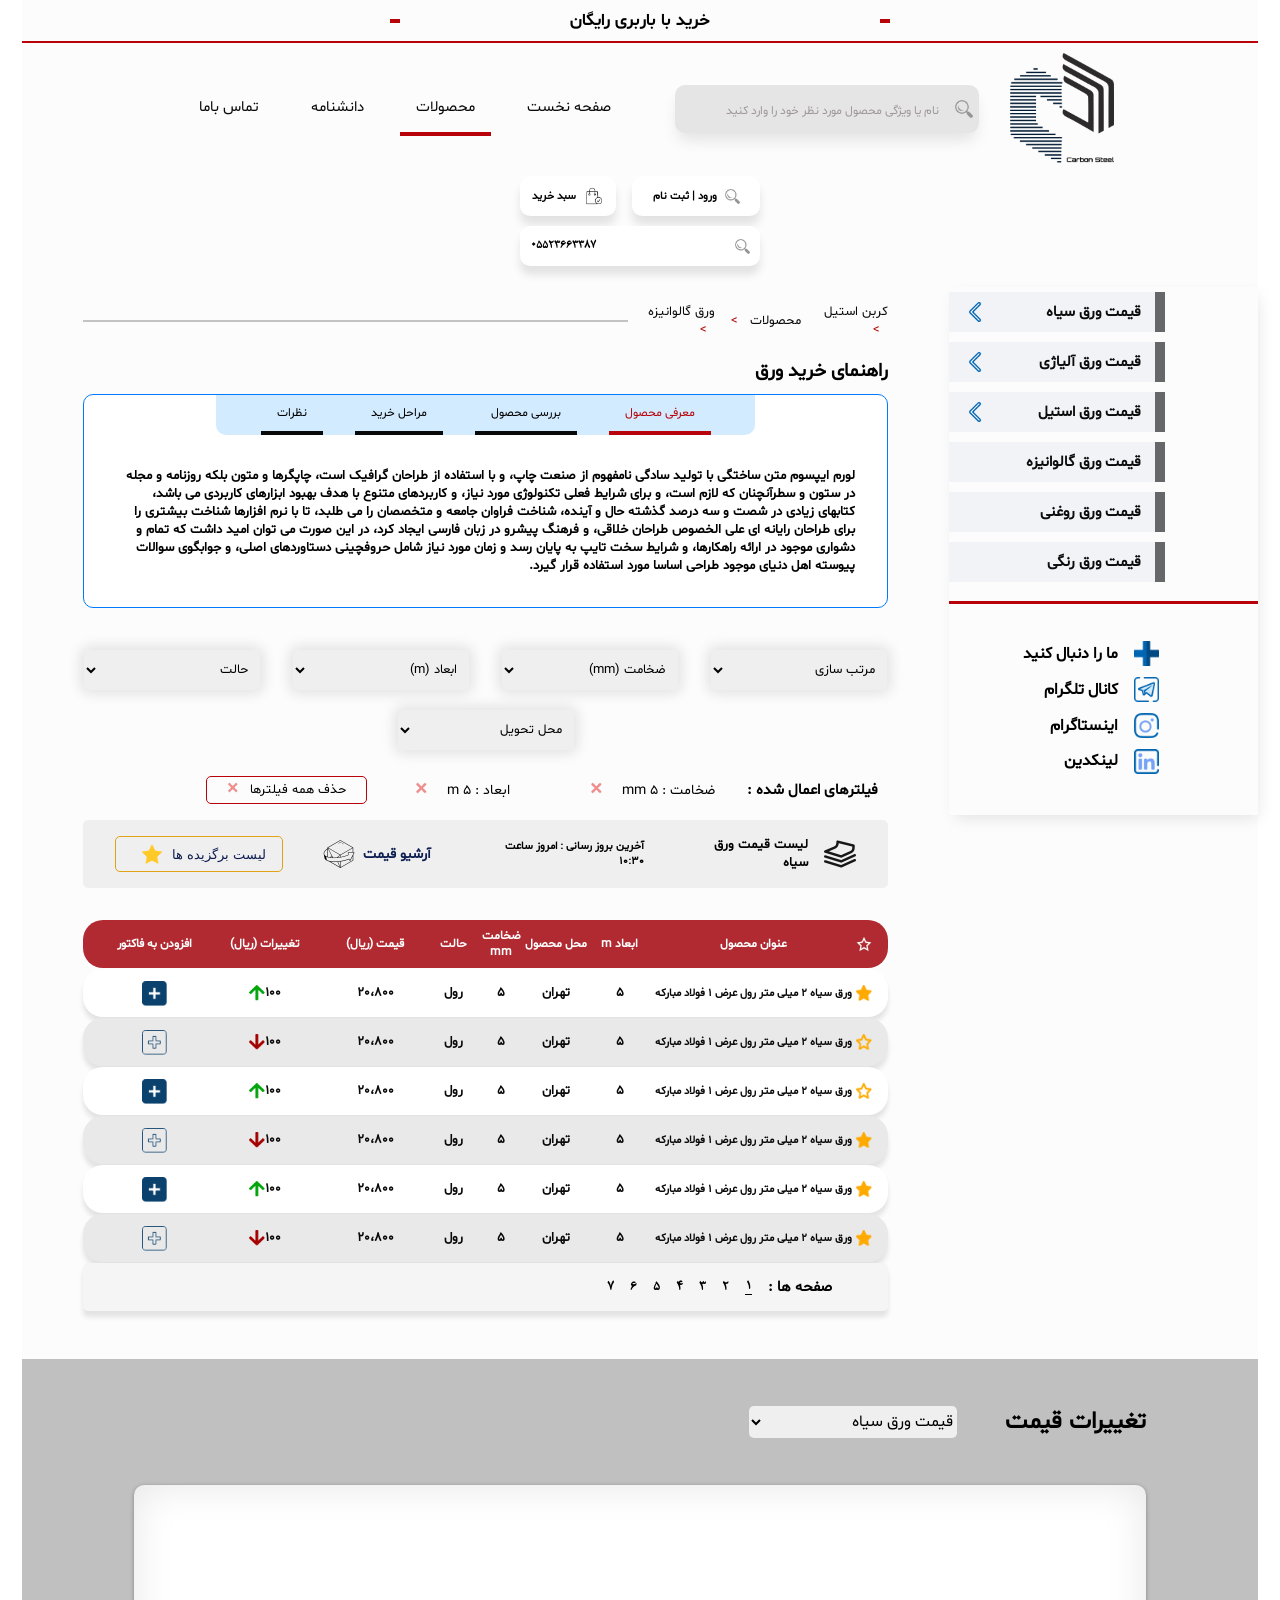
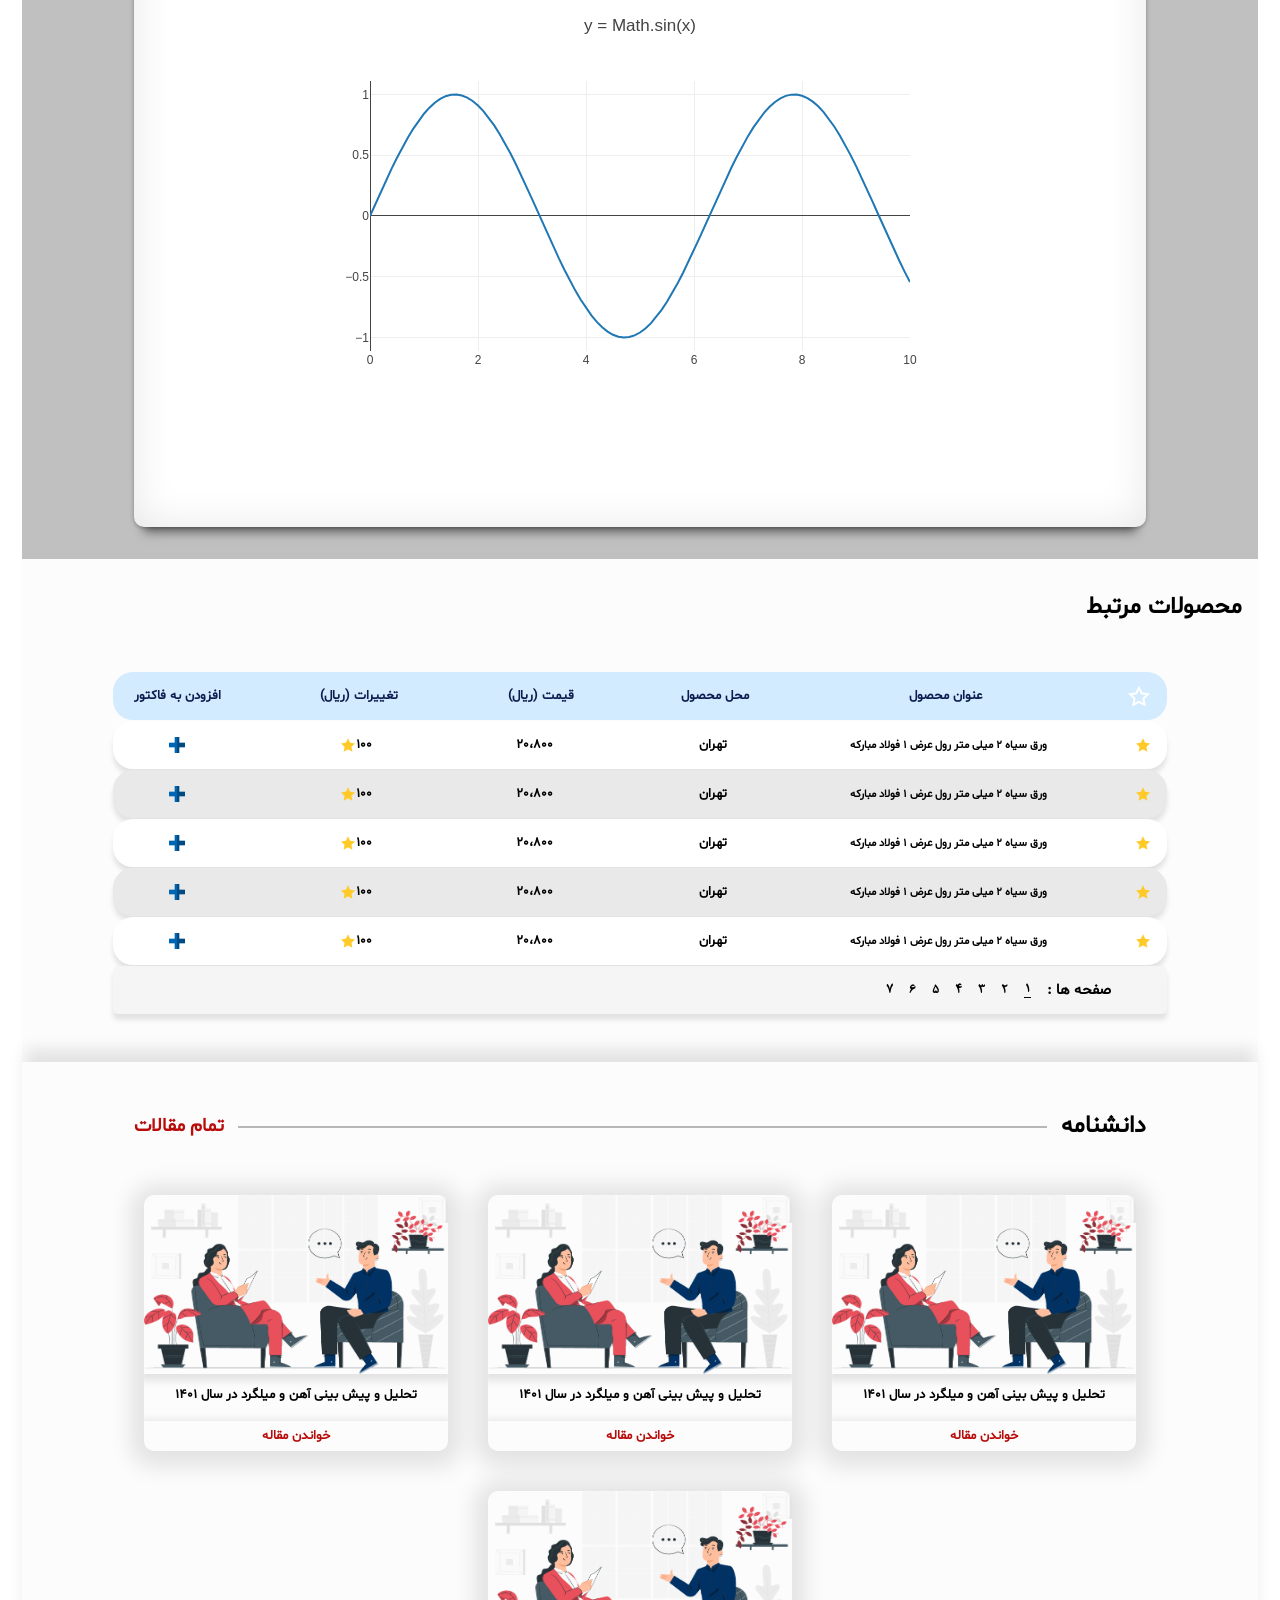
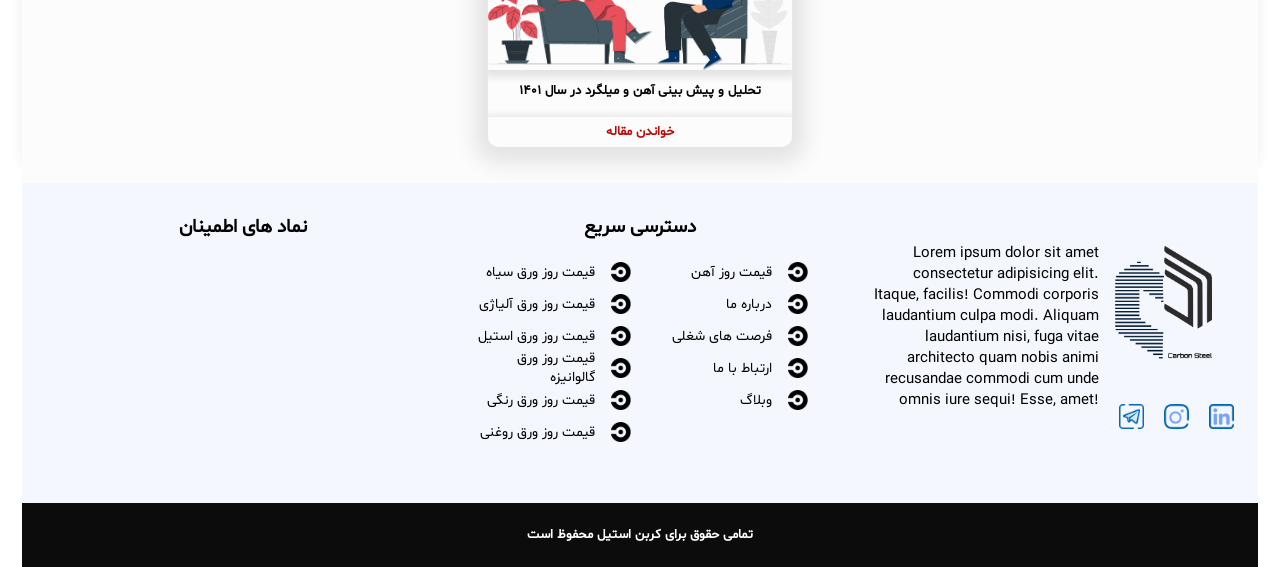
<file: Pages/Steels/Galvanize.html>
<html lang="en">
<head>
    <meta charset="UTF-8">
    <meta http-equiv="X-UA-Compatible" content="IE=edge">
    <meta name="viewport" content="width=device-width, initial-scale=1.0">
    <link rel="icon" href="/Images/Final Cs logo 1.png">
    <link rel="stylesheet" href="/Css/Body.css">
    <link rel="stylesheet" href="/Css/header.css">
    <link rel="stylesheet" href="/Css/Main.css">
    <link rel="stylesheet" href="/Css/Products.css">
    <script src="https://cdn.plot.ly/plotly-latest.min.js"></script>
    <title> ورق گالوانیزه</title>
</head>
<body>
    <div class="container">
         <!-- /* //////////////////////////////////////////////Top-Head//////////////////////////////////////////////// */ -->

         <header class="Top-Head">
            <div class="line"></div>
            <h4 class="topTitle">خرید با باربری رایگان</h4>
            <div class="line"></div>
        </header>
          <!-- /* //////////////////////////////////////////////Navbar//////////////////////////////////////////////// */ -->


          <div class="Navbar">
            <a  href="/index.html" class="logo">
                <img class="Logo_img" src="/Images/Final Cs logo 1.png" alt="LOGO">
            </a>
            <div class="searchBox">
                <img class="img-Search"  src="/Images/icons8-search-26.png" alt="search">
                <input class="searchInput" type="search" placeholder="نام یا ویژگی محصول مورد نظر خود را وارد کنید">
            </div>
            <div class="TabInfo">
                <div class="tab">
                    <a class="tablinks" >تماس باما</a>
                    <a class="tablinks" >دانشنامه</a>
                    <a class="tablinks active" href="/Pages/Products.html" >محصولات</a>
                    <a class="tablinks " href="/index.html" >صفحه نخست</a>
                  </div>
            </div>
            <div class="sign-in">
                <div class="signInbutton">
                    <div class="SignUp">
                        <img src="/Images/icons8-search-26.png" alt="">
                        <h6>ورود | ثبت نام</h6>
                    </div>
                    <div class="store">
                        <img src="/Images/checkout.png" alt="">
                        <h6>سبد خرید</h6>
                    </div>
                   
                </div>
                <div class="call">
                    <img src="/Images/icons8-search-26.png" alt="">
                    <h5>05523663387</h5>
                </div>
            </div>
        </div>
        <div class="MainFirstPage">

            <div class="slideBar">
                <div class="Prices">
                 
                    <div class="item_price ">
                        <img src="/Images/right-arrow.png" class="rightArrow" alt="Arrow">
                        <img src="/Images/down-arrow copy.png" class="downArrow" alt="Arrow">
                        <h3>قیمت ورق سیاه</h3>
                        <div class="hoverColor"></div>
                        <div class="MenueSide">
                            <div class="listMenu">
                                <a href=""> قیمت ورق سیاه</a>
                                <a href=""> قیمت ورق سیاه ST37</a>
                                <a href=""> قیمت ورق آجدار</a>

                               
                            </div>
                            <div class="ColorEdge"></div>
                        </div>
                    </div>
                 
                    <div class="item_price ">
                        <img src="/Images/right-arrow.png" class="rightArrow" alt="Arrow">
                        <img src="/Images/down-arrow copy.png" class="downArrow" alt="Arrow">
                        <h3>قیمت ورق آلیاژی</h3>
                        <div class="hoverColor"></div>
                        <div class="MenueSide">
                            <div class="listMenu">
                                <a href="">قیمت ورق آلیاژی</a>
                                <a href="">قیمت ورق آلیاژی a516</a>
                                <a href="">قیمت ورق آلیاژی sd52</a>
                                <a href="">قیمت ورق آلیاژی ck45</a>
                                <a href="">قیمت ورق آلیاژی a283</a>
                                <a href="">قیمت ورق آلیاژی a36</a>
                                <a href="">قیمت ورق ضد سایش</a>
                            </div>
                            <div class="ColorEdge"></div>
                        </div>
                    </div>
                 
                    <div class="item_price ">
                        <img src="/Images/right-arrow.png" class="rightArrow" alt="Arrow">
                        <img src="/Images/down-arrow copy.png" class="downArrow" alt="Arrow">
                        <h3>قیمت ورق استیل</h3>
                        <div class="hoverColor"></div>
                        <div class="MenueSide">
                            <div class="listMenu">
                                <a href="">قیمت ورق استیل</a>
                                <a href="">قیمت ورق استیل صنعتی</a>
                                <a href="">قیمت ورق استیل دکوراتیو</a>
                            </div>
                            <div class="ColorEdge"></div>
                        </div>
                    </div>
                 
                    <a href="/Pages/Steels/Galvanize.html" class="item_price ">
                        <img src="/Images/right-arrow.png" class="HiddenIcon" alt="Arrow">
                        <img src="/Images/down-arrow copy.png" class="HiddenIcon" alt="Arrow">
                        <h3>قیمت ورق گالوانیزه</h3>
                        <div class="hoverColor"></div>
                        <div class="MenueSide">
                            <!-- <div class="listMenu">
                                <a href="">mffff</a>
                            </div> -->
                            <div class="ColorEdge"></div>
                        </div>
                    </a>
                 
                    <a href="/Pages/Steels/OilS.html" class="item_price ">
                        <img src="/Images/right-arrow.png" class="HiddenIcon" alt="Arrow">
                        <img src="/Images/down-arrow copy.png" class="HiddenIcon" alt="Arrow">
                        <h3>قیمت ورق روغنی</h3>
                        <div class="hoverColor"></div>
                        <div class="MenueSide">
                            <!-- <div class="listMenu">
                                <a href="">mffff</a>
                            </div> -->
                            <div class="ColorEdge"></div>
                        </div>
                    </a>
                 
                    <a href="/Pages/Steels/ColorFul.html" class="item_price ">
                        <img src="/Images/right-arrow.png" class="HiddenIcon" alt="Arrow">
                        <img src="/Images/down-arrow copy.png" class="HiddenIcon" alt="Arrow">
                        <h3>قیمت ورق رنگی</h3>
                        <div class="hoverColor"></div>
                        <div class="MenueSide">
                            <!-- <div class="listMenu">
                                <a href="">mffff</a>
                            </div> -->
                            <div class="ColorEdge"></div>
                        </div>
                    </a>
                    
                
                   
                </div>
                <div class="SocialMedia">
                    <div class="item_price ">
                        <h4>ما را دنبال کنید</h4>
                        <img src="/Images/social-media1.png" alt="">
                    </div>
                    <div class="item_price ">
                        <h4>کانال تلگرام</h4>
                        <img src="/Images/telegram.png" alt="">
                    </div>
                    <div class="item_price ">
                        <h4>اینستاگرام</h4>
                        <img src="/Images/instagram.png" alt="">
                    </div>
                    <div class="item_price">
                        <h4>لینکدین</h4>
                        <img src="/Images/linkedin.png" alt="">
                    </div>
                </div>

            </div>


                <div class="Tab-products">
                    <div class="title-products">
                       <a href="/index.html">کربن استیل <span class="progress"> ></span></a>
                       <a href="/Pages/Products.html"> محصولات <span class="progress"> ></span></a>
                       <a href="/Pages/Steels/Galvanize.html"> ورق گالوانیزه <span class="progress"> ></span></a>
                       <div class="linePro"></div>
                    </div>
                    <h3>راهنمای خرید ورق</h3>
                    <div class="explain-products">
                        <div class="title">
                           <div class="ChangeProduct">
                               <button class="infoProduct" onclick="openProducts(event, 'idea')"> نظرات</button>
                               <button class="infoProduct" onclick="openProducts(event, 'steps')">مراحل خرید</button>
                               <button class="infoProduct" onclick="openProducts(event, 'check')">بررسی محصول</button>
                               <button class="infoProduct" onclick="openProducts(event, '1')" id="defaultOpenPro"> معرفی محصول</button>
                             </div>
                        </div>
                        <div class="main-explain">
                           <div id="1" class="tabProducts ">
                               <h5>لورم ایپسوم متن ساختگی با تولید سادگی نامفهوم از صنعت چاپ، و با استفاده از طراحان گرافیک است، چاپگرها و متون بلکه روزنامه و مجله در ستون و سطرآنچنان که لازم است، و برای شرایط فعلی تکنولوژی مورد نیاز، و کاربردهای متنوع با هدف بهبود ابزارهای کاربردی می باشد، کتابهای زیادی در شصت و سه درصد گذشته حال و آینده، شناخت فراوان جامعه و متخصصان را می طلبد، تا با نرم افزارها شناخت بیشتری را برای طراحان رایانه ای علی الخصوص طراحان خلاقی، و فرهنگ پیشرو در زبان فارسی ایجاد کرد، در این صورت می توان امید داشت که تمام و دشواری موجود در ارائه راهکارها، و شرایط سخت تایپ به پایان رسد و زمان مورد نیاز شامل حروفچینی دستاوردهای اصلی، و جوابگوی سوالات پیوسته اهل دنیای موجود طراحی اساسا مورد استفاده قرار گیرد.</h5>
                             </div>
                           <div id="check" class="tabProducts">
                               <h3>Tokyo2</h3>
                               <p>Tokyo is the capital of Japan.</p>
                             </div>
                           <div id="steps" class="tabProducts">
                               <h3>Tokyo3</h3>
                               <p>Tokyo is the capital of Japan.</p>
                             </div>
                           <div id="idea" class="tabProducts">
                               <h3>Tokyo4</h3>
                               <p>Tokyo is the capital of Japan.</p>
                             </div>
                        </div>
                    </div>
                    <div class="filterHead">
   
                    </div>
                </div>

          <!-- /* //////////////////////////////////////////////Filter//////////////////////////////////////////////// */ -->

          
          <div class="filters">
            <div class="input-filters">
                <select name="" id="">
                    <option value="1">مرتب سازی</option>
                </select>
                <select name="" id="">
                    <option value="1">ضخامت (mm)</option>
                </select>
                <select name="" id="">
                    <option value="1"> ابعاد (m)</option>
                </select>
                <select name="" id="">
                    <option value="1">حالت </option>
                </select>
                <select name="" id="">
                    <option value="1"> محل تحویل</option>
                </select>
            </div>
            <div class="filter-State">
                <h5>فیلترهای اعمال شده :</h5>
                <p>ضخامت : ۵ mm <img src="/Images/icons8-close-16.png" alt="delete"></p>
                <p>ابعاد : ۵ m <img src="/Images/icons8-close-16.png" alt="delete"></p>
                <button>حذف همه فیلترها <img src="/Images/icons8-close-16.png" alt="delete"></button>
            </div>
            <div class="titleFilter">
                <div class="right">
                    <img src="/Images/stack-of-sheets.png" alt="steel">
                    <h5>لیست قیمت ورق سیاه</h5>
                    <h6>آخرین بروز رسانی : امروز ساعت ۱۰:۳۰</h6>
                </div>
                <div class="left">
                    <h5>آرشیو قیمت</h5>
                    <img src="/Images/delivery.png" alt="archive">
                    <button>لیست برگزیده ها <img src="/Images/icons8-star-filled-48.png" alt="star"></button>
                </div>
            </div>

            <div class="titleTable">
                <img src="/Images/icons8-christmas-star-24.png" alt="star">
                <h6>عنوان محصول</h6>
                <h6>ابعاد m</h6>
                <h6>محل محصول</h6>
                <h6>ضخامت mm</h6>
                <h6>حالت</h6>
                <h6>قیمت (ریال)</h6>
                <h6>تغییرات (ریال)</h6>
                <h6>افزودن به فاکتور</h6>
            </div>
            <div href="/Pages/InfoSteels.html" class="rowTableWithe" action="Black-list.html" method="GET">
                <img src="/Images/fill-star.png" alt="star">
                <h5>ورق سیاه ۲ میلی متر رول عرض ۱ فولاد مبارکه</h5>
                <h5>۵</h5>
                <h5>تهران</h5>
                <h5>۵</h5>
                <h5>رول</h5>
                <h5>۲۰،۸۰۰</h5>
                <h5>۱۰۰ <img src="/Images/greenArrowUp.png" alt="trend"></h5>
                <h5><img class="Add" src="/Images/AddActive.png" alt="add"></h5>
            </div>
            <div class="rowTableWithe grayRow">
                <img src="/Images/Iconfeather-star.png" alt="star">
                <h5>ورق سیاه ۲ میلی متر رول عرض ۱ فولاد مبارکه</h5>
                <h5>۵</h5>
                <h5>تهران</h5>
                <h5>۵</h5>
                <h5>رول</h5>
                <h5>۲۰،۸۰۰</h5>
                <h5>۱۰۰ <img src="/Images/redArrowDown.png" alt="trend"></h5>
                <h5><img class="Add" src="/Images/Add.png" alt="add"></h5>
            </div>
            <div href="/Pages/InfoSteels.html" class="rowTableWithe" action="Black-list.html" method="GET">
                <img src="/Images/Iconfeather-star.png" alt="star">
                <h5>ورق سیاه ۲ میلی متر رول عرض ۱ فولاد مبارکه</h5>
                <h5>۵</h5>
                <h5>تهران</h5>
                <h5>۵</h5>
                <h5>رول</h5>
                <h5>۲۰،۸۰۰</h5>
                <h5>۱۰۰ <img src="/Images/greenArrowUp.png" alt="trend"></h5>
                <h5><img class="Add" src="/Images/AddActive.png" alt="add"></h5>
            </div>
            <div class="rowTableWithe grayRow">
                <img src="/Images/fill-star.png" alt="star">
                <h5>ورق سیاه ۲ میلی متر رول عرض ۱ فولاد مبارکه</h5>
                <h5>۵</h5>
                <h5>تهران</h5>
                <h5>۵</h5>
                <h5>رول</h5>
                <h5>۲۰،۸۰۰</h5>
                <h5>۱۰۰ <img src="/Images/redArrowDown.png" alt="trend"></h5>
                <h5><img class="Add" src="/Images/Add.png" alt="add"></h5>
            </div>
            <div href="/Pages/InfoSteels.html" class="rowTableWithe" action="Black-list.html" method="GET">
                <img src="/Images/fill-star.png" alt="star">
                <h5>ورق سیاه ۲ میلی متر رول عرض ۱ فولاد مبارکه</h5>
                <h5>۵</h5>
                <h5>تهران</h5>
                <h5>۵</h5>
                <h5>رول</h5>
                <h5>۲۰،۸۰۰</h5>
                <h5>۱۰۰ <img src="/Images/greenArrowUp.png" alt="trend"></h5>
                <h5><img class="Add" src="/Images/AddActive.png" alt="add"></h5>
            </div>
            <div class="rowTableWithe grayRow">
                <img src="/Images/fill-star.png" alt="star">
                <h5>ورق سیاه ۲ میلی متر رول عرض ۱ فولاد مبارکه</h5>
                <h5>۵</h5>
                <h5>تهران</h5>
                <h5>۵</h5>
                <h5>رول</h5>
                <h5>۲۰،۸۰۰</h5>
                <h5>۱۰۰ <img src="/Images/redArrowDown.png" alt="trend"></h5>
                <h5><img class="Add" src="/Images/Add.png" alt="add"></h5>
            </div>
       
            <div class="pagination">
                <div class="pages">
                    <h5>صفحه ها :</h5>
                    <h5 class="activePage">1</h5>
                    <h5>2</h5>
                    <h5>3</h5>
                    <h5>4</h5>
                    <h5>5</h5>
                    <h5>6</h5>
                    <h5>7</h5>
                </div>

            </div>

          </div>
        

 
        </div>

          <!-- //////////////////////////////////////////////////////chart///////////////////////////////////////////////////         -->
          <div class="chart-place">
            <div class="titleChart">
                <h2>تغییرات قیمت</h2>
                <select name="Amount" id="Amount">
                    <option value="1">قیمت ورق سیاه</option>
                    <option value="2">قیمت ورق آلیاژ</option>
                    <option value="3">قیمت ورق گالوانیزه</option>
                    <option value="4">قیمت ورق رنگی</option>
                </select>
            </div>
            <div class="Chart-Place">
                <div id="myPlot"></div>
            </div>
        </div>

       <!-- //////////////////////////////////////related///////////////////////////////////////////////////////////// -->

       <div class="related">
           <h2>محصولات مرتبط</h2>
           <div class="table-related">
            <div class="colorRelated">
                <img src="/Images/icons8-christmas-star-24.png" alt="star">
                <h5>عنوان محصول</h5>
                <h5>محل محصول</h5>
                <h5>قیمت (ریال)</h5>
                <h5>تغییرات (ریال)</h5>
                <h5>افزودن به فاکتور</h5>
                
            </div>
            <div class="rowTableRelated" action="Black-list.html" method="GET">
                <img src="/Images/icons8-star-filled-48.png" alt="star">
                <h5>ورق سیاه ۲ میلی متر رول عرض ۱ فولاد مبارکه</h5>
                <h5>تهران</h5>
                <h5>۲۰،۸۰۰</h5>
                <h5>۱۰۰ <img src="/Images/icons8-star-filled-48.png" alt="trend"></h5>
                <h5><img src="/Images/social-media1.png" alt="add"></h5>
            </div>
            <div class="rowTableRelated grayRow">
                <img src="/Images/icons8-star-filled-48.png" alt="star">
                <h5>ورق سیاه ۲ میلی متر رول عرض ۱ فولاد مبارکه</h5>
                <h5>تهران</h5>
                <h5>۲۰،۸۰۰</h5>
                <h5>۱۰۰ <img src="/Images/icons8-star-filled-48.png" alt="trend"></h5>
                <h5><img src="/Images/social-media1.png" alt="add"></h5>
            </div>
            <div class="rowTableRelated ">
                <img src="/Images/icons8-star-filled-48.png" alt="star">
                <h5>ورق سیاه ۲ میلی متر رول عرض ۱ فولاد مبارکه</h5>
                <h5>تهران</h5>
                <h5>۲۰،۸۰۰</h5>
                <h5>۱۰۰ <img src="/Images/icons8-star-filled-48.png" alt="trend"></h5>
                <h5><img src="/Images/social-media1.png" alt="add"></h5>
            </div>
            <div class="rowTableRelated grayRow">
                <img src="/Images/icons8-star-filled-48.png" alt="star">
                <h5>ورق سیاه ۲ میلی متر رول عرض ۱ فولاد مبارکه</h5>
                <h5>تهران</h5>
                <h5>۲۰،۸۰۰</h5>
                <h5>۱۰۰ <img src="/Images/icons8-star-filled-48.png" alt="trend"></h5>
                <h5><img src="/Images/social-media1.png" alt="add"></h5>
            </div>
            <div class="rowTableRelated ">
                <img src="/Images/icons8-star-filled-48.png" alt="star">
                <h5>ورق سیاه ۲ میلی متر رول عرض ۱ فولاد مبارکه</h5>
                <h5>تهران</h5>
                <h5>۲۰،۸۰۰</h5>
                <h5>۱۰۰ <img src="/Images/icons8-star-filled-48.png" alt="trend"></h5>
                <h5><img src="/Images/social-media1.png" alt="add"></h5>
            </div>
            <div class="pagination">
                <div class="pages">
                    <h5>صفحه ها :</h5>
                    <h5 class="activePage">1</h5>
                    <h5>2</h5>
                    <h5>3</h5>
                    <h5>4</h5>
                    <h5>5</h5>
                    <h5>6</h5>
                    <h5>7</h5>
                </div>

            </div>
           </div>
       </div>

        <!-- //////////////////////////////////////////////////////article-Show///////////////////////////////////////////////////         --> 
        <div class="article-place">
            <div class="title-box">
                <h2>دانشنامه</h2>
                <div class="line"></div>
                <h3>تمام مقالات</h3>
            </div>
            <div class="list-article">
                 <div class="item-article">
                    <img src="/Images/3545796.png" alt="photo">
                    <h5>تحلیل و پیش بینی آهن و میلگرد در سال ۱۴۰۱</h5>
                    <h4>خواندن مقاله</h4>
                 </div>
                 <div class="item-article">
                    <img src="/Images/3545796.png" alt="photo">
                    <h5>تحلیل و پیش بینی آهن و میلگرد در سال ۱۴۰۱</h5>
                    <h4>خواندن مقاله</h4>
                 </div>
                 <div class="item-article">
                    <img src="/Images/3545796.png" alt="photo">
                    <h5>تحلیل و پیش بینی آهن و میلگرد در سال ۱۴۰۱</h5>
                    <h4>خواندن مقاله</h4>
                 </div>
                 <div class="item-article">
                    <img src="/Images/3545796.png" alt="photo">
                    <h5>تحلیل و پیش بینی آهن و میلگرد در سال ۱۴۰۱</h5>
                    <h4>خواندن مقاله</h4>
                 </div>
            </div>
         </div>  

             <!-- //////////////////////////////////////////////////////footer///////////////////////////////////////////////////         -->

          <!-- //////////////////////////////////////////////////////footer///////////////////////////////////////////////////         -->

          <footer class="FooterStyle">
            <div class="LogoIngo">
              <div class="Info">
                 <p>Lorem ipsum dolor sit amet consectetur adipisicing elit. Itaque, facilis! Commodi corporis laudantium culpa modi. Aliquam laudantium nisi, fuga vitae architecto quam nobis animi recusandae commodi cum unde omnis iure sequi! Esse,  amet!</p>
              </div>
              <div class="socialMedia">
                  <a href="/index.html" class="LogoFooter"><img src="/Images/Final Cs logo 1.png" alt="Logo"></a>
                  <div class="SocialMediaIcon">
                      <a href=""><img src="/Images/telegram.png" alt="telegram"></a>
                      <a href=""><img src="/Images/instagram.png" alt="instagram"></a>
                      <a href=""><img src="/Images/linkedin.png" alt="linkedin"></a>
                      </div>
              </div>
            </div>
            <div class="Accesses">
              <h3>دسترسی سریع</h3>
              <div class="MainAccess">
                  <div class="SideAccess">
                      <div class="RowLink">
                          <img src="/Images/1.png" alt="Icon">
                          <a href="/Pages/Products.html">قیمت روز آهن</a>
                      </div>
                      <div class="RowLink">
                          <img src="/Images/1.png" alt="Icon">
                          <a href="/Pages/AboutUs.html">درباره ما</a>
                      </div>
                      <div class="RowLink">
                          <img src="/Images/1.png" alt="Icon">
                          <a href="">فرصت های شغلی</a>
                      </div>
                      <div class="RowLink">
                          <img src="/Images/1.png" alt="Icon">
                          <a href="/Pages/Contact.html">ارتباط با ما</a>
                      </div>
                      <div class="RowLink">
                          <img src="/Images/1.png" alt="Icon">
                          <a href="">وبلاگ</a>
                      </div>
                  </div>
                  <div class="SideAccess">
                      <div class="RowLink">
                          <img src="/Images/1.png" alt="Icon">
                          <a href="/Pages/Steels/BlackSteel.html">قیمت روز ورق سیاه</a>
                      </div>
                      <div class="RowLink">
                          <img src="/Images/1.png" alt="Icon">
                          <a href="/Pages/Steels/Alloy.html">قیمت روز ورق آلیاژی</a>
                      </div>
                      <div class="RowLink">
                          <img src="/Images/1.png" alt="Icon">
                          <a href="/Pages/Steels/Steel.html">قیمت روز ورق استیل</a>
                      </div>
                      <div class="RowLink">
                          <img src="/Images/1.png" alt="Icon">
                          <a href="/Pages/Steels/Galvanize.html">قیمت روز ورق گالوانیزه</a>
                      </div>
                      <div class="RowLink">
                          <img src="/Images/1.png" alt="Icon">
                          <a href="/Pages/Steels/ColorFul.html">قیمت روز ورق رنگی</a>
                      </div>
                      <div class="RowLink">
                          <img src="/Images/1.png" alt="Icon">
                          <a href="/Pages/Steels/OilS.html">قیمت روز ورق روغنی</a>
                      </div>
                  </div>
              </div>
            </div>
            <div class="Certificate">
              <h3>نماد های اطمینان</h3>
            </div>
         </footer>
         <div class="Footer2">
          <h5>تمامی حقوق برای کربن استیل محفوظ است</h5>
         </div>    
    </div>
</body>
<script src="../../Js/TabProducts.js"></script>
<script src="../../Js/Chart.js"></script>
<script src="../../Js/Slider.js"></script>
</html>
</file>
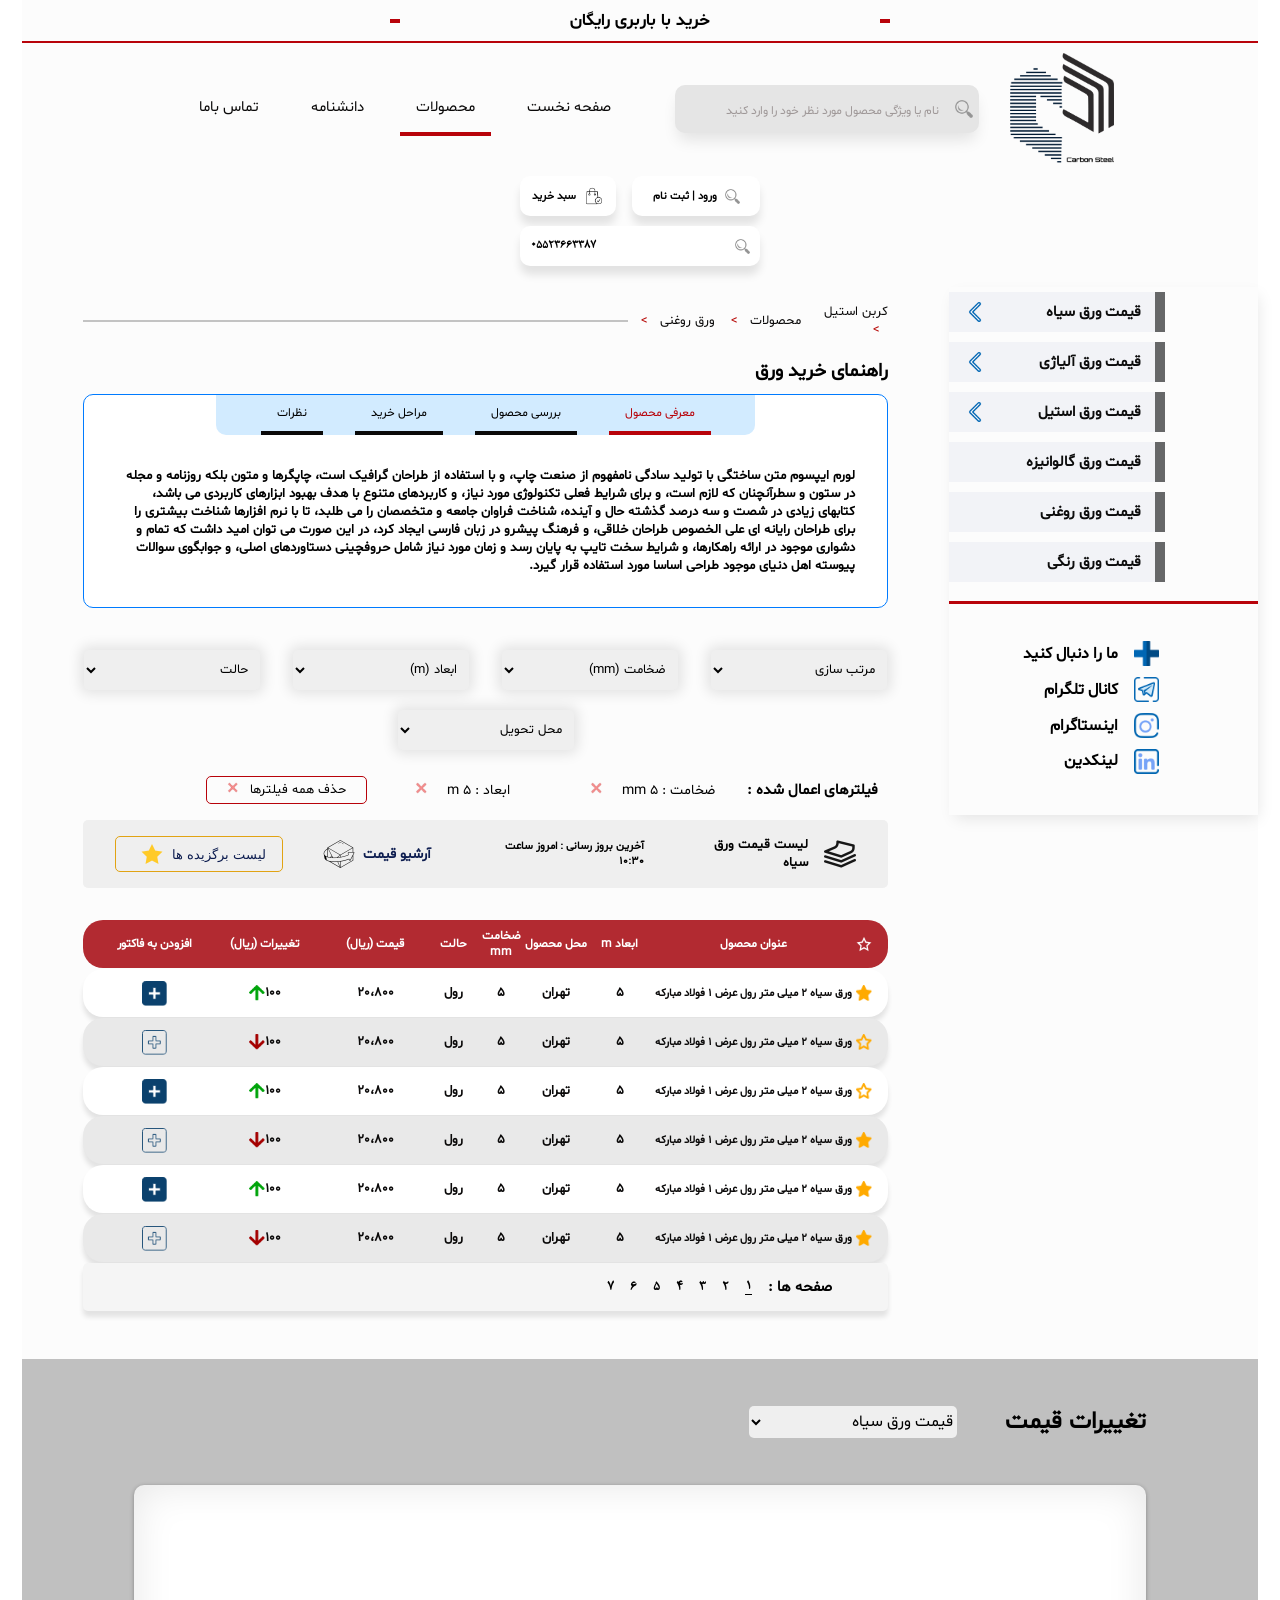
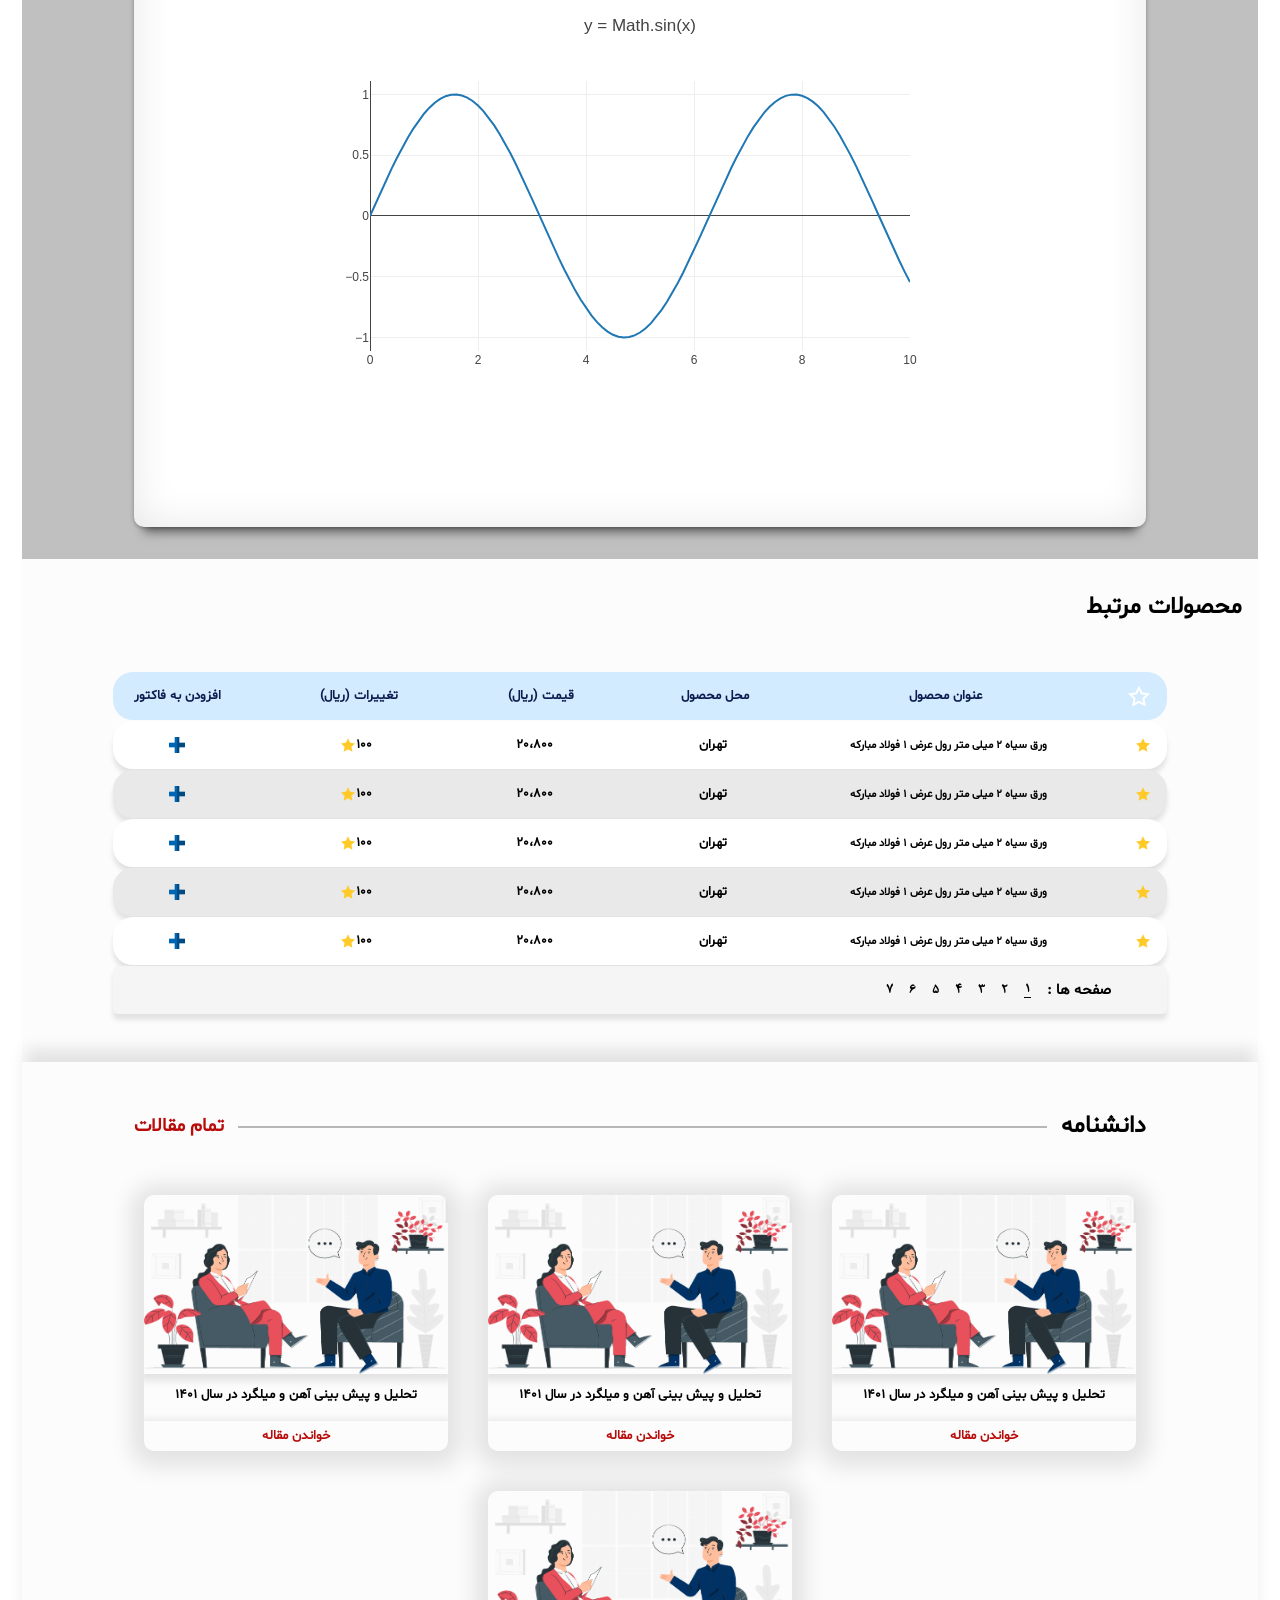
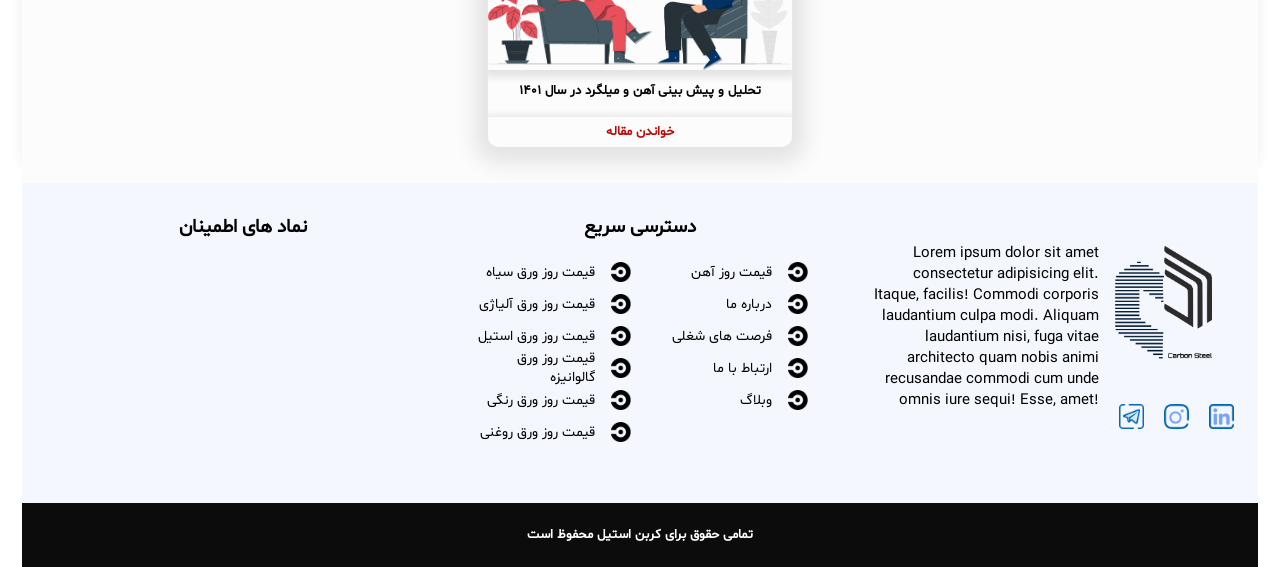
<file: Pages/Steels/OilS.html>
<html lang="en">
<head>
    <meta charset="UTF-8">
    <meta http-equiv="X-UA-Compatible" content="IE=edge">
    <meta name="viewport" content="width=device-width, initial-scale=1.0">
    <link rel="icon" href="/Images/Final Cs logo 1.png">
    <link rel="stylesheet" href="/Css/Body.css">
    <link rel="stylesheet" href="/Css/header.css">
    <link rel="stylesheet" href="/Css/Main.css">
    <link rel="stylesheet" href="/Css/Products.css">
    <script src="https://cdn.plot.ly/plotly-latest.min.js"></script>
    <title> ورق روغنی</title>
</head>
<body>
    <div class="container">
         <!-- /* //////////////////////////////////////////////Top-Head//////////////////////////////////////////////// */ -->

         <header class="Top-Head">
            <div class="line"></div>
            <h4 class="topTitle">خرید با باربری رایگان</h4>
            <div class="line"></div>
        </header>
          <!-- /* //////////////////////////////////////////////Navbar//////////////////////////////////////////////// */ -->


          <div class="Navbar">
            <a  href="/index.html" class="logo">
                <img class="Logo_img" src="/Images/Final Cs logo 1.png" alt="LOGO">
            </a>
            <div class="searchBox">
                <img class="img-Search"  src="/Images/icons8-search-26.png" alt="search">
                <input class="searchInput" type="search" placeholder="نام یا ویژگی محصول مورد نظر خود را وارد کنید">
            </div>
            <div class="TabInfo">
                <div class="tab">
                    <a class="tablinks" >تماس باما</a>
                    <a class="tablinks" >دانشنامه</a>
                    <a class="tablinks active" href="/Pages/Products.html" >محصولات</a>
                    <a class="tablinks " href="/index.html" >صفحه نخست</a>
                  </div>
            </div>
            <div class="sign-in">
                <div class="signInbutton">
                    <div class="SignUp">
                        <img src="/Images/icons8-search-26.png" alt="">
                        <h6>ورود | ثبت نام</h6>
                    </div>
                    <div class="store">
                        <img src="/Images/checkout.png" alt="">
                        <h6>سبد خرید</h6>
                    </div>
                   
                </div>
                <div class="call">
                    <img src="/Images/icons8-search-26.png" alt="">
                    <h5>05523663387</h5>
                </div>
            </div>
        </div>
        <div class="MainFirstPage">

            <div class="slideBar">
                <div class="Prices">
                 
                    <div class="item_price ">
                        <img src="/Images/right-arrow.png" class="rightArrow" alt="Arrow">
                        <img src="/Images/down-arrow copy.png" class="downArrow" alt="Arrow">
                        <h3>قیمت ورق سیاه</h3>
                        <div class="hoverColor"></div>
                        <div class="MenueSide">
                            <div class="listMenu">
                                <a href=""> قیمت ورق سیاه</a>
                                <a href=""> قیمت ورق سیاه ST37</a>
                                <a href=""> قیمت ورق آجدار</a>

                               
                            </div>
                            <div class="ColorEdge"></div>
                        </div>
                    </div>
                 
                    <div class="item_price ">
                        <img src="/Images/right-arrow.png" class="rightArrow" alt="Arrow">
                        <img src="/Images/down-arrow copy.png" class="downArrow" alt="Arrow">
                        <h3>قیمت ورق آلیاژی</h3>
                        <div class="hoverColor"></div>
                        <div class="MenueSide">
                            <div class="listMenu">
                                <a href="">قیمت ورق آلیاژی</a>
                                <a href="">قیمت ورق آلیاژی a516</a>
                                <a href="">قیمت ورق آلیاژی sd52</a>
                                <a href="">قیمت ورق آلیاژی ck45</a>
                                <a href="">قیمت ورق آلیاژی a283</a>
                                <a href="">قیمت ورق آلیاژی a36</a>
                                <a href="">قیمت ورق ضد سایش</a>
                            </div>
                            <div class="ColorEdge"></div>
                        </div>
                    </div>
                 
                    <div class="item_price ">
                        <img src="/Images/right-arrow.png" class="rightArrow" alt="Arrow">
                        <img src="/Images/down-arrow copy.png" class="downArrow" alt="Arrow">
                        <h3>قیمت ورق استیل</h3>
                        <div class="hoverColor"></div>
                        <div class="MenueSide">
                            <div class="listMenu">
                                <a href="">قیمت ورق استیل</a>
                                <a href="">قیمت ورق استیل صنعتی</a>
                                <a href="">قیمت ورق استیل دکوراتیو</a>
                            </div>
                            <div class="ColorEdge"></div>
                        </div>
                    </div>
                 
                    <a href="/Pages/Steels/Galvanize.html" class="item_price ">
                        <img src="/Images/right-arrow.png" class="HiddenIcon" alt="Arrow">
                        <img src="/Images/down-arrow copy.png" class="HiddenIcon" alt="Arrow">
                        <h3>قیمت ورق گالوانیزه</h3>
                        <div class="hoverColor"></div>
                        <div class="MenueSide">
                            <!-- <div class="listMenu">
                                <a href="">mffff</a>
                            </div> -->
                            <div class="ColorEdge"></div>
                        </div>
                    </a>
                 
                    <a href="/Pages/Steels/OilS.html" class="item_price ">
                        <img src="/Images/right-arrow.png" class="HiddenIcon" alt="Arrow">
                        <img src="/Images/down-arrow copy.png" class="HiddenIcon" alt="Arrow">
                        <h3>قیمت ورق روغنی</h3>
                        <div class="hoverColor"></div>
                        <div class="MenueSide">
                            <!-- <div class="listMenu">
                                <a href="">mffff</a>
                            </div> -->
                            <div class="ColorEdge"></div>
                        </div>
                    </a>
                 
                    <a href="/Pages/Steels/ColorFul.html" class="item_price ">
                        <img src="/Images/right-arrow.png" class="HiddenIcon" alt="Arrow">
                        <img src="/Images/down-arrow copy.png" class="HiddenIcon" alt="Arrow">
                        <h3>قیمت ورق رنگی</h3>
                        <div class="hoverColor"></div>
                        <div class="MenueSide">
                            <!-- <div class="listMenu">
                                <a href="">mffff</a>
                            </div> -->
                            <div class="ColorEdge"></div>
                        </div>
                    </a>
                    
                
                   
                </div>
                <div class="SocialMedia">
                    <div class="item_price ">
                        <h4>ما را دنبال کنید</h4>
                        <img src="/Images/social-media1.png" alt="">
                    </div>
                    <div class="item_price ">
                        <h4>کانال تلگرام</h4>
                        <img src="/Images/telegram.png" alt="">
                    </div>
                    <div class="item_price ">
                        <h4>اینستاگرام</h4>
                        <img src="/Images/instagram.png" alt="">
                    </div>
                    <div class="item_price">
                        <h4>لینکدین</h4>
                        <img src="/Images/linkedin.png" alt="">
                    </div>
                </div>

            </div>

                <div class="Tab-products">
                    <div class="title-products">
                       <a href="/index.html">کربن استیل <span class="progress"> ></span></a>
                       <a href="/Pages/Products.html"> محصولات <span class="progress"> ></span></a>
                       <a href="/Pages/Steels/OilS.html"> ورق روغنی <span class="progress"> ></span></a>
                       <div class="linePro"></div>
                    </div>
                    <h3>راهنمای خرید ورق</h3>
                    <div class="explain-products">
                        <div class="title">
                           <div class="ChangeProduct">
                               <button class="infoProduct" onclick="openProducts(event, 'idea')"> نظرات</button>
                               <button class="infoProduct" onclick="openProducts(event, 'steps')">مراحل خرید</button>
                               <button class="infoProduct" onclick="openProducts(event, 'check')">بررسی محصول</button>
                               <button class="infoProduct" onclick="openProducts(event, '1')" id="defaultOpenPro"> معرفی محصول</button>
                             </div>
                        </div>
                        <div class="main-explain">
                           <div id="1" class="tabProducts ">
                               <h5>لورم ایپسوم متن ساختگی با تولید سادگی نامفهوم از صنعت چاپ، و با استفاده از طراحان گرافیک است، چاپگرها و متون بلکه روزنامه و مجله در ستون و سطرآنچنان که لازم است، و برای شرایط فعلی تکنولوژی مورد نیاز، و کاربردهای متنوع با هدف بهبود ابزارهای کاربردی می باشد، کتابهای زیادی در شصت و سه درصد گذشته حال و آینده، شناخت فراوان جامعه و متخصصان را می طلبد، تا با نرم افزارها شناخت بیشتری را برای طراحان رایانه ای علی الخصوص طراحان خلاقی، و فرهنگ پیشرو در زبان فارسی ایجاد کرد، در این صورت می توان امید داشت که تمام و دشواری موجود در ارائه راهکارها، و شرایط سخت تایپ به پایان رسد و زمان مورد نیاز شامل حروفچینی دستاوردهای اصلی، و جوابگوی سوالات پیوسته اهل دنیای موجود طراحی اساسا مورد استفاده قرار گیرد.</h5>
                             </div>
                           <div id="check" class="tabProducts">
                               <h3>Tokyo2</h3>
                               <p>Tokyo is the capital of Japan.</p>
                             </div>
                           <div id="steps" class="tabProducts">
                               <h3>Tokyo3</h3>
                               <p>Tokyo is the capital of Japan.</p>
                             </div>
                           <div id="idea" class="tabProducts">
                               <h3>Tokyo4</h3>
                               <p>Tokyo is the capital of Japan.</p>
                             </div>
                        </div>
                    </div>
                    <div class="filterHead">
   
                    </div>
                </div>

          <!-- /* //////////////////////////////////////////////Filter//////////////////////////////////////////////// */ -->

         
          <div class="filters">
            <div class="input-filters">
                <select name="" id="">
                    <option value="1">مرتب سازی</option>
                </select>
                <select name="" id="">
                    <option value="1">ضخامت (mm)</option>
                </select>
                <select name="" id="">
                    <option value="1"> ابعاد (m)</option>
                </select>
                <select name="" id="">
                    <option value="1">حالت </option>
                </select>
                <select name="" id="">
                    <option value="1"> محل تحویل</option>
                </select>
            </div>
            <div class="filter-State">
                <h5>فیلترهای اعمال شده :</h5>
                <p>ضخامت : ۵ mm <img src="/Images/icons8-close-16.png" alt="delete"></p>
                <p>ابعاد : ۵ m <img src="/Images/icons8-close-16.png" alt="delete"></p>
                <button>حذف همه فیلترها <img src="/Images/icons8-close-16.png" alt="delete"></button>
            </div>
            <div class="titleFilter">
                <div class="right">
                    <img src="/Images/stack-of-sheets.png" alt="steel">
                    <h5>لیست قیمت ورق سیاه</h5>
                    <h6>آخرین بروز رسانی : امروز ساعت ۱۰:۳۰</h6>
                </div>
                <div class="left">
                    <h5>آرشیو قیمت</h5>
                    <img src="/Images/delivery.png" alt="archive">
                    <button>لیست برگزیده ها <img src="/Images/icons8-star-filled-48.png" alt="star"></button>
                </div>
            </div>

            <div class="titleTable">
                <img src="/Images/icons8-christmas-star-24.png" alt="star">
                <h6>عنوان محصول</h6>
                <h6>ابعاد m</h6>
                <h6>محل محصول</h6>
                <h6>ضخامت mm</h6>
                <h6>حالت</h6>
                <h6>قیمت (ریال)</h6>
                <h6>تغییرات (ریال)</h6>
                <h6>افزودن به فاکتور</h6>
            </div>
            <div href="/Pages/InfoSteels.html" class="rowTableWithe" action="Black-list.html" method="GET">
                <img src="/Images/fill-star.png" alt="star">
                <h5>ورق سیاه ۲ میلی متر رول عرض ۱ فولاد مبارکه</h5>
                <h5>۵</h5>
                <h5>تهران</h5>
                <h5>۵</h5>
                <h5>رول</h5>
                <h5>۲۰،۸۰۰</h5>
                <h5>۱۰۰ <img src="/Images/greenArrowUp.png" alt="trend"></h5>
                <h5><img class="Add" src="/Images/AddActive.png" alt="add"></h5>
            </div>
            <div class="rowTableWithe grayRow">
                <img src="/Images/Iconfeather-star.png" alt="star">
                <h5>ورق سیاه ۲ میلی متر رول عرض ۱ فولاد مبارکه</h5>
                <h5>۵</h5>
                <h5>تهران</h5>
                <h5>۵</h5>
                <h5>رول</h5>
                <h5>۲۰،۸۰۰</h5>
                <h5>۱۰۰ <img src="/Images/redArrowDown.png" alt="trend"></h5>
                <h5><img class="Add" src="/Images/Add.png" alt="add"></h5>
            </div>
            <div href="/Pages/InfoSteels.html" class="rowTableWithe" action="Black-list.html" method="GET">
                <img src="/Images/Iconfeather-star.png" alt="star">
                <h5>ورق سیاه ۲ میلی متر رول عرض ۱ فولاد مبارکه</h5>
                <h5>۵</h5>
                <h5>تهران</h5>
                <h5>۵</h5>
                <h5>رول</h5>
                <h5>۲۰،۸۰۰</h5>
                <h5>۱۰۰ <img src="/Images/greenArrowUp.png" alt="trend"></h5>
                <h5><img class="Add" src="/Images/AddActive.png" alt="add"></h5>
            </div>
            <div class="rowTableWithe grayRow">
                <img src="/Images/fill-star.png" alt="star">
                <h5>ورق سیاه ۲ میلی متر رول عرض ۱ فولاد مبارکه</h5>
                <h5>۵</h5>
                <h5>تهران</h5>
                <h5>۵</h5>
                <h5>رول</h5>
                <h5>۲۰،۸۰۰</h5>
                <h5>۱۰۰ <img src="/Images/redArrowDown.png" alt="trend"></h5>
                <h5><img class="Add" src="/Images/Add.png" alt="add"></h5>
            </div>
            <div href="/Pages/InfoSteels.html" class="rowTableWithe" action="Black-list.html" method="GET">
                <img src="/Images/fill-star.png" alt="star">
                <h5>ورق سیاه ۲ میلی متر رول عرض ۱ فولاد مبارکه</h5>
                <h5>۵</h5>
                <h5>تهران</h5>
                <h5>۵</h5>
                <h5>رول</h5>
                <h5>۲۰،۸۰۰</h5>
                <h5>۱۰۰ <img src="/Images/greenArrowUp.png" alt="trend"></h5>
                <h5><img class="Add" src="/Images/AddActive.png" alt="add"></h5>
            </div>
            <div class="rowTableWithe grayRow">
                <img src="/Images/fill-star.png" alt="star">
                <h5>ورق سیاه ۲ میلی متر رول عرض ۱ فولاد مبارکه</h5>
                <h5>۵</h5>
                <h5>تهران</h5>
                <h5>۵</h5>
                <h5>رول</h5>
                <h5>۲۰،۸۰۰</h5>
                <h5>۱۰۰ <img src="/Images/redArrowDown.png" alt="trend"></h5>
                <h5><img class="Add" src="/Images/Add.png" alt="add"></h5>
            </div>
       
            <div class="pagination">
                <div class="pages">
                    <h5>صفحه ها :</h5>
                    <h5 class="activePage">1</h5>
                    <h5>2</h5>
                    <h5>3</h5>
                    <h5>4</h5>
                    <h5>5</h5>
                    <h5>6</h5>
                    <h5>7</h5>
                </div>

            </div>

          </div>
        

 
        </div>

          <!-- //////////////////////////////////////////////////////chart///////////////////////////////////////////////////         -->
          <div class="chart-place">
            <div class="titleChart">
                <h2>تغییرات قیمت</h2>
                <select name="Amount" id="Amount">
                    <option value="1">قیمت ورق سیاه</option>
                    <option value="2">قیمت ورق آلیاژ</option>
                    <option value="3">قیمت ورق گالوانیزه</option>
                    <option value="4">قیمت ورق رنگی</option>
                </select>
            </div>
            <div class="Chart-Place">
                <div id="myPlot"></div>
            </div>
        </div>

       <!-- //////////////////////////////////////related///////////////////////////////////////////////////////////// -->

       <div class="related">
           <h2>محصولات مرتبط</h2>
           <div class="table-related">
            <div class="colorRelated">
                <img src="/Images/icons8-christmas-star-24.png" alt="star">
                <h5>عنوان محصول</h5>
                <h5>محل محصول</h5>
                <h5>قیمت (ریال)</h5>
                <h5>تغییرات (ریال)</h5>
                <h5>افزودن به فاکتور</h5>
                
            </div>
            <div class="rowTableRelated" action="Black-list.html" method="GET">
                <img src="/Images/icons8-star-filled-48.png" alt="star">
                <h5>ورق سیاه ۲ میلی متر رول عرض ۱ فولاد مبارکه</h5>
                <h5>تهران</h5>
                <h5>۲۰،۸۰۰</h5>
                <h5>۱۰۰ <img src="/Images/icons8-star-filled-48.png" alt="trend"></h5>
                <h5><img src="/Images/social-media1.png" alt="add"></h5>
            </div>
            <div class="rowTableRelated grayRow">
                <img src="/Images/icons8-star-filled-48.png" alt="star">
                <h5>ورق سیاه ۲ میلی متر رول عرض ۱ فولاد مبارکه</h5>
                <h5>تهران</h5>
                <h5>۲۰،۸۰۰</h5>
                <h5>۱۰۰ <img src="/Images/icons8-star-filled-48.png" alt="trend"></h5>
                <h5><img src="/Images/social-media1.png" alt="add"></h5>
            </div>
            <div class="rowTableRelated ">
                <img src="/Images/icons8-star-filled-48.png" alt="star">
                <h5>ورق سیاه ۲ میلی متر رول عرض ۱ فولاد مبارکه</h5>
                <h5>تهران</h5>
                <h5>۲۰،۸۰۰</h5>
                <h5>۱۰۰ <img src="/Images/icons8-star-filled-48.png" alt="trend"></h5>
                <h5><img src="/Images/social-media1.png" alt="add"></h5>
            </div>
            <div class="rowTableRelated grayRow">
                <img src="/Images/icons8-star-filled-48.png" alt="star">
                <h5>ورق سیاه ۲ میلی متر رول عرض ۱ فولاد مبارکه</h5>
                <h5>تهران</h5>
                <h5>۲۰،۸۰۰</h5>
                <h5>۱۰۰ <img src="/Images/icons8-star-filled-48.png" alt="trend"></h5>
                <h5><img src="/Images/social-media1.png" alt="add"></h5>
            </div>
            <div class="rowTableRelated ">
                <img src="/Images/icons8-star-filled-48.png" alt="star">
                <h5>ورق سیاه ۲ میلی متر رول عرض ۱ فولاد مبارکه</h5>
                <h5>تهران</h5>
                <h5>۲۰،۸۰۰</h5>
                <h5>۱۰۰ <img src="/Images/icons8-star-filled-48.png" alt="trend"></h5>
                <h5><img src="/Images/social-media1.png" alt="add"></h5>
            </div>
            <div class="pagination">
                <div class="pages">
                    <h5>صفحه ها :</h5>
                    <h5 class="activePage">1</h5>
                    <h5>2</h5>
                    <h5>3</h5>
                    <h5>4</h5>
                    <h5>5</h5>
                    <h5>6</h5>
                    <h5>7</h5>
                </div>

            </div>
           </div>
       </div>

        <!-- //////////////////////////////////////////////////////article-Show///////////////////////////////////////////////////         --> 
        <div class="article-place">
            <div class="title-box">
                <h2>دانشنامه</h2>
                <div class="line"></div>
                <h3>تمام مقالات</h3>
            </div>
            <div class="list-article">
                 <div class="item-article">
                    <img src="/Images/3545796.png" alt="photo">
                    <h5>تحلیل و پیش بینی آهن و میلگرد در سال ۱۴۰۱</h5>
                    <h4>خواندن مقاله</h4>
                 </div>
                 <div class="item-article">
                    <img src="/Images/3545796.png" alt="photo">
                    <h5>تحلیل و پیش بینی آهن و میلگرد در سال ۱۴۰۱</h5>
                    <h4>خواندن مقاله</h4>
                 </div>
                 <div class="item-article">
                    <img src="/Images/3545796.png" alt="photo">
                    <h5>تحلیل و پیش بینی آهن و میلگرد در سال ۱۴۰۱</h5>
                    <h4>خواندن مقاله</h4>
                 </div>
                 <div class="item-article">
                    <img src="/Images/3545796.png" alt="photo">
                    <h5>تحلیل و پیش بینی آهن و میلگرد در سال ۱۴۰۱</h5>
                    <h4>خواندن مقاله</h4>
                 </div>
            </div>
         </div>  

             <!-- //////////////////////////////////////////////////////footer///////////////////////////////////////////////////         -->

         <!-- //////////////////////////////////////////////////////footer///////////////////////////////////////////////////         -->

         <footer class="FooterStyle">
            <div class="LogoIngo">
              <div class="Info">
                 <p>Lorem ipsum dolor sit amet consectetur adipisicing elit. Itaque, facilis! Commodi corporis laudantium culpa modi. Aliquam laudantium nisi, fuga vitae architecto quam nobis animi recusandae commodi cum unde omnis iure sequi! Esse,  amet!</p>
              </div>
              <div class="socialMedia">
                  <a href="/index.html" class="LogoFooter"><img src="/Images/Final Cs logo 1.png" alt="Logo"></a>
                  <div class="SocialMediaIcon">
                      <a href=""><img src="/Images/telegram.png" alt="telegram"></a>
                      <a href=""><img src="/Images/instagram.png" alt="instagram"></a>
                      <a href=""><img src="/Images/linkedin.png" alt="linkedin"></a>
                      </div>
              </div>
            </div>
            <div class="Accesses">
              <h3>دسترسی سریع</h3>
              <div class="MainAccess">
                  <div class="SideAccess">
                      <div class="RowLink">
                          <img src="/Images/1.png" alt="Icon">
                          <a href="/Pages/Products.html">قیمت روز آهن</a>
                      </div>
                      <div class="RowLink">
                          <img src="/Images/1.png" alt="Icon">
                          <a href="/Pages/AboutUs.html">درباره ما</a>
                      </div>
                      <div class="RowLink">
                          <img src="/Images/1.png" alt="Icon">
                          <a href="">فرصت های شغلی</a>
                      </div>
                      <div class="RowLink">
                          <img src="/Images/1.png" alt="Icon">
                          <a href="/Pages/Contact.html">ارتباط با ما</a>
                      </div>
                      <div class="RowLink">
                          <img src="/Images/1.png" alt="Icon">
                          <a href="">وبلاگ</a>
                      </div>
                  </div>
                  <div class="SideAccess">
                      <div class="RowLink">
                          <img src="/Images/1.png" alt="Icon">
                          <a href="/Pages/Steels/BlackSteel.html">قیمت روز ورق سیاه</a>
                      </div>
                      <div class="RowLink">
                          <img src="/Images/1.png" alt="Icon">
                          <a href="/Pages/Steels/Alloy.html">قیمت روز ورق آلیاژی</a>
                      </div>
                      <div class="RowLink">
                          <img src="/Images/1.png" alt="Icon">
                          <a href="/Pages/Steels/Steel.html">قیمت روز ورق استیل</a>
                      </div>
                      <div class="RowLink">
                          <img src="/Images/1.png" alt="Icon">
                          <a href="/Pages/Steels/Galvanize.html">قیمت روز ورق گالوانیزه</a>
                      </div>
                      <div class="RowLink">
                          <img src="/Images/1.png" alt="Icon">
                          <a href="/Pages/Steels/ColorFul.html">قیمت روز ورق رنگی</a>
                      </div>
                      <div class="RowLink">
                          <img src="/Images/1.png" alt="Icon">
                          <a href="/Pages/Steels/OilS.html">قیمت روز ورق روغنی</a>
                      </div>
                  </div>
              </div>
            </div>
            <div class="Certificate">
              <h3>نماد های اطمینان</h3>
            </div>
         </footer>
         <div class="Footer2">
          <h5>تمامی حقوق برای کربن استیل محفوظ است</h5>
         </div>  
    </div>
</body>
<script src="../../Js/TabProducts.js"></script>
<script src="../../Js/Chart.js"></script>
<script src="../../Js/Slider.js"></script>
</html>
</file>
<file: Css/Body.css>
@font-face {
    font-family: Shabnam;
    src: url(/Fonts/Shabnam.ttf);
  }
@font-face {
    font-family: Shabnam-Bold;
    src: url(/Fonts/Shabnam-Bold.ttf);
  }
@font-face {
    font-family: Nazanin;
    src: url(/Fonts/Far.Nazanin.ttf);
  }


* {
    margin: 0;
    padding: 0;
    box-sizing: border-box;
}
body {
    width: 100%;
    display: flex;
    justify-content: center;
    align-items: center;
}
.container {
    width: 96.5%;
    min-height: 100vh;
    display: flex;
    align-items: center;
    flex-direction: column;
    background-color: #FCFCFC;
    font-family: "Shabnam";
}
</file>
<file: Css/header.css>
/* //////////////////////////////////////////////Top-Head//////////////////////////////////////////////// */

.Top-Head {
    width: 100%;
    padding: 5px;
    height: 2.7rem;
    display: flex;
    justify-content: center;
    align-items: center;
    border-bottom: 2px solid #B8030A;

}
.Top-Head .topTitle{
    width: 30rem;
    text-align: center;
    font-family: "Shabnam-Bold";
    font-size: 17px;
}
.Top-Head .line{
    width: 10px;
    height: 4px;
    background-color: #B8030A;

}

/* //////////////////////////////////////////////Navbar//////////////////////////////////////////////// */


.Navbar{
    width: 100%;
    padding: 10px;
    display: flex;
    align-items:center;
    justify-content: center;
    direction: rtl;
    flex-wrap: wrap;

}
.Navbar .logo{
    width: 6.5rem;
    height: 7rem;
    display: flex;
    align-items:center;
    justify-content: center;
    position: relative;
    margin: 0 1rem;
   
}
.Navbar .logo .Logo_img{
    position: absolute;
    width: 100%;
    height: 100%;
    cursor: pointer;
}

.Navbar .logo .Logo_img{
    position: absolute;
    width: 100%;
    height: 100%;
    cursor: pointer;
}
.Navbar .searchBox{
    height: 3rem;
    width: 25%;
    display: flex;
    align-items:center;
    justify-content: center;
    background-color: #E5E5E5;
    border-radius: 10px;
    margin: 0 15px;
    box-shadow: 0px 10px 15px -3px rgba(0,0,0,0.1);
}
.Navbar .searchBox .searchInput{
    width: 90%;
    height: 2rem;
    border: none;
    text-align: right;
    background-color: #7e282b00;
    padding-right: 1rem;

}
.Navbar .searchBox .searchInput:focus{
    outline: none;

}
.Navbar .searchBox .searchInput::placeholder{
    font-family: "Shabnam";
    color: rgb(159, 152, 152);
    font-size: 12px;

}
.Navbar .searchBox .img-Search{
    width: 18px;

}
.Navbar .TabInfo{
    width: 30rem;
    height: 5rem;
    display: flex;
    align-items:center;
    justify-content: center;
    margin: 0 15px;

}
.Navbar .sign-in{
    width: 15rem;
    height: 7rem;
    display: flex;
    align-items:center;
    justify-content: center;
    flex-direction: column;

}
.Navbar .sign-in .signInbutton{
    width: 100%;
    height: 40px;
    display: flex;
    align-items:center;
    justify-content: space-between;

}
.Navbar .sign-in .signInbutton .store{
    width: 6rem;
    height: 100%;
    display: flex;
    align-items:center;
    justify-content: center;
    border-radius: 10px;
    box-shadow: 0px 9px 8px 0px rgba(0,0,0,0.1);
         cursor: pointer;
    font-size: 16px;
    background-color: #FFFFFF;

}
.Navbar .sign-in .signInbutton .store:active{
    box-shadow: none;
    background-color: #E5E5E5;
}
.Navbar .sign-in .signInbutton .SignUp:active{
    box-shadow: none;
    background-color: #E5E5E5;
}
.Navbar .sign-in .signInbutton .store img{
    width: 20px;
    height: 20px;
    margin-left: 0.5rem;

}
.Navbar .sign-in .signInbutton .SignUp img{
    width: 15px;
    height: 15px;
    margin-left: 0.5rem;

}
.Navbar .sign-in .signInbutton .SignUp{
    width: 8rem;
    height: 100%;
    display: flex;
    align-items:center;
    justify-content: center;
    border-radius: 10px;
    box-shadow: 0px 9px 8px 0px rgba(0,0,0,0.1);
    cursor: pointer;
    background-color: #FFFFFF;
    text-decoration: none;
    color: black;

}
.Navbar .sign-in .call{
    width: 100%;
    height: 40px;
    margin-top: 10px;
    display: flex;
    align-items:center;
    justify-content: space-between;
    border-radius: 10px;
    box-shadow: 0px 9px 8px 0px rgba(0,0,0,0.1);
    cursor: pointer;
    background-color: #FFFFFF;
    padding: 0 10px;
    font-family: "Nazanin";


}
.Navbar .sign-in .call:active{
   
    box-shadow: none;
    background-color: #E5E5E5;

}
.Navbar .sign-in .call img{
    width: 15px;
    height: 15px;
    margin-left: 0.5rem;

}


/* /////////////////////////////////////////////Tab////////////////////////////////////////// */

/* Style the tab */
.tab {
    overflow: hidden;
    background-color: #cd272700;

  }
  
  /* Style the buttons inside the tab */
  .tab a {
    background-color: inherit;
    float: left;
    border: none;
    outline: none;
    cursor: pointer;
    padding: 14px 16px;
    transition: 0.3s;
    font-size: 15px;
    margin: 10px;
    font-family: "Shabnam" ;
    border-bottom: 4px solid #ffffff00;
    text-decoration: none;
    color: #0a0909;


  }
  
  /* Change background color of buttons on hover */
  .tab a:hover {
    border-bottom: 4px solid #0a0909;
  }
  
  /* Create an active/current tablink class */
  .tab a.active {
    border-bottom: 4px solid #B8030A;
  }
  
  /* Style the tab content */
  .tabcontent {
    width: 100%;
    display: flex;
    align-items: center;
    justify-content: center;
    flex-direction: column;
  }
</file>
<file: Css/Main.css>
main {
    width: 100%;
    position: relative;
    display: flex;
    align-items: center;
    justify-content: left;
}

.RedText {
  color: #B8030A;
}

.HiddenIcon{
  visibility: hidden;
}

.slideBar{
    width: 25%;
    height: 33rem;
    position: absolute;
    right: 0;
    top: 0;
    box-shadow: 3px 6px 15px -3px rgba(0,0,0,0.1);

}
.slideBar .Prices{
    width: 100%;
    height: 60%;
    display: flex;
    flex-direction: column;
    justify-content: left;
    border-bottom: 3px solid  #B8030A;
}
.slideBar .Prices .item_price{
    width: 70%;
    height: 2.5rem;
    display: flex;
    align-items: center;
    justify-content: space-between;
    padding: 0 1rem;
    background-color: #F2F3F7;
    margin: 5px 0;
    position: relative;
    cursor: pointer; 
    text-decoration: none;
    color: #0C0C0C;
}
.MenueSide{
  width: 13rem;
  position: absolute;
  display: none;
  left: -13rem;
  z-index: 20;
  box-shadow: 0px 0px 12px 0px rgba(105,105,105,0.58)   ;
  border-radius: 2px;
  overflow: hidden;
  top: 0;
  background-color: #fff;
}
.MenueSide .listMenu{
  width: 100%;
  height: 100%;
  position: relative;
  padding: 1rem 0;
  padding-right: 1rem;
  display: flex;
  align-items: center;
  flex-direction: column;

}
.MenueSide .listMenu a{
  text-decoration: none;
  color: black;
  text-align: right;
  width: 100%;
  margin: 5px 0;
  font-size: 13px;
  height: 1.5rem;
  display: flex;
  align-items: center;
  justify-content: right;
  direction: rtl;
}
.MenueSide .listMenu a:hover{
  background-color: #EFEFEF;
}
.MenueSide .ColorEdge{
  height: 100%;
  width: 5px;
  position: absolute;
  background-color: #0C416D;
  right: 0;


}
.item_price:hover .MenueSide{
  display: flex;
  flex-direction: column;
  align-items: center;
   
}
.slideBar .Prices .item_price:hover .hoverColor{
  background-color: #0C416D;
   
}
.slideBar .Prices .item_price:hover .rightArrow{
  display: none;
   
}
.downArrow{
  display: none;
}
.slideBar .Prices .item_price:hover .downArrow{
  display: flex;
   
}

.slideBar .Prices .item_price h3{
   font-size: 15px;
   margin-right: 0.5rem;
}
.slideBar .Prices .hoverColor{
   height: 100%;
   width: 10px;
   background-color: #0a090998;
   position: absolute;
   right: 0;
}


.slideBar .Prices .item_price img{
    width: 20px;
}
.slideBar .SocialMedia img{
    
    width: 25px;
}



.slideBar .SocialMedia{
    width: 100%;
    height: 40%;
    display: flex;
    flex-direction: column;
    justify-content: left;
    padding: 1rem;
}
.slideBar .SocialMedia .item_price{
    width: 70%;
    height: 20%;
    display: flex;
    align-items: center;
    justify-content:right;
    padding-top: 2rem;
    
}
.slideBar .SocialMedia .item_price h4{
  margin-right: 1rem;
  cursor: pointer;
}

.MainFirstPage{
  width: 100%;
  position: relative;

}

.nameLogo{
    width: 75%;
    height: 33em;
    background: url(/Images/background.jpg) no-repeat center center/cover;
    display: flex;
    align-items: center;
    justify-content: center;
    box-shadow: 3px 6px 15px -3px rgba(0,0,0,0.1);
    position: relative;
}
.nameLogo .BigLogo{
  width: 35%;
  height: 20rem;
  position: absolute;
  right: 120px;
  display: flex;
  justify-content: center;
  align-items: center;
  flex-direction: column;
  top: 70px;

    
}
.nameLogo .BigLogo .Name{
  width: 100%;
  text-align: right;
  direction: rtl;
  font-size: 60px;

    
}
.nameLogo .BigLogo .Poem{
  width: 100%;
  text-align: left;
  direction: rtl;
  font-size: 40px;
  margin-top: 2rem;
  color: #0A426D;

    
}
.nameLogo .BigLogo .Poem .redPoem{
  
    color: #B80C0A;
}
.steel-price{
    width: 100%;
    display: flex;
    align-items: center;
    flex-direction: column;
}
.steel-price .price-Table{
    background-color: #E8E8E8;
    width: 100%;
    min-height:73%;
    display: flex;
    align-items: center;
    justify-content: center;
    padding-bottom: 7rem;
    flex-direction: column;
}
.steel-price .price-Table .sumeryPrice{
    width: 100%;
    height: 5rem;
    display: flex;
    align-items: center;
    justify-content: right;
    text-align: center;
    padding: 0 5rem;
}
.steel-price .price-Table .table-space{
    width: 90%;
    height: 100%;
    display: flex;
    flex-direction: column;
    align-items: center;
    padding: 1rem;
}
.steel-price .price-Table .table-space .title-Tab{
    width: 90%;
    height: 4rem;
    border-radius: 10px;
    display: flex;
    align-items: center;
    justify-content: center;
    text-align: center;
}
.steel-price .price-Table .table-space .tables{
    width: 90%;
    height: 100%;
    display: flex;
    align-items: center;
    justify-content: center;
    text-align: center;
}
.tabSteels {
    width: 100%;
    display: flex;
    align-items: center;
    justify-content: space-evenly;
    flex-wrap: wrap;
  }
.tabSteels .boxPrice{
    width: 100%;
    height: 100%;
    display: flex;
    align-items: center;
    flex-direction: column;
  }
.tabSteels .boxPrice .TableHeader{
    width: 100%;
    height: 4rem;
    display: flex;
    align-items: center;
    background-color: #d2ebff;
    box-shadow: 0px 10px 41px -3px rgba(0,0,0,0.1);
    justify-content: space-between;
    direction: rtl;
    }
.tabSteels .boxPrice .TableHeader .Hedi{
    height: 100%;
    display: flex;
    align-items: center;
    justify-content: right;
    padding-right: 4rem;
    }
.tabSteels .boxPrice .TableHeader .Hedi:nth-child(1){
    width: 25%;
    }
.tabSteels .boxPrice .TableHeader .Hedi:nth-child(2){
    width: 35%;
    }
.tabSteels .boxPrice .TableHeader .Hedi:nth-child(3){
    width: 15%;
    }
.tabSteels .boxPrice .TableHeader .Hedi:nth-child(4){
    width: 15%;
    }

    .roWTabale{
      width: 100%;
      padding: 1rem 0;
      background-color: #fff;
      display: flex;
    align-items: center;
    flex-direction: column;
    }
    .roWTabale .RowP{
      width: 100%;
      height: 2rem;
      display: flex;
      align-items: center;
      justify-content: space-between;
      direction: rtl;
      position: relative;
      font-size: 12px;
      margin: 5px 0;
    }
    .roWTabale .RowP:nth-child(6) .lineRed .Liner{
      background-color: #0a090900;
    }
    .roWTabale .RowP:nth-child(6){
      margin-bottom: 1rem;
    }
    .roWTabale .RowP .lineRed{
      width: 100%;
      display: flex;
      align-items: center;
      justify-content: center;
      position: absolute;
      bottom: 0;

    }
    .roWTabale .RowP .lineRed .Liner{
      width: 90%;
      background-color: #B8030A;
      height: 1px;
      position: absolute;
      bottom: -4px;
    }
    .roWTabale .RowP h4{
      height: 100%;
    display: flex;
    align-items: center;
    justify-content: right;
    padding-right: 4rem;
    }
    .roWTabale .RowP h4:nth-child(1){
    width: 25%;
    }
    .roWTabale .RowP h4:nth-child(2){
    width: 35%;
    }
    .roWTabale .RowP h4:nth-child(3){
    width: 15%;
    }
    .roWTabale .RowP h4:nth-child(4){
    width: 15%;
    }

    .boxPrice .ButtonMore{
      width: 100%;
      height: 4rem;
      background-color: #fff;
      border-radius: 0 0 10px 10px;
      border-top: 2px solid #B8030A;
      display: flex;
      align-items: center;
      justify-content: center;
      cursor: pointer;
      color: #0A426D;
    }

.tabSteels .boxPrice .box{
    width: 28rem;
    height: 25rem;
    display: flex;
    align-items: center;
    flex-direction: column;
    position: relative;
    background-color: #ffff;
    margin: 1rem 0;
    border-radius: 10px;
    overflow: hidden;
  }
.tabSteels .boxPrice .box .price-Box{
    width: 100%;
    height: 84%;
    border-bottom: 2px solid #B8030A;
    padding: 1rem;
    display: flex;
    align-items: center;
    justify-content: center;
    flex-direction: column;
    
  }
.tabSteels .boxPrice .box .price-Box .item-Info{
    width: 80%;
    height: 2.5rem;
    border-bottom: 1px solid #B8030A;
    display: flex;
    align-items: center;
    justify-content: space-between;
    direction: rtl;

  }
.tabSteels .boxPrice .box .price-Box .item-Info h6{
    font-size: 12px;

  }
.tabSteels .boxPrice .box .price-Box .item-price{
    height: 100%;
    width: 7rem;
    display: flex;
    align-items: center;
    justify-content: space-between;

  }
.tabSteels .boxPrice .box .price-Box .item-price img{
   width: 20px;
   height: 20px;

  }
.tabSteels .boxPrice .box h4{
    position: absolute;
    bottom: 0;
    background-color: #C0C0C0 ;
    width: 100%;
    height: 16%;
    display: flex;
    align-items: center;
    justify-content: center;
    cursor: pointer;
    font-size: 17px;
    text-align: center;
  }


  .Steel-tab {
    height: 100%;
    width: 100%;
    display: flex;
    justify-content: right;

  }
  
  /* Style the buttons inside the tab */
  .Steel-tab button {
    background-color: inherit;
    float: left;
    border: none;
    outline: none;
    cursor: pointer;
    transition: 0.3s;
    font-size: 15px;
    height: 100%;
    width: 10rem;
    font-family: "Shabnam" ;
    border-bottom: 5px solid #86838300;
    background-color: #D2EBFF;
    border-radius: 5px 5px 0 0;
    margin-left: 12px;


  }
  
  /* Change background color of buttons on hover */
  .Steel-tab button:hover {
    border-bottom: 4px solid #B8030A;
  }
  
  /* Create an active/current tablink class */
  /* .Steel-tab button.active {
    border-bottom: 4px solid #B8030A;
  } */


 .advertising{
    background-color: #B8030A;
    width: 100%;
    height: 16rem;
    display: flex;
    align-items: center;
    justify-content: center;
    position: relative;
}
 .advertising h1{
    color: #fff;
    font-size: 40px;
    text-align: center;
    width: 40%;
}
.advertising .blackCarbon{
    position: absolute;
    left: 0;
    top: 0;
    width: 25%;
    z-index: 1;

}
 .advertising .galvano{
    position: absolute;
    right: 0;
    bottom: 0;
    width: 30%;

}



/* ////////////////////////////////////////BuyProcess///////////////////////////////////////////// */

.BuyProcess {
  width: 100%;
  padding: 3rem 0;
  background-color: #F9F9F9;
  display: flex;
  align-items: center;
  justify-content: center;
  overflow: hidden;
}
.BuyProcess .MainBuy{
  width: 100%;
  padding: 3rem 7rem;
  display: flex;
  align-items: center;
  justify-content: center;
  flex-direction: column;
  background-color: #E8E8E8;
  box-shadow: 0px 3px 12px 8px rgba(0,0,0,0.1);
}
.BuyProcess .MainBuy h2{
  width: 100%;
  text-align: right;
  margin-bottom: 3rem;
}
.BuyProcess .MainBuy .Tab-Process{
  width: 100%;
  display: flex;
  align-items: center;
  justify-content: center;
  direction: rtl;
}
.BuyProcess .MainBuy .Tab-Process .Tab-title{
  width: 30%;
  height: 100%;
  display: flex;
  align-items: center;
  justify-content: center;
  flex-direction: column;
}
.BuyProcess .MainBuy .Tab-Process .Tab-title .stage{
  width: 100%;
  height: 5rem;
  display: flex;
  align-items: center;
  justify-content: space-between;
  direction: rtl;
  margin-bottom: 1rem;
}
.BuyProcess .MainBuy .Tab-Process .Tab-title .stage .Logo-Stage{
  width: 22%;
  height: 100%;
  display: flex;
  align-items: center;
  justify-content: center;
  position: relative;
}
.BuyProcess .MainBuy .Tab-Process .Tab-title .stage .Logo-Stage .cycleLogo{
  width: 3rem;
  height: 3rem;
  background-color: #fff;
  border-radius: 50%;
  display: flex;
  align-items: center;
  justify-content: center;
  position: relative;
}
.BuyProcess .MainBuy .Tab-Process .Tab-title .stage .Logo-Stage .cycleLogo img{
  width: 100%;
  height: 100%;
  
}
.BuyProcess .MainBuy .Tab-Process .Tab-title .stage .Logo-Stage .downRedArrow{
  position: absolute;
  width: 15px;
  bottom: -10px;
}

.BuyProcess .MainBuy .Tab-Process .Tab-title .stage .infoBox{
  width: 70%;
  height: 100%;
  background-color: rgb(255, 255, 255);
  display: flex;
  align-items: center;
  justify-content: center;
  position: relative;
  border-radius: 15px;
  cursor: pointer;
  overflow: hidden;
  
}
.BuyProcess .MainBuy .Tab-Process .Tab-title .stage  .active{
  width: 70%;
  height: 100%;
  display: flex;
  align-items: center;
  justify-content: center;
  position: relative;
  border-radius: 15px;
  cursor: pointer;
}
.BuyProcess .MainBuy .Tab-Process .Tab-title .stage .infoBox:hover{
  background-color: #c2e3ff34;
}
.BuyProcess .MainBuy .Tab-Process .Tab-title .stage .infoBox .Number{
  width: 26%;
  height: 100%;
  display: flex;
  align-items: center;
  justify-content: center;
  font-family: "Nazanin";
  font-size: 70px;
}
.BuyProcess .MainBuy .Tab-Process .Tab-title .stage .infoBox .Section{
  width: 70%;
  height: 100%;
  display: flex;
  align-items: center;
  justify-content: center;
  flex-direction: column;
}
.BuyProcess .MainBuy .Tab-Process .Tab-title .stage .infoBox .Section h4:nth-child(1){
  color: #B8030A;
}
.BuyProcess .MainBuy .Tab-Process .Tab-title .stage .infoBox .Section h4{
  width: 90%;
  text-align: right;
}


.BuyProcess .MainBuy .Tab-Process .Tab-Info{
  width: 70%;
  height: 42rem;
  display: flex;
  align-items: center;
  justify-content: center;
  flex-direction: column;
}

.RedColor{
  color: #B42A31;
}


/* Style the buttons inside the tab */


/* Change background color of buttons on hover */


/* Create an active/current tablink class */
.Tab-title .active h4{
  color: #fff !important;
}
.Tab-title .active .Number{
  color: #fff !important;
}
.Tab-title .active {
  background-color: #B42A31 !important;
}

/* Style the tab content */
.tabNumber {
  width: 95%;
  height: 100%;
  
}
.tabNumber:nth-child(3) .order img{
  height: 10rem;
  width: 11rem;
}
.tabNumber:nth-child(4) .order img{
  height: 10rem;
  width: 11rem;
}
.tabNumber:nth-child(5) .order img{
  height: 10rem;
  width: 15rem;
}
.tabNumber:nth-child(6) .order img{
  height: 10rem;
}
.place-Flex {
  width: 95%;
  height: 98%;
  display: flex;
  align-items: flex-start;
  justify-content: center;
  background-color: #fff ;
  border-radius: 10px;
}
.tabNumber .sign-img{
  width: 5rem;
  height: 5rem;
  display: flex;
  align-items: center;
  justify-content: center;
  position: relative;
}
.SecondArrow{
  margin-top: 6rem;
}
.ThirdArrow{
  margin-top: 12rem;
}
.FourArrow{
  margin-top: 18rem;
}
.FiveArrow{
  margin-top: 24rem;
}
.SixArrow{
  margin-top: 30rem;
}
.SevenArrow{
  margin-top: 36rem;
}
.tabNumber .sign-img img{
  width: 60%;
  height: 60%;
  position: absolute;
}
.tabNumber .order{
  width: 90%;
  height: 100%;
  display: flex;
  align-items: center;
  flex-direction: column;
  padding: 1rem 3rem;
  color: #0A426D;
}
.tabNumber .order h1{
  width: 100%;
  margin-bottom: 1rem;
}
.tabNumber .order h3{
  width: 100%;
  margin-bottom: 1rem;
  line-height: 40px;
  color: black;
  font-size: 17px;
  direction: rtl;
  height: 15rem;
  overflow: auto;

}
.tabNumber .order img{
  width: 12rem;
  height: 12rem;
  margin-top: 2.5rem;

}

/* //////////////////////////////////////////////////////////chart////////////////////////////////////////////////// */

.chart-place{
  width: 100%;
  height: 50rem;
  margin-top: 2rem;
  background-color: #C0C0C0;
  display: flex;
  align-items: center;
  flex-direction: column;
  padding: 2rem 7rem;
}
.chart-place .titleChart{
  width: 100%;
  height: 4rem;
  display: flex;
  align-items: center;
  justify-content: right;
  direction: rtl;
}
.chart-place .titleChart select{
  margin-right: 3rem;
  width: 13rem;
  height: 2rem;
  border-radius: 5px;
  border: none;
  font-size: 16px;
  font-family: "Shabnam";

}
.chart-place .Chart-Place{
  width: 100%;
  height: 90%;
  background-color: #fff;
  display: flex;
  align-items: center;
  justify-content: center;
  border-radius: 10px;
  box-shadow: 0 15px 10px -10px rgb(0 0 0 / 50%), 0 1px 4px rgb(0 0 0 / 30%), inset 0 0 40px rgb(0 0 0 / 10%);
}

/* //////////////////////////////////////////////////////////quastion////////////////////////////////////////////////// */


.Questions{
width: 100%;
display: flex;
align-items: center;
flex-direction: column;
padding: 0 0 4rem 0;
}
.Questions .title-question{
width: 100%;
height: 3.1rem;
display: flex;
align-items: center;
justify-content: center;
padding: 0 2rem;
position: relative;
}
.Questions .title-question h2{
  position: absolute;
  right: 7rem;
}

.tabQ {
  overflow: hidden;
  height: 100%;
  width: 50%;
  display: flex;
  align-items: center;
  justify-content: center;  

}

/* Style the buttons inside the tab */
.tabQ button {
  background-color: inherit;
  float: left;
  border: none;
  outline: none;
  cursor: pointer;
  padding: 14px 16px;
  transition: 0.3s;
  font-size: 15px;
  margin: 10px;
  font-family: "Shabnam" ;
  background-color: #E6E6E6;
  border-radius: 10px 10px 0 0;
  width: 10rem;



}

/* Change background color of buttons on hover */
.tabQ button:hover {
  background-color: #0a426d24;
}

/* Create an active/current tablink class */
.tabQ button.active {
  background-color: #0A426D;
  color: #fff;
}

/* Style the tab content */
.tabQuestion {
  width: 100%;
  display: flex;
  align-items: center;
  justify-content: center;
}

.maineQuestion{
  width: 90%;
  padding: 1rem;
  display: flex;
  align-items: center;
  justify-content: center;
  position: relative;
  background-color: #0A426D;
  margin-top: -10px;
  border-radius: 10px;
}
.mySlides{
  width: 100%;
}
.mySlides .items{
  width: 100%;
  display: flex;
  align-items: center;
  justify-content: center;
}
 .RightBtn{
  position: absolute;
  z-index: 10;
  right: 5%;
  top: 45%;
  width: 2.5rem;
  height: 2.5rem;
  border-radius: 50%;
  background-color: #fff;
  cursor: pointer;

}
 .LeftBtn{
  position: absolute;
  z-index: 10;
  left: 5%;
  top: 45%;
  width: 2.5rem;
  height: 2.5rem;
  border-radius: 50%;
  background-color: #fff;
  cursor: pointer;
}
.mySlides .items .Place-Boox{
   width: 90%;
   display: flex;
   align-items: center;
   justify-content: space-evenly;
   flex-wrap: wrap;
   padding: 1rem;
}
.mySlides .items .Place-Boox .box{
   width: 30rem;
   height: 9rem;
   background-color: #ffffff;
   display: flex;
   align-items: flex-start;
   justify-content: space-between;
   border-radius: 10px;
   padding: 1rem;
   direction: rtl;
   margin: 10px;
   box-shadow: inset 0px 0px 18px 17px rgba(0,0,0,0.1);
  }
.mySlides .items .Place-Boox .box img{
   width: 2rem;
   height: 2rem;
}
.mySlides .items .Place-Boox .box .info-box{
   width: 25rem;
   height: 100%;
   display: flex;
   align-items: center;
   flex-direction: column;
   padding: 1rem 0;
}
.mySlides .items .Place-Boox .box .info-box h5{
   width: 100%;
}
.mySlides .items .Place-Boox .box .info-box h6{
   width: 100%;
   margin-top: 1rem;
}
/* //////////////////////////////////////////////////////////article////////////////////////////////////////////////// */


.article-place{
 width: 100%;
 padding: 1rem;
 display: flex;
 align-items: center;
 flex-direction: column;
 box-shadow: 0px -16px 15px -3px rgba(0,0,0,0.1);
}
.article-place .title-box{
 width: 100%;
 padding: 2rem 6rem; 
 display: flex;
 align-items: center;
 justify-content: space-between;
 direction: rtl;

 
}
.article-place .title-box h3{
 color: #B80C0A;
}
.article-place .title-box .line{
  background-color: #7070707e;
  width: 80%;
  height: 2px;
}
.article-place .list-article{
  width: 90%;
  display: flex;
  align-items: center;
  justify-content: center;
  flex-wrap: wrap;

  
}
.article-place .item-article{
  width: 19rem;
  height: 16rem;
  display: flex;
  align-items: center;
  flex-direction: column;
  border-radius: 10px;
  overflow: hidden;
  margin: 20px;
  position: relative;
  box-shadow: 0px 3px 22px 13px rgba(0,0,0,0.1);

}
.article-place .item-article img{
  width: 100%;
  height: 70%;
  margin-bottom: 12px;
  box-shadow: 0px 3px 8px 4px rgba(0,0,0,0.1);
}
.article-place .item-article h4{
  width: 100%;
  text-align: center;
  color: #B80C0A;
  cursor: pointer;
  height: 30px;
  display: flex;
  align-items: center;
  justify-content: center;
  box-shadow: 0px 3px 8px 4px rgba(0,0,0,0.1);
  position: absolute;
  bottom: 0;
  font-size: 13px;
}
  
/* <!-- //////////////////////////////////////////////////////colleague///////////////////////////////////////////////////         --> */

.companeis{
  width: 100%;
  padding: 2rem;
  background-color: #c0c0c0bc;
  margin-top: 3rem;
  display: flex;
  align-items: center;
  flex-direction: column;
  position: relative;
}
.companeis h3{
   width: 90%;
   text-align: right;
}
.main-company{
  width: 100%;
  display: flex;
  align-items: center;
  justify-content: center;
}
.main-company .companySlides{
  width: 100%;
  margin-top: 2rem;
  position: relative;
}
.place-items{
  width: 100%;
  position: relative;
  padding: 2rem;
  display: flex;
  align-items: center;
  justify-content: center;
  flex-wrap: wrap;
}
 .boxCompany{
  width: 12rem;
  height: 12rem;
  background-color: rgb(255, 255, 255);
  padding: 4rem;
  display: flex;
  align-items: center;
  justify-content: center;
  border-radius: 10px;
  margin: 10px 1.5rem;
  position: relative;
}
.main-company .companySlides .place-items .boxCompany img{
  position: absolute;
  width: 70%;
  height: 70%;
}

.LeftBtnCom{
 position: absolute;
 width: 3rem;
 height: 3rem;
 border-radius: 50%;
 left: 6%;
 top: 12rem;
 background-color: #0a090900;
 cursor: pointer;
}
.RightBtnCom{
  position: absolute;
  width: 3rem;
  height: 3rem;
  border-radius: 50%;
  right: 6%;
  top: 12rem;
  background-color: #0a090900;
  cursor: pointer;
}

/* ////////////////////////////////////////////////Footer///////////////////////////////////////////////////////// */
.FooterStyle{
  width: 100%;
  display: flex;
  align-items: center;
  justify-content: space-evenly;
  background-color: #F5F7FF;
  padding: 1rem;
  direction: rtl;
}
.FooterStyle .LogoIngo{
  width: 30%;
  height: 18rem;
  display: flex;
  align-items: center;
  justify-content:center;
  direction: ltr;
}
.FooterStyle .LogoIngo .Info{
  width: 70%;
  height: 100%;
  padding: 10px;
  display: flex;
  align-items: center;
  justify-content: center;
}
.FooterStyle .LogoIngo .Info p{
  width: 100%;
  text-align: right;
  font-size: 15px;
  margin-bottom: 2rem;
}
.FooterStyle .LogoIngo .socialMedia{
  width: 30%;
  height: 100%;
  display: flex;
  align-items: center;
  justify-content:center;
  flex-direction: column;
  position: relative;
}
.FooterStyle .LogoIngo .socialMedia .LogoFooter{
  width: 90%;
  height: 40%;
  position: relative;
  display: flex;
  align-items: center;
  justify-content:center;
}
.FooterStyle .LogoIngo .socialMedia .SocialMediaIcon{
  width: 100%;
  height: 3rem;
  margin-top: 2rem;
  display: flex;
  align-items: center;
  justify-content:space-between;
}
.FooterStyle .LogoIngo .socialMedia .SocialMediaIcon img{
  width: 25px;
  margin: 0 10px;
}
.FooterStyle .LogoIngo .socialMedia .LogoFooter img{
  position: absolute;
  width: 100%;
  height: 100%;
}
.FooterStyle .Accesses{
  width: 32%;
  height: 18rem;
  display: flex;
  align-items: center;
  flex-direction: column;
  padding: 1rem;
}
.FooterStyle .Accesses .MainAccess{
  width: 100%;
  height: 90%;
  display: flex;
  padding: 1rem 0;
  align-items: center;
  justify-content: center;
}
.FooterStyle .Accesses .MainAccess .SideAccess{
  width: 50%;
  height: 100%;
  display: flex;
  align-items: center;
  flex-direction: column;
}
.FooterStyle .Accesses .MainAccess .SideAccess .RowLink{
  width: 90%;
  height: 2rem;
  display: flex;
  align-items: center;
  justify-content: right;

}
.FooterStyle .Accesses .MainAccess .SideAccess .RowLink img{
  width: 20px;
  margin-left: 1rem;
}
.FooterStyle .Accesses .MainAccess .SideAccess .RowLink a{
  text-decoration: none;
  color: black;
  font-size: 14px;
}
.FooterStyle .Certificate{
  width: 30%;
  height: 18rem;
  display: flex;
  align-items: center;
  flex-direction: column;
  padding: 1rem;
  
}
.Footer2{
  width: 100%;
  height: 4rem;
  display: flex;
  align-items: center;
  justify-content: center;
  background-color: #0C0C0C;
  color: #fff;
}
</file>
<file: Css/Products.css>
.title-products{
    width: 90%;
    display: flex;
    align-items: center;
    justify-content: center;
    direction: rtl;
    margin-top: 1rem;


}
 .title-products .progress{
   color: #B80C0A;
   margin-right: 0.5rem;
   margin-left: 0.5rem;
}
 .title-products a{
   text-decoration: none;
   color: #0a0909;
   font-size: 13px;
   width: 6rem;
}
 .title-products .InfoLong{
   text-decoration: none;
   color: #0a0909;
   font-size: 13px;
   width: 18rem;
}
 .title-products .linePro{
   border: 1px solid rgba(128, 128, 128, 0.461);
   width: 75%;
}
 .title-products .lineProInfo{
   border: 1px solid rgba(128, 128, 128, 0.461);
   width: 50%;
}

.lists{
    width: 83%;
    display: flex;
    justify-content: space-between;
    align-items: center;
    flex-wrap: wrap;
    padding: 1rem;
    direction: rtl;
}
.lists .box-list{
    width: 12rem;
    height: 15rem;
    display: flex;
    flex-direction: column;
    padding: 2rem 0;
    align-items: center;
    position: relative;
    border-radius: 10px;
    box-shadow: 0px 10px 15px -3px rgba(0,0,0,0.1);
    cursor: pointer;
    overflow: hidden;
    margin: 10px 10px;
    text-decoration: none;

    
}
.lists .box-list h2{
   font-size: 14px;   
}
.coloreRed{
    background-color: #FFD2D2;
    color: #B80C0A;
}
.coloreBlue{
    background-color: #D0E8FC;
}
.Oili{
    background-color: #FFFCE2;
    color: black;

}
.Gray{
    background-color: #E1E1E1;
    color: black;
}
.coloreGray{
    background-color: #CCCCCC;
    color: #1c1c1c;
}
.coloreBlack{
    background-color: #E5E5E5;
    color: #111111;
}
.lists .box-list:hover{
   background-color: #fff;
   color: #0a0909;
    
}
.lists .box-list img{
   position: absolute;
   width: 100%;
   bottom: 0;
}


.ListPlace{
  width: 100%;
  padding: 1rem 3rem;
  display: flex;
  align-items: center;
  flex-direction: column;
}
.ListPlace h2{
  width: 100%;
  text-align: right;
  margin-bottom: 1rem;
}
.List-space{
  width: 100%;
  display: flex;
  align-items: center;
  flex-direction: column;
}

.title-TabMain{
  width: 70%;
    height: 4rem;
    border-radius: 10px;
    display: flex;
    align-items: center;
    justify-content: center;
    text-align: center;
    margin-bottom: 2rem;
}

.Steel-tab2 {
  height: 100%;
  width: 100%;
  display: flex;
  justify-content: space-evenly;

}

/* Style the buttons inside the tab */
.Steel-tab2 button {
  background-color: inherit;
  float: left;
  border: none;
  outline: none;
  cursor: pointer;
  transition: 0.3s;
  font-size: 15px;
  height: 100%;
  width: 10rem;
  font-family: "Shabnam" ;
  border-bottom: 5px solid #868383aa;
  display: flex;
  align-items: center;
  justify-content: center;
  font-size: 17px;


}
.Steel-tab2 button img{
  width: 30px;
  margin-left: 10px;
}

/* Change background color of buttons on hover */
.Steel-tab2 button:hover {
  border-bottom: 4px solid #1957dc;
}

/* Create an active/current tablink class */
.Steel-tab2 button.active {
  border-bottom: 4px solid #B8030A;
}
.tabSteelsMain {
  width: 90%;
  display: flex;
  align-items: center;
  justify-content: center;
  flex-wrap: wrap;
}
.tabSteelsMain .boxPrice{
  width: 100%;
  height: 100%;
  display: flex;
  align-items: center;
  justify-content: space-between;
  flex-wrap: wrap;
}
.tabSteelsMain .boxPrice .box{
  width: 100%;
  display: flex;
  padding: 3rem 0;
  align-items: center;
  justify-content: center;
  position: relative;
  background-color: #ffff;
  margin: 1rem 0;
  border-radius: 10px;
  overflow: hidden;
  flex-wrap: wrap;
  box-shadow: 0px 10px 15px -3px rgba(0,0,0,0.1);

}
.tabSteelsMain .boxPrice .box .price-Box{
  width:27rem;
  height: 84%;
  padding: 1rem;
  display: flex;
  align-items: center;
  justify-content: center;
  flex-direction: column;
  margin-bottom: 2rem;
  
}
.tabSteelsMain .boxPrice .box .price-Box .item-Info{
  width: 80%;
  height: 2.5rem;
  border-bottom: 1px solid #B8030A;
  display: flex;
  align-items: center;
  justify-content: space-between;
  direction: rtl;

}
.tabSteelsMain .boxPrice .box .price-Box .item-Info h6{
  font-size: 12px;

}
.tabSteelsMain .boxPrice .box .price-Box .item-price{
  height: 100%;
  width: 7rem;
  display: flex;
  align-items: center;
  justify-content: space-between;

}
.tabSteelsMain .boxPrice .box .price-Box .item-price img{
 width: 20px;
 height: 20px;

}
.tabSteelsMain .boxPrice .box h4{
  position: absolute;
  bottom: 0;
  background-color: #D2EBFF ;
  width: 100%;
  height: 16%;
  display: flex;
  align-items: center;
  justify-content: center;
  cursor: pointer;
  font-size: 17px;
  text-align: center;
}


.Tab-products h3{
    width: 90%;
    text-align: right;
    margin-top: 20px;
    margin-bottom: 10px;
   
}
.Tab-products .explain-products{
    width: 90%;
    padding: 0 1rem 1rem 1rem;
    background-color: #fff;
    border-radius: 10px;
    border: 1px solid rgb(0, 123, 255);
    display: flex;
    align-items: center;
    flex-direction: column;


   
}
.Tab-products .explain-products .title{
    width: 70%;
    height: 2.5rem;
    border-radius: 0 0 10px 10px;
    background-color:#D2EBFF;
    position: relative;
    display: flex;
    align-items: center;
    justify-content: center;
}
.Tab-products .explain-products .main-explain{
    width: 100%;
    padding: 1rem;
    margin-top: 1rem;
    display: flex;
    align-items: center;
    justify-content: right;
    direction: rtl;
    text-align: right;
}
/* Style the tab */
.ChangeProduct {
    overflow: hidden;
    background-color: #cd272700;

  }
  
  /* Style the buttons inside the tab */
  .ChangeProduct button {
    float: left;
    border: none;
    outline: none;
    cursor: pointer;
    transition: 0.3s;
    font-size: 12px;
    font-family: "Shabnam" ;
    border-bottom: 4px solid #0a0909;
    height: 100%;
    padding: 0 1rem;
    background-color: inherit;
    margin: 0 1rem;


  }
  
  /* Change background color of buttons on hover */
  .ChangeProduct button:hover {
    border-bottom: 4px solid #0a0909;
  }
  
  /* Create an active/current tablink class */
  .ChangeProduct button.active {
    border-bottom: 4px solid #B8030A;
    color: #B8030A;
  }
  
  /* Style the tab content */
  .tabProducts {
    width: 100%;
    display: flex;
    align-items: center;
    justify-content: center;
  }


  .companeisPro{
    width: 100%;
    padding: 2rem;
    background-color: #C0C0C0;
    display: flex;
    align-items: center;
    flex-direction: column;
    position: relative;
  }
  .companeisPro h3{
    width: 90%;
    text-align: right;
 }
 .companeisPro .main-company{
  width: 100%;
  display: flex;
  align-items: center;
  justify-content: center;
}
.companeisPro .main-company .companySlides2{
  width: 100%;
  margin-top: 2rem;
  position: relative;
}
.companeisPro .main-company .companySlides2 .place-items{
  width: 100%;
  position: relative;
  padding: 2rem;
  display: flex;
  align-items: center;
  justify-content: center;
  flex-wrap: wrap;
 
}
.companeisPro .main-company .companySlides2 .place-items .boxCompany{
  width: 12rem;
  height: 12rem;
  background-color: rgb(255, 255, 255);
  padding: 4rem;
  display: flex;
  align-items: center;
  justify-content: center;
  border-radius: 10px;
  margin: 10px 1.5rem;
  position: relative;
}
.companeisPro .main-company .companySlides2 .place-items .boxCompany img{
  position: absolute;
  width: 70%;
  height: 70%;
}

.companeisPro .LeftBtnCom{
 position: absolute;
 width: 3rem;
 height: 3rem;
 border-radius: 50%;
 left: 6%;
 top: 12rem;
 background-color: #0a090900;
 cursor: pointer;
}
.companeisPro .RightBtnCom{
  position: absolute;
  width: 3rem;
  height: 3rem;
  border-radius: 50%;
  right: 6%;
  top: 12rem;
  background-color: #0a090900;
  cursor: pointer;
}


/* /////////////////////////////////////////products////////////////////////////////////////////////////// */

.Tab-products{
  width: 75%;
  display: flex;
  align-items: center;
  flex-direction: column;
  padding: 0 1rem;
}

/* /////////////////////////////////////////Filters////////////////////////////////////////////////////// */

.filters{
  width:75%;
  padding: 1rem;
  display: flex;
  align-items: center;
  flex-direction: column;
  margin-top: 1rem;
}
.filters .input-filters{
  width: 95%;
  display: flex;
  justify-content: space-evenly;
  align-items: center;
  flex-wrap: wrap;
  direction: rtl;
}
.filters .input-filters select{
  margin: 10px;
  width: 11rem;
  height: 2.5rem;
  border: none;
  box-shadow: 0px 0px 13px 4px rgba(0,0,0,0.1);  
  border-radius: 5px;
  direction: rtl;
  font-family: "Shabnam" ;
  padding: 0 0.5rem;
}
.filter-State{
  width: 95%;
  display: flex;
  justify-content: right;
  align-items: center;
  flex-wrap: wrap;
  direction: rtl;
  margin-top: 1rem;
  padding: 0 2rem;
}
.filter-State h5{
  direction: rtl;
  font-size: 15px;
}
.filter-State p{
  margin: 0 2rem;
  font-size: 14px;
}
.filter-State p img{
  margin: 0 1rem;
  width: 12px;
}
.filter-State button{
  border: 1px solid #B8030A;
  padding: 4px 20px;
  cursor: pointer;
  border-radius: 5px;
  background-color: #0a090900;
  font-family: "Shabnam" ;


}
.filter-State button img{

  margin-right: 0.5rem;
  width: 11px;
}
.titleFilter{
  width: 90%;
  padding: 1rem 2rem;
  background-color: #EFEFEF;
  display: flex;
  align-items: center;
  justify-content: space-between;
  margin-top: 1rem;
  border-radius: 5px;
  direction: rtl;
  margin-bottom: 2rem;
}
.titleFilter .right{
  width: 50%;
  display: flex;
  align-items: center;
  justify-content: right;

}
.titleFilter .left{
  width: 50%;
  display: flex;
  align-items: center;
  justify-content: left;

}
.titleFilter .right img{
 width: 2rem;
}
.titleFilter .right h5{
  margin: 0 1rem;
}
.titleFilter .right h6{
  margin-right: 2rem;
}
.titleFilter .left h5{
  color: #0c1c4f;
  font-size: 14px;
}
.titleFilter .left img{
  width: 2rem;
  margin: 0 0.5rem;
}
.titleFilter .left button{
  display: flex;
  align-items: center;
  justify-content: space-evenly;
  cursor: pointer;
  border: 1px solid rgb(225, 163, 19);
  padding: 5px 1rem;
  border-radius: 5px;
  color: #0c1c4f;
  margin-right: 2rem;
}
.titleFilter .left button:hover{
 
  border: 1px solid #0c1c4f;

}
.titleFilter .left button img{
  width: 1.5rem;
}

/* ///////////////////////////////////////////////////table/////////////////////////////////////////////// */

.titleTable{
  width: 90%;
  height: 3rem;
  background-color: #B22A31 ;
  border-radius: 20px;
  display: flex;
  overflow: hidden;
  direction: rtl;
  justify-content: space-between;
  padding: 0 1rem;
  align-items: center;
  margin-bottom: 1px;
}
.titleTable img{
  width: 1rem;
  height: 1rem;
  cursor: pointer;
}
.titleTable h6{
  color: #fff;
  font-size: 12px;
  text-align: center;
}
.titleTable h6:nth-child(2){
  width: 13rem;
}
.titleTable h6:nth-child(3){
  width: 4rem;
}
.titleTable h6:nth-child(4){
  width: 4rem;
}
.titleTable h6:nth-child(5){
  width: 3rem;
}
.titleTable h6:nth-child(6){
  width: 3rem;
}
.titleTable h6:nth-child(7){
  width: 7rem;
}
.titleTable h6:nth-child(8){
  width: 7rem;
  
}
.titleTable h6:nth-child(9){
  width: 7rem;
}

.rowTableWithe{
  width: 90%;
  height: 3rem;
  background-color: #ffffff ;
  border-radius: 20px;
  display: flex;
  overflow: hidden;
  direction: rtl;
  justify-content: space-between;
  padding: 0 1rem;
  align-items: center;
  box-shadow: 0px 6px 5px 0px rgba(0,0,0,0.1);
    margin-bottom: 1px;
    font-family: "Shabnam" ;
    text-decoration: none;
    color: #0a0909;
  
}
.rowTableWithe:hover{
  background-color: rgba(255, 192, 203, 0.673);
}
.grayRow {
  background-color: #E9E9E9;
}

.rowTableWithe img{
  width: 1rem;
  height: 1rem;
  cursor: pointer;
}
.rowTableWithe .Add{
  width: 25px;
  height: 25px;
  cursor: pointer;
}
.rowTableWithe h5{
  text-align: center;
}
.rowTableWithe h5:nth-child(2){
  width: 13rem;
  font-size: 11px;
}
.rowTableWithe h5:nth-child(3){
  width: 4rem;
}
.rowTableWithe h5:nth-child(4){
  width: 4rem;
}
.rowTableWithe h5:nth-child(5){
  width: 3rem;
}
.rowTableWithe h5:nth-child(6){
  width: 3rem;
}
.rowTableWithe h5:nth-child(7){
  width: 7rem;
}
.rowTableWithe h5:nth-child(8){
  width: 7rem;
  display: flex;
  align-items: center;
  justify-content: center;
}
.rowTableWithe h5:nth-child(9){
  width: 7rem;
}


.pagination{
  width: 90%;
  height: 3rem;
  background-color: #F5F5F5 ;
  border-radius: 5px;
  display: flex;
  overflow: hidden;
  direction: rtl;
  justify-content: space-between;
  padding: 0 3rem;
  align-items: center;
  box-shadow: 0px 6px 5px 0px rgba(0,0,0,0.1);
  
}

.pagination .pages{
  width: 50%;
  display: flex;
  align-items: center;
  justify-content: right;
}
.pagination .pages h5{
  margin: 0 0.5rem;
  font-family: "Nazanin" ;
  cursor: pointer;
  font-size: 15px;

}
.activePage{
  border-bottom: 1px solid black;
}
.pagination .pages h5:nth-child(1){
  font-family: "Shabnam" ;
}

/* <!-- //////////////////////////////////////related///////////////////////////////////////////////////////////// --> */

.related{
  width: 100%;
  padding: 1rem;
  display: flex;
  align-items: center;
  flex-direction: column;
  margin: 1rem 0;
}
.related h2{
  width: 100%;
  text-align: right;
  margin-bottom: 2rem;
}
.related .table-related{
  width: 100%;
  padding: 1rem;
  display: flex;
  align-items: center;
  justify-content: center;
  flex-direction: column;
}

.colorRelated{
  width: 90%;
  height: 3rem;
  background-color: #D2EBFF ;
  border-radius: 20px;
  color: #0c1c4f;
  display: flex;
  overflow: hidden;
  direction: rtl;
  justify-content: space-between;
  padding: 0 1rem;
  align-items: center;
  margin-bottom: 1px;
}
.rowTableRelated{
  width: 90%;
  height: 3rem;
  background-color: #ffffff ;
  border-radius: 20px;
  display: flex;
  overflow: hidden;
  direction: rtl;
  justify-content: space-between;
  padding: 0 1rem;
  align-items: center;
  box-shadow: 0px 6px 5px 0px rgba(0,0,0,0.1);
    margin-bottom: 1px;
    font-family: "Shabnam" ;
}
.colorRelated h5{
  text-align: center;
}
.colorRelated h5:nth-child(2){
  width: 13rem;
  font-size: 13px;
}
.colorRelated h5:nth-child(3){
  width: 6rem;

}
.colorRelated h5:nth-child(4){
  width: 6rem;
}


.colorRelated h5:nth-child(5){
  width: 7rem;
  display: flex;
  align-items: center;
  justify-content: center;
}
.colorRelated h5:nth-child(6){
  width: 6rem;
}
.rowTableRelated h5{
  text-align: center;
}
.rowTableRelated h5:nth-child(2){
  width: 13rem;
  font-size: 11px;
  overflow: hidden;
}
.rowTableRelated h5:nth-child(3){
  width: 6rem;
}
.rowTableRelated h5:nth-child(4){
  width: 6rem;
}


.rowTableRelated h5:nth-child(5){
  width: 6rem;
  display: flex;
  align-items: center;
  justify-content: center;
}
.rowTableRelated h5:nth-child(6){
  width: 6rem;
}

.rowTableRelated img{
  width: 1rem;
  height: 1rem;
  cursor: pointer;
}
.rowTableRelated:hover{
  background-color: rgba(255, 192, 203, 0.673);
}
.grayRow {
  background-color: #E9E9E9;
}
.AddToList{
  width: 25px !important;
  height: 25px !important;
}
</file>
<file: Css/AboutUs.css>
.contact-main{
    width: 100%;
    padding: 2rem;
    display: flex;
    align-items: center;
    justify-content: center;
    margin-top: 2rem;
    margin-bottom: 2rem;
    direction: rtl;
    border-radius: 10px;
    flex-wrap: wrap;
    background-color: #fff;
    box-shadow: 0 15px 10px -10px rgba(0, 0, 0, 0.5), 0 1px 4px rgba(0, 0, 0, 0.3), 0 0 40px rgba(0, 0, 0, 0.1) inset;  ;

}

.contact-main h4{
   text-align: right;
   font-size: 13px;
   width: 90%;
   line-height: 25px;
}
.contact-main h4:nth-child(4){
    margin-top: 3rem;
    margin-bottom: 3rem;
}
.contact-main .LogoMiddle{
   width: 100%;
   height: 15rem;
   background: url(/Images/v748-toon-107.jpg) no-repeat center center/cover;
   margin: 2rem 0;
   display: flex;
   align-items: center;
   justify-content: center;
   position: relative;
}
.contact-main .LogoMiddle img{
   height: 80%;

}


.certificateLogo{
    width: 100%;
    display: flex;
    align-items: center;
    flex-direction: column;
    margin-bottom: 1rem;
    
}
.certificateLogo .HeadLogo{
    width: 100%;
    display: flex;
    align-items: center;
    justify-content: center;
    direction: rtl;
}
.certificateLogo .HeadLogo .lineHead{
    width: 70%;
    height: 1px;
    margin-right: 3rem;
    background-color: black;
}
.certificateLogo .imgCertificate{
    width: 100%;
    margin-top: 1rem;
    display: flex;
    align-items: center;
    justify-content: space-evenly;
}
.certificateLogo .imgCertificate .PhotoQuali{
    width: 10rem;
    height: 13rem;
}
.certificateLogo .imgCertificate .imgPlace{
    width: 11rem;
    height: 12rem;
    background-color: rebeccapurple;
    position: relative;
    display: flex;
    align-items: center;
    justify-content: center;
}
.QualificationHead{
    width: 82%;
    margin-bottom: 1rem;
}
</file>
<file: Css/Login.css>
.Login-main{
    width: 100%;
    height: 30rem;
    padding: 2rem;
    display: flex;
    align-items: center;
    justify-content: center;
    margin-top: 2rem;
    direction: rtl;
    border-radius: 10px;
    background: url(/Images/v748-toon-107.jpg)no-repeat center center/cover;
    margin-bottom: 3rem;
}
.Login-main .box-login{
   width: 28rem;
   height: 25rem;
   background-color: #fff;
   border-radius: 10px;
  box-shadow: 0 15px 10px -10px rgba(0, 0, 0, 0.5), 0 1px 4px rgba(0, 0, 0, 0.3), 0 0 40px rgba(0, 0, 0, 0.1) inset;  
  display: flex;
  align-items: center;
  flex-direction: column;
  padding: 1rem;

}
.Login-main .box-login .Logo-Title{
   width: 90%;
   height: 8rem;
   border-bottom: 1px solid rgba(110, 110, 110, 0.559);
   display: flex;
   align-items: center;
   justify-content: center;
   margin-bottom: 1rem;

}
.Login-main .box-login .Logo-Title img{
  width: 6rem;
  margin-right: 2rem;
}
.Login-main .box-login h2{
  width: 90%;
  text-align: right;
}
.Login-main .box-login h4{
  width: 90%;
  text-align: right;
  margin-top: 10px;
}
.Login-main .box-login input{
  width: 90%;
  height: 3rem;
  border-radius: 10px;
  border: 1px solid rgba(115, 115, 115, 0.473);
  font-family: "Shabnam";
  padding-right: 1rem;
  margin-top: 1rem;
}
.Login-main .box-login .LoginBtn{
  width: 90%;
  height: 3rem;
  border-radius: 10px;
  font-family: "Shabnam";
  padding-right: 1rem;
  margin-top: 1rem;
  background-color: black;
  color: #fff;
  font-size: 18px;
  cursor: pointer;
  border: none;
}
.Login-main .box-login .LoginBtn:hover{
  background-color: #B80C09;
}

.acceptInput{
  width: 90%;
  display: flex;
  align-items: center;
  justify-content: space-between;
}
.acceptInput .H4Login{
  width: 14rem !important;
}
.acceptInput a{
  text-decoration: none;
  color: black;
  font-size: 13px;
  margin-top: 10px;
}
</file>
<file: Css/Article.css>
.articleFilter{
    width: 100%;
    padding: 0.5rem 0;
    margin: 1rem 0;
    display: flex;
    align-items: center;
    justify-content: space-between;
    flex-wrap: wrap;
    direction: rtl;
}
.articleFilter input{
    width: 10rem;
    height: 2.5rem;
    border-radius: 5px;
    border: 1px solid rgb(184, 184, 184);
    text-align: right;
    padding-right: 10px;
  font-family: "Shabnam";
  margin: 10px;

}
.articleFilter select{
    width: 10rem;
    height: 2.5rem;
    border-radius: 5px;
    border: 1px solid rgb(184, 184, 184);
    text-align: right;
    padding-right: 10px;
  font-family: "Shabnam";
  margin: 10px;

}
.cover-article{
    width: 100%;
    position: relative;
    height: auto;
}
.cover-article img{
    width: 100%;
    height: auto;
    border-radius: 10px;
    box-shadow: 0px 0px 7px 8px rgba(0,0,0,0.1);
}
.info-detail{
    width: 100%;
    position: relative;
    margin-bottom: 3rem;
    box-shadow: 0px 0px 7px 8px rgba(0,0,0,0.1);
    border-radius: 10px;
    padding: 1rem 0;
    display: flex;
    align-items: center;
    justify-content: center;
}
.titleInfo{
    position: absolute;
    right: 15px;
    top: 20px;
}
.detailMain {
    width: 100%;
    display: flex;
    align-items: center;
    justify-content: center;
    
}
.detailMain summary{
    width: 100%;
    height: 3rem;
    display: flex;
    align-items: center;
    justify-content: left;
    padding: 1rem;
    color: brown;
}
.box-Info{
    width: 100%;
  padding: 1rem;
  display: flex;
  align-items: center;
  flex-direction: column;
}
.box-Info .boxAccess{
    width: 90%;
    box-shadow: 0px 0px 7px 8px rgba(0,0,0,0.1);
    border-radius: 10px;
    background-color: rgba(219, 214, 214, 0.426);
    display: flex;
    align-items: center;
    flex-direction: column;
    padding: 1rem;
    direction: rtl;

}
.box-Info .boxAccess h4{
    width: 100%;
    text-align: right;
}
.box-Info .access-Title {
    width: 90%;
    display: flex;
    align-items: center;
    justify-content: space-between;
    
}
.box-Info .access-Title .titr {
    width: 10rem;
    height: 3rem;
    display: flex;
    align-items: center;
    justify-content: center;
    
}
.box-Info .access-Title .titr h4{
    width: 7rem;
}
.box-Info .access-Title .titr img{
    width: 1rem;
    margin-left: 10px;
}


.MainArt{
    width: 100%;
    display: flex;
    align-items: center;
    flex-direction: column;
}
.ArticleStyle{
    width: 82%;
    display: flex;
    align-items: center;
    flex-direction: column;
}
.ArticleStyle .title-products{
    width: 100%;
}
.lineArt{
    border: 1px solid rgba(128, 128, 128, 0.461);
    width: 90%;
 }

 .article-Best{
    width: 100%;
    padding: 1rem;
    display: flex;
    align-items: center;
    flex-direction: column;
    box-shadow: 0px 10px 15px -3px rgba(0,0,0,0.1); 
    margin-bottom: 1rem;
  }
   .article-Best .title-box{
    width: 100%;
    padding: 2rem 6rem; 
    display: flex;
    align-items: center;
    justify-content: space-between;
    direction: rtl;
   
    
   }
   .article-Best .title-box h3{
    color: #B80C0A;
   }
   .article-Best .title-box .line{
     background-color: #7070707e;
     width: 85%;
     height: 2px;
   }
   .article-Best .list-article{
     width: 90%;
     display: flex;
     align-items: center;
     justify-content: center;
     flex-wrap: wrap;
   
     
   }
   .article-Best .item-article{
     width: 19rem;
     height: 16rem;
     display: flex;
     align-items: center;
     flex-direction: column;
     border-radius: 10px;
     overflow: hidden;
     margin: 20px;
     position: relative;
     box-shadow: 0px 3px 22px 13px rgba(0,0,0,0.1);
   
   }
   .article-Best .item-article img{
     width: 100%;
     height: 70%;
     margin-bottom: 12px;
     box-shadow: 0px 3px 8px 4px rgba(0,0,0,0.1);
   }
   .article-Best .item-article h4{
     width: 100%;
     text-align: center;
     color: #B80C0A;
     cursor: pointer;
     height: 30px;
     display: flex;
     align-items: center;
     justify-content: center;
     box-shadow: 0px 3px 8px 4px rgba(0,0,0,0.1);
     position: absolute;
     bottom: 0;
     font-size: 13px;
   }
</file>
<file: Css/Contact.css>
.contact-main{
    width: 100%;
    padding: 2rem;
    display: flex;
    align-items: center;
    justify-content: center;
    margin-top: 2rem;
    direction: rtl;
    border-radius: 10px;
    background: url(/Images/v748-toon-107.jpg)no-repeat center center/cover;
    flex-wrap: wrap;
}
.contact-main .Right-contact{
    width: 28rem;
    height: 40rem;
    display: flex;
    align-items: center;
    flex-direction: column;
    padding: 1rem 2rem;
    background-color: #fff;
    border-radius: 0 10px 10px 0;
    position: relative;
}
.lineBetween {
    width: 1px;
    height: 90%;
    background-color: rgba(62, 62, 62, 0.573);
    position: absolute;
    left: 0;
}
.contact-main .Left-contact{
    width: 28rem;
    height: 40rem;
    background-color: #fff;
    display: flex;
    align-items: center;
    flex-direction: column;
    justify-content: right;
    padding: 1rem 2rem;
}
.contact-main .Right-contact .logoAndTitle{
    width: 100%;
    height: 8rem;
    display: flex;
    align-items: center;
    justify-content: right;
}
.contact-main .Right-contact .logoAndTitle img{
    width: 6rem;
}
.contact-main .Right-contact .logoAndTitle h3{
    width: 15rem;
}
.contact-main .Right-contact .Address{
    width: 100%;
    display: flex;
    align-items: flex-start;
    justify-content: right;
    height:3rem;
    margin-top: 1rem;
}
.contact-main .Right-contact .Address img{
    width: 1.5rem;
    margin-left: 10px;
}
.contact-main .Right-contact .Address a{
  font-size: 15px;
  text-decoration: none;
  color: black;
}
.contact-main .Right-contact .Address .boldText{
  font-size: 17px;
}
.contact-main .Right-contact .Map{
  width: 80%;
  border-radius: 5px;
  box-shadow: 0 15px 10px -10px rgba(0, 0, 0, 0.5), 0 1px 4px rgba(0, 0, 0, 0.3), 0 0 40px rgba(0, 0, 0, 0.1) inset;  ;
 cursor: pointer;
}

.contact-main .Left-contact h3{
    width: 100%;
    text-align: right ;
}
.contact-main .Left-contact input{
    width: 100%;
    text-align: right ;
    margin-top: 1rem;
    height: 3rem;
    border-radius: 10px;
    padding-right: 1rem;
    font-family: "Shabnam";
    border: 1px solid rgb(97, 97, 97);

}
.contact-main .Left-contact select{
    width: 100%;
    text-align: right ;
    margin-top: 1rem;
    height: 3rem;
    border-radius: 10px;
    border: 1px solid rgb(97, 97, 97);
    padding-right: 1rem;
    font-family: "Shabnam";

}
.contact-main .Left-contact textarea{
    width: 100%;
    text-align: right ;
    margin-top: 1rem;
    height: 8rem;
    border-radius: 10px;
    border: 1px solid rgb(97, 97, 97);
    padding-right: 1rem;
    padding-top: 1rem;
    font-family: "Shabnam";

}
.contact-main .Left-contact .requestBtn{
    width: 100%;
    text-align: center ;
    margin-top: 3rem;
    height: 3rem;
    border-radius: 10px;
    font-family: "Shabnam";
    background-color: black;
    color: #fff;

}
</file>
<file: Css/EditBill.css>
.lineEdit{
    border: 1px solid rgba(128, 128, 128, 0.461);
    width: 75%;
 }
 .EditTitleBill{
    width: 7rem !important;
 }
 .MaainBill{
    width: 100%;
    height: 40rem;
    display: flex;
    align-items: center;
    flex-direction: column;
    margin-top: 2rem;
    margin-bottom: 2rem;
    background-color: aqua;
 }
</file>
<file: Css/UserPage.css>
.PartUser{
    width: 100%;
    display: flex;
    align-items: center;
    justify-content: center;
    flex-direction: column;
}
.lineHead {
    border: 1px solid rgba(128, 128, 128, 0.461);
    width: 72%;
 }
 .User-Place{
    width: 90%;
    display: flex;
    align-items: flex-start;
    justify-content: center;
    padding: 1rem 0;
    margin-top: 1rem;
    direction: rtl;
    margin-bottom: 3rem;
 }
 .User-Place .Tab-Details{
    width: 21rem;
    height: 28rem;
    border-radius: 10px;
    display: flex;
    align-items: center;
    flex-direction: column;
    box-shadow: inset 0px 0px 14px 11px rgba(0,0,0,0.1);
    background-color: #F5F5F5;
 }
 .User-Place .Tab-Details .Name{
    width: 100%;
    text-align: center;
    overflow: hidden;  
    margin-top: 2rem;  
 }
 .User-Place .Tab-Details .Number{
    width: 100%;
    text-align: center;
    overflow: hidden;  
    margin-top: 1rem;  
    background-color: #fff;
    padding: 5px 0;
    font-size: 13px;
    margin-bottom: 1rem;
 }
 .User-Place .Tab-Details h5{
    width: 90%;
    text-align: right;
    margin: 5px 0;
    padding: 10px 10px;
    border-radius: 10px;
    font-size: 13px;
    cursor: pointer;
 }
 .User-Place .Tab-Details .lineTab{
    width: 100%;
    height: 1px;
    background-color: rgba(0, 0, 0, 0.602);
    margin: 1rem 0;
 }
 .User-Place .Tab-Details h5:hover{
    background-color: #B42A31;
    color: #fff;
 
 }
 .activeUser{
    background-color: #B42A31;
    color: #fff;
 }
 .Info-Tab{
    width: 60%;
    height: 40rem;
    margin-right: 2rem;
    overflow: hidden;
 }
 .Info-Tab .PageStyle{
    width: 100%;
    height: 28rem;
    display: flex;
    align-items: center;
    padding: 1rem;
    border-radius: 10px;


 }
 .Info-Tab .Pishkhan{
    flex-direction: column;
    background: url(/Images/v748-toon-107.jpg) no-repeat center center/cover;

 }
 .Info-Tab .EditUser{
    flex-direction: column;
    background: url(/Images/v748-toon-107.jpg) no-repeat center center/cover;

 }
 .Info-Tab .BillEdit{
    flex-direction: column;
    background-color: #F5F5F5;
    box-shadow: inset 0px 0px 20px 7px rgba(0,0,0,0.1);
 }
 .Info-Tab .Pishkhan h2{
    margin-top: 3rem;
    width: 50%;
    border-bottom: 1px solid black;
    text-align: center;
    padding-bottom: 2rem;
 }
 .Info-Tab .Pishkhan .doubleItem{
   width: 80%;
   height: 6rem;
   margin-top: 2rem;
   display: flex;
   align-items: center;
   justify-content: space-between;
 }
 .Info-Tab .Pishkhan .doubleItem h3{
   background-color: #fff;
   width: 45%;
   height: 100%;
   display: flex;
   align-items: center;
   justify-content: center;
   font-size: 13px;
   border-radius: 10px;
 }
 .Info-Tab .Pishkhan  h3{
   background-color: #fff;
   width: 80%;
   height: 6rem;
   display: flex;
   align-items: center;
   justify-content: center;
   font-size: 13px;
   border-radius: 10px;
   margin-top: 2rem;
 }
 .Info-Tab .EditUser  h3{
   margin-top: 0.5rem;
   border-bottom: 1px solid black;
   width: 40%;
   text-align: center;
   padding: 10px ;

}
 .Info-Tab .EditUser .Input-Edit{
   width: 80%;
   display: flex;
   align-items: center;
   justify-content: space-between;
   margin-top: 2rem;
   flex-wrap: wrap;
}
 .Info-Tab .EditUser .Input-Edit input{
   width: 45%;
   height: 2.5rem;
   border-radius: 10px;
   border: 1px solid rgba(0, 0, 0, 0.467);
   margin: 5px 0;
   padding-right: 1rem;
}
 .Info-Tab .EditUser .Input-Edit input:nth-child(4){
   background-color: #D9D9D9;
   border: none;
}
 .Info-Tab .EditUser .Input-Edit input::placeholder{
  font-family: "Shabnam" ;
  color: rgba(0, 0, 0, 0.253);
   
}
 .Info-Tab .EditUser .Input-Edit textarea::placeholder{
  font-family: "Shabnam" ;
  color: rgba(0, 0, 0, 0.253);
   
}
 .Info-Tab .EditUser .Input-Edit textarea{
   width: 100%;
   height: 6rem;
   border-radius: 10px;
   border: 1px solid rgba(0, 0, 0, 0.467);
   margin: 10px 0;
   padding: 1rem;
}
 .Info-Tab .EditUser button{
    width: 80%;
    height: 2.5rem;
    border-radius: 10px;
    border: none;
    background-color: black;
    color: #fff;
    font-family: "Shabnam" ;
    cursor: pointer;
    margin-top: 0.5rem;
}
 .Info-Tab .EditUser button:hover{

    background-color: #B42A31;
    
}
.Info-Tab .BillEdit  h3{
    margin-top: 0.5rem;
    border-bottom: 1px solid black;
    width: 40%;
    text-align: center;
    padding: 10px ;
 
 }
.Info-Tab .BillEdit  .ListBill{
   width: 80%;
   margin-top: 1rem;
   display: flex;
   align-items: flex-start;
   flex-direction: column;
   height: 80%;
   overflow: auto;
 }
.Info-Tab .BillEdit h5{
   width: 100%;
   text-align: right;
   padding: 1rem 2rem;
   font-size: 11px;
   margin-bottom: -1rem;
 }
.Info-Tab .BillEdit .Row-Bill{
   width: 100%;
   margin: 5px 0;
   background-color: #fff;
   border-radius: 10px;
   display: flex;
   align-items: center;
   justify-content: space-between;
   
   padding: 8px 1rem;
 }
.Info-Tab .BillEdit .Row-Bill h6{
   width: 70%;
   padding-right: 1.5rem;
 }
.Info-Tab .BillEdit .Row-Bill a{
    background-color: #D2EBFF;
    padding: 0 15px;
    border-radius: 5px;
    border: none;
    cursor: pointer;
    height: 20px;
    font-family: "Shabnam" ;
    font-size: 11px;
    text-decoration: none;
   color: black;
    display: flex;
    align-items: center;
    justify-content: center;
 }
.Info-Tab .BillEdit .Row-Bill a:nth-child(3){
    width: 10rem;
    margin-right: 10px;
 }
 .listPlace{
   height: 40rem !important;
   flex-direction: column;
   overflow:auto;
   
 }
 
 .listPlace .TitleLists{
   width: 100%;
   padding: 0.5rem 3rem;
   border: 1px solid #0C416D;
   border-radius: 10px;
   display: flex;
   align-items: center;
   justify-content: space-between;
   margin-bottom: 2rem;
 }
 .listPlace .TitleLists .placeButton{
   width: 50%;
   display: flex;
   align-items: center;
   justify-content: space-between;
   
 }
 .listPlace .TitleLists .placeButton .basket{
   background-color: #0C416D;
   display: flex;
   align-items: center;
   justify-content: space-evenly;
   width: 8rem;
   border-radius: 5px;
   color: #fff;
   direction: ltr;
   padding: 5px;
   cursor: pointer;
 }
 .listPlace .TitleLists .placeButton .basket img{
   width: 20px;
 }
 .listPlace .TitleLists .placeButton .PriceArchive img{
   width: 20px;
 }
 .listPlace .TitleLists .placeButton .PriceArchive{
   display: flex;
   align-items: center;
   justify-content: space-evenly;
   width: 8rem;
   border-radius: 5px;
   direction: ltr;
   padding: 5px;
   cursor: pointer;
   color: #0C416D;
 }
 .listPlace .TitleLists .placeButton .PriceArchive{
   display: flex;
   align-items: center;
   justify-content: space-evenly;
   width: 8rem;
   border-radius: 5px;
   direction: ltr;
   padding: 5px;
   cursor: pointer;
   color: #0C416D;
 }
 .listPlace .tablePrice{
   width: 100%;
   display: flex;
   align-items: center;
   flex-direction: column;
}
.ForCpanel{
   width: 100% !important;
}
</file>
